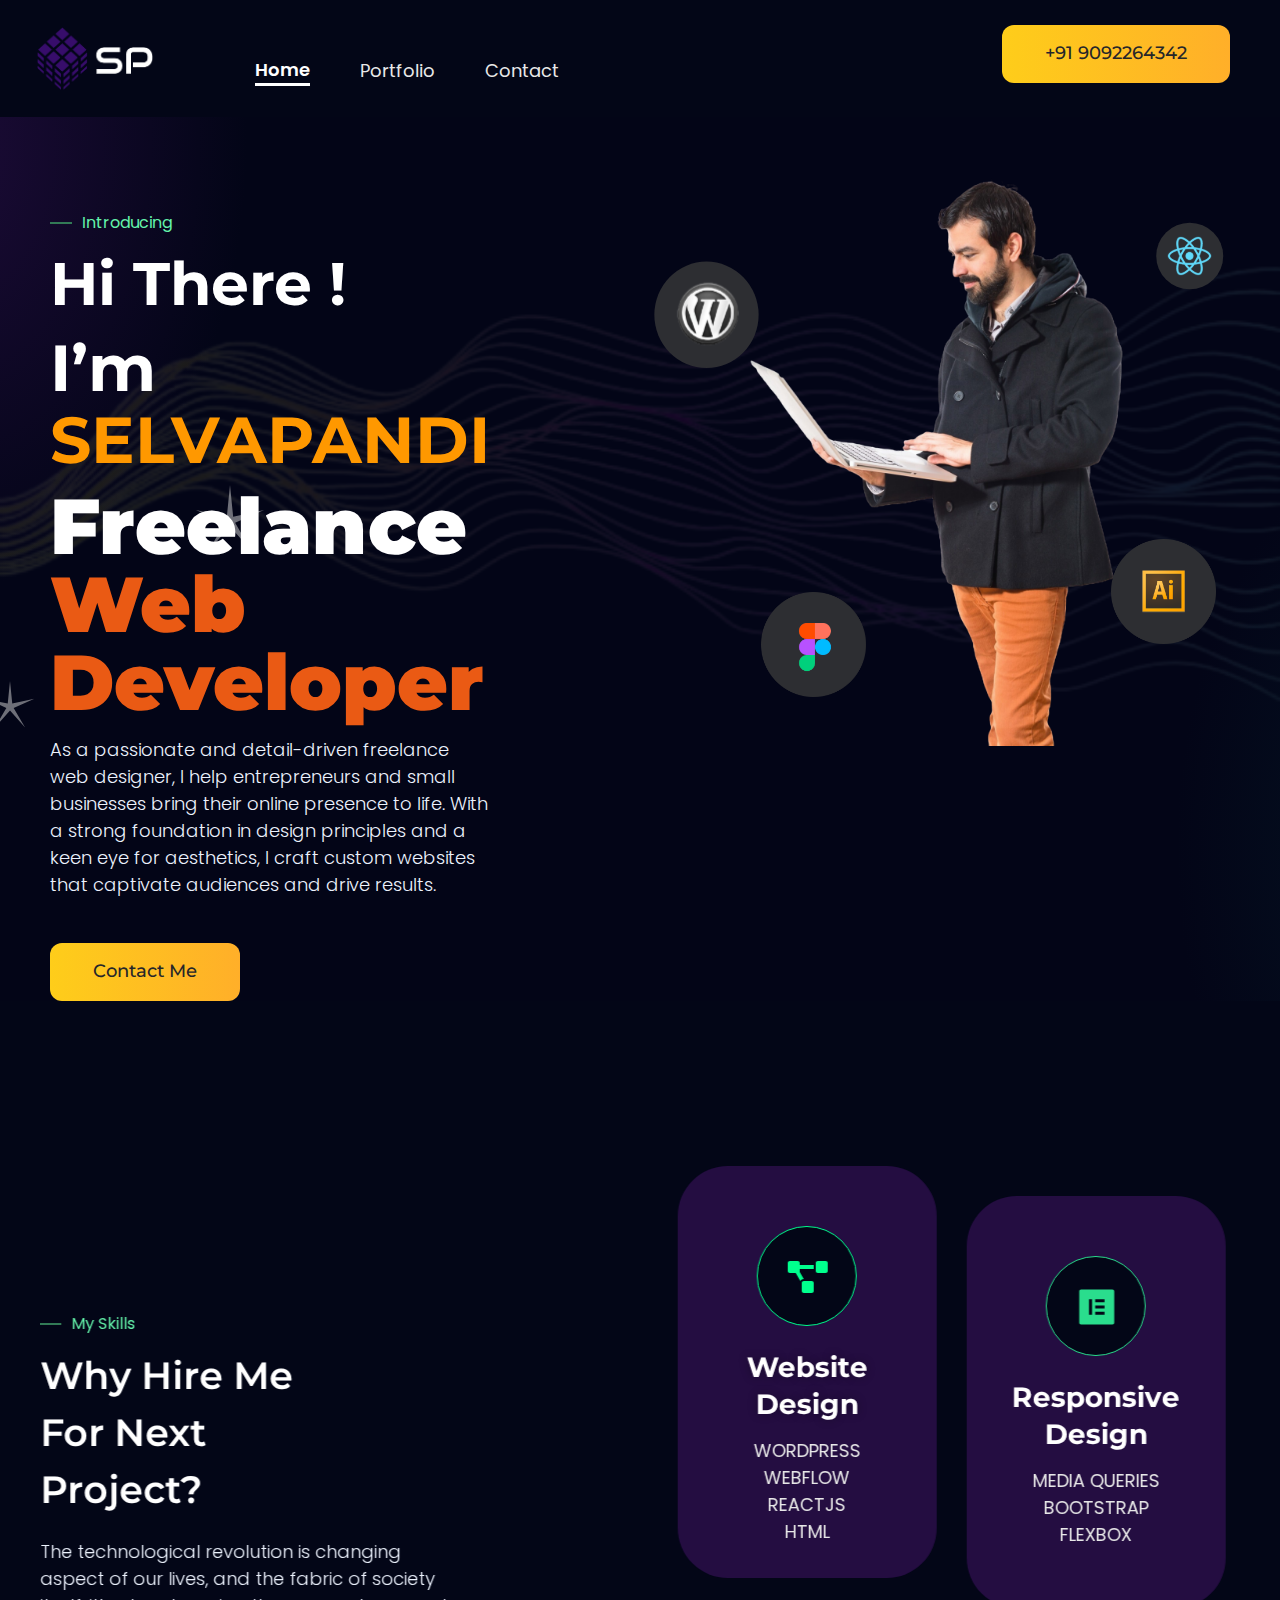
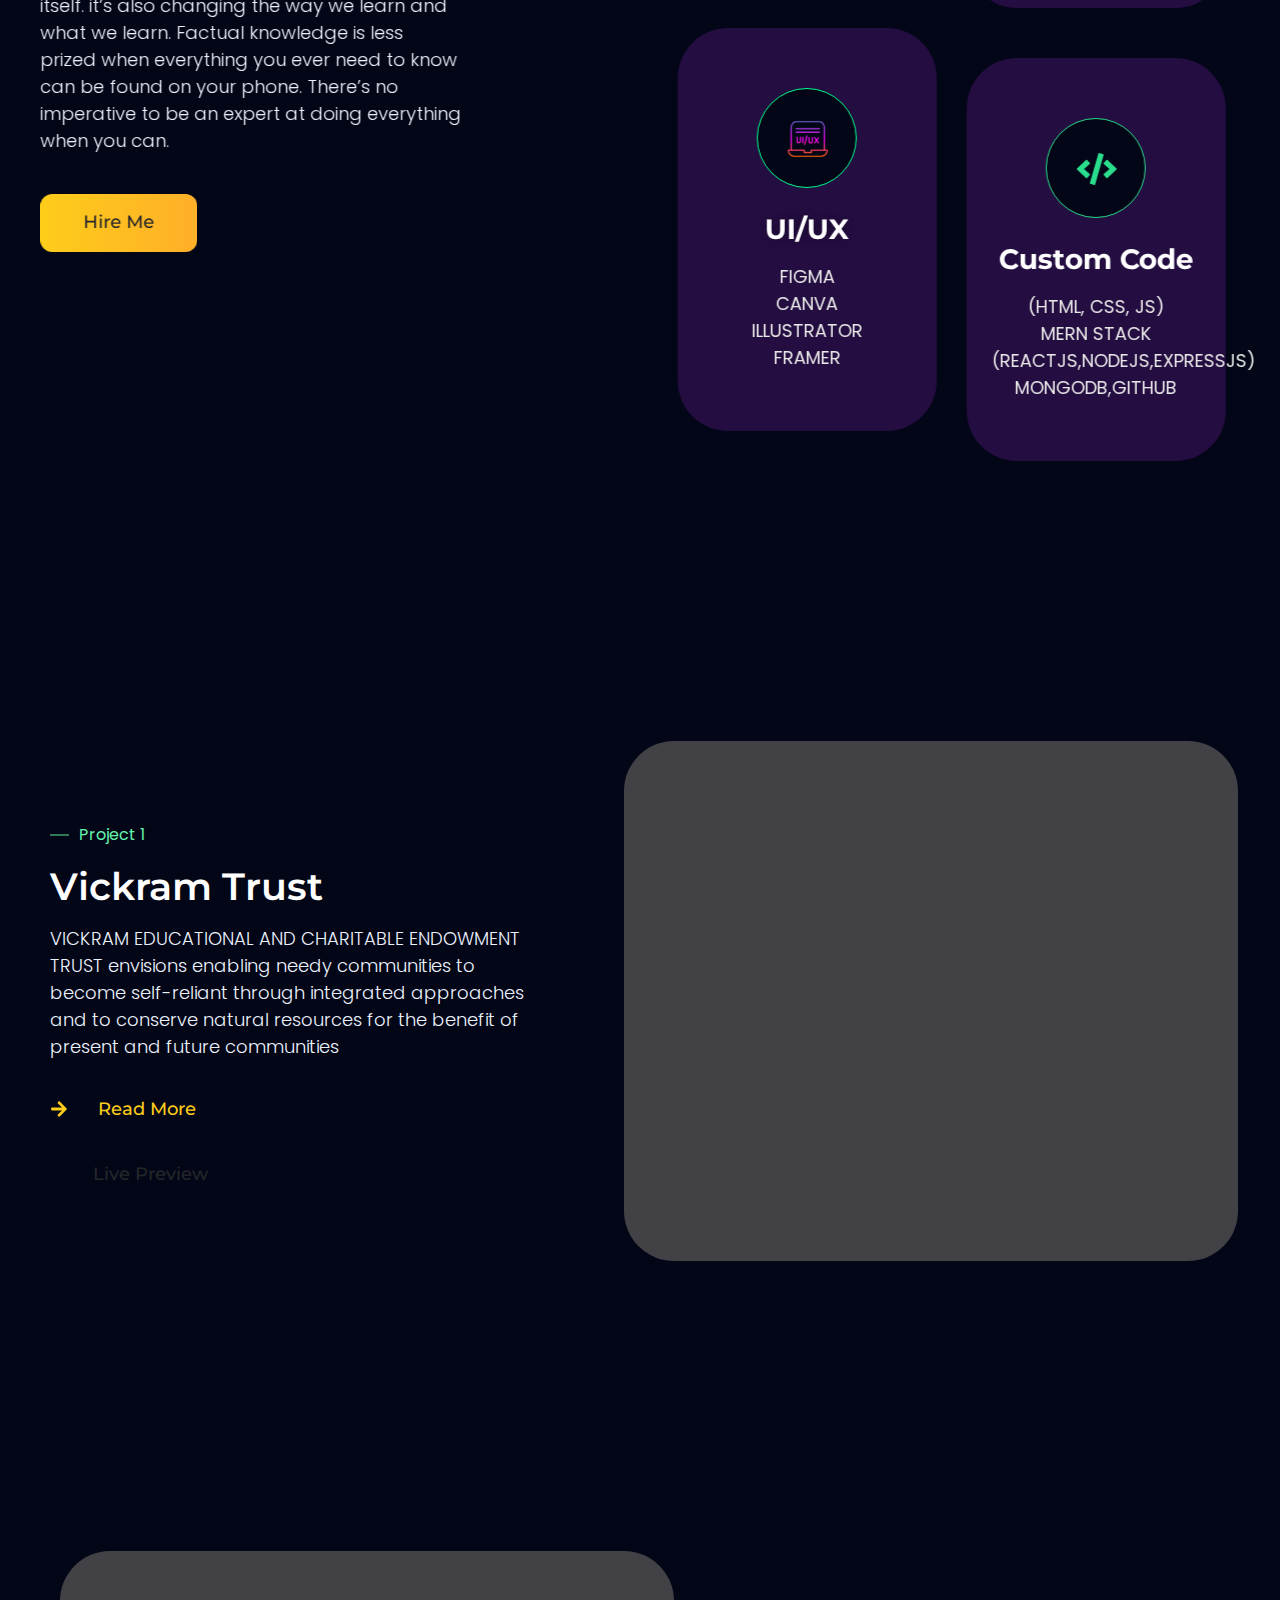
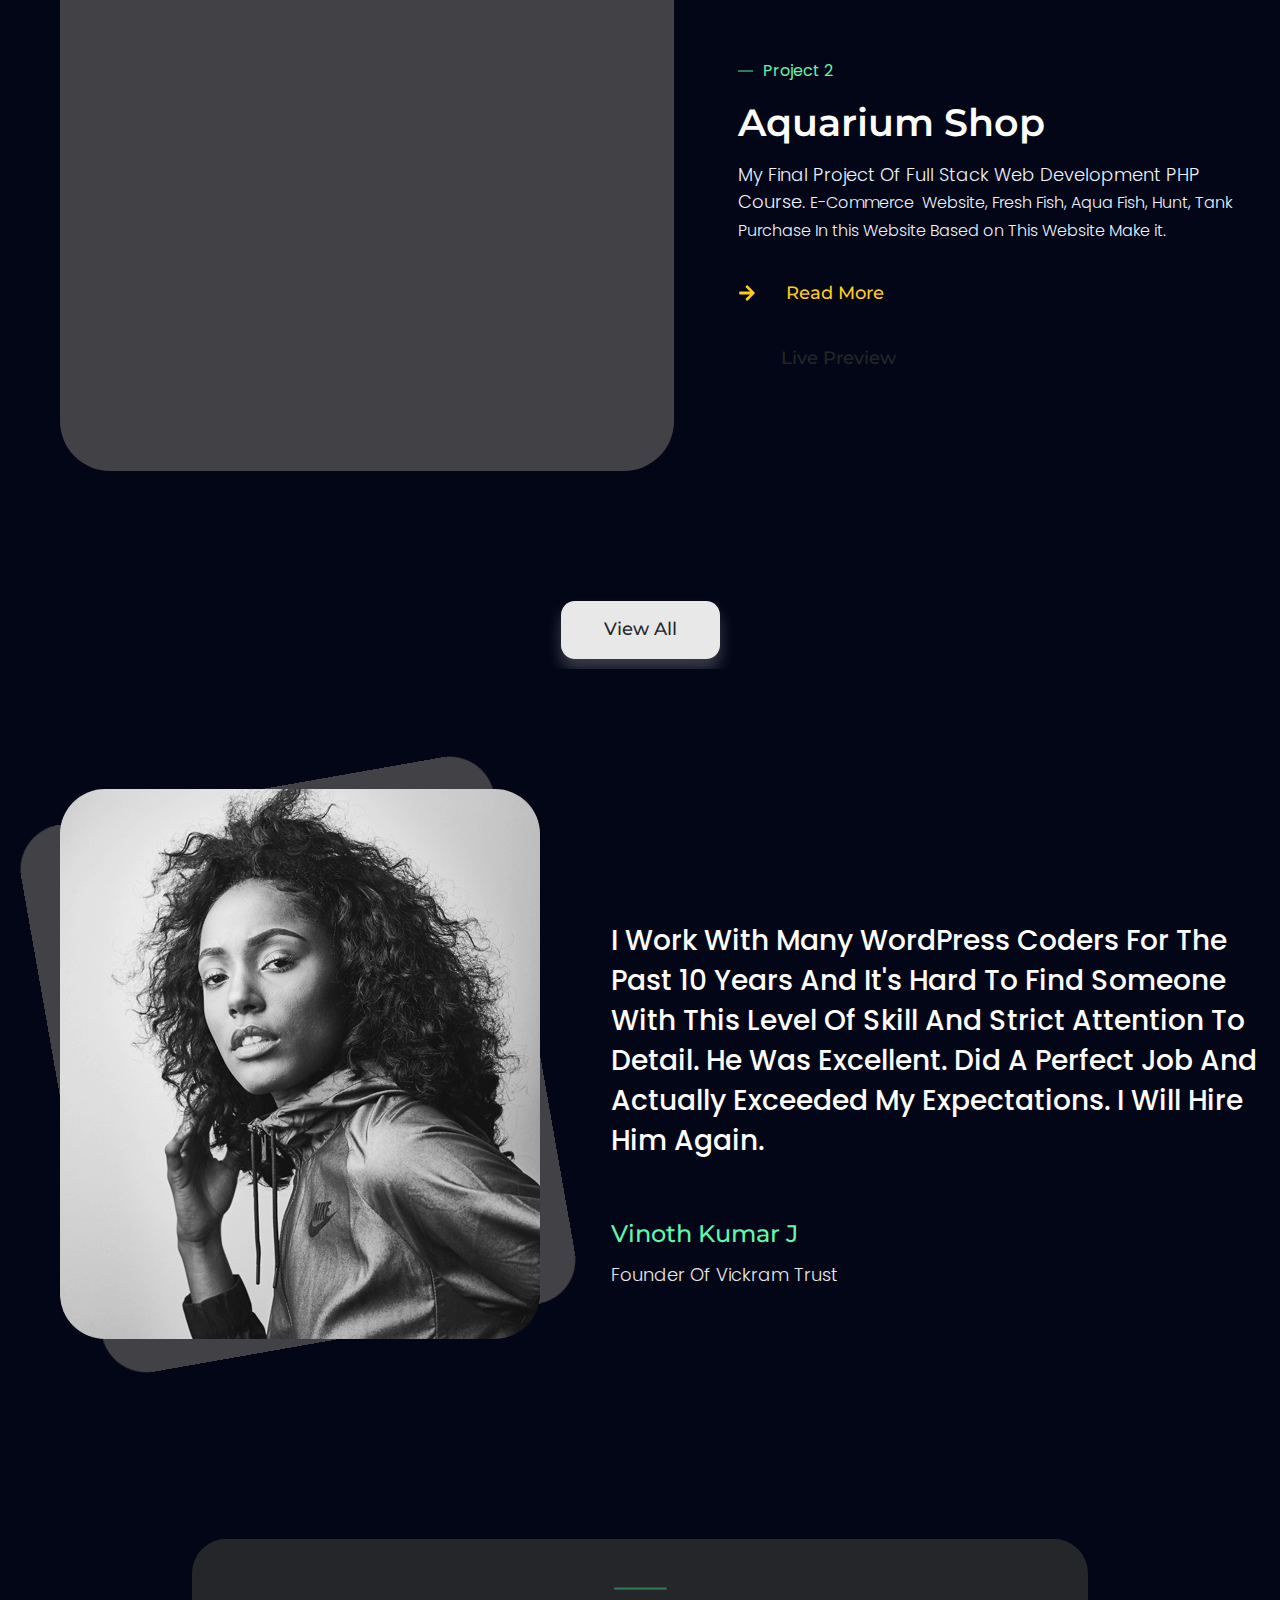
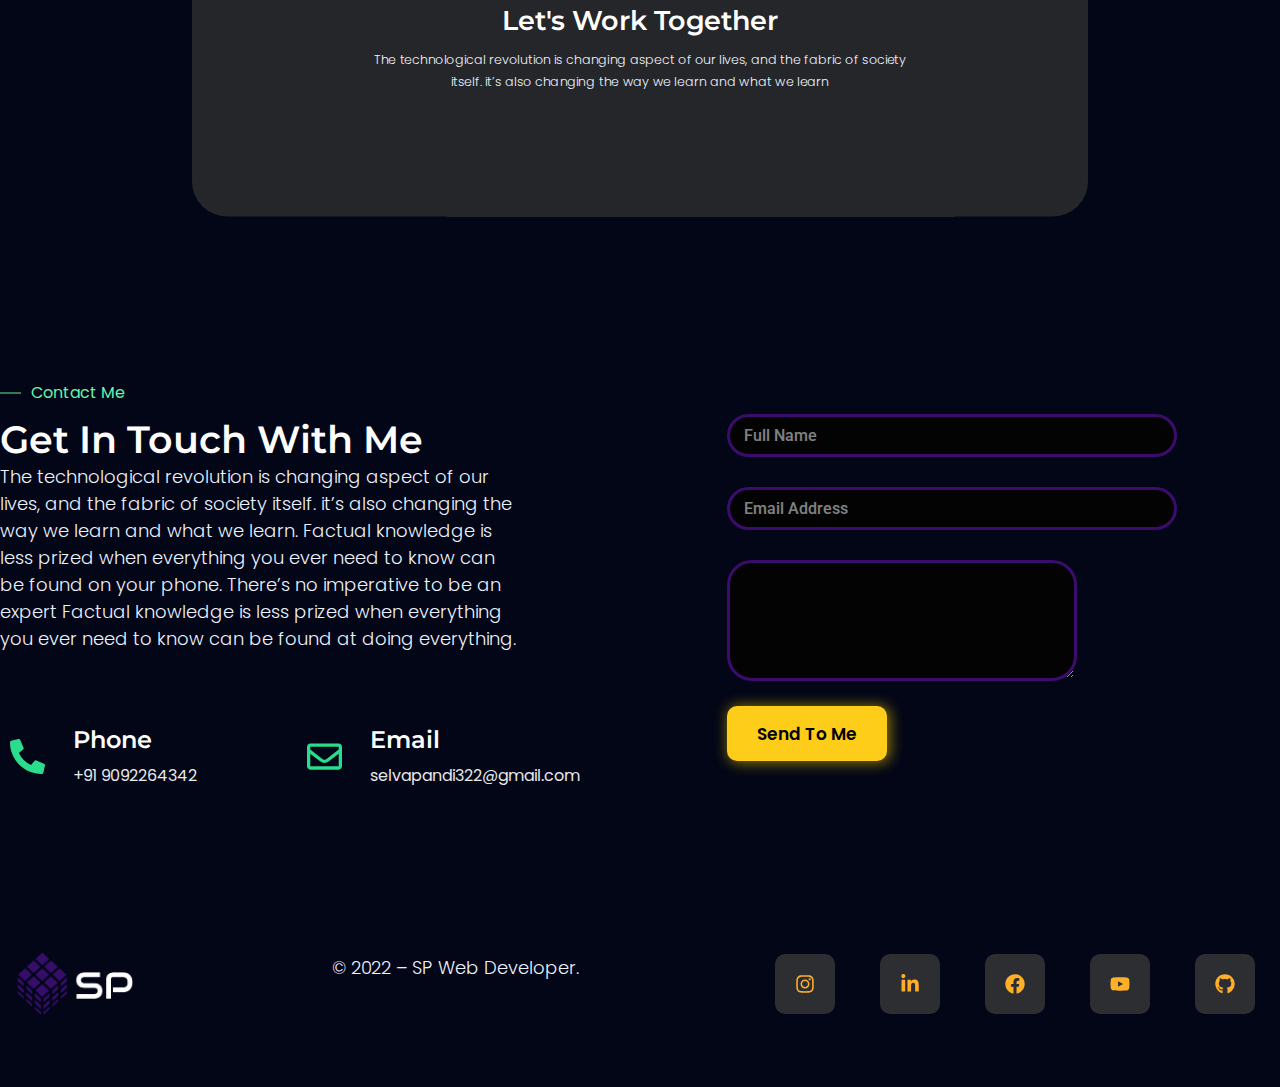
<file: index.html>
<!DOCTYPE html>
<html lang="en-US">
<head>
	<meta charset="UTF-8">
		<title>SelvapandiPortfolio</title>
<meta name="robots" content="max-image-preview:large">
<link rel="alternate" type="application/rss+xml" title="SelvapandiPortfolio &raquo; Feed" href="/feed/">
<link rel="alternate" type="application/rss+xml" title="SelvapandiPortfolio &raquo; Comments Feed" href="/comments/feed/">
<script>
window._wpemojiSettings = {"baseUrl":"https:\/\/s.w.org\/images\/core\/emoji\/15.0.3\/72x72\/","ext":".png","svgUrl":"https:\/\/s.w.org\/images\/core\/emoji\/15.0.3\/svg\/","svgExt":".svg","source":{"concatemoji":"\/wp-includes\/js\/wp-emoji-release.min.js?ver=6.6.2"}};
/*! This file is auto-generated */
!function(i,n){var o,s,e;function c(e){try{var t={supportTests:e,timestamp:(new Date).valueOf()};sessionStorage.setItem(o,JSON.stringify(t))}catch(e){}}function p(e,t,n){e.clearRect(0,0,e.canvas.width,e.canvas.height),e.fillText(t,0,0);var t=new Uint32Array(e.getImageData(0,0,e.canvas.width,e.canvas.height).data),r=(e.clearRect(0,0,e.canvas.width,e.canvas.height),e.fillText(n,0,0),new Uint32Array(e.getImageData(0,0,e.canvas.width,e.canvas.height).data));return t.every(function(e,t){return e===r[t]})}function u(e,t,n){switch(t){case"flag":return n(e,"🏳️‍⚧️","🏳️​⚧️")?!1:!n(e,"🇺🇳","🇺​🇳")&&!n(e,"🏴󠁧󠁢󠁥󠁮󠁧󠁿","🏴​󠁧​󠁢​󠁥​󠁮​󠁧​󠁿");case"emoji":return!n(e,"🐦‍⬛","🐦​⬛")}return!1}function f(e,t,n){var r="undefined"!=typeof WorkerGlobalScope&&self instanceof WorkerGlobalScope?new OffscreenCanvas(300,150):i.createElement("canvas"),a=r.getContext("2d",{willReadFrequently:!0}),o=(a.textBaseline="top",a.font="600 32px Arial",{});return e.forEach(function(e){o[e]=t(a,e,n)}),o}function t(e){var t=i.createElement("script");t.src=e,t.defer=!0,i.head.appendChild(t)}"undefined"!=typeof Promise&&(o="wpEmojiSettingsSupports",s=["flag","emoji"],n.supports={everything:!0,everythingExceptFlag:!0},e=new Promise(function(e){i.addEventListener("DOMContentLoaded",e,{once:!0})}),new Promise(function(t){var n=function(){try{var e=JSON.parse(sessionStorage.getItem(o));if("object"==typeof e&&"number"==typeof e.timestamp&&(new Date).valueOf()<e.timestamp+604800&&"object"==typeof e.supportTests)return e.supportTests}catch(e){}return null}();if(!n){if("undefined"!=typeof Worker&&"undefined"!=typeof OffscreenCanvas&&"undefined"!=typeof URL&&URL.createObjectURL&&"undefined"!=typeof Blob)try{var e="postMessage("+f.toString()+"("+[JSON.stringify(s),u.toString(),p.toString()].join(",")+"));",r=new Blob([e],{type:"text/javascript"}),a=new Worker(URL.createObjectURL(r),{name:"wpTestEmojiSupports"});return void(a.onmessage=function(e){c(n=e.data),a.terminate(),t(n)})}catch(e){}c(n=f(s,u,p))}t(n)}).then(function(e){for(var t in e)n.supports[t]=e[t],n.supports.everything=n.supports.everything&&n.supports[t],"flag"!==t&&(n.supports.everythingExceptFlag=n.supports.everythingExceptFlag&&n.supports[t]);n.supports.everythingExceptFlag=n.supports.everythingExceptFlag&&!n.supports.flag,n.DOMReady=!1,n.readyCallback=function(){n.DOMReady=!0}}).then(function(){return e}).then(function(){var e;n.supports.everything||(n.readyCallback(),(e=n.source||{}).concatemoji?t(e.concatemoji):e.wpemoji&&e.twemoji&&(t(e.twemoji),t(e.wpemoji)))}))}((window,document),window._wpemojiSettings);
</script>
<link rel="stylesheet" id="astra-theme-css-css" href="/wp-content/themes/astra/assets/css/minified/main.min.css?ver=4.8.3" media="all">
<style id="astra-theme-css-inline-css">:root{--ast-post-nav-space:0;--ast-container-default-xlg-padding:2.5em;--ast-container-default-lg-padding:2.5em;--ast-container-default-slg-padding:2em;--ast-container-default-md-padding:2.5em;--ast-container-default-sm-padding:2.5em;--ast-container-default-xs-padding:2.4em;--ast-container-default-xxs-padding:1.8em;--ast-code-block-background:#ECEFF3;--ast-comment-inputs-background:#F9FAFB;--ast-normal-container-width:1200px;--ast-narrow-container-width:750px;--ast-blog-title-font-weight:600;--ast-blog-meta-weight:600;}html{font-size:100%;}a{color:var(--ast-global-color-0);}a:hover,a:focus{color:var(--ast-global-color-1);}body,button,input,select,textarea,.ast-button,.ast-custom-button{font-family:-apple-system,BlinkMacSystemFont,Segoe UI,Roboto,Oxygen-Sans,Ubuntu,Cantarell,Helvetica Neue,sans-serif;font-weight:400;font-size:16px;font-size:1rem;line-height:var(--ast-body-line-height,1.65);}blockquote{color:var(--ast-global-color-3);}h1,.entry-content h1,h2,.entry-content h2,h3,.entry-content h3,h4,.entry-content h4,h5,.entry-content h5,h6,.entry-content h6,.site-title,.site-title a{font-weight:600;}.site-title{font-size:26px;font-size:1.625rem;display:block;}.site-header .site-description{font-size:15px;font-size:0.9375rem;display:none;}.entry-title{font-size:20px;font-size:1.25rem;}.ast-blog-single-element.ast-taxonomy-container a{font-size:14px;font-size:0.875rem;}.ast-blog-meta-container{font-size:13px;font-size:0.8125rem;}.archive .ast-article-post .ast-article-inner,.blog .ast-article-post .ast-article-inner,.archive .ast-article-post .ast-article-inner:hover,.blog .ast-article-post .ast-article-inner:hover{border-top-left-radius:6px;border-top-right-radius:6px;border-bottom-right-radius:6px;border-bottom-left-radius:6px;overflow:hidden;}h1,.entry-content h1{font-size:36px;font-size:2.25rem;font-weight:600;line-height:1.4em;}h2,.entry-content h2{font-size:30px;font-size:1.875rem;font-weight:600;line-height:1.3em;}h3,.entry-content h3{font-size:24px;font-size:1.5rem;font-weight:600;line-height:1.3em;}h4,.entry-content h4{font-size:20px;font-size:1.25rem;line-height:1.2em;font-weight:600;}h5,.entry-content h5{font-size:18px;font-size:1.125rem;line-height:1.2em;font-weight:600;}h6,.entry-content h6{font-size:16px;font-size:1rem;line-height:1.25em;font-weight:600;}::selection{background-color:var(--ast-global-color-0);color:#ffffff;}body,h1,.entry-title a,.entry-content h1,h2,.entry-content h2,h3,.entry-content h3,h4,.entry-content h4,h5,.entry-content h5,h6,.entry-content h6{color:var(--ast-global-color-3);}.tagcloud a:hover,.tagcloud a:focus,.tagcloud a.current-item{color:#ffffff;border-color:var(--ast-global-color-0);background-color:var(--ast-global-color-0);}input:focus,input[type="text"]:focus,input[type="email"]:focus,input[type="url"]:focus,input[type="password"]:focus,input[type="reset"]:focus,input[type="search"]:focus,textarea:focus{border-color:var(--ast-global-color-0);}input[type="radio"]:checked,input[type=reset],input[type="checkbox"]:checked,input[type="checkbox"]:hover:checked,input[type="checkbox"]:focus:checked,input[type=range]::-webkit-slider-thumb{border-color:var(--ast-global-color-0);background-color:var(--ast-global-color-0);box-shadow:none;}.site-footer a:hover + .post-count,.site-footer a:focus + .post-count{background:var(--ast-global-color-0);border-color:var(--ast-global-color-0);}.single .nav-links .nav-previous,.single .nav-links .nav-next{color:var(--ast-global-color-0);}.entry-meta,.entry-meta *{line-height:1.45;color:var(--ast-global-color-0);font-weight:600;}.entry-meta a:not(.ast-button):hover,.entry-meta a:not(.ast-button):hover *,.entry-meta a:not(.ast-button):focus,.entry-meta a:not(.ast-button):focus *,.page-links > .page-link,.page-links .page-link:hover,.post-navigation a:hover{color:var(--ast-global-color-1);}#cat option,.secondary .calendar_wrap thead a,.secondary .calendar_wrap thead a:visited{color:var(--ast-global-color-0);}.secondary .calendar_wrap #today,.ast-progress-val span{background:var(--ast-global-color-0);}.secondary a:hover + .post-count,.secondary a:focus + .post-count{background:var(--ast-global-color-0);border-color:var(--ast-global-color-0);}.calendar_wrap #today > a{color:#ffffff;}.page-links .page-link,.single .post-navigation a{color:var(--ast-global-color-3);}.ast-search-menu-icon .search-form button.search-submit{padding:0 4px;}.ast-search-menu-icon form.search-form{padding-right:0;}.ast-search-menu-icon.slide-search input.search-field{width:0;}.ast-header-search .ast-search-menu-icon.ast-dropdown-active .search-form,.ast-header-search .ast-search-menu-icon.ast-dropdown-active .search-field:focus{transition:all 0.2s;}.search-form input.search-field:focus{outline:none;}.ast-search-menu-icon .search-form button.search-submit:focus,.ast-theme-transparent-header .ast-header-search .ast-dropdown-active .ast-icon,.ast-theme-transparent-header .ast-inline-search .search-field:focus .ast-icon{color:var(--ast-global-color-1);}.ast-header-search .slide-search .search-form{border:2px solid var(--ast-global-color-0);}.ast-header-search .slide-search .search-field{background-color:#fff;}.ast-archive-title{color:var(--ast-global-color-2);}.widget-title{font-size:22px;font-size:1.375rem;color:var(--ast-global-color-2);}.ast-single-post .entry-content a,.ast-comment-content a:not(.ast-comment-edit-reply-wrap a){text-decoration:underline;}.ast-single-post .elementor-button-wrapper .elementor-button,.ast-single-post .entry-content .uagb-tab a,.ast-single-post .entry-content .uagb-ifb-cta a,.ast-single-post .entry-content .uabb-module-content a,.ast-single-post .entry-content .uagb-post-grid a,.ast-single-post .entry-content .uagb-timeline a,.ast-single-post .entry-content .uagb-toc__wrap a,.ast-single-post .entry-content .uagb-taxomony-box a,.ast-single-post .entry-content .woocommerce a,.entry-content .wp-block-latest-posts > li > a,.ast-single-post .entry-content .wp-block-file__button,li.ast-post-filter-single,.ast-single-post .ast-comment-content .comment-reply-link,.ast-single-post .ast-comment-content .comment-edit-link{text-decoration:none;}.ast-search-menu-icon.slide-search a:focus-visible:focus-visible,.astra-search-icon:focus-visible,#close:focus-visible,a:focus-visible,.ast-menu-toggle:focus-visible,.site .skip-link:focus-visible,.wp-block-loginout input:focus-visible,.wp-block-search.wp-block-search__button-inside .wp-block-search__inside-wrapper,.ast-header-navigation-arrow:focus-visible,.woocommerce .wc-proceed-to-checkout > .checkout-button:focus-visible,.woocommerce .woocommerce-MyAccount-navigation ul li a:focus-visible,.ast-orders-table__row .ast-orders-table__cell:focus-visible,.woocommerce .woocommerce-order-details .order-again > .button:focus-visible,.woocommerce .woocommerce-message a.button.wc-forward:focus-visible,.woocommerce #minus_qty:focus-visible,.woocommerce #plus_qty:focus-visible,a#ast-apply-coupon:focus-visible,.woocommerce .woocommerce-info a:focus-visible,.woocommerce .astra-shop-summary-wrap a:focus-visible,.woocommerce a.wc-forward:focus-visible,#ast-apply-coupon:focus-visible,.woocommerce-js .woocommerce-mini-cart-item a.remove:focus-visible,#close:focus-visible,.button.search-submit:focus-visible,#search_submit:focus,.normal-search:focus-visible,.ast-header-account-wrap:focus-visible,.woocommerce .ast-on-card-button.ast-quick-view-trigger:focus{outline-style:dotted;outline-color:inherit;outline-width:thin;}input:focus,input[type="text"]:focus,input[type="email"]:focus,input[type="url"]:focus,input[type="password"]:focus,input[type="reset"]:focus,input[type="search"]:focus,input[type="number"]:focus,textarea:focus,.wp-block-search__input:focus,[data-section="section-header-mobile-trigger"] .ast-button-wrap .ast-mobile-menu-trigger-minimal:focus,.ast-mobile-popup-drawer.active .menu-toggle-close:focus,.woocommerce-ordering select.orderby:focus,#ast-scroll-top:focus,#coupon_code:focus,.woocommerce-page #comment:focus,.woocommerce #reviews #respond input#submit:focus,.woocommerce a.add_to_cart_button:focus,.woocommerce .button.single_add_to_cart_button:focus,.woocommerce .woocommerce-cart-form button:focus,.woocommerce .woocommerce-cart-form__cart-item .quantity .qty:focus,.woocommerce .woocommerce-billing-fields .woocommerce-billing-fields__field-wrapper .woocommerce-input-wrapper > .input-text:focus,.woocommerce #order_comments:focus,.woocommerce #place_order:focus,.woocommerce .woocommerce-address-fields .woocommerce-address-fields__field-wrapper .woocommerce-input-wrapper > .input-text:focus,.woocommerce .woocommerce-MyAccount-content form button:focus,.woocommerce .woocommerce-MyAccount-content .woocommerce-EditAccountForm .woocommerce-form-row .woocommerce-Input.input-text:focus,.woocommerce .ast-woocommerce-container .woocommerce-pagination ul.page-numbers li a:focus,body #content .woocommerce form .form-row .select2-container--default .select2-selection--single:focus,#ast-coupon-code:focus,.woocommerce.woocommerce-js .quantity input[type=number]:focus,.woocommerce-js .woocommerce-mini-cart-item .quantity input[type=number]:focus,.woocommerce p#ast-coupon-trigger:focus{border-style:dotted;border-color:inherit;border-width:thin;}input{outline:none;}.ast-logo-title-inline .site-logo-img{padding-right:1em;}body .ast-oembed-container *{position:absolute;top:0;width:100%;height:100%;left:0;}body .wp-block-embed-pocket-casts .ast-oembed-container *{position:unset;}.ast-single-post-featured-section + article {margin-top: 2em;}.site-content .ast-single-post-featured-section img {width: 100%;overflow: hidden;object-fit: cover;}.ast-separate-container .site-content .ast-single-post-featured-section + article {margin-top: -80px;z-index: 9;position: relative;border-radius: 4px;}@media (min-width: 922px) {.ast-no-sidebar .site-content .ast-article-image-container--wide {margin-left: -120px;margin-right: -120px;max-width: unset;width: unset;}.ast-left-sidebar .site-content .ast-article-image-container--wide,.ast-right-sidebar .site-content .ast-article-image-container--wide {margin-left: -10px;margin-right: -10px;}.site-content .ast-article-image-container--full {margin-left: calc( -50vw + 50%);margin-right: calc( -50vw + 50%);max-width: 100vw;width: 100vw;}.ast-left-sidebar .site-content .ast-article-image-container--full,.ast-right-sidebar .site-content .ast-article-image-container--full {margin-left: -10px;margin-right: -10px;max-width: inherit;width: auto;}}.site > .ast-single-related-posts-container {margin-top: 0;}@media (min-width: 922px) {.ast-desktop .ast-container--narrow {max-width: var(--ast-narrow-container-width);margin: 0 auto;}}.ast-page-builder-template .hentry {margin: 0;}.ast-page-builder-template .site-content > .ast-container {max-width: 100%;padding: 0;}.ast-page-builder-template .site .site-content #primary {padding: 0;margin: 0;}.ast-page-builder-template .no-results {text-align: center;margin: 4em auto;}.ast-page-builder-template .ast-pagination {padding: 2em;}.ast-page-builder-template .entry-header.ast-no-title.ast-no-thumbnail {margin-top: 0;}.ast-page-builder-template .entry-header.ast-header-without-markup {margin-top: 0;margin-bottom: 0;}.ast-page-builder-template .entry-header.ast-no-title.ast-no-meta {margin-bottom: 0;}.ast-page-builder-template.single .post-navigation {padding-bottom: 2em;}.ast-page-builder-template.single-post .site-content > .ast-container {max-width: 100%;}.ast-page-builder-template .entry-header {margin-top: 2em;margin-left: auto;margin-right: auto;}.ast-page-builder-template .ast-archive-description {margin: 2em auto 0;padding-left: 20px;padding-right: 20px;}.ast-page-builder-template .ast-row {margin-left: 0;margin-right: 0;}.single.ast-page-builder-template .entry-header + .entry-content,.single.ast-page-builder-template .ast-single-entry-banner + .site-content article .entry-content {margin-bottom: 2em;}@media(min-width: 921px) {.ast-page-builder-template.archive.ast-right-sidebar .ast-row article,.ast-page-builder-template.archive.ast-left-sidebar .ast-row article {padding-left: 0;padding-right: 0;}}input[type="text"],input[type="number"],input[type="email"],input[type="url"],input[type="password"],input[type="search"],input[type=reset],input[type=tel],input[type=date],select,textarea{font-size:16px;font-style:normal;font-weight:400;line-height:24px;width:100%;padding:12px 16px;border-radius:4px;box-shadow:0px 1px 2px 0px rgba(0,0,0,0.05);color:var(--ast-form-input-text,#475569);}input[type="text"],input[type="number"],input[type="email"],input[type="url"],input[type="password"],input[type="search"],input[type=reset],input[type=tel],input[type=date],select{height:40px;}input[type="date"]{border-width:1px;border-style:solid;border-color:var(--ast-border-color);}input[type="text"]:focus,input[type="number"]:focus,input[type="email"]:focus,input[type="url"]:focus,input[type="password"]:focus,input[type="search"]:focus,input[type=reset]:focus,input[type="tel"]:focus,input[type="date"]:focus,select:focus,textarea:focus{border-color:#046BD2;box-shadow:none;outline:none;color:var(--ast-form-input-focus-text,#475569);}label,legend{color:#111827;font-size:14px;font-style:normal;font-weight:500;line-height:20px;}select{padding:6px 10px;}fieldset{padding:30px;border-radius:4px;}button,.ast-button,.button,input[type="button"],input[type="reset"],input[type="submit"]{border-radius:4px;box-shadow:0px 1px 2px 0px rgba(0,0,0,0.05);}:root{--ast-comment-inputs-background:#FFF;}::placeholder{color:var(--ast-form-field-color,#9CA3AF);}::-ms-input-placeholder{color:var(--ast-form-field-color,#9CA3AF);}@media (max-width:921.9px){#ast-desktop-header{display:none;}}@media (min-width:922px){#ast-mobile-header{display:none;}}.wp-block-buttons.aligncenter{justify-content:center;}@media (max-width:921px){.ast-theme-transparent-header #primary,.ast-theme-transparent-header #secondary{padding:0;}}@media (max-width:921px){.ast-plain-container.ast-no-sidebar #primary{padding:0;}}.ast-plain-container.ast-no-sidebar #primary{margin-top:0;margin-bottom:0;}.wp-block-button.is-style-outline .wp-block-button__link{border-color:var(--ast-global-color-0);}div.wp-block-button.is-style-outline > .wp-block-button__link:not(.has-text-color),div.wp-block-button.wp-block-button__link.is-style-outline:not(.has-text-color){color:var(--ast-global-color-0);}.wp-block-button.is-style-outline .wp-block-button__link:hover,.wp-block-buttons .wp-block-button.is-style-outline .wp-block-button__link:focus,.wp-block-buttons .wp-block-button.is-style-outline > .wp-block-button__link:not(.has-text-color):hover,.wp-block-buttons .wp-block-button.wp-block-button__link.is-style-outline:not(.has-text-color):hover{color:#ffffff;background-color:var(--ast-global-color-1);border-color:var(--ast-global-color-1);}.post-page-numbers.current .page-link,.ast-pagination .page-numbers.current{color:#ffffff;border-color:var(--ast-global-color-0);background-color:var(--ast-global-color-0);}.wp-block-buttons .wp-block-button.is-style-outline .wp-block-button__link.wp-element-button,.ast-outline-button,.wp-block-uagb-buttons-child .uagb-buttons-repeater.ast-outline-button{border-color:var(--ast-global-color-0);border-top-width:2px;border-right-width:2px;border-bottom-width:2px;border-left-width:2px;font-family:inherit;font-weight:500;font-size:16px;font-size:1rem;line-height:1em;padding-top:13px;padding-right:30px;padding-bottom:13px;padding-left:30px;}.wp-block-buttons .wp-block-button.is-style-outline > .wp-block-button__link:not(.has-text-color),.wp-block-buttons .wp-block-button.wp-block-button__link.is-style-outline:not(.has-text-color),.ast-outline-button{color:var(--ast-global-color-0);}.wp-block-button.is-style-outline .wp-block-button__link:hover,.wp-block-buttons .wp-block-button.is-style-outline .wp-block-button__link:focus,.wp-block-buttons .wp-block-button.is-style-outline > .wp-block-button__link:not(.has-text-color):hover,.wp-block-buttons .wp-block-button.wp-block-button__link.is-style-outline:not(.has-text-color):hover,.ast-outline-button:hover,.ast-outline-button:focus,.wp-block-uagb-buttons-child .uagb-buttons-repeater.ast-outline-button:hover,.wp-block-uagb-buttons-child .uagb-buttons-repeater.ast-outline-button:focus{color:#ffffff;background-color:var(--ast-global-color-1);border-color:var(--ast-global-color-1);}.ast-single-post .entry-content a.ast-outline-button,.ast-single-post .entry-content .is-style-outline>.wp-block-button__link{text-decoration:none;}.wp-block-button .wp-block-button__link.wp-element-button.is-style-outline:not(.has-background),.wp-block-button.is-style-outline>.wp-block-button__link.wp-element-button:not(.has-background),.ast-outline-button{background-color:transparent;}.uagb-buttons-repeater.ast-outline-button{border-radius:9999px;}@media (max-width:921px){.wp-block-buttons .wp-block-button.is-style-outline .wp-block-button__link.wp-element-button,.ast-outline-button,.wp-block-uagb-buttons-child .uagb-buttons-repeater.ast-outline-button{padding-top:12px;padding-right:28px;padding-bottom:12px;padding-left:28px;}}@media (max-width:544px){.wp-block-buttons .wp-block-button.is-style-outline .wp-block-button__link.wp-element-button,.ast-outline-button,.wp-block-uagb-buttons-child .uagb-buttons-repeater.ast-outline-button{padding-top:10px;padding-right:24px;padding-bottom:10px;padding-left:24px;}}.entry-content[data-ast-blocks-layout] > figure{margin-bottom:1em;}h1.widget-title{font-weight:600;}h2.widget-title{font-weight:600;}h3.widget-title{font-weight:600;} .content-area .elementor-widget-theme-post-content h1,.content-area .elementor-widget-theme-post-content h2,.content-area .elementor-widget-theme-post-content h3,.content-area .elementor-widget-theme-post-content h4,.content-area .elementor-widget-theme-post-content h5,.content-area .elementor-widget-theme-post-content h6{margin-top:1.5em;margin-bottom:calc(0.3em + 10px);}#page{display:flex;flex-direction:column;min-height:100vh;}.ast-404-layout-1 h1.page-title{color:var(--ast-global-color-2);}.single .post-navigation a{line-height:1em;height:inherit;}.error-404 .page-sub-title{font-size:1.5rem;font-weight:inherit;}.search .site-content .content-area .search-form{margin-bottom:0;}#page .site-content{flex-grow:1;}.widget{margin-bottom:1.25em;}#secondary li{line-height:1.5em;}#secondary .wp-block-group h2{margin-bottom:0.7em;}#secondary h2{font-size:1.7rem;}.ast-separate-container .ast-article-post,.ast-separate-container .ast-article-single,.ast-separate-container .comment-respond{padding:3em;}.ast-separate-container .ast-article-single .ast-article-single{padding:0;}.ast-article-single .wp-block-post-template-is-layout-grid{padding-left:0;}.ast-separate-container .comments-title,.ast-narrow-container .comments-title{padding:1.5em 2em;}.ast-page-builder-template .comment-form-textarea,.ast-comment-formwrap .ast-grid-common-col{padding:0;}.ast-comment-formwrap{padding:0;display:inline-flex;column-gap:20px;width:100%;margin-left:0;margin-right:0;}.comments-area textarea#comment:focus,.comments-area textarea#comment:active,.comments-area .ast-comment-formwrap input[type="text"]:focus,.comments-area .ast-comment-formwrap input[type="text"]:active {box-shadow:none;outline:none;}.archive.ast-page-builder-template .entry-header{margin-top:2em;}.ast-page-builder-template .ast-comment-formwrap{width:100%;}.entry-title{margin-bottom:0.6em;}.ast-archive-description p{font-size:inherit;font-weight:inherit;line-height:inherit;}.ast-separate-container .ast-comment-list li.depth-1,.hentry{margin-bottom:1.5em;}.site-content section.ast-archive-description{margin-bottom:2em;}@media (min-width:921px){.ast-left-sidebar.ast-page-builder-template #secondary,.archive.ast-right-sidebar.ast-page-builder-template .site-main{padding-left:20px;padding-right:20px;}}@media (max-width:544px){.ast-comment-formwrap.ast-row{column-gap:10px;display:inline-block;}#ast-commentform .ast-grid-common-col{position:relative;width:100%;}}@media (min-width:1201px){.ast-separate-container .ast-article-post,.ast-separate-container .ast-article-single,.ast-separate-container .ast-author-box,.ast-separate-container .ast-404-layout-1,.ast-separate-container .no-results{padding:3em;}} .content-area .elementor-widget-theme-post-content h1,.content-area .elementor-widget-theme-post-content h2,.content-area .elementor-widget-theme-post-content h3,.content-area .elementor-widget-theme-post-content h4,.content-area .elementor-widget-theme-post-content h5,.content-area .elementor-widget-theme-post-content h6{margin-top:1.5em;margin-bottom:calc(0.3em + 10px);}.elementor-loop-container .e-loop-item,.elementor-loop-container .ast-separate-container .ast-article-post,.elementor-loop-container .ast-separate-container .ast-article-single,.elementor-loop-container .ast-separate-container .comment-respond{padding:0px;}@media (max-width:921px){.ast-separate-container #primary,.ast-separate-container #secondary{padding:1.5em 0;}#primary,#secondary{padding:1.5em 0;margin:0;}.ast-left-sidebar #content > .ast-container{display:flex;flex-direction:column-reverse;width:100%;}}@media (min-width:922px){.ast-separate-container.ast-right-sidebar #primary,.ast-separate-container.ast-left-sidebar #primary{border:0;}.search-no-results.ast-separate-container #primary{margin-bottom:4em;}}.wp-block-button .wp-block-button__link{color:#ffffff;}.wp-block-button .wp-block-button__link:hover,.wp-block-button .wp-block-button__link:focus{color:#ffffff;background-color:var(--ast-global-color-1);border-color:var(--ast-global-color-1);}.elementor-widget-heading h1.elementor-heading-title{line-height:1.4em;}.elementor-widget-heading h2.elementor-heading-title{line-height:1.3em;}.elementor-widget-heading h3.elementor-heading-title{line-height:1.3em;}.elementor-widget-heading h4.elementor-heading-title{line-height:1.2em;}.elementor-widget-heading h5.elementor-heading-title{line-height:1.2em;}.elementor-widget-heading h6.elementor-heading-title{line-height:1.25em;}.wp-block-button .wp-block-button__link,.wp-block-search .wp-block-search__button,body .wp-block-file .wp-block-file__button{border-color:var(--ast-global-color-0);background-color:var(--ast-global-color-0);color:#ffffff;font-family:inherit;font-weight:500;line-height:1em;font-size:16px;font-size:1rem;padding-top:15px;padding-right:30px;padding-bottom:15px;padding-left:30px;}.ast-single-post .entry-content .wp-block-button .wp-block-button__link,.ast-single-post .entry-content .wp-block-search .wp-block-search__button,body .entry-content .wp-block-file .wp-block-file__button{text-decoration:none;}@media (max-width:921px){.wp-block-button .wp-block-button__link,.wp-block-search .wp-block-search__button,body .wp-block-file .wp-block-file__button{padding-top:14px;padding-right:28px;padding-bottom:14px;padding-left:28px;}}@media (max-width:544px){.wp-block-button .wp-block-button__link,.wp-block-search .wp-block-search__button,body .wp-block-file .wp-block-file__button{padding-top:12px;padding-right:24px;padding-bottom:12px;padding-left:24px;}}.menu-toggle,button,.ast-button,.ast-custom-button,.button,input#submit,input[type="button"],input[type="submit"],input[type="reset"],#comments .submit,.search .search-submit,form[CLASS*="wp-block-search__"].wp-block-search .wp-block-search__inside-wrapper .wp-block-search__button,body .wp-block-file .wp-block-file__button,.search .search-submit,.woocommerce-js a.button,.woocommerce button.button,.woocommerce .woocommerce-message a.button,.woocommerce #respond input#submit.alt,.woocommerce input.button.alt,.woocommerce input.button,.woocommerce input.button:disabled,.woocommerce input.button:disabled[disabled],.woocommerce input.button:disabled:hover,.woocommerce input.button:disabled[disabled]:hover,.woocommerce #respond input#submit,.woocommerce button.button.alt.disabled,.wc-block-grid__products .wc-block-grid__product .wp-block-button__link,.wc-block-grid__product-onsale,[CLASS*="wc-block"] button,.woocommerce-js .astra-cart-drawer .astra-cart-drawer-content .woocommerce-mini-cart__buttons .button:not(.checkout):not(.ast-continue-shopping),.woocommerce-js .astra-cart-drawer .astra-cart-drawer-content .woocommerce-mini-cart__buttons a.checkout,.woocommerce button.button.alt.disabled.wc-variation-selection-needed,[CLASS*="wc-block"] .wc-block-components-button{border-style:solid;border-top-width:0;border-right-width:0;border-left-width:0;border-bottom-width:0;color:#ffffff;border-color:var(--ast-global-color-0);background-color:var(--ast-global-color-0);padding-top:15px;padding-right:30px;padding-bottom:15px;padding-left:30px;font-family:inherit;font-weight:500;font-size:16px;font-size:1rem;line-height:1em;}button:focus,.menu-toggle:hover,button:hover,.ast-button:hover,.ast-custom-button:hover .button:hover,.ast-custom-button:hover ,input[type=reset]:hover,input[type=reset]:focus,input#submit:hover,input#submit:focus,input[type="button"]:hover,input[type="button"]:focus,input[type="submit"]:hover,input[type="submit"]:focus,form[CLASS*="wp-block-search__"].wp-block-search .wp-block-search__inside-wrapper .wp-block-search__button:hover,form[CLASS*="wp-block-search__"].wp-block-search .wp-block-search__inside-wrapper .wp-block-search__button:focus,body .wp-block-file .wp-block-file__button:hover,body .wp-block-file .wp-block-file__button:focus,.woocommerce-js a.button:hover,.woocommerce button.button:hover,.woocommerce .woocommerce-message a.button:hover,.woocommerce #respond input#submit:hover,.woocommerce #respond input#submit.alt:hover,.woocommerce input.button.alt:hover,.woocommerce input.button:hover,.woocommerce button.button.alt.disabled:hover,.wc-block-grid__products .wc-block-grid__product .wp-block-button__link:hover,[CLASS*="wc-block"] button:hover,.woocommerce-js .astra-cart-drawer .astra-cart-drawer-content .woocommerce-mini-cart__buttons .button:not(.checkout):not(.ast-continue-shopping):hover,.woocommerce-js .astra-cart-drawer .astra-cart-drawer-content .woocommerce-mini-cart__buttons a.checkout:hover,.woocommerce button.button.alt.disabled.wc-variation-selection-needed:hover,[CLASS*="wc-block"] .wc-block-components-button:hover,[CLASS*="wc-block"] .wc-block-components-button:focus{color:#ffffff;background-color:var(--ast-global-color-1);border-color:var(--ast-global-color-1);}form[CLASS*="wp-block-search__"].wp-block-search .wp-block-search__inside-wrapper .wp-block-search__button.has-icon{padding-top:calc(15px - 3px);padding-right:calc(30px - 3px);padding-bottom:calc(15px - 3px);padding-left:calc(30px - 3px);}@media (max-width:921px){.menu-toggle,button,.ast-button,.ast-custom-button,.button,input#submit,input[type="button"],input[type="submit"],input[type="reset"],#comments .submit,.search .search-submit,form[CLASS*="wp-block-search__"].wp-block-search .wp-block-search__inside-wrapper .wp-block-search__button,body .wp-block-file .wp-block-file__button,.search .search-submit,.woocommerce-js a.button,.woocommerce button.button,.woocommerce .woocommerce-message a.button,.woocommerce #respond input#submit.alt,.woocommerce input.button.alt,.woocommerce input.button,.woocommerce input.button:disabled,.woocommerce input.button:disabled[disabled],.woocommerce input.button:disabled:hover,.woocommerce input.button:disabled[disabled]:hover,.woocommerce #respond input#submit,.woocommerce button.button.alt.disabled,.wc-block-grid__products .wc-block-grid__product .wp-block-button__link,.wc-block-grid__product-onsale,[CLASS*="wc-block"] button,.woocommerce-js .astra-cart-drawer .astra-cart-drawer-content .woocommerce-mini-cart__buttons .button:not(.checkout):not(.ast-continue-shopping),.woocommerce-js .astra-cart-drawer .astra-cart-drawer-content .woocommerce-mini-cart__buttons a.checkout,.woocommerce button.button.alt.disabled.wc-variation-selection-needed,[CLASS*="wc-block"] .wc-block-components-button{padding-top:14px;padding-right:28px;padding-bottom:14px;padding-left:28px;}}@media (max-width:544px){.menu-toggle,button,.ast-button,.ast-custom-button,.button,input#submit,input[type="button"],input[type="submit"],input[type="reset"],#comments .submit,.search .search-submit,form[CLASS*="wp-block-search__"].wp-block-search .wp-block-search__inside-wrapper .wp-block-search__button,body .wp-block-file .wp-block-file__button,.search .search-submit,.woocommerce-js a.button,.woocommerce button.button,.woocommerce .woocommerce-message a.button,.woocommerce #respond input#submit.alt,.woocommerce input.button.alt,.woocommerce input.button,.woocommerce input.button:disabled,.woocommerce input.button:disabled[disabled],.woocommerce input.button:disabled:hover,.woocommerce input.button:disabled[disabled]:hover,.woocommerce #respond input#submit,.woocommerce button.button.alt.disabled,.wc-block-grid__products .wc-block-grid__product .wp-block-button__link,.wc-block-grid__product-onsale,[CLASS*="wc-block"] button,.woocommerce-js .astra-cart-drawer .astra-cart-drawer-content .woocommerce-mini-cart__buttons .button:not(.checkout):not(.ast-continue-shopping),.woocommerce-js .astra-cart-drawer .astra-cart-drawer-content .woocommerce-mini-cart__buttons a.checkout,.woocommerce button.button.alt.disabled.wc-variation-selection-needed,[CLASS*="wc-block"] .wc-block-components-button{padding-top:12px;padding-right:24px;padding-bottom:12px;padding-left:24px;}}@media (max-width:921px){.ast-mobile-header-stack .main-header-bar .ast-search-menu-icon{display:inline-block;}.ast-header-break-point.ast-header-custom-item-outside .ast-mobile-header-stack .main-header-bar .ast-search-icon{margin:0;}.ast-comment-avatar-wrap img{max-width:2.5em;}.ast-comment-meta{padding:0 1.8888em 1.3333em;}}@media (min-width:544px){.ast-container{max-width:100%;}}@media (max-width:544px){.ast-separate-container .ast-article-post,.ast-separate-container .ast-article-single,.ast-separate-container .comments-title,.ast-separate-container .ast-archive-description{padding:1.5em 1em;}.ast-separate-container #content .ast-container{padding-left:0.54em;padding-right:0.54em;}.ast-separate-container .ast-comment-list .bypostauthor{padding:.5em;}.ast-search-menu-icon.ast-dropdown-active .search-field{width:170px;}} #ast-mobile-header .ast-site-header-cart-li a{pointer-events:none;}.ast-separate-container{background-color:var(--ast-global-color-4);}@media (max-width:921px){.site-title{display:block;}.site-header .site-description{display:none;}h1,.entry-content h1{font-size:30px;}h2,.entry-content h2{font-size:25px;}h3,.entry-content h3{font-size:20px;}}@media (max-width:544px){.site-title{display:block;}.site-header .site-description{display:none;}h1,.entry-content h1{font-size:30px;}h2,.entry-content h2{font-size:25px;}h3,.entry-content h3{font-size:20px;}}@media (max-width:921px){html{font-size:91.2%;}}@media (max-width:544px){html{font-size:91.2%;}}@media (min-width:922px){.ast-container{max-width:1240px;}}@media (min-width:922px){.site-content .ast-container{display:flex;}}@media (max-width:921px){.site-content .ast-container{flex-direction:column;}}.entry-content h1,.entry-content h2,.entry-content h3,.entry-content h4,.entry-content h5,.entry-content h6{clear:none;}@media (min-width:922px){.main-header-menu .sub-menu .menu-item.ast-left-align-sub-menu:hover > .sub-menu,.main-header-menu .sub-menu .menu-item.ast-left-align-sub-menu.focus > .sub-menu{margin-left:-0px;}}.entry-content li > p{margin-bottom:0;}.site .comments-area{padding-bottom:2em;margin-top:2em;}.wp-block-file {display: flex;align-items: center;flex-wrap: wrap;justify-content: space-between;}.wp-block-pullquote {border: none;}.wp-block-pullquote blockquote::before {content: "\201D";font-family: "Helvetica",sans-serif;display: flex;transform: rotate( 180deg );font-size: 6rem;font-style: normal;line-height: 1;font-weight: bold;align-items: center;justify-content: center;}.has-text-align-right > blockquote::before {justify-content: flex-start;}.has-text-align-left > blockquote::before {justify-content: flex-end;}figure.wp-block-pullquote.is-style-solid-color blockquote {max-width: 100%;text-align: inherit;}:root {--wp--custom--ast-default-block-top-padding: 3em;--wp--custom--ast-default-block-right-padding: 3em;--wp--custom--ast-default-block-bottom-padding: 3em;--wp--custom--ast-default-block-left-padding: 3em;--wp--custom--ast-container-width: 1200px;--wp--custom--ast-content-width-size: 1200px;--wp--custom--ast-wide-width-size: calc(1200px + var(--wp--custom--ast-default-block-left-padding) + var(--wp--custom--ast-default-block-right-padding));}.ast-narrow-container {--wp--custom--ast-content-width-size: 750px;--wp--custom--ast-wide-width-size: 750px;}@media(max-width: 921px) {:root {--wp--custom--ast-default-block-top-padding: 3em;--wp--custom--ast-default-block-right-padding: 2em;--wp--custom--ast-default-block-bottom-padding: 3em;--wp--custom--ast-default-block-left-padding: 2em;}}@media(max-width: 544px) {:root {--wp--custom--ast-default-block-top-padding: 3em;--wp--custom--ast-default-block-right-padding: 1.5em;--wp--custom--ast-default-block-bottom-padding: 3em;--wp--custom--ast-default-block-left-padding: 1.5em;}}.entry-content > .wp-block-group,.entry-content > .wp-block-cover,.entry-content > .wp-block-columns {padding-top: var(--wp--custom--ast-default-block-top-padding);padding-right: var(--wp--custom--ast-default-block-right-padding);padding-bottom: var(--wp--custom--ast-default-block-bottom-padding);padding-left: var(--wp--custom--ast-default-block-left-padding);}.ast-plain-container.ast-no-sidebar .entry-content > .alignfull,.ast-page-builder-template .ast-no-sidebar .entry-content > .alignfull {margin-left: calc( -50vw + 50%);margin-right: calc( -50vw + 50%);max-width: 100vw;width: 100vw;}.ast-plain-container.ast-no-sidebar .entry-content .alignfull .alignfull,.ast-page-builder-template.ast-no-sidebar .entry-content .alignfull .alignfull,.ast-plain-container.ast-no-sidebar .entry-content .alignfull .alignwide,.ast-page-builder-template.ast-no-sidebar .entry-content .alignfull .alignwide,.ast-plain-container.ast-no-sidebar .entry-content .alignwide .alignfull,.ast-page-builder-template.ast-no-sidebar .entry-content .alignwide .alignfull,.ast-plain-container.ast-no-sidebar .entry-content .alignwide .alignwide,.ast-page-builder-template.ast-no-sidebar .entry-content .alignwide .alignwide,.ast-plain-container.ast-no-sidebar .entry-content .wp-block-column .alignfull,.ast-page-builder-template.ast-no-sidebar .entry-content .wp-block-column .alignfull,.ast-plain-container.ast-no-sidebar .entry-content .wp-block-column .alignwide,.ast-page-builder-template.ast-no-sidebar .entry-content .wp-block-column .alignwide {margin-left: auto;margin-right: auto;width: 100%;}[data-ast-blocks-layout] .wp-block-separator:not(.is-style-dots) {height: 0;}[data-ast-blocks-layout] .wp-block-separator {margin: 20px auto;}[data-ast-blocks-layout] .wp-block-separator:not(.is-style-wide):not(.is-style-dots) {max-width: 100px;}[data-ast-blocks-layout] .wp-block-separator.has-background {padding: 0;}.entry-content[data-ast-blocks-layout] > * {max-width: var(--wp--custom--ast-content-width-size);margin-left: auto;margin-right: auto;}.entry-content[data-ast-blocks-layout] > .alignwide {max-width: var(--wp--custom--ast-wide-width-size);}.entry-content[data-ast-blocks-layout] .alignfull {max-width: none;}.ast-full-width-layout .entry-content[data-ast-blocks-layout] .is-layout-constrained.wp-block-cover-is-layout-constrained > *,.ast-full-width-layout .entry-content[data-ast-blocks-layout] .is-layout-constrained.wp-block-group-is-layout-constrained > * {max-width: var(--wp--custom--ast-content-width-size);margin-left: auto;margin-right: auto;}.entry-content .wp-block-columns {margin-bottom: 0;}blockquote {margin: 1.5em;border-color: rgba(0,0,0,0.05);}.wp-block-quote:not(.has-text-align-right):not(.has-text-align-center) {border-left: 5px solid rgba(0,0,0,0.05);}.has-text-align-right > blockquote,blockquote.has-text-align-right {border-right: 5px solid rgba(0,0,0,0.05);}.has-text-align-left > blockquote,blockquote.has-text-align-left {border-left: 5px solid rgba(0,0,0,0.05);}.wp-block-site-tagline,.wp-block-latest-posts .read-more {margin-top: 15px;}.wp-block-loginout p label {display: block;}.wp-block-loginout p:not(.login-remember):not(.login-submit) input {width: 100%;}.wp-block-loginout input:focus {border-color: transparent;}.wp-block-loginout input:focus {outline: thin dotted;}.entry-content .wp-block-media-text .wp-block-media-text__content {padding: 0 0 0 8%;}.entry-content .wp-block-media-text.has-media-on-the-right .wp-block-media-text__content {padding: 0 8% 0 0;}.entry-content .wp-block-media-text.has-background .wp-block-media-text__content {padding: 8%;}.entry-content .wp-block-cover:not([class*="background-color"]) .wp-block-cover__inner-container,.entry-content .wp-block-cover:not([class*="background-color"]) .wp-block-cover-image-text,.entry-content .wp-block-cover:not([class*="background-color"]) .wp-block-cover-text,.entry-content .wp-block-cover-image:not([class*="background-color"]) .wp-block-cover__inner-container,.entry-content .wp-block-cover-image:not([class*="background-color"]) .wp-block-cover-image-text,.entry-content .wp-block-cover-image:not([class*="background-color"]) .wp-block-cover-text {color: var(--ast-global-color-5);}.wp-block-loginout .login-remember input {width: 1.1rem;height: 1.1rem;margin: 0 5px 4px 0;vertical-align: middle;}.wp-block-latest-posts > li > *:first-child,.wp-block-latest-posts:not(.is-grid) > li:first-child {margin-top: 0;}.entry-content .wp-block-buttons,.entry-content .wp-block-uagb-buttons {margin-bottom: 1.5em;}.wp-block-search__inside-wrapper .wp-block-search__input {padding: 0 10px;color: var(--ast-global-color-3);background: var(--ast-global-color-5);border-color: var(--ast-border-color);}.wp-block-latest-posts .read-more {margin-bottom: 1.5em;}.wp-block-search__no-button .wp-block-search__inside-wrapper .wp-block-search__input {padding-top: 5px;padding-bottom: 5px;}.wp-block-latest-posts .wp-block-latest-posts__post-date,.wp-block-latest-posts .wp-block-latest-posts__post-author {font-size: 1rem;}.wp-block-latest-posts > li > *,.wp-block-latest-posts:not(.is-grid) > li {margin-top: 12px;margin-bottom: 12px;}.ast-page-builder-template .entry-content[data-ast-blocks-layout] > *,.ast-page-builder-template .entry-content[data-ast-blocks-layout] > .alignfull > * {max-width: none;}.ast-page-builder-template .entry-content[data-ast-blocks-layout] > .alignwide > * {max-width: var(--wp--custom--ast-wide-width-size);}.ast-page-builder-template .entry-content[data-ast-blocks-layout] > .inherit-container-width > *,.ast-page-builder-template .entry-content[data-ast-blocks-layout] > * > *,.entry-content[data-ast-blocks-layout] > .wp-block-cover .wp-block-cover__inner-container {max-width: none ;margin-left: auto;margin-right: auto;}.entry-content[data-ast-blocks-layout] .wp-block-cover:not(.alignleft):not(.alignright) {width: auto;}@media(max-width: 1200px) {.ast-separate-container .entry-content > .alignfull,.ast-separate-container .entry-content[data-ast-blocks-layout] > .alignwide,.ast-plain-container .entry-content[data-ast-blocks-layout] > .alignwide,.ast-plain-container .entry-content .alignfull {margin-left: calc(-1 * min(var(--ast-container-default-xlg-padding),20px)) ;margin-right: calc(-1 * min(var(--ast-container-default-xlg-padding),20px));}}@media(min-width: 1201px) {.ast-separate-container .entry-content > .alignfull {margin-left: calc(-1 * var(--ast-container-default-xlg-padding) );margin-right: calc(-1 * var(--ast-container-default-xlg-padding) );}.ast-separate-container .entry-content[data-ast-blocks-layout] > .alignwide,.ast-plain-container .entry-content[data-ast-blocks-layout] > .alignwide {margin-left: calc(-1 * var(--wp--custom--ast-default-block-left-padding) );margin-right: calc(-1 * var(--wp--custom--ast-default-block-right-padding) );}}@media(min-width: 921px) {.ast-separate-container .entry-content .wp-block-group.alignwide:not(.inherit-container-width) > :where(:not(.alignleft):not(.alignright)),.ast-plain-container .entry-content .wp-block-group.alignwide:not(.inherit-container-width) > :where(:not(.alignleft):not(.alignright)) {max-width: calc( var(--wp--custom--ast-content-width-size) + 80px );}.ast-plain-container.ast-right-sidebar .entry-content[data-ast-blocks-layout] .alignfull,.ast-plain-container.ast-left-sidebar .entry-content[data-ast-blocks-layout] .alignfull {margin-left: -60px;margin-right: -60px;}}@media(min-width: 544px) {.entry-content > .alignleft {margin-right: 20px;}.entry-content > .alignright {margin-left: 20px;}}@media (max-width:544px){.wp-block-columns .wp-block-column:not(:last-child){margin-bottom:20px;}.wp-block-latest-posts{margin:0;}}@media( max-width: 600px ) {.entry-content .wp-block-media-text .wp-block-media-text__content,.entry-content .wp-block-media-text.has-media-on-the-right .wp-block-media-text__content {padding: 8% 0 0;}.entry-content .wp-block-media-text.has-background .wp-block-media-text__content {padding: 8%;}}.ast-page-builder-template .entry-header {padding-left: 0;}.ast-narrow-container .site-content .wp-block-uagb-image--align-full .wp-block-uagb-image__figure {max-width: 100%;margin-left: auto;margin-right: auto;}.entry-content ul,.entry-content ol {padding: revert;margin: revert;padding-left: 20px;}:root .has-ast-global-color-0-color{color:var(--ast-global-color-0);}:root .has-ast-global-color-0-background-color{background-color:var(--ast-global-color-0);}:root .wp-block-button .has-ast-global-color-0-color{color:var(--ast-global-color-0);}:root .wp-block-button .has-ast-global-color-0-background-color{background-color:var(--ast-global-color-0);}:root .has-ast-global-color-1-color{color:var(--ast-global-color-1);}:root .has-ast-global-color-1-background-color{background-color:var(--ast-global-color-1);}:root .wp-block-button .has-ast-global-color-1-color{color:var(--ast-global-color-1);}:root .wp-block-button .has-ast-global-color-1-background-color{background-color:var(--ast-global-color-1);}:root .has-ast-global-color-2-color{color:var(--ast-global-color-2);}:root .has-ast-global-color-2-background-color{background-color:var(--ast-global-color-2);}:root .wp-block-button .has-ast-global-color-2-color{color:var(--ast-global-color-2);}:root .wp-block-button .has-ast-global-color-2-background-color{background-color:var(--ast-global-color-2);}:root .has-ast-global-color-3-color{color:var(--ast-global-color-3);}:root .has-ast-global-color-3-background-color{background-color:var(--ast-global-color-3);}:root .wp-block-button .has-ast-global-color-3-color{color:var(--ast-global-color-3);}:root .wp-block-button .has-ast-global-color-3-background-color{background-color:var(--ast-global-color-3);}:root .has-ast-global-color-4-color{color:var(--ast-global-color-4);}:root .has-ast-global-color-4-background-color{background-color:var(--ast-global-color-4);}:root .wp-block-button .has-ast-global-color-4-color{color:var(--ast-global-color-4);}:root .wp-block-button .has-ast-global-color-4-background-color{background-color:var(--ast-global-color-4);}:root .has-ast-global-color-5-color{color:var(--ast-global-color-5);}:root .has-ast-global-color-5-background-color{background-color:var(--ast-global-color-5);}:root .wp-block-button .has-ast-global-color-5-color{color:var(--ast-global-color-5);}:root .wp-block-button .has-ast-global-color-5-background-color{background-color:var(--ast-global-color-5);}:root .has-ast-global-color-6-color{color:var(--ast-global-color-6);}:root .has-ast-global-color-6-background-color{background-color:var(--ast-global-color-6);}:root .wp-block-button .has-ast-global-color-6-color{color:var(--ast-global-color-6);}:root .wp-block-button .has-ast-global-color-6-background-color{background-color:var(--ast-global-color-6);}:root .has-ast-global-color-7-color{color:var(--ast-global-color-7);}:root .has-ast-global-color-7-background-color{background-color:var(--ast-global-color-7);}:root .wp-block-button .has-ast-global-color-7-color{color:var(--ast-global-color-7);}:root .wp-block-button .has-ast-global-color-7-background-color{background-color:var(--ast-global-color-7);}:root .has-ast-global-color-8-color{color:var(--ast-global-color-8);}:root .has-ast-global-color-8-background-color{background-color:var(--ast-global-color-8);}:root .wp-block-button .has-ast-global-color-8-color{color:var(--ast-global-color-8);}:root .wp-block-button .has-ast-global-color-8-background-color{background-color:var(--ast-global-color-8);}:root{--ast-global-color-0:#046bd2;--ast-global-color-1:#045cb4;--ast-global-color-2:#1e293b;--ast-global-color-3:#334155;--ast-global-color-4:#F0F5FA;--ast-global-color-5:#FFFFFF;--ast-global-color-6:#D1D5DB;--ast-global-color-7:#111111;--ast-global-color-8:#111111;}:root {--ast-border-color : var(--ast-global-color-6);}.ast-single-entry-banner {-js-display: flex;display: flex;flex-direction: column;justify-content: center;text-align: center;position: relative;background: #eeeeee;}.ast-single-entry-banner[data-banner-layout="layout-1"] {max-width: 1200px;background: inherit;padding: 20px 0;}.ast-single-entry-banner[data-banner-width-type="custom"] {margin: 0 auto;width: 100%;}.ast-single-entry-banner + .site-content .entry-header {margin-bottom: 0;}.site .ast-author-avatar {--ast-author-avatar-size: ;}a.ast-underline-text {text-decoration: underline;}.ast-container > .ast-terms-link {position: relative;display: block;}a.ast-button.ast-badge-tax {padding: 4px 8px;border-radius: 3px;font-size: inherit;}header.entry-header .entry-title{font-weight:600;font-size:32px;font-size:2rem;}header.entry-header > *:not(:last-child){margin-bottom:10px;}header.entry-header .post-thumb-img-content{text-align:center;}header.entry-header .post-thumb img,.ast-single-post-featured-section.post-thumb img{aspect-ratio:16/9;width:100%;height:100%;}.ast-archive-entry-banner {-js-display: flex;display: flex;flex-direction: column;justify-content: center;text-align: center;position: relative;background: #eeeeee;}.ast-archive-entry-banner[data-banner-width-type="custom"] {margin: 0 auto;width: 100%;}.ast-archive-entry-banner[data-banner-layout="layout-1"] {background: inherit;padding: 20px 0;text-align: left;}body.archive .ast-archive-description{max-width:1200px;width:100%;text-align:left;padding-top:3em;padding-right:3em;padding-bottom:3em;padding-left:3em;}body.archive .ast-archive-description .ast-archive-title,body.archive .ast-archive-description .ast-archive-title *{font-weight:600;font-size:32px;font-size:2rem;}body.archive .ast-archive-description > *:not(:last-child){margin-bottom:10px;}@media (max-width:921px){body.archive .ast-archive-description{text-align:left;}}@media (max-width:544px){body.archive .ast-archive-description{text-align:left;}}.ast-breadcrumbs .trail-browse,.ast-breadcrumbs .trail-items,.ast-breadcrumbs .trail-items li{display:inline-block;margin:0;padding:0;border:none;background:inherit;text-indent:0;text-decoration:none;}.ast-breadcrumbs .trail-browse{font-size:inherit;font-style:inherit;font-weight:inherit;color:inherit;}.ast-breadcrumbs .trail-items{list-style:none;}.trail-items li::after{padding:0 0.3em;content:"\00bb";}.trail-items li:last-of-type::after{display:none;}h1,.entry-content h1,h2,.entry-content h2,h3,.entry-content h3,h4,.entry-content h4,h5,.entry-content h5,h6,.entry-content h6{color:var(--ast-global-color-2);}.entry-title a{color:var(--ast-global-color-2);}@media (max-width:921px){.ast-builder-grid-row-container.ast-builder-grid-row-tablet-3-firstrow .ast-builder-grid-row > *:first-child,.ast-builder-grid-row-container.ast-builder-grid-row-tablet-3-lastrow .ast-builder-grid-row > *:last-child{grid-column:1 / -1;}}@media (max-width:544px){.ast-builder-grid-row-container.ast-builder-grid-row-mobile-3-firstrow .ast-builder-grid-row > *:first-child,.ast-builder-grid-row-container.ast-builder-grid-row-mobile-3-lastrow .ast-builder-grid-row > *:last-child{grid-column:1 / -1;}}.ast-builder-layout-element[data-section="title_tagline"]{display:flex;}@media (max-width:921px){.ast-header-break-point .ast-builder-layout-element[data-section="title_tagline"]{display:flex;}}@media (max-width:544px){.ast-header-break-point .ast-builder-layout-element[data-section="title_tagline"]{display:flex;}}.ast-builder-menu-1{font-family:inherit;font-weight:inherit;}.ast-builder-menu-1 .menu-item > .menu-link{color:var(--ast-global-color-3);}.ast-builder-menu-1 .menu-item > .ast-menu-toggle{color:var(--ast-global-color-3);}.ast-builder-menu-1 .menu-item:hover > .menu-link,.ast-builder-menu-1 .inline-on-mobile .menu-item:hover > .ast-menu-toggle{color:var(--ast-global-color-1);}.ast-builder-menu-1 .menu-item:hover > .ast-menu-toggle{color:var(--ast-global-color-1);}.ast-builder-menu-1 .menu-item.current-menu-item > .menu-link,.ast-builder-menu-1 .inline-on-mobile .menu-item.current-menu-item > .ast-menu-toggle,.ast-builder-menu-1 .current-menu-ancestor > .menu-link{color:var(--ast-global-color-1);}.ast-builder-menu-1 .menu-item.current-menu-item > .ast-menu-toggle{color:var(--ast-global-color-1);}.ast-builder-menu-1 .sub-menu,.ast-builder-menu-1 .inline-on-mobile .sub-menu{border-top-width:2px;border-bottom-width:0px;border-right-width:0px;border-left-width:0px;border-color:var(--ast-global-color-0);border-style:solid;}.ast-builder-menu-1 .sub-menu .sub-menu{top:-2px;}.ast-builder-menu-1 .main-header-menu > .menu-item > .sub-menu,.ast-builder-menu-1 .main-header-menu > .menu-item > .astra-full-megamenu-wrapper{margin-top:0px;}.ast-desktop .ast-builder-menu-1 .main-header-menu > .menu-item > .sub-menu:before,.ast-desktop .ast-builder-menu-1 .main-header-menu > .menu-item > .astra-full-megamenu-wrapper:before{height:calc( 0px + 2px + 5px );}.ast-desktop .ast-builder-menu-1 .menu-item .sub-menu .menu-link{border-style:none;}@media (max-width:921px){.ast-header-break-point .ast-builder-menu-1 .menu-item.menu-item-has-children > .ast-menu-toggle{top:0;}.ast-builder-menu-1 .inline-on-mobile .menu-item.menu-item-has-children > .ast-menu-toggle{right:-15px;}.ast-builder-menu-1 .menu-item-has-children > .menu-link:after{content:unset;}.ast-builder-menu-1 .main-header-menu > .menu-item > .sub-menu,.ast-builder-menu-1 .main-header-menu > .menu-item > .astra-full-megamenu-wrapper{margin-top:0;}}@media (max-width:544px){.ast-header-break-point .ast-builder-menu-1 .menu-item.menu-item-has-children > .ast-menu-toggle{top:0;}.ast-builder-menu-1 .main-header-menu > .menu-item > .sub-menu,.ast-builder-menu-1 .main-header-menu > .menu-item > .astra-full-megamenu-wrapper{margin-top:0;}}.ast-builder-menu-1{display:flex;}@media (max-width:921px){.ast-header-break-point .ast-builder-menu-1{display:flex;}}@media (max-width:544px){.ast-header-break-point .ast-builder-menu-1{display:flex;}}.site-below-footer-wrap{padding-top:20px;padding-bottom:20px;}.site-below-footer-wrap[data-section="section-below-footer-builder"]{background-color:var(--ast-global-color-5);min-height:60px;border-style:solid;border-width:0px;border-top-width:1px;border-top-color:#eaeaea;}.site-below-footer-wrap[data-section="section-below-footer-builder"] .ast-builder-grid-row{max-width:1200px;min-height:60px;margin-left:auto;margin-right:auto;}.site-below-footer-wrap[data-section="section-below-footer-builder"] .ast-builder-grid-row,.site-below-footer-wrap[data-section="section-below-footer-builder"] .site-footer-section{align-items:center;}.site-below-footer-wrap[data-section="section-below-footer-builder"].ast-footer-row-inline .site-footer-section{display:flex;margin-bottom:0;}.ast-builder-grid-row-full .ast-builder-grid-row{grid-template-columns:1fr;}@media (max-width:921px){.site-below-footer-wrap[data-section="section-below-footer-builder"].ast-footer-row-tablet-inline .site-footer-section{display:flex;margin-bottom:0;}.site-below-footer-wrap[data-section="section-below-footer-builder"].ast-footer-row-tablet-stack .site-footer-section{display:block;margin-bottom:10px;}.ast-builder-grid-row-container.ast-builder-grid-row-tablet-full .ast-builder-grid-row{grid-template-columns:1fr;}}@media (max-width:544px){.site-below-footer-wrap[data-section="section-below-footer-builder"].ast-footer-row-mobile-inline .site-footer-section{display:flex;margin-bottom:0;}.site-below-footer-wrap[data-section="section-below-footer-builder"].ast-footer-row-mobile-stack .site-footer-section{display:block;margin-bottom:10px;}.ast-builder-grid-row-container.ast-builder-grid-row-mobile-full .ast-builder-grid-row{grid-template-columns:1fr;}}.site-below-footer-wrap[data-section="section-below-footer-builder"]{display:grid;}@media (max-width:921px){.ast-header-break-point .site-below-footer-wrap[data-section="section-below-footer-builder"]{display:grid;}}@media (max-width:544px){.ast-header-break-point .site-below-footer-wrap[data-section="section-below-footer-builder"]{display:grid;}}.ast-footer-copyright{text-align:center;}.ast-footer-copyright {color:var(--ast-global-color-3);}@media (max-width:921px){.ast-footer-copyright{text-align:center;}}@media (max-width:544px){.ast-footer-copyright{text-align:center;}}.ast-footer-copyright {font-size:16px;font-size:1rem;}.ast-footer-copyright.ast-builder-layout-element{display:flex;}@media (max-width:921px){.ast-header-break-point .ast-footer-copyright.ast-builder-layout-element{display:flex;}}@media (max-width:544px){.ast-header-break-point .ast-footer-copyright.ast-builder-layout-element{display:flex;}}.footer-widget-area.widget-area.site-footer-focus-item{width:auto;}.elementor-widget-heading .elementor-heading-title{margin:0;}.elementor-page .ast-menu-toggle{color:unset !important;background:unset !important;}.elementor-post.elementor-grid-item.hentry{margin-bottom:0;}.woocommerce div.product .elementor-element.elementor-products-grid .related.products ul.products li.product,.elementor-element .elementor-wc-products .woocommerce[class*='columns-'] ul.products li.product{width:auto;margin:0;float:none;}.elementor-toc__list-wrapper{margin:0;}body .elementor hr{background-color:#ccc;margin:0;}.ast-left-sidebar .elementor-section.elementor-section-stretched,.ast-right-sidebar .elementor-section.elementor-section-stretched{max-width:100%;left:0 !important;}.elementor-posts-container [CLASS*="ast-width-"]{width:100%;}.elementor-template-full-width .ast-container{display:block;}.elementor-screen-only,.screen-reader-text,.screen-reader-text span,.ui-helper-hidden-accessible{top:0 !important;}@media (max-width:544px){.elementor-element .elementor-wc-products .woocommerce[class*="columns-"] ul.products li.product{width:auto;margin:0;}.elementor-element .woocommerce .woocommerce-result-count{float:none;}}.ast-header-break-point .main-header-bar{border-bottom-width:1px;}@media (min-width:922px){.main-header-bar{border-bottom-width:1px;}}.main-header-menu .menu-item, #astra-footer-menu .menu-item, .main-header-bar .ast-masthead-custom-menu-items{-js-display:flex;display:flex;-webkit-box-pack:center;-webkit-justify-content:center;-moz-box-pack:center;-ms-flex-pack:center;justify-content:center;-webkit-box-orient:vertical;-webkit-box-direction:normal;-webkit-flex-direction:column;-moz-box-orient:vertical;-moz-box-direction:normal;-ms-flex-direction:column;flex-direction:column;}.main-header-menu > .menu-item > .menu-link, #astra-footer-menu > .menu-item > .menu-link{height:100%;-webkit-box-align:center;-webkit-align-items:center;-moz-box-align:center;-ms-flex-align:center;align-items:center;-js-display:flex;display:flex;}.ast-header-break-point .main-navigation ul .menu-item .menu-link .icon-arrow:first-of-type svg{top:.2em;margin-top:0px;margin-left:0px;width:.65em;transform:translate(0, -2px) rotateZ(270deg);}.ast-mobile-popup-content .ast-submenu-expanded > .ast-menu-toggle{transform:rotateX(180deg);overflow-y:auto;}@media (min-width:922px){.ast-builder-menu .main-navigation > ul > li:last-child a{margin-right:0;}}.ast-separate-container .ast-article-inner{background-color:var(--ast-global-color-5);}@media (max-width:921px){.ast-separate-container .ast-article-inner{background-color:var(--ast-global-color-5);}}@media (max-width:544px){.ast-separate-container .ast-article-inner{background-color:var(--ast-global-color-5);}}.ast-separate-container .ast-article-single:not(.ast-related-post), .woocommerce.ast-separate-container .ast-woocommerce-container, .ast-separate-container .error-404, .ast-separate-container .no-results, .single.ast-separate-container .site-main .ast-author-meta, .ast-separate-container .related-posts-title-wrapper,.ast-separate-container .comments-count-wrapper, .ast-box-layout.ast-plain-container .site-content,.ast-padded-layout.ast-plain-container .site-content, .ast-separate-container .ast-archive-description, .ast-separate-container .comments-area{background-color:var(--ast-global-color-5);}@media (max-width:921px){.ast-separate-container .ast-article-single:not(.ast-related-post), .woocommerce.ast-separate-container .ast-woocommerce-container, .ast-separate-container .error-404, .ast-separate-container .no-results, .single.ast-separate-container .site-main .ast-author-meta, .ast-separate-container .related-posts-title-wrapper,.ast-separate-container .comments-count-wrapper, .ast-box-layout.ast-plain-container .site-content,.ast-padded-layout.ast-plain-container .site-content, .ast-separate-container .ast-archive-description{background-color:var(--ast-global-color-5);}}@media (max-width:544px){.ast-separate-container .ast-article-single:not(.ast-related-post), .woocommerce.ast-separate-container .ast-woocommerce-container, .ast-separate-container .error-404, .ast-separate-container .no-results, .single.ast-separate-container .site-main .ast-author-meta, .ast-separate-container .related-posts-title-wrapper,.ast-separate-container .comments-count-wrapper, .ast-box-layout.ast-plain-container .site-content,.ast-padded-layout.ast-plain-container .site-content, .ast-separate-container .ast-archive-description{background-color:var(--ast-global-color-5);}}.ast-separate-container.ast-two-container #secondary .widget{background-color:var(--ast-global-color-5);}@media (max-width:921px){.ast-separate-container.ast-two-container #secondary .widget{background-color:var(--ast-global-color-5);}}@media (max-width:544px){.ast-separate-container.ast-two-container #secondary .widget{background-color:var(--ast-global-color-5);}}.ast-plain-container, .ast-page-builder-template{background-color:var(--ast-global-color-5);}@media (max-width:921px){.ast-plain-container, .ast-page-builder-template{background-color:var(--ast-global-color-5);}}@media (max-width:544px){.ast-plain-container, .ast-page-builder-template{background-color:var(--ast-global-color-5);}}
		#ast-scroll-top {
			display: none;
			position: fixed;
			text-align: center;
			cursor: pointer;
			z-index: 99;
			width: 2.1em;
			height: 2.1em;
			line-height: 2.1;
			color: #ffffff;
			border-radius: 2px;
			content: "";
			outline: inherit;
		}
		@media (min-width: 769px) {
			#ast-scroll-top {
				content: "769";
			}
		}
		#ast-scroll-top .ast-icon.icon-arrow svg {
			margin-left: 0px;
			vertical-align: middle;
			transform: translate(0, -20%) rotate(180deg);
			width: 1.6em;
		}
		.ast-scroll-to-top-right {
			right: 30px;
			bottom: 30px;
		}
		.ast-scroll-to-top-left {
			left: 30px;
			bottom: 30px;
		}
	#ast-scroll-top{background-color:var(--ast-global-color-0);font-size:15px;}@media (max-width:921px){#ast-scroll-top .ast-icon.icon-arrow svg{width:1em;}}.ast-mobile-header-content > *,.ast-desktop-header-content > * {padding: 10px 0;height: auto;}.ast-mobile-header-content > *:first-child,.ast-desktop-header-content > *:first-child {padding-top: 10px;}.ast-mobile-header-content > .ast-builder-menu,.ast-desktop-header-content > .ast-builder-menu {padding-top: 0;}.ast-mobile-header-content > *:last-child,.ast-desktop-header-content > *:last-child {padding-bottom: 0;}.ast-mobile-header-content .ast-search-menu-icon.ast-inline-search label,.ast-desktop-header-content .ast-search-menu-icon.ast-inline-search label {width: 100%;}.ast-desktop-header-content .main-header-bar-navigation .ast-submenu-expanded > .ast-menu-toggle::before {transform: rotateX(180deg);}#ast-desktop-header .ast-desktop-header-content,.ast-mobile-header-content .ast-search-icon,.ast-desktop-header-content .ast-search-icon,.ast-mobile-header-wrap .ast-mobile-header-content,.ast-main-header-nav-open.ast-popup-nav-open .ast-mobile-header-wrap .ast-mobile-header-content,.ast-main-header-nav-open.ast-popup-nav-open .ast-desktop-header-content {display: none;}.ast-main-header-nav-open.ast-header-break-point #ast-desktop-header .ast-desktop-header-content,.ast-main-header-nav-open.ast-header-break-point .ast-mobile-header-wrap .ast-mobile-header-content {display: block;}.ast-desktop .ast-desktop-header-content .astra-menu-animation-slide-up > .menu-item > .sub-menu,.ast-desktop .ast-desktop-header-content .astra-menu-animation-slide-up > .menu-item .menu-item > .sub-menu,.ast-desktop .ast-desktop-header-content .astra-menu-animation-slide-down > .menu-item > .sub-menu,.ast-desktop .ast-desktop-header-content .astra-menu-animation-slide-down > .menu-item .menu-item > .sub-menu,.ast-desktop .ast-desktop-header-content .astra-menu-animation-fade > .menu-item > .sub-menu,.ast-desktop .ast-desktop-header-content .astra-menu-animation-fade > .menu-item .menu-item > .sub-menu {opacity: 1;visibility: visible;}.ast-hfb-header.ast-default-menu-enable.ast-header-break-point .ast-mobile-header-wrap .ast-mobile-header-content .main-header-bar-navigation {width: unset;margin: unset;}.ast-mobile-header-content.content-align-flex-end .main-header-bar-navigation .menu-item-has-children > .ast-menu-toggle,.ast-desktop-header-content.content-align-flex-end .main-header-bar-navigation .menu-item-has-children > .ast-menu-toggle {left: calc( 20px - 0.907em);right: auto;}.ast-mobile-header-content .ast-search-menu-icon,.ast-mobile-header-content .ast-search-menu-icon.slide-search,.ast-desktop-header-content .ast-search-menu-icon,.ast-desktop-header-content .ast-search-menu-icon.slide-search {width: 100%;position: relative;display: block;right: auto;transform: none;}.ast-mobile-header-content .ast-search-menu-icon.slide-search .search-form,.ast-mobile-header-content .ast-search-menu-icon .search-form,.ast-desktop-header-content .ast-search-menu-icon.slide-search .search-form,.ast-desktop-header-content .ast-search-menu-icon .search-form {right: 0;visibility: visible;opacity: 1;position: relative;top: auto;transform: none;padding: 0;display: block;overflow: hidden;}.ast-mobile-header-content .ast-search-menu-icon.ast-inline-search .search-field,.ast-mobile-header-content .ast-search-menu-icon .search-field,.ast-desktop-header-content .ast-search-menu-icon.ast-inline-search .search-field,.ast-desktop-header-content .ast-search-menu-icon .search-field {width: 100%;padding-right: 5.5em;}.ast-mobile-header-content .ast-search-menu-icon .search-submit,.ast-desktop-header-content .ast-search-menu-icon .search-submit {display: block;position: absolute;height: 100%;top: 0;right: 0;padding: 0 1em;border-radius: 0;}.ast-hfb-header.ast-default-menu-enable.ast-header-break-point .ast-mobile-header-wrap .ast-mobile-header-content .main-header-bar-navigation ul .sub-menu .menu-link {padding-left: 30px;}.ast-hfb-header.ast-default-menu-enable.ast-header-break-point .ast-mobile-header-wrap .ast-mobile-header-content .main-header-bar-navigation .sub-menu .menu-item .menu-item .menu-link {padding-left: 40px;}.ast-mobile-popup-drawer.active .ast-mobile-popup-inner{background-color:#ffffff;;}.ast-mobile-header-wrap .ast-mobile-header-content, .ast-desktop-header-content{background-color:#ffffff;;}.ast-mobile-popup-content > *, .ast-mobile-header-content > *, .ast-desktop-popup-content > *, .ast-desktop-header-content > *{padding-top:0px;padding-bottom:0px;}.content-align-flex-start .ast-builder-layout-element{justify-content:flex-start;}.content-align-flex-start .main-header-menu{text-align:left;}.ast-mobile-popup-drawer.active .menu-toggle-close{color:#3a3a3a;}.ast-mobile-header-wrap .ast-primary-header-bar,.ast-primary-header-bar .site-primary-header-wrap{min-height:80px;}.ast-desktop .ast-primary-header-bar .main-header-menu > .menu-item{line-height:80px;}.ast-header-break-point #masthead .ast-mobile-header-wrap .ast-primary-header-bar,.ast-header-break-point #masthead .ast-mobile-header-wrap .ast-below-header-bar,.ast-header-break-point #masthead .ast-mobile-header-wrap .ast-above-header-bar{padding-left:20px;padding-right:20px;}.ast-header-break-point .ast-primary-header-bar{border-bottom-width:1px;border-bottom-color:#eaeaea;border-bottom-style:solid;}@media (min-width:922px){.ast-primary-header-bar{border-bottom-width:1px;border-bottom-color:#eaeaea;border-bottom-style:solid;}}.ast-primary-header-bar{background-color:#ffffff;}.ast-primary-header-bar{display:block;}@media (max-width:921px){.ast-header-break-point .ast-primary-header-bar{display:grid;}}@media (max-width:544px){.ast-header-break-point .ast-primary-header-bar{display:grid;}}[data-section="section-header-mobile-trigger"] .ast-button-wrap .ast-mobile-menu-trigger-minimal{color:var(--ast-global-color-0);border:none;background:transparent;}[data-section="section-header-mobile-trigger"] .ast-button-wrap .mobile-menu-toggle-icon .ast-mobile-svg{width:20px;height:20px;fill:var(--ast-global-color-0);}[data-section="section-header-mobile-trigger"] .ast-button-wrap .mobile-menu-wrap .mobile-menu{color:var(--ast-global-color-0);}.ast-builder-menu-mobile .main-navigation .main-header-menu .menu-item > .menu-link{color:var(--ast-global-color-3);}.ast-builder-menu-mobile .main-navigation .main-header-menu .menu-item > .ast-menu-toggle{color:var(--ast-global-color-3);}.ast-builder-menu-mobile .main-navigation .menu-item:hover > .menu-link, .ast-builder-menu-mobile .main-navigation .inline-on-mobile .menu-item:hover > .ast-menu-toggle{color:var(--ast-global-color-1);}.ast-builder-menu-mobile #ast-desktop-toggle-menu .menu-item:hover > .menu-link, .ast-builder-menu-mobile .main-navigation .inline-on-mobile .menu-item:hover > .ast-menu-toggle{color:var(--ast-global-color-1);}.ast-builder-menu-mobile .main-navigation .menu-item:hover > .ast-menu-toggle{color:var(--ast-global-color-1);}.ast-builder-menu-mobile .main-navigation .menu-item.current-menu-item > .menu-link, .ast-builder-menu-mobile .main-navigation .inline-on-mobile .menu-item.current-menu-item > .ast-menu-toggle, .ast-builder-menu-mobile .main-navigation .menu-item.current-menu-ancestor > .menu-link, .ast-builder-menu-mobile .main-navigation .menu-item.current-menu-ancestor > .ast-menu-toggle{color:var(--ast-global-color-1);}.ast-builder-menu-mobile .main-navigation .menu-item.current-menu-item > .ast-menu-toggle{color:var(--ast-global-color-1);}.ast-builder-menu-mobile .main-navigation .menu-item.menu-item-has-children > .ast-menu-toggle{top:0;}.ast-builder-menu-mobile .main-navigation .menu-item-has-children > .menu-link:after{content:unset;}.ast-hfb-header .ast-builder-menu-mobile .main-header-menu, .ast-hfb-header .ast-builder-menu-mobile .main-navigation .menu-item .menu-link, .ast-hfb-header .ast-builder-menu-mobile .main-navigation .menu-item .sub-menu .menu-link{border-style:none;}.ast-builder-menu-mobile .main-navigation .menu-item.menu-item-has-children > .ast-menu-toggle{top:0;}@media (max-width:921px){.ast-builder-menu-mobile .main-navigation .main-header-menu .menu-item > .menu-link{color:var(--ast-global-color-3);}.ast-builder-menu-mobile .main-navigation .main-header-menu .menu-item > .ast-menu-toggle{color:var(--ast-global-color-3);}.ast-builder-menu-mobile .main-navigation .menu-item:hover > .menu-link, .ast-builder-menu-mobile .main-navigation .inline-on-mobile .menu-item:hover > .ast-menu-toggle{color:var(--ast-global-color-1);background:var(--ast-global-color-4);}.ast-builder-menu-mobile .main-navigation .menu-item:hover > .ast-menu-toggle{color:var(--ast-global-color-1);}.ast-builder-menu-mobile .main-navigation .menu-item.current-menu-item > .menu-link, .ast-builder-menu-mobile .main-navigation .inline-on-mobile .menu-item.current-menu-item > .ast-menu-toggle, .ast-builder-menu-mobile .main-navigation .menu-item.current-menu-ancestor > .menu-link, .ast-builder-menu-mobile .main-navigation .menu-item.current-menu-ancestor > .ast-menu-toggle{color:var(--ast-global-color-1);background:var(--ast-global-color-4);}.ast-builder-menu-mobile .main-navigation .menu-item.current-menu-item > .ast-menu-toggle{color:var(--ast-global-color-1);}.ast-builder-menu-mobile .main-navigation .menu-item.menu-item-has-children > .ast-menu-toggle{top:0;}.ast-builder-menu-mobile .main-navigation .menu-item-has-children > .menu-link:after{content:unset;}.ast-builder-menu-mobile .main-navigation .main-header-menu, .ast-builder-menu-mobile .main-navigation .main-header-menu .sub-menu{background-color:var(--ast-global-color-5);}}@media (max-width:544px){.ast-builder-menu-mobile .main-navigation .menu-item.menu-item-has-children > .ast-menu-toggle{top:0;}}.ast-builder-menu-mobile .main-navigation{display:block;}@media (max-width:921px){.ast-header-break-point .ast-builder-menu-mobile .main-navigation{display:block;}}@media (max-width:544px){.ast-header-break-point .ast-builder-menu-mobile .main-navigation{display:block;}}:root{--e-global-color-astglobalcolor0:#046bd2;--e-global-color-astglobalcolor1:#045cb4;--e-global-color-astglobalcolor2:#1e293b;--e-global-color-astglobalcolor3:#334155;--e-global-color-astglobalcolor4:#F0F5FA;--e-global-color-astglobalcolor5:#FFFFFF;--e-global-color-astglobalcolor6:#D1D5DB;--e-global-color-astglobalcolor7:#111111;--e-global-color-astglobalcolor8:#111111;}</style>
<style id="wp-emoji-styles-inline-css">img.wp-smiley, img.emoji {
		display: inline !important;
		border: none !important;
		box-shadow: none !important;
		height: 1em !important;
		width: 1em !important;
		margin: 0 0.07em !important;
		vertical-align: -0.1em !important;
		background: none !important;
		padding: 0 !important;
	}</style>
<style id="global-styles-inline-css">:root{--wp--preset--aspect-ratio--square: 1;--wp--preset--aspect-ratio--4-3: 4/3;--wp--preset--aspect-ratio--3-4: 3/4;--wp--preset--aspect-ratio--3-2: 3/2;--wp--preset--aspect-ratio--2-3: 2/3;--wp--preset--aspect-ratio--16-9: 16/9;--wp--preset--aspect-ratio--9-16: 9/16;--wp--preset--color--black: #000000;--wp--preset--color--cyan-bluish-gray: #abb8c3;--wp--preset--color--white: #ffffff;--wp--preset--color--pale-pink: #f78da7;--wp--preset--color--vivid-red: #cf2e2e;--wp--preset--color--luminous-vivid-orange: #ff6900;--wp--preset--color--luminous-vivid-amber: #fcb900;--wp--preset--color--light-green-cyan: #7bdcb5;--wp--preset--color--vivid-green-cyan: #00d084;--wp--preset--color--pale-cyan-blue: #8ed1fc;--wp--preset--color--vivid-cyan-blue: #0693e3;--wp--preset--color--vivid-purple: #9b51e0;--wp--preset--color--ast-global-color-0: var(--ast-global-color-0);--wp--preset--color--ast-global-color-1: var(--ast-global-color-1);--wp--preset--color--ast-global-color-2: var(--ast-global-color-2);--wp--preset--color--ast-global-color-3: var(--ast-global-color-3);--wp--preset--color--ast-global-color-4: var(--ast-global-color-4);--wp--preset--color--ast-global-color-5: var(--ast-global-color-5);--wp--preset--color--ast-global-color-6: var(--ast-global-color-6);--wp--preset--color--ast-global-color-7: var(--ast-global-color-7);--wp--preset--color--ast-global-color-8: var(--ast-global-color-8);--wp--preset--gradient--vivid-cyan-blue-to-vivid-purple: linear-gradient(135deg,rgba(6,147,227,1) 0%,rgb(155,81,224) 100%);--wp--preset--gradient--light-green-cyan-to-vivid-green-cyan: linear-gradient(135deg,rgb(122,220,180) 0%,rgb(0,208,130) 100%);--wp--preset--gradient--luminous-vivid-amber-to-luminous-vivid-orange: linear-gradient(135deg,rgba(252,185,0,1) 0%,rgba(255,105,0,1) 100%);--wp--preset--gradient--luminous-vivid-orange-to-vivid-red: linear-gradient(135deg,rgba(255,105,0,1) 0%,rgb(207,46,46) 100%);--wp--preset--gradient--very-light-gray-to-cyan-bluish-gray: linear-gradient(135deg,rgb(238,238,238) 0%,rgb(169,184,195) 100%);--wp--preset--gradient--cool-to-warm-spectrum: linear-gradient(135deg,rgb(74,234,220) 0%,rgb(151,120,209) 20%,rgb(207,42,186) 40%,rgb(238,44,130) 60%,rgb(251,105,98) 80%,rgb(254,248,76) 100%);--wp--preset--gradient--blush-light-purple: linear-gradient(135deg,rgb(255,206,236) 0%,rgb(152,150,240) 100%);--wp--preset--gradient--blush-bordeaux: linear-gradient(135deg,rgb(254,205,165) 0%,rgb(254,45,45) 50%,rgb(107,0,62) 100%);--wp--preset--gradient--luminous-dusk: linear-gradient(135deg,rgb(255,203,112) 0%,rgb(199,81,192) 50%,rgb(65,88,208) 100%);--wp--preset--gradient--pale-ocean: linear-gradient(135deg,rgb(255,245,203) 0%,rgb(182,227,212) 50%,rgb(51,167,181) 100%);--wp--preset--gradient--electric-grass: linear-gradient(135deg,rgb(202,248,128) 0%,rgb(113,206,126) 100%);--wp--preset--gradient--midnight: linear-gradient(135deg,rgb(2,3,129) 0%,rgb(40,116,252) 100%);--wp--preset--font-size--small: 13px;--wp--preset--font-size--medium: 20px;--wp--preset--font-size--large: 36px;--wp--preset--font-size--x-large: 42px;--wp--preset--spacing--20: 0.44rem;--wp--preset--spacing--30: 0.67rem;--wp--preset--spacing--40: 1rem;--wp--preset--spacing--50: 1.5rem;--wp--preset--spacing--60: 2.25rem;--wp--preset--spacing--70: 3.38rem;--wp--preset--spacing--80: 5.06rem;--wp--preset--shadow--natural: 6px 6px 9px rgba(0, 0, 0, 0.2);--wp--preset--shadow--deep: 12px 12px 50px rgba(0, 0, 0, 0.4);--wp--preset--shadow--sharp: 6px 6px 0px rgba(0, 0, 0, 0.2);--wp--preset--shadow--outlined: 6px 6px 0px -3px rgba(255, 255, 255, 1), 6px 6px rgba(0, 0, 0, 1);--wp--preset--shadow--crisp: 6px 6px 0px rgba(0, 0, 0, 1);}:root { --wp--style--global--content-size: var(--wp--custom--ast-content-width-size);--wp--style--global--wide-size: var(--wp--custom--ast-wide-width-size); }:where(body) { margin: 0; }.wp-site-blocks > .alignleft { float: left; margin-right: 2em; }.wp-site-blocks > .alignright { float: right; margin-left: 2em; }.wp-site-blocks > .aligncenter { justify-content: center; margin-left: auto; margin-right: auto; }:where(.wp-site-blocks) > * { margin-block-start: 24px; margin-block-end: 0; }:where(.wp-site-blocks) > :first-child { margin-block-start: 0; }:where(.wp-site-blocks) > :last-child { margin-block-end: 0; }:root { --wp--style--block-gap: 24px; }:root :where(.is-layout-flow) > :first-child{margin-block-start: 0;}:root :where(.is-layout-flow) > :last-child{margin-block-end: 0;}:root :where(.is-layout-flow) > *{margin-block-start: 24px;margin-block-end: 0;}:root :where(.is-layout-constrained) > :first-child{margin-block-start: 0;}:root :where(.is-layout-constrained) > :last-child{margin-block-end: 0;}:root :where(.is-layout-constrained) > *{margin-block-start: 24px;margin-block-end: 0;}:root :where(.is-layout-flex){gap: 24px;}:root :where(.is-layout-grid){gap: 24px;}.is-layout-flow > .alignleft{float: left;margin-inline-start: 0;margin-inline-end: 2em;}.is-layout-flow > .alignright{float: right;margin-inline-start: 2em;margin-inline-end: 0;}.is-layout-flow > .aligncenter{margin-left: auto !important;margin-right: auto !important;}.is-layout-constrained > .alignleft{float: left;margin-inline-start: 0;margin-inline-end: 2em;}.is-layout-constrained > .alignright{float: right;margin-inline-start: 2em;margin-inline-end: 0;}.is-layout-constrained > .aligncenter{margin-left: auto !important;margin-right: auto !important;}.is-layout-constrained > :where(:not(.alignleft):not(.alignright):not(.alignfull)){max-width: var(--wp--style--global--content-size);margin-left: auto !important;margin-right: auto !important;}.is-layout-constrained > .alignwide{max-width: var(--wp--style--global--wide-size);}body .is-layout-flex{display: flex;}.is-layout-flex{flex-wrap: wrap;align-items: center;}.is-layout-flex > :is(*, div){margin: 0;}body .is-layout-grid{display: grid;}.is-layout-grid > :is(*, div){margin: 0;}body{padding-top: 0px;padding-right: 0px;padding-bottom: 0px;padding-left: 0px;}a:where(:not(.wp-element-button)){text-decoration: none;}:root :where(.wp-element-button, .wp-block-button__link){background-color: #32373c;border-width: 0;color: #fff;font-family: inherit;font-size: inherit;line-height: inherit;padding: calc(0.667em + 2px) calc(1.333em + 2px);text-decoration: none;}.has-black-color{color: var(--wp--preset--color--black) !important;}.has-cyan-bluish-gray-color{color: var(--wp--preset--color--cyan-bluish-gray) !important;}.has-white-color{color: var(--wp--preset--color--white) !important;}.has-pale-pink-color{color: var(--wp--preset--color--pale-pink) !important;}.has-vivid-red-color{color: var(--wp--preset--color--vivid-red) !important;}.has-luminous-vivid-orange-color{color: var(--wp--preset--color--luminous-vivid-orange) !important;}.has-luminous-vivid-amber-color{color: var(--wp--preset--color--luminous-vivid-amber) !important;}.has-light-green-cyan-color{color: var(--wp--preset--color--light-green-cyan) !important;}.has-vivid-green-cyan-color{color: var(--wp--preset--color--vivid-green-cyan) !important;}.has-pale-cyan-blue-color{color: var(--wp--preset--color--pale-cyan-blue) !important;}.has-vivid-cyan-blue-color{color: var(--wp--preset--color--vivid-cyan-blue) !important;}.has-vivid-purple-color{color: var(--wp--preset--color--vivid-purple) !important;}.has-ast-global-color-0-color{color: var(--wp--preset--color--ast-global-color-0) !important;}.has-ast-global-color-1-color{color: var(--wp--preset--color--ast-global-color-1) !important;}.has-ast-global-color-2-color{color: var(--wp--preset--color--ast-global-color-2) !important;}.has-ast-global-color-3-color{color: var(--wp--preset--color--ast-global-color-3) !important;}.has-ast-global-color-4-color{color: var(--wp--preset--color--ast-global-color-4) !important;}.has-ast-global-color-5-color{color: var(--wp--preset--color--ast-global-color-5) !important;}.has-ast-global-color-6-color{color: var(--wp--preset--color--ast-global-color-6) !important;}.has-ast-global-color-7-color{color: var(--wp--preset--color--ast-global-color-7) !important;}.has-ast-global-color-8-color{color: var(--wp--preset--color--ast-global-color-8) !important;}.has-black-background-color{background-color: var(--wp--preset--color--black) !important;}.has-cyan-bluish-gray-background-color{background-color: var(--wp--preset--color--cyan-bluish-gray) !important;}.has-white-background-color{background-color: var(--wp--preset--color--white) !important;}.has-pale-pink-background-color{background-color: var(--wp--preset--color--pale-pink) !important;}.has-vivid-red-background-color{background-color: var(--wp--preset--color--vivid-red) !important;}.has-luminous-vivid-orange-background-color{background-color: var(--wp--preset--color--luminous-vivid-orange) !important;}.has-luminous-vivid-amber-background-color{background-color: var(--wp--preset--color--luminous-vivid-amber) !important;}.has-light-green-cyan-background-color{background-color: var(--wp--preset--color--light-green-cyan) !important;}.has-vivid-green-cyan-background-color{background-color: var(--wp--preset--color--vivid-green-cyan) !important;}.has-pale-cyan-blue-background-color{background-color: var(--wp--preset--color--pale-cyan-blue) !important;}.has-vivid-cyan-blue-background-color{background-color: var(--wp--preset--color--vivid-cyan-blue) !important;}.has-vivid-purple-background-color{background-color: var(--wp--preset--color--vivid-purple) !important;}.has-ast-global-color-0-background-color{background-color: var(--wp--preset--color--ast-global-color-0) !important;}.has-ast-global-color-1-background-color{background-color: var(--wp--preset--color--ast-global-color-1) !important;}.has-ast-global-color-2-background-color{background-color: var(--wp--preset--color--ast-global-color-2) !important;}.has-ast-global-color-3-background-color{background-color: var(--wp--preset--color--ast-global-color-3) !important;}.has-ast-global-color-4-background-color{background-color: var(--wp--preset--color--ast-global-color-4) !important;}.has-ast-global-color-5-background-color{background-color: var(--wp--preset--color--ast-global-color-5) !important;}.has-ast-global-color-6-background-color{background-color: var(--wp--preset--color--ast-global-color-6) !important;}.has-ast-global-color-7-background-color{background-color: var(--wp--preset--color--ast-global-color-7) !important;}.has-ast-global-color-8-background-color{background-color: var(--wp--preset--color--ast-global-color-8) !important;}.has-black-border-color{border-color: var(--wp--preset--color--black) !important;}.has-cyan-bluish-gray-border-color{border-color: var(--wp--preset--color--cyan-bluish-gray) !important;}.has-white-border-color{border-color: var(--wp--preset--color--white) !important;}.has-pale-pink-border-color{border-color: var(--wp--preset--color--pale-pink) !important;}.has-vivid-red-border-color{border-color: var(--wp--preset--color--vivid-red) !important;}.has-luminous-vivid-orange-border-color{border-color: var(--wp--preset--color--luminous-vivid-orange) !important;}.has-luminous-vivid-amber-border-color{border-color: var(--wp--preset--color--luminous-vivid-amber) !important;}.has-light-green-cyan-border-color{border-color: var(--wp--preset--color--light-green-cyan) !important;}.has-vivid-green-cyan-border-color{border-color: var(--wp--preset--color--vivid-green-cyan) !important;}.has-pale-cyan-blue-border-color{border-color: var(--wp--preset--color--pale-cyan-blue) !important;}.has-vivid-cyan-blue-border-color{border-color: var(--wp--preset--color--vivid-cyan-blue) !important;}.has-vivid-purple-border-color{border-color: var(--wp--preset--color--vivid-purple) !important;}.has-ast-global-color-0-border-color{border-color: var(--wp--preset--color--ast-global-color-0) !important;}.has-ast-global-color-1-border-color{border-color: var(--wp--preset--color--ast-global-color-1) !important;}.has-ast-global-color-2-border-color{border-color: var(--wp--preset--color--ast-global-color-2) !important;}.has-ast-global-color-3-border-color{border-color: var(--wp--preset--color--ast-global-color-3) !important;}.has-ast-global-color-4-border-color{border-color: var(--wp--preset--color--ast-global-color-4) !important;}.has-ast-global-color-5-border-color{border-color: var(--wp--preset--color--ast-global-color-5) !important;}.has-ast-global-color-6-border-color{border-color: var(--wp--preset--color--ast-global-color-6) !important;}.has-ast-global-color-7-border-color{border-color: var(--wp--preset--color--ast-global-color-7) !important;}.has-ast-global-color-8-border-color{border-color: var(--wp--preset--color--ast-global-color-8) !important;}.has-vivid-cyan-blue-to-vivid-purple-gradient-background{background: var(--wp--preset--gradient--vivid-cyan-blue-to-vivid-purple) !important;}.has-light-green-cyan-to-vivid-green-cyan-gradient-background{background: var(--wp--preset--gradient--light-green-cyan-to-vivid-green-cyan) !important;}.has-luminous-vivid-amber-to-luminous-vivid-orange-gradient-background{background: var(--wp--preset--gradient--luminous-vivid-amber-to-luminous-vivid-orange) !important;}.has-luminous-vivid-orange-to-vivid-red-gradient-background{background: var(--wp--preset--gradient--luminous-vivid-orange-to-vivid-red) !important;}.has-very-light-gray-to-cyan-bluish-gray-gradient-background{background: var(--wp--preset--gradient--very-light-gray-to-cyan-bluish-gray) !important;}.has-cool-to-warm-spectrum-gradient-background{background: var(--wp--preset--gradient--cool-to-warm-spectrum) !important;}.has-blush-light-purple-gradient-background{background: var(--wp--preset--gradient--blush-light-purple) !important;}.has-blush-bordeaux-gradient-background{background: var(--wp--preset--gradient--blush-bordeaux) !important;}.has-luminous-dusk-gradient-background{background: var(--wp--preset--gradient--luminous-dusk) !important;}.has-pale-ocean-gradient-background{background: var(--wp--preset--gradient--pale-ocean) !important;}.has-electric-grass-gradient-background{background: var(--wp--preset--gradient--electric-grass) !important;}.has-midnight-gradient-background{background: var(--wp--preset--gradient--midnight) !important;}.has-small-font-size{font-size: var(--wp--preset--font-size--small) !important;}.has-medium-font-size{font-size: var(--wp--preset--font-size--medium) !important;}.has-large-font-size{font-size: var(--wp--preset--font-size--large) !important;}.has-x-large-font-size{font-size: var(--wp--preset--font-size--x-large) !important;}
:root :where(.wp-block-pullquote){font-size: 1.5em;line-height: 1.6;}</style>
<link rel="stylesheet" id="elementor-frontend-css" href="/wp-content/plugins/elementor/assets/css/frontend.min.css?ver=3.24.7" media="all">
<link rel="stylesheet" id="eael-general-css" href="/wp-content/plugins/essential-addons-for-elementor-lite/assets/front-end/css/view/general.min.css?ver=6.0.7" media="all">
<link rel="stylesheet" id="eael-9-css" href="/wp-content/uploads/essential-addons-elementor/eael-9.css?ver=1729169182" media="all">
<link rel="stylesheet" id="swiper-css" href="/wp-content/plugins/elementor/assets/lib/swiper/v8/css/swiper.min.css?ver=8.4.5" media="all">
<link rel="stylesheet" id="e-swiper-css" href="/wp-content/plugins/elementor/assets/css/conditionals/e-swiper.min.css?ver=3.24.7" media="all">
<link rel="stylesheet" id="elementor-post-5-css" href="/wp-content/uploads/elementor/css/post-5.css?ver=1729172143" media="all">
<link rel="stylesheet" id="elementor-pro-css" href="/wp-content/plugins/pro-elements/assets/css/frontend.min.css?ver=3.24.4" media="all">
<link rel="stylesheet" id="elementor-global-css" href="/wp-content/uploads/elementor/css/global.css?ver=1729172144" media="all">
<link rel="stylesheet" id="wpforms-modern-full-css" href="/wp-content/plugins/wpforms-lite/assets/css/frontend/modern/wpforms-full.min.css?ver=1.9.1.4" media="all">
<link rel="stylesheet" id="elementor-post-9-css" href="/wp-content/uploads/elementor/css/post-9.css?ver=1729172145" media="all">
<link rel="stylesheet" id="google-fonts-1-css" href="https://fonts.googleapis.com/css?family=Roboto%3A100%2C100italic%2C200%2C200italic%2C300%2C300italic%2C400%2C400italic%2C500%2C500italic%2C600%2C600italic%2C700%2C700italic%2C800%2C800italic%2C900%2C900italic%7CRoboto+Slab%3A100%2C100italic%2C200%2C200italic%2C300%2C300italic%2C400%2C400italic%2C500%2C500italic%2C600%2C600italic%2C700%2C700italic%2C800%2C800italic%2C900%2C900italic%7CPoppins%3A100%2C100italic%2C200%2C200italic%2C300%2C300italic%2C400%2C400italic%2C500%2C500italic%2C600%2C600italic%2C700%2C700italic%2C800%2C800italic%2C900%2C900italic%7CMontserrat%3A100%2C100italic%2C200%2C200italic%2C300%2C300italic%2C400%2C400italic%2C500%2C500italic%2C600%2C600italic%2C700%2C700italic%2C800%2C800italic%2C900%2C900italic&#038;display=swap&#038;ver=6.6.2" media="all">
<link rel="preconnect" href="https://fonts.gstatic.com/" crossorigin>
<!--[if IE]>
<script src="http://selvapandiportfolio/wp-content/themes/astra/assets/js/minified/flexibility.min.js?ver=4.8.3" id="astra-flexibility-js"></script>
<script id="astra-flexibility-js-after">
flexibility(document.documentElement);
</script>
<![endif]-->
<script src="/wp-includes/js/jquery/jquery.min.js?ver=3.7.1" id="jquery-core-js"></script>
<script src="/wp-includes/js/jquery/jquery-migrate.min.js?ver=3.4.1" id="jquery-migrate-js"></script>
<link rel="https://api.w.org/" href="/wp-json/">
<link rel="alternate" title="JSON" type="application/json" href="/wp-json/wp/v2/pages/9">
<link rel="EditURI" type="application/rsd+xml" title="RSD" href="/xmlrpc.php?rsd">
<meta name="generator" content="WordPress 6.6.2">
<link rel="canonical" href="/">
<link rel="shortlink" href="/">
<link rel="alternate" title="oEmbed (JSON)" type="application/json+oembed" href="/wp-json/oembed/1.0/embed?url=http%3A%2F%2F%2F">
<link rel="alternate" title="oEmbed (XML)" type="text/xml+oembed" href="/wp-json/oembed/1.0/embed?url=http%3A%2F%2F%2F#038;format=xml">
<meta name="generator" content="Elementor 3.24.7; features: e_font_icon_svg, additional_custom_breakpoints, e_optimized_control_loading, e_element_cache; settings: css_print_method-external, google_font-enabled, font_display-swap">
			<style>.e-con.e-parent:nth-of-type(n+4):not(.e-lazyloaded):not(.e-no-lazyload),
				.e-con.e-parent:nth-of-type(n+4):not(.e-lazyloaded):not(.e-no-lazyload) * {
					background-image: none !important;
				}
				@media screen and (max-height: 1024px) {
					.e-con.e-parent:nth-of-type(n+3):not(.e-lazyloaded):not(.e-no-lazyload),
					.e-con.e-parent:nth-of-type(n+3):not(.e-lazyloaded):not(.e-no-lazyload) * {
						background-image: none !important;
					}
				}
				@media screen and (max-height: 640px) {
					.e-con.e-parent:nth-of-type(n+2):not(.e-lazyloaded):not(.e-no-lazyload),
					.e-con.e-parent:nth-of-type(n+2):not(.e-lazyloaded):not(.e-no-lazyload) * {
						background-image: none !important;
					}
				}</style>
			<style id="wpforms-css-vars-root">:root {
					--wpforms-field-border-radius: 3px;
--wpforms-field-border-style: solid;
--wpforms-field-border-size: 1px;
--wpforms-field-background-color: #ffffff;
--wpforms-field-border-color: rgba( 0, 0, 0, 0.25 );
--wpforms-field-border-color-spare: rgba( 0, 0, 0, 0.25 );
--wpforms-field-text-color: rgba( 0, 0, 0, 0.7 );
--wpforms-field-menu-color: #ffffff;
--wpforms-label-color: rgba( 0, 0, 0, 0.85 );
--wpforms-label-sublabel-color: rgba( 0, 0, 0, 0.55 );
--wpforms-label-error-color: #d63637;
--wpforms-button-border-radius: 3px;
--wpforms-button-border-style: none;
--wpforms-button-border-size: 1px;
--wpforms-button-background-color: #066aab;
--wpforms-button-border-color: #066aab;
--wpforms-button-text-color: #ffffff;
--wpforms-page-break-color: #066aab;
--wpforms-background-image: none;
--wpforms-background-position: center center;
--wpforms-background-repeat: no-repeat;
--wpforms-background-size: cover;
--wpforms-background-width: 100px;
--wpforms-background-height: 100px;
--wpforms-background-color: rgba( 0, 0, 0, 0 );
--wpforms-background-url: none;
--wpforms-container-padding: 0px;
--wpforms-container-border-style: none;
--wpforms-container-border-width: 1px;
--wpforms-container-border-color: #000000;
--wpforms-container-border-radius: 3px;
--wpforms-field-size-input-height: 43px;
--wpforms-field-size-input-spacing: 15px;
--wpforms-field-size-font-size: 16px;
--wpforms-field-size-line-height: 19px;
--wpforms-field-size-padding-h: 14px;
--wpforms-field-size-checkbox-size: 16px;
--wpforms-field-size-sublabel-spacing: 5px;
--wpforms-field-size-icon-size: 1;
--wpforms-label-size-font-size: 16px;
--wpforms-label-size-line-height: 19px;
--wpforms-label-size-sublabel-font-size: 14px;
--wpforms-label-size-sublabel-line-height: 17px;
--wpforms-button-size-font-size: 17px;
--wpforms-button-size-height: 41px;
--wpforms-button-size-padding-h: 15px;
--wpforms-button-size-margin-top: 10px;
--wpforms-container-shadow-size-box-shadow: none;

				}</style>	<meta name="viewport" content="width=device-width, initial-scale=1.0, viewport-fit=cover">
</head>
<body class="home page-template page-template-elementor_canvas page page-id-9 ast-desktop ast-page-builder-template ast-no-sidebar astra-4.8.3 ast-single-post ast-inherit-site-logo-transparent ast-hfb-header elementor-default elementor-template-canvas elementor-kit-5 elementor-page elementor-page-9">
			<div data-elementor-type="wp-page" data-elementor-id="9" class="elementor elementor-9" data-elementor-post-type="page">
				<div class="elementor-element elementor-element-137c1e48 e-flex e-con-boxed e-con e-parent" data-id="137c1e48" data-element_type="container" data-settings="{&quot;background_background&quot;:&quot;classic&quot;}">
					<div class="e-con-inner">
		<div class="elementor-element elementor-element-2ed9d502 e-con-full e-flex e-con e-child" data-id="2ed9d502" data-element_type="container">
				<div class="elementor-element elementor-element-4b397ed3 elementor-widget-divider--view-line_text elementor-widget-divider--element-align-right elementor-widget elementor-widget-divider" data-id="4b397ed3" data-element_type="widget" data-widget_type="divider.default">
				<div class="elementor-widget-container">
					<div class="elementor-divider">
			<span class="elementor-divider-separator">
							<span class="elementor-divider__text elementor-divider__element">
				Introducing				</span>
						</span>
		</div>
				</div>
				</div>
				<div class="elementor-element elementor-element-2ae8c46e elementor-widget__width-initial elementor-absolute elementor-widget elementor-widget-spacer" data-id="2ae8c46e" data-element_type="widget" data-settings="{&quot;_position&quot;:&quot;absolute&quot;}" data-widget_type="spacer.default">
				<div class="elementor-widget-container">
					<div class="elementor-spacer">
			<div class="elementor-spacer-inner"></div>
		</div>
				</div>
				</div>
				<div class="elementor-element elementor-element-47f8b70a elementor-widget__width-initial elementor-absolute elementor-widget elementor-widget-spacer" data-id="47f8b70a" data-element_type="widget" data-settings="{&quot;_position&quot;:&quot;absolute&quot;}" data-widget_type="spacer.default">
				<div class="elementor-widget-container">
					<div class="elementor-spacer">
			<div class="elementor-spacer-inner"></div>
		</div>
				</div>
				</div>
				<div class="elementor-element elementor-element-6cb7b0e4 elementor-widget elementor-widget-heading" data-id="6cb7b0e4" data-element_type="widget" data-widget_type="heading.default">
				<div class="elementor-widget-container">
			<h2 class="elementor-heading-title elementor-size-default">Hi There !</h2>		</div>
				</div>
				<div class="elementor-element elementor-element-7ae793b4 elementor-widget elementor-widget-heading" data-id="7ae793b4" data-element_type="widget" data-widget_type="heading.default">
				<div class="elementor-widget-container">
			<h2 class="elementor-heading-title elementor-size-default">I’m <span class="selva">SELVAPANDI</span>
</h2>		</div>
				</div>
				<div class="elementor-element elementor-element-1ce62c77 elementor-widget elementor-widget-heading" data-id="1ce62c77" data-element_type="widget" data-widget_type="heading.default">
				<div class="elementor-widget-container">
			<h2 class="elementor-heading-title elementor-size-default">
<span class="freelance">Freelance</span> <br>Web Developer</h2>		</div>
				</div>
				<div class="elementor-element elementor-element-699b9dc7 elementor-widget elementor-widget-text-editor" data-id="699b9dc7" data-element_type="widget" data-widget_type="text-editor.default">
				<div class="elementor-widget-container">
							<p>As a passionate and detail-driven freelance web designer, I help entrepreneurs and small businesses bring their online presence to life. With a strong foundation in design principles and a keen eye for aesthetics, I craft custom websites that captivate audiences and drive results.</p>						</div>
				</div>
				<div class="elementor-element elementor-element-176f51be elementor-mobile-align-center elementor-widget elementor-widget-button" data-id="176f51be" data-element_type="widget" data-widget_type="button.default">
				<div class="elementor-widget-container">
					<div class="elementor-button-wrapper">
			<a class="elementor-button elementor-button-link elementor-size-sm" href="#contactusform">
						<span class="elementor-button-content-wrapper">
									<span class="elementor-button-text">Contact Me</span>
					</span>
					</a>
		</div>
				</div>
				</div>
				<div class="elementor-element elementor-element-1ff2f927 elementor-absolute elementor-widget elementor-widget-image" data-id="1ff2f927" data-element_type="widget" data-settings="{&quot;_position&quot;:&quot;absolute&quot;}" data-widget_type="image.default">
				<div class="elementor-widget-container">
													<img decoding="async" width="79" height="74" src="/wp-content/uploads/2024/10/Star-2.svg" class="attachment-full size-full wp-image-28" alt="">													</div>
				</div>
				<div class="elementor-element elementor-element-3806ca1d elementor-absolute elementor-widget elementor-widget-image" data-id="3806ca1d" data-element_type="widget" data-settings="{&quot;_position&quot;:&quot;absolute&quot;}" data-widget_type="image.default">
				<div class="elementor-widget-container">
													<img decoding="async" width="79" height="74" src="/wp-content/uploads/2024/10/Star-2.svg" class="attachment-full size-full wp-image-28" alt="">													</div>
				</div>
				<div class="elementor-element elementor-element-7065873a elementor-absolute elementor-widget elementor-widget-image" data-id="7065873a" data-element_type="widget" data-settings="{&quot;_position&quot;:&quot;absolute&quot;}" data-widget_type="image.default">
				<div class="elementor-widget-container">
													<img decoding="async" width="79" height="74" src="/wp-content/uploads/2024/10/Star-2.svg" class="attachment-full size-full wp-image-28" alt="">													</div>
				</div>
				</div>
		<div class="elementor-element elementor-element-5dd7b85c e-con-full e-flex e-con e-child" data-id="5dd7b85c" data-element_type="container">
				<div class="elementor-element elementor-element-714c1752 elementor-absolute logo-object-bottom elementor-widget elementor-widget-image" data-id="714c1752" data-element_type="widget" data-settings="{&quot;_position&quot;:&quot;absolute&quot;}" data-widget_type="image.default">
				<div class="elementor-widget-container">
													<img fetchpriority="high" decoding="async" width="400" height="400" src="/wp-content/uploads/2024/10/Figma.png" class="attachment-full size-full wp-image-33" alt="" srcset="/wp-content/uploads/2024/10/Figma.png 400w, /wp-content/uploads/2024/10/Figma-300x300.png 300w, /wp-content/uploads/2024/10/Figma-150x150.png 150w" sizes="(max-width: 400px) 100vw, 400px">													</div>
				</div>
				<div class="elementor-element elementor-element-32b24ba7 elementor-absolute logo-object-top elementor-widget elementor-widget-image" data-id="32b24ba7" data-element_type="widget" data-settings="{&quot;_position&quot;:&quot;absolute&quot;}" data-widget_type="image.default">
				<div class="elementor-widget-container">
													<img decoding="async" width="235" height="162" src="/wp-content/uploads/2024/10/Group-218.svg" class="attachment-full size-full wp-image-37" alt="">													</div>
				</div>
				<div class="elementor-element elementor-element-5c6e6f3c elementor-absolute logo-object-top-2 elementor-widget elementor-widget-image" data-id="5c6e6f3c" data-element_type="widget" data-settings="{&quot;_position&quot;:&quot;absolute&quot;}" data-widget_type="image.default">
				<div class="elementor-widget-container">
													<img loading="lazy" decoding="async" width="151" height="220" src="/wp-content/uploads/2024/10/Group-214.svg" class="attachment-full size-full wp-image-19" alt="">													</div>
				</div>
				<div class="elementor-element elementor-element-58c4c96a elementor-absolute logo-object-bottom-2 elementor-widget elementor-widget-image" data-id="58c4c96a" data-element_type="widget" data-settings="{&quot;_position&quot;:&quot;absolute&quot;}" data-widget_type="image.default">
				<div class="elementor-widget-container">
													<img loading="lazy" decoding="async" width="400" height="400" src="/wp-content/uploads/2024/10/Illustrator.png" class="attachment-full size-full wp-image-22" alt="" srcset="/wp-content/uploads/2024/10/Illustrator.png 400w, /wp-content/uploads/2024/10/Illustrator-300x300.png 300w, /wp-content/uploads/2024/10/Illustrator-150x150.png 150w" sizes="(max-width: 400px) 100vw, 400px">													</div>
				</div>
				<div class="elementor-element elementor-element-532e11f7 elementor-widget__width-initial e-transform elementor-widget elementor-widget-image" data-id="532e11f7" data-element_type="widget" data-settings="{&quot;_transform_flipX_effect&quot;:&quot;transform&quot;}" data-widget_type="image.default">
				<div class="elementor-widget-container">
													<img loading="lazy" decoding="async" width="2000" height="2000" src="/wp-content/uploads/2024/10/man-with-laptop-white-background.png" class="attachment-full size-full wp-image-25" alt="" srcset="/wp-content/uploads/2024/10/man-with-laptop-white-background.png 2000w, /wp-content/uploads/2024/10/man-with-laptop-white-background-300x300.png 300w, /wp-content/uploads/2024/10/man-with-laptop-white-background-1024x1024.png 1024w, /wp-content/uploads/2024/10/man-with-laptop-white-background-150x150.png 150w, /wp-content/uploads/2024/10/man-with-laptop-white-background-768x768.png 768w, /wp-content/uploads/2024/10/man-with-laptop-white-background-1536x1536.png 1536w" sizes="(max-width: 2000px) 100vw, 2000px">													</div>
				</div>
				<div class="elementor-element elementor-element-2ad6875a elementor-widget__width-initial elementor-absolute elementor-widget elementor-widget-image" data-id="2ad6875a" data-element_type="widget" data-settings="{&quot;_position&quot;:&quot;absolute&quot;}" data-widget_type="image.default">
				<div class="elementor-widget-container">
													<img loading="lazy" decoding="async" width="64" height="66" src="/wp-content/uploads/2024/10/Group-211.svg" class="attachment-full size-full wp-image-36" alt="">													</div>
				</div>
				<div class="elementor-element elementor-element-1cce30c1 elementor-absolute elementor-widget elementor-widget-image" data-id="1cce30c1" data-element_type="widget" data-settings="{&quot;_position&quot;:&quot;absolute&quot;}" data-widget_type="image.default">
				<div class="elementor-widget-container">
													<img decoding="async" width="79" height="74" src="/wp-content/uploads/2024/10/Star-2.svg" class="attachment-full size-full wp-image-28" alt="">													</div>
				</div>
				</div>
		<div class="elementor-element elementor-element-79f343a6 e-con-full e-flex e-con e-child" data-id="79f343a6" data-element_type="container" data-settings="{&quot;background_background&quot;:&quot;classic&quot;,&quot;position&quot;:&quot;absolute&quot;}">
		<div class="elementor-element elementor-element-1f977600 e-con-full e-flex e-con e-child" data-id="1f977600" data-element_type="container">
				<div class="elementor-element elementor-element-3261cbde elementor-widget elementor-widget-image" data-id="3261cbde" data-element_type="widget" id="logoup" data-widget_type="image.default">
				<div class="elementor-widget-container">
														<a href="http://selvapandi/">
							<img loading="lazy" decoding="async" width="250" height="139" src="/wp-content/uploads/2024/10/logoportfolio-1.png" class="attachment-full size-full wp-image-23" alt="">								</a>
													</div>
				</div>
				<div class="elementor-element elementor-element-6a7d78d1 elementor-icon-list--layout-inline jf-menu elementor-list-item-link-full_width elementor-widget elementor-widget-icon-list" data-id="6a7d78d1" data-element_type="widget" data-widget_type="icon-list.default">
				<div class="elementor-widget-container">
					<ul class="elementor-icon-list-items elementor-inline-items">
							<li class="elementor-icon-list-item elementor-inline-item">
											<a href="http://selvapandi/">

											<span class="elementor-icon-list-text">Home</span>
											</a>
									</li>
								<li class="elementor-icon-list-item elementor-inline-item">
											<a href="/portfolio/">

											<span class="elementor-icon-list-text">Portfolio</span>
											</a>
									</li>
								<li class="elementor-icon-list-item elementor-inline-item">
											<a href="#contactusform">

											<span class="elementor-icon-list-text">Contact</span>
											</a>
									</li>
						</ul>
				</div>
				</div>
				</div>
		<div class="elementor-element elementor-element-79bde489 e-con-full e-flex e-con e-child" data-id="79bde489" data-element_type="container">
				<div class="elementor-element elementor-element-3a6beb06 elementor-widget elementor-widget-button" data-id="3a6beb06" data-element_type="widget" data-widget_type="button.default">
				<div class="elementor-widget-container">
					<div class="elementor-button-wrapper">
			<a class="elementor-button elementor-button-link elementor-size-sm" href="#contactusform">
						<span class="elementor-button-content-wrapper">
									<span class="elementor-button-text">+91 9092264342</span>
					</span>
					</a>
		</div>
				</div>
				</div>
				</div>
				</div>
					</div>
				</div>
		<div class="elementor-element elementor-element-51044b07 e-transform e-flex e-con-boxed e-con e-parent" data-id="51044b07" data-element_type="container" data-settings="{&quot;background_background&quot;:&quot;classic&quot;,&quot;_transform_flipX_effect&quot;:&quot;transform&quot;}">
					<div class="e-con-inner">
		<div class="elementor-element elementor-element-498ae5da e-con-full e-transform e-flex e-con e-child" data-id="498ae5da" data-element_type="container" data-settings="{&quot;_transform_flipX_effect&quot;:&quot;transform&quot;}">
		<div class="elementor-element elementor-element-1d5c8ec2 e-con-full e-flex e-con e-child" data-id="1d5c8ec2" data-element_type="container">
				<div class="elementor-element elementor-element-5faefbed elementor-widget__width-initial icon-card elementor-view-default elementor-position-top elementor-mobile-position-top elementor-widget elementor-widget-icon-box" data-id="5faefbed" data-element_type="widget" data-widget_type="icon-box.default">
				<div class="elementor-widget-container">
					<div class="elementor-icon-box-wrapper">

						<div class="elementor-icon-box-icon">
				<span class="elementor-icon elementor-animation-">
				<svg aria-hidden="true" class="e-font-icon-svg e-fas-project-diagram" viewbox="0 0 640 512" xmlns="http://www.w3.org/2000/svg"><path d="M384 320H256c-17.67 0-32 14.33-32 32v128c0 17.67 14.33 32 32 32h128c17.67 0 32-14.33 32-32V352c0-17.67-14.33-32-32-32zM192 32c0-17.67-14.33-32-32-32H32C14.33 0 0 14.33 0 32v128c0 17.67 14.33 32 32 32h95.72l73.16 128.04C211.98 300.98 232.4 288 256 288h.28L192 175.51V128h224V64H192V32zM608 0H480c-17.67 0-32 14.33-32 32v128c0 17.67 14.33 32 32 32h128c17.67 0 32-14.33 32-32V32c0-17.67-14.33-32-32-32z"></path></svg>				</span>
			</div>
			
						<div class="elementor-icon-box-content">

									<h3 class="elementor-icon-box-title">
						<span>
							Website Design						</span>
					</h3>
				
									<p class="elementor-icon-box-description">
						Wordpress
<br>
Webflow
<br>
ReactJs
<br>
Html					</p>
				
			</div>
			
		</div>
				</div>
				</div>
				<div class="elementor-element elementor-element-6aec3cff elementor-widget__width-initial icon-card elementor-view-default elementor-position-top elementor-mobile-position-top elementor-widget elementor-widget-icon-box" data-id="6aec3cff" data-element_type="widget" data-widget_type="icon-box.default">
				<div class="elementor-widget-container">
					<div class="elementor-icon-box-wrapper">

						<div class="elementor-icon-box-icon">
				<span class="elementor-icon elementor-animation-">
				<svg aria-hidden="true" class="e-font-icon-svg e-fab-elementor" viewbox="0 0 448 512" xmlns="http://www.w3.org/2000/svg"><path d="M425.6 32H22.4C10 32 0 42 0 54.4v403.2C0 470 10 480 22.4 480h403.2c12.4 0 22.4-10 22.4-22.4V54.4C448 42 438 32 425.6 32M164.3 355.5h-39.8v-199h39.8v199zm159.3 0H204.1v-39.8h119.5v39.8zm0-79.6H204.1v-39.8h119.5v39.8zm0-79.7H204.1v-39.8h119.5v39.8z"></path></svg>				</span>
			</div>
			
						<div class="elementor-icon-box-content">

									<h3 class="elementor-icon-box-title">
						<span>
							Responsive Design						</span>
					</h3>
				
									<p class="elementor-icon-box-description">
						media queries
<br>
Bootstrap
<br>
flexbox					</p>
				
			</div>
			
		</div>
				</div>
				</div>
				</div>
		<div class="elementor-element elementor-element-339c68ef e-flex e-con-boxed e-con e-child" data-id="339c68ef" data-element_type="container">
					<div class="e-con-inner">
				<div class="elementor-element elementor-element-f8548be elementor-widget__width-initial icon-card elementor-view-default elementor-position-top elementor-mobile-position-top elementor-widget elementor-widget-icon-box" data-id="f8548be" data-element_type="widget" data-widget_type="icon-box.default">
				<div class="elementor-widget-container">
					<div class="elementor-icon-box-wrapper">

						<div class="elementor-icon-box-icon">
				<span class="elementor-icon elementor-animation-">
				<svg xmlns="http://www.w3.org/2000/svg" xmlns:xlink="http://www.w3.org/1999/xlink" width="100" height="100" viewbox="0 0 100 100" fill="none"><rect width="100" height="100" fill="url(#pattern0_1159_61)"></rect><defs><pattern id="pattern0_1159_61" patterncontentunits="objectBoundingBox" width="1" height="1"><use xlink:href="#image0_1159_61" transform="scale(0.00195312)"></use></pattern><image id="image0_1159_61" width="512" height="512" xlink:href="[data-uri]"></image></defs></svg>				</span>
			</div>
			
						<div class="elementor-icon-box-content">

									<h3 class="elementor-icon-box-title">
						<span>
							UI/UX						</span>
					</h3>
				
									<p class="elementor-icon-box-description">
						Figma
<br>
Canva
<br>
Illustrator
<br>
framer					</p>
				
			</div>
			
		</div>
				</div>
				</div>
				<div class="elementor-element elementor-element-47ea6e3c elementor-widget__width-initial icon-card elementor-view-default elementor-position-top elementor-mobile-position-top elementor-widget elementor-widget-icon-box" data-id="47ea6e3c" data-element_type="widget" data-widget_type="icon-box.default">
				<div class="elementor-widget-container">
					<div class="elementor-icon-box-wrapper">

						<div class="elementor-icon-box-icon">
				<span class="elementor-icon elementor-animation-">
				<svg aria-hidden="true" class="e-font-icon-svg e-fas-code" viewbox="0 0 640 512" xmlns="http://www.w3.org/2000/svg"><path d="M278.9 511.5l-61-17.7c-6.4-1.8-10-8.5-8.2-14.9L346.2 8.7c1.8-6.4 8.5-10 14.9-8.2l61 17.7c6.4 1.8 10 8.5 8.2 14.9L293.8 503.3c-1.9 6.4-8.5 10.1-14.9 8.2zm-114-112.2l43.5-46.4c4.6-4.9 4.3-12.7-.8-17.2L117 256l90.6-79.7c5.1-4.5 5.5-12.3.8-17.2l-43.5-46.4c-4.5-4.8-12.1-5.1-17-.5L3.8 247.2c-5.1 4.7-5.1 12.8 0 17.5l144.1 135.1c4.9 4.6 12.5 4.4 17-.5zm327.2.6l144.1-135.1c5.1-4.7 5.1-12.8 0-17.5L492.1 112.1c-4.8-4.5-12.4-4.3-17 .5L431.6 159c-4.6 4.9-4.3 12.7.8 17.2L523 256l-90.6 79.7c-5.1 4.5-5.5 12.3-.8 17.2l43.5 46.4c4.5 4.9 12.1 5.1 17 .6z"></path></svg>				</span>
			</div>
			
						<div class="elementor-icon-box-content">

									<h3 class="elementor-icon-box-title">
						<span>
							Custom Code						</span>
					</h3>
				
									<p class="elementor-icon-box-description">
						(Html, css, js)
<br>
MERN Stack
(ReactJs,NodeJs,ExpressJs)
<br>
MongoDB,Github					</p>
				
			</div>
			
		</div>
				</div>
				</div>
					</div>
				</div>
				</div>
		<div class="elementor-element elementor-element-53bce15d e-con-full e-transform e-flex e-con e-child" data-id="53bce15d" data-element_type="container" data-settings="{&quot;_transform_flipX_effect&quot;:&quot;transform&quot;}">
				<div class="elementor-element elementor-element-71de1997 elementor-widget-divider--view-line_text elementor-widget-divider--element-align-right elementor-widget elementor-widget-divider" data-id="71de1997" data-element_type="widget" data-widget_type="divider.default">
				<div class="elementor-widget-container">
					<div class="elementor-divider">
			<span class="elementor-divider-separator">
							<span class="elementor-divider__text elementor-divider__element">
				My Skills				</span>
						</span>
		</div>
				</div>
				</div>
				<div class="elementor-element elementor-element-ac2bc85 elementor-widget elementor-widget-heading" data-id="ac2bc85" data-element_type="widget" data-widget_type="heading.default">
				<div class="elementor-widget-container">
			<h2 class="elementor-heading-title elementor-size-default">Why Hire Me For Next Project?</h2>		</div>
				</div>
				<div class="elementor-element elementor-element-10a23d1a elementor-widget elementor-widget-text-editor" data-id="10a23d1a" data-element_type="widget" data-widget_type="text-editor.default">
				<div class="elementor-widget-container">
							<p>The technological revolution is changing aspect of our lives, and the fabric of society itself. it&#8217;s also changing the way we learn and what we learn. Factual knowledge is less prized when everything you ever need to know can be found on your phone. There&#8217;s no imperative to be an expert at doing everything when you can.</p>						</div>
				</div>
				<div class="elementor-element elementor-element-1369a9ca elementor-tablet-align-center elementor-widget elementor-widget-button" data-id="1369a9ca" data-element_type="widget" data-widget_type="button.default">
				<div class="elementor-widget-container">
					<div class="elementor-button-wrapper">
			<a class="elementor-button elementor-button-link elementor-size-sm" href="#contactusform2">
						<span class="elementor-button-content-wrapper">
									<span class="elementor-button-text">Hire Me</span>
					</span>
					</a>
		</div>
				</div>
				</div>
				</div>
					</div>
				</div>
		<div class="elementor-element elementor-element-77f666b e-flex e-con-boxed e-con e-parent" data-id="77f666b" data-element_type="container" data-settings="{&quot;background_background&quot;:&quot;classic&quot;}">
					<div class="e-con-inner">
		<div class="elementor-element elementor-element-70148641 e-con-full e-flex e-con e-child" data-id="70148641" data-element_type="container">
		<div class="elementor-element elementor-element-ec8bea9 e-con-full e-flex e-con e-child" data-id="ec8bea9" data-element_type="container">
				<div class="elementor-element elementor-element-75e342b3 elementor-widget-divider--view-line_text elementor-widget-divider--element-align-right elementor-widget elementor-widget-divider" data-id="75e342b3" data-element_type="widget" data-widget_type="divider.default">
				<div class="elementor-widget-container">
					<div class="elementor-divider">
			<span class="elementor-divider-separator">
							<span class="elementor-divider__text elementor-divider__element">
				Project 1				</span>
						</span>
		</div>
				</div>
				</div>
				<div class="elementor-element elementor-element-7ebccf71 elementor-widget elementor-widget-heading" data-id="7ebccf71" data-element_type="widget" data-widget_type="heading.default">
				<div class="elementor-widget-container">
			<h2 class="elementor-heading-title elementor-size-default"><a href="https://elementor.jimfahad.com/elementor149/portfolio-1/">Vickram Trust</a></h2>		</div>
				</div>
				<div class="elementor-element elementor-element-1089d86f elementor-widget elementor-widget-text-editor" data-id="1089d86f" data-element_type="widget" data-widget_type="text-editor.default">
				<div class="elementor-widget-container">
							<p>VICKRAM EDUCATIONAL AND CHARITABLE ENDOWMENT TRUST envisions enabling needy communities to become self-reliant through integrated approaches and to conserve natural resources for the benefit of present and future communities</p>						</div>
				</div>
				<div class="elementor-element elementor-element-78d11bf2 elementor-tablet-align-center elementor-widget elementor-widget-button" data-id="78d11bf2" data-element_type="widget" data-widget_type="button.default">
				<div class="elementor-widget-container">
					<div class="elementor-button-wrapper">
			<a class="elementor-button elementor-button-link elementor-size-sm" href="http://selvapandi/portfolio/">
						<span class="elementor-button-content-wrapper">
						<span class="elementor-button-icon">
				<svg aria-hidden="true" class="e-font-icon-svg e-fas-arrow-right" viewbox="0 0 448 512" xmlns="http://www.w3.org/2000/svg"><path d="M190.5 66.9l22.2-22.2c9.4-9.4 24.6-9.4 33.9 0L441 239c9.4 9.4 9.4 24.6 0 33.9L246.6 467.3c-9.4 9.4-24.6 9.4-33.9 0l-22.2-22.2c-9.5-9.5-9.3-25 .4-34.3L311.4 296H24c-13.3 0-24-10.7-24-24v-32c0-13.3 10.7-24 24-24h287.4L190.9 101.2c-9.8-9.3-10-24.8-.4-34.3z"></path></svg>			</span>
									<span class="elementor-button-text">Read More</span>
					</span>
					</a>
		</div>
				</div>
				</div>
				<div class="elementor-element elementor-element-7ce6ea7c elementor-tablet-align-center elementor-widget elementor-widget-button" data-id="7ce6ea7c" data-element_type="widget" data-widget_type="button.default">
				<div class="elementor-widget-container">
					<div class="elementor-button-wrapper">
			<a class="elementor-button elementor-size-sm" role="button">
						<span class="elementor-button-content-wrapper">
									<span class="elementor-button-text">Live Preview</span>
					</span>
					</a>
		</div>
				</div>
				</div>
				</div>
		<div class="elementor-element elementor-element-748b6b5d e-con-full e-flex e-con e-child" data-id="748b6b5d" data-element_type="container">
				<div class="elementor-element elementor-element-1e507b58 elementor-widget elementor-widget-image" data-id="1e507b58" data-element_type="widget" data-widget_type="image.default">
				<div class="elementor-widget-container">
													<img loading="lazy" decoding="async" width="700" height="525" src="/wp-content/uploads/2024/10/StudioX-Animated-Lawyer-light-WordPress-Elementor-Prsonal-Portfolio-Responsive-template-Thumbnail.jpg" class="attachment-full size-full wp-image-29" alt="" srcset="/wp-content/uploads/2024/10/StudioX-Animated-Lawyer-light-WordPress-Elementor-Prsonal-Portfolio-Responsive-template-Thumbnail.jpg 700w, /wp-content/uploads/2024/10/StudioX-Animated-Lawyer-light-WordPress-Elementor-Prsonal-Portfolio-Responsive-template-Thumbnail-300x225.jpg 300w" sizes="(max-width: 700px) 100vw, 700px">													</div>
				</div>
				<div class="elementor-element elementor-element-4595ea7e elementor-absolute elementor-widget elementor-widget-html" data-id="4595ea7e" data-element_type="widget" data-settings="{&quot;_position&quot;:&quot;absolute&quot;}" data-widget_type="html.default">
				<div class="elementor-widget-container">
			<div class="product-object">
</div>		</div>
				</div>
				</div>
				</div>
					</div>
				</div>
		<div class="elementor-element elementor-element-3049d885 e-flex e-con-boxed e-con e-parent" data-id="3049d885" data-element_type="container" data-settings="{&quot;background_background&quot;:&quot;classic&quot;}">
					<div class="e-con-inner">
		<div class="elementor-element elementor-element-17830ab1 e-con-full e-flex e-con e-child" data-id="17830ab1" data-element_type="container">
		<div class="elementor-element elementor-element-37776b70 e-con-full e-flex e-con e-child" data-id="37776b70" data-element_type="container">
				<div class="elementor-element elementor-element-5ee149ac elementor-widget-divider--view-line_text elementor-widget-divider--element-align-right elementor-widget elementor-widget-divider" data-id="5ee149ac" data-element_type="widget" data-widget_type="divider.default">
				<div class="elementor-widget-container">
					<div class="elementor-divider">
			<span class="elementor-divider-separator">
							<span class="elementor-divider__text elementor-divider__element">
				Project 2				</span>
						</span>
		</div>
				</div>
				</div>
				<div class="elementor-element elementor-element-149dfe04 elementor-widget elementor-widget-heading" data-id="149dfe04" data-element_type="widget" data-widget_type="heading.default">
				<div class="elementor-widget-container">
			<h2 class="elementor-heading-title elementor-size-default">aquarium Shop</h2>		</div>
				</div>
				<div class="elementor-element elementor-element-306a173b elementor-widget elementor-widget-text-editor" data-id="306a173b" data-element_type="widget" data-widget_type="text-editor.default">
				<div class="elementor-widget-container">
							<p>My Final Project Of Full Stack Web Development PHP Course. <span style="font-size: 16px;">E-Commerce  Website, Fresh Fish, Aqua Fish, Hunt, Tank Purchase In this Website Based on This Website Make it.</span></p>						</div>
				</div>
				<div class="elementor-element elementor-element-cc1e8f1 elementor-tablet-align-center elementor-widget elementor-widget-button" data-id="cc1e8f1" data-element_type="widget" data-widget_type="button.default">
				<div class="elementor-widget-container">
					<div class="elementor-button-wrapper">
			<a class="elementor-button elementor-button-link elementor-size-sm" href="http://selvapandi/portfolio/">
						<span class="elementor-button-content-wrapper">
						<span class="elementor-button-icon">
				<svg aria-hidden="true" class="e-font-icon-svg e-fas-arrow-right" viewbox="0 0 448 512" xmlns="http://www.w3.org/2000/svg"><path d="M190.5 66.9l22.2-22.2c9.4-9.4 24.6-9.4 33.9 0L441 239c9.4 9.4 9.4 24.6 0 33.9L246.6 467.3c-9.4 9.4-24.6 9.4-33.9 0l-22.2-22.2c-9.5-9.5-9.3-25 .4-34.3L311.4 296H24c-13.3 0-24-10.7-24-24v-32c0-13.3 10.7-24 24-24h287.4L190.9 101.2c-9.8-9.3-10-24.8-.4-34.3z"></path></svg>			</span>
									<span class="elementor-button-text">Read More</span>
					</span>
					</a>
		</div>
				</div>
				</div>
				<div class="elementor-element elementor-element-56500380 elementor-tablet-align-center elementor-widget elementor-widget-button" data-id="56500380" data-element_type="widget" data-widget_type="button.default">
				<div class="elementor-widget-container">
					<div class="elementor-button-wrapper">
			<a class="elementor-button elementor-size-sm" role="button">
						<span class="elementor-button-content-wrapper">
									<span class="elementor-button-text">Live Preview</span>
					</span>
					</a>
		</div>
				</div>
				</div>
				</div>
		<div class="elementor-element elementor-element-15574981 e-con-full e-flex e-con e-child" data-id="15574981" data-element_type="container">
				<div class="elementor-element elementor-element-3905d180 elementor-widget elementor-widget-image" data-id="3905d180" data-element_type="widget" data-widget_type="image.default">
				<div class="elementor-widget-container">
													<img loading="lazy" decoding="async" width="1500" height="1001" src="/wp-content/uploads/2024/10/icon-app.jpg" class="attachment-full size-full wp-image-21" alt="" srcset="/wp-content/uploads/2024/10/icon-app.jpg 1500w, /wp-content/uploads/2024/10/icon-app-300x200.jpg 300w, /wp-content/uploads/2024/10/icon-app-1024x683.jpg 1024w, /wp-content/uploads/2024/10/icon-app-768x513.jpg 768w" sizes="(max-width: 1500px) 100vw, 1500px">													</div>
				</div>
				<div class="elementor-element elementor-element-66327c52 elementor-absolute elementor-widget elementor-widget-html" data-id="66327c52" data-element_type="widget" data-settings="{&quot;_position&quot;:&quot;absolute&quot;}" data-widget_type="html.default">
				<div class="elementor-widget-container">
			<div class="product-object">
</div>		</div>
				</div>
				</div>
				</div>
				<div class="elementor-element elementor-element-276013d4 elementor-widget elementor-widget-spacer" data-id="276013d4" data-element_type="widget" data-widget_type="spacer.default">
				<div class="elementor-widget-container">
					<div class="elementor-spacer">
			<div class="elementor-spacer-inner"></div>
		</div>
				</div>
				</div>
		<div class="elementor-element elementor-element-3e46aabb e-con-full e-flex e-con e-child" data-id="3e46aabb" data-element_type="container">
				<div class="elementor-element elementor-element-1ef705c5 elementor-widget elementor-widget-button" data-id="1ef705c5" data-element_type="widget" data-widget_type="button.default">
				<div class="elementor-widget-container">
					<div class="elementor-button-wrapper">
			<a class="elementor-button elementor-button-link elementor-size-sm" href="/portfolio/">
						<span class="elementor-button-content-wrapper">
									<span class="elementor-button-text">View All</span>
					</span>
					</a>
		</div>
				</div>
				</div>
				</div>
					</div>
				</div>
		<div class="elementor-element elementor-element-5d92eb06 e-flex e-con-boxed e-con e-parent" data-id="5d92eb06" data-element_type="container" data-settings="{&quot;background_background&quot;:&quot;classic&quot;}">
					<div class="e-con-inner">
		<div class="elementor-element elementor-element-661d6a84 e-con-full e-flex e-con e-child" data-id="661d6a84" data-element_type="container">
		<div class="elementor-element elementor-element-6eac9961 e-con-full e-flex e-con e-child" data-id="6eac9961" data-element_type="container">
				<div class="elementor-element elementor-element-7cf00599 elementor-widget elementor-widget-image" data-id="7cf00599" data-element_type="widget" data-widget_type="image.default">
				<div class="elementor-widget-container">
													<img loading="lazy" decoding="async" width="66" height="55" src="/wp-content/uploads/2024/10/quat.png" class="attachment-full size-full wp-image-26" alt="">													</div>
				</div>
				<div class="elementor-element elementor-element-18b12ef8 elementor-widget elementor-widget-heading" data-id="18b12ef8" data-element_type="widget" data-widget_type="heading.default">
				<div class="elementor-widget-container">
			<h4 class="elementor-heading-title elementor-size-default">I work with many WordPress coders for the past 10 years and it's hard to find someone with this level of skill and strict attention to detail. He was excellent. Did a perfect job and actually exceeded my expectations. I will hire him again.</h4>		</div>
				</div>
				<div class="elementor-element elementor-element-db6ad7c elementor-widget elementor-widget-heading" data-id="db6ad7c" data-element_type="widget" data-widget_type="heading.default">
				<div class="elementor-widget-container">
			<h5 class="elementor-heading-title elementor-size-default">Vinoth Kumar J</h5>		</div>
				</div>
				<div class="elementor-element elementor-element-7bad23de elementor-widget elementor-widget-heading" data-id="7bad23de" data-element_type="widget" data-widget_type="heading.default">
				<div class="elementor-widget-container">
			<h5 class="elementor-heading-title elementor-size-default">Founder of Vickram Trust</h5>		</div>
				</div>
				</div>
		<div class="elementor-element elementor-element-5bc875ef e-con-full e-flex e-con e-child" data-id="5bc875ef" data-element_type="container">
				<div class="elementor-element elementor-element-2f594fb1 elementor-absolute e-transform elementor-widget elementor-widget-html" data-id="2f594fb1" data-element_type="widget" data-settings="{&quot;_position&quot;:&quot;absolute&quot;,&quot;_transform_rotateZ_effect&quot;:{&quot;unit&quot;:&quot;px&quot;,&quot;size&quot;:-10,&quot;sizes&quot;:[]},&quot;_transform_rotateZ_effect_tablet&quot;:{&quot;unit&quot;:&quot;deg&quot;,&quot;size&quot;:&quot;&quot;,&quot;sizes&quot;:[]},&quot;_transform_rotateZ_effect_mobile&quot;:{&quot;unit&quot;:&quot;deg&quot;,&quot;size&quot;:&quot;&quot;,&quot;sizes&quot;:[]}}" data-widget_type="html.default">
				<div class="elementor-widget-container">
			<div class="testimonial-object">
</div>
<style>.testimonial-object{
        background: #424246;
        height: 555px;
        width: 480px;
        border-radius: 45px;
    }
@media (max-width: 767px) {
    .testimonial-object{
        background: #424246;
        height: 350px;
        width: 315px;
        border-radius: 45px;
        
    }
}</style>		</div>
				</div>
				<div class="elementor-element elementor-element-2364d890 elementor-widget elementor-widget-image" data-id="2364d890" data-element_type="widget" data-widget_type="image.default">
				<div class="elementor-widget-container">
													<img loading="lazy" decoding="async" width="480" height="550" src="/wp-content/uploads/2024/10/testi21.png" class="attachment-full size-full wp-image-30" alt="" srcset="/wp-content/uploads/2024/10/testi21.png 480w, /wp-content/uploads/2024/10/testi21-262x300.png 262w" sizes="(max-width: 480px) 100vw, 480px">													</div>
				</div>
				</div>
				</div>
					</div>
				</div>
		<div class="elementor-element elementor-element-8db9b56 e-flex e-con-boxed e-con e-parent" data-id="8db9b56" data-element_type="container" id="contactusform" data-settings="{&quot;background_background&quot;:&quot;classic&quot;}">
					<div class="e-con-inner">
		<div class="elementor-element elementor-element-507c9e1b e-con-full anim zoom e-flex e-con e-child" data-id="507c9e1b" data-element_type="container" data-settings="{&quot;background_background&quot;:&quot;classic&quot;}">
				<div class="elementor-element elementor-element-51a2111c elementor-widget-divider--view-line elementor-widget elementor-widget-divider" data-id="51a2111c" data-element_type="widget" data-widget_type="divider.default">
				<div class="elementor-widget-container">
					<div class="elementor-divider">
			<span class="elementor-divider-separator">
						</span>
		</div>
				</div>
				</div>
				<div class="elementor-element elementor-element-3dd24af4 elementor-widget elementor-widget-heading" data-id="3dd24af4" data-element_type="widget" data-widget_type="heading.default">
				<div class="elementor-widget-container">
			<h2 class="elementor-heading-title elementor-size-default">Let's Work Together</h2>		</div>
				</div>
				<div class="elementor-element elementor-element-513823ad elementor-widget elementor-widget-text-editor" data-id="513823ad" data-element_type="widget" data-widget_type="text-editor.default">
				<div class="elementor-widget-container">
							<p>The technological revolution is changing aspect of our lives, and the fabric of society itself. it&#8217;s also changing the way we learn and what we learn</p>						</div>
				</div>
				<div class="elementor-element elementor-element-24df090a elementor-align-center elementor-widget elementor-widget-button" data-id="24df090a" data-element_type="widget" data-widget_type="button.default">
				<div class="elementor-widget-container">
					<div class="elementor-button-wrapper">
			<a class="elementor-button elementor-button-link elementor-size-sm" href="#contactusform">
						<span class="elementor-button-content-wrapper">
									<span class="elementor-button-text">Contact Me</span>
					</span>
					</a>
		</div>
				</div>
				</div>
				<div class="elementor-element elementor-element-1f704a29 elementor-absolute anim fadeinleft elementor-widget elementor-widget-image" data-id="1f704a29" data-element_type="widget" data-settings="{&quot;_position&quot;:&quot;absolute&quot;}" data-widget_type="image.default">
				<div class="elementor-widget-container">
													<img loading="lazy" decoding="async" width="154" height="136" src="/wp-content/uploads/2024/10/corner-effect-2.png" class="attachment-full size-full wp-image-32" alt="">													</div>
				</div>
				<div class="elementor-element elementor-element-365d800f elementor-absolute anim fadeinright elementor-widget elementor-widget-image" data-id="365d800f" data-element_type="widget" data-settings="{&quot;_position&quot;:&quot;absolute&quot;}" data-widget_type="image.default">
				<div class="elementor-widget-container">
													<img loading="lazy" decoding="async" width="139" height="118" src="/wp-content/uploads/2024/10/corner-effect-1.png" class="attachment-full size-full wp-image-31" alt="">													</div>
				</div>
				</div>
					</div>
				</div>
		<div class="elementor-element elementor-element-93fd534 e-flex e-con-boxed e-con e-child" data-id="93fd534" data-element_type="container" id="contactusform2" data-settings="{&quot;background_background&quot;:&quot;classic&quot;}">
					<div class="e-con-inner">
		<div class="elementor-element elementor-element-45530e16 e-con-full e-flex e-con e-child" data-id="45530e16" data-element_type="container">
				<div class="elementor-element elementor-element-29cc810 elementor-widget-divider--view-line_text elementor-widget-divider--element-align-right elementor-widget elementor-widget-divider" data-id="29cc810" data-element_type="widget" data-widget_type="divider.default">
				<div class="elementor-widget-container">
					<div class="elementor-divider">
			<span class="elementor-divider-separator">
							<span class="elementor-divider__text elementor-divider__element">
				Contact Me				</span>
						</span>
		</div>
				</div>
				</div>
				<div class="elementor-element elementor-element-3dcd98cb elementor-widget elementor-widget-heading" data-id="3dcd98cb" data-element_type="widget" data-widget_type="heading.default">
				<div class="elementor-widget-container">
			<h2 class="elementor-heading-title elementor-size-default">Get in touch with me</h2>		</div>
				</div>
				<div class="elementor-element elementor-element-48f83c59 elementor-widget elementor-widget-text-editor" data-id="48f83c59" data-element_type="widget" data-widget_type="text-editor.default">
				<div class="elementor-widget-container">
							<p>The technological revolution is changing aspect of our lives, and the fabric of society itself. it&#8217;s also changing the way we learn and what we learn. Factual knowledge is less prized when everything you ever need to know can be found on your phone. There&#8217;s no imperative to be an expert Factual knowledge is less prized when everything you ever need to know can be found at doing everything.</p>						</div>
				</div>
		<div class="elementor-element elementor-element-100f1ffc e-flex e-con-boxed e-con e-child" data-id="100f1ffc" data-element_type="container">
					<div class="e-con-inner">
				<div class="elementor-element elementor-element-5d622c41 elementor-position-left elementor-widget__width-initial contact-icon-box elementor-vertical-align-middle elementor-tablet-position-left elementor-vertical-align-middle elementor-view-default elementor-mobile-position-top elementor-widget elementor-widget-icon-box" data-id="5d622c41" data-element_type="widget" data-widget_type="icon-box.default">
				<div class="elementor-widget-container">
					<div class="elementor-icon-box-wrapper">

						<div class="elementor-icon-box-icon">
				<span class="elementor-icon elementor-animation-">
				<svg aria-hidden="true" class="e-font-icon-svg e-fas-phone-alt" viewbox="0 0 512 512" xmlns="http://www.w3.org/2000/svg"><path d="M497.39 361.8l-112-48a24 24 0 0 0-28 6.9l-49.6 60.6A370.66 370.66 0 0 1 130.6 204.11l60.6-49.6a23.94 23.94 0 0 0 6.9-28l-48-112A24.16 24.16 0 0 0 122.6.61l-104 24A24 24 0 0 0 0 48c0 256.5 207.9 464 464 464a24 24 0 0 0 23.4-18.6l24-104a24.29 24.29 0 0 0-14.01-27.6z"></path></svg>				</span>
			</div>
			
						<div class="elementor-icon-box-content">

									<h3 class="elementor-icon-box-title">
						<span>
							Phone						</span>
					</h3>
				
									<p class="elementor-icon-box-description">
						+91 9092264342					</p>
				
			</div>
			
		</div>
				</div>
				</div>
				<div class="elementor-element elementor-element-3dd45588 elementor-position-left elementor-widget__width-initial contact-icon-box elementor-vertical-align-middle elementor-view-default elementor-mobile-position-top elementor-widget elementor-widget-icon-box" data-id="3dd45588" data-element_type="widget" data-widget_type="icon-box.default">
				<div class="elementor-widget-container">
					<div class="elementor-icon-box-wrapper">

						<div class="elementor-icon-box-icon">
				<span class="elementor-icon elementor-animation-">
				<svg aria-hidden="true" class="e-font-icon-svg e-far-envelope" viewbox="0 0 512 512" xmlns="http://www.w3.org/2000/svg"><path d="M464 64H48C21.49 64 0 85.49 0 112v288c0 26.51 21.49 48 48 48h416c26.51 0 48-21.49 48-48V112c0-26.51-21.49-48-48-48zm0 48v40.805c-22.422 18.259-58.168 46.651-134.587 106.49-16.841 13.247-50.201 45.072-73.413 44.701-23.208.375-56.579-31.459-73.413-44.701C106.18 199.465 70.425 171.067 48 152.805V112h416zM48 400V214.398c22.914 18.251 55.409 43.862 104.938 82.646 21.857 17.205 60.134 55.186 103.062 54.955 42.717.231 80.509-37.199 103.053-54.947 49.528-38.783 82.032-64.401 104.947-82.653V400H48z"></path></svg>				</span>
			</div>
			
						<div class="elementor-icon-box-content">

									<h3 class="elementor-icon-box-title">
						<span>
							Email						</span>
					</h3>
				
									<p class="elementor-icon-box-description">
						selvapandi322@gmail.com 
 
					</p>
				
			</div>
			
		</div>
				</div>
				</div>
					</div>
				</div>
				</div>
		<div class="elementor-element elementor-element-675b046d e-con-full e-flex e-con e-child" data-id="675b046d" data-element_type="container">
				<div class="elementor-element elementor-element-4fce424 eael-wpforms-form-button-custom elementor-widget elementor-widget-eael-wpforms" data-id="4fce424" data-element_type="widget" data-widget_type="eael-wpforms.default">
				<div class="elementor-widget-container">
			            <div class="eael-contact-form eael-wpforms eael-contact-form-align-default">
                                <div class="wpforms-container wpforms-container-full wpforms-render-modern" id="wpforms-94"><form id="wpforms-form-94" class="wpforms-validate wpforms-form wpforms-ajax-form" data-formid="94" method="post" enctype="multipart/form-data" action="/?simply_static_page=1" data-token="2218e386ba5e8a294649d5cf3b8439cb" data-token-time="1729173493">
<noscript class="wpforms-error-noscript">Please enable JavaScript in your browser to complete this form.</noscript>
<div class="wpforms-hidden" id="wpforms-error-noscript">Please enable JavaScript in your browser to complete this form.</div>
<div class="wpforms-field-container">
<div id="wpforms-94-field_1-container" class="wpforms-field wpforms-field-name" data-field-id="1">
<label class="wpforms-field-label" for="wpforms-94-field_1">Full Name <span class="wpforms-required-label" aria-hidden="true">*</span></label><input type="text" id="wpforms-94-field_1" class="wpforms-field-medium wpforms-field-required" name="wpforms[fields][1]" placeholder="Full Name" aria-errormessage="wpforms-94-field_1-error" required>
</div>
<div id="wpforms-94-field_2-container" class="wpforms-field wpforms-field-email" data-field-id="2">
<label class="wpforms-field-label" for="wpforms-94-field_2">Email <span class="wpforms-required-label" aria-hidden="true">*</span></label><input type="email" id="wpforms-94-field_2" class="wpforms-field-medium wpforms-field-required" name="wpforms[fields][2]" placeholder="Email Address" spellcheck="false" aria-errormessage="wpforms-94-field_2-error" required>
</div>		<div id="wpforms-94-field_4-container" class="wpforms-field wpforms-field-text" data-field-type="text" data-field-id="4">
			<label class="wpforms-field-label" for="wpforms-94-field_4">Name Message Full</label>
			<input type="text" id="wpforms-94-field_4" class="wpforms-field-medium" name="wpforms[fields][4]">
		</div>
		<div id="wpforms-94-field_3-container" class="wpforms-field wpforms-field-textarea" data-field-id="3">
<label class="wpforms-field-label" for="wpforms-94-field_3">Message <span class="wpforms-required-label" aria-hidden="true">*</span></label><textarea id="wpforms-94-field_3" class="wpforms-field-medium wpforms-field-required" name="wpforms[fields][3]" aria-errormessage="wpforms-94-field_3-error" required></textarea>
</div>
<script>( function() {
					const style = document.createElement( 'style' );

					style.appendChild( document.createTextNode( '#wpforms-94-field_4-container { position: absolute !important; overflow: hidden !important; display: inline !important; height: 1px !important; width: 1px !important; z-index: -1000 !important; padding: 0 !important; } #wpforms-94-field_4-container input { visibility: hidden; } #wpforms-conversational-form-page #wpforms-94-field_4-container label { counter-increment: none; }' ) );
					document.head.appendChild( style );
					document.currentScript?.remove();
				} )();</script>
</div>
<!-- .wpforms-field-container --><div class="wpforms-submit-container">
<input type="hidden" name="wpforms[id]" value="94"><input type="hidden" name="page_title" value="Home"><input type="hidden" name="page_url" value="http://selvapandiportfolio/?simply_static_page=1"><input type="hidden" name="page_id" value="9"><input type="hidden" name="wpforms[post_id]" value="9"><button type="submit" name="wpforms[submit]" id="wpforms-submit-94" class="wpforms-submit" data-alt-text="Sending..." data-submit-text="Send To Me" aria-live="assertive" value="wpforms-submit">Send To Me</button><img loading="lazy" decoding="async" src="/wp-content/plugins/wpforms-lite/assets/images/submit-spin.svg" class="wpforms-submit-spinner" style="display: none;" width="26" height="26" alt="Loading">
</div>
</form></div>  <!-- .wpforms-container -->            </div>
		</div>
				</div>
				</div>
					</div>
				</div>
		<div class="elementor-element elementor-element-ce28e6f e-flex e-con-boxed e-con e-parent" data-id="ce28e6f" data-element_type="container" data-settings="{&quot;background_background&quot;:&quot;classic&quot;}">
					<div class="e-con-inner">
		<div class="elementor-element elementor-element-35c23651 e-con-full e-flex e-con e-child" data-id="35c23651" data-element_type="container">
				<div class="elementor-element elementor-element-6f7c0443 elementor-widget elementor-widget-image" data-id="6f7c0443" data-element_type="widget" data-widget_type="image.default">
				<div class="elementor-widget-container">
														<a href="#logoup">
							<img loading="lazy" decoding="async" width="250" height="139" src="/wp-content/uploads/2024/10/logoportfolio-1.png" class="attachment-full size-full wp-image-23" alt="">								</a>
													</div>
				</div>
				<div class="elementor-element elementor-element-61f1db95 elementor-widget elementor-widget-text-editor" data-id="61f1db95" data-element_type="widget" data-widget_type="text-editor.default">
				<div class="elementor-widget-container">
							<p>© 2022 &#8211; SP Web Developer.</p>						</div>
				</div>
				<div class="elementor-element elementor-element-47848b3f elementor-shape-rounded elementor-grid-0 e-grid-align-center elementor-widget elementor-widget-social-icons" data-id="47848b3f" data-element_type="widget" data-widget_type="social-icons.default">
				<div class="elementor-widget-container">
					<div class="elementor-social-icons-wrapper elementor-grid">
							<span class="elementor-grid-item">
					<a class="elementor-icon elementor-social-icon elementor-social-icon-instagram elementor-repeater-item-bf1d8ae" target="_blank">
						<span class="elementor-screen-only">Instagram</span>
						<svg class="e-font-icon-svg e-fab-instagram" viewbox="0 0 448 512" xmlns="http://www.w3.org/2000/svg"><path d="M224.1 141c-63.6 0-114.9 51.3-114.9 114.9s51.3 114.9 114.9 114.9S339 319.5 339 255.9 287.7 141 224.1 141zm0 189.6c-41.1 0-74.7-33.5-74.7-74.7s33.5-74.7 74.7-74.7 74.7 33.5 74.7 74.7-33.6 74.7-74.7 74.7zm146.4-194.3c0 14.9-12 26.8-26.8 26.8-14.9 0-26.8-12-26.8-26.8s12-26.8 26.8-26.8 26.8 12 26.8 26.8zm76.1 27.2c-1.7-35.9-9.9-67.7-36.2-93.9-26.2-26.2-58-34.4-93.9-36.2-37-2.1-147.9-2.1-184.9 0-35.8 1.7-67.6 9.9-93.9 36.1s-34.4 58-36.2 93.9c-2.1 37-2.1 147.9 0 184.9 1.7 35.9 9.9 67.7 36.2 93.9s58 34.4 93.9 36.2c37 2.1 147.9 2.1 184.9 0 35.9-1.7 67.7-9.9 93.9-36.2 26.2-26.2 34.4-58 36.2-93.9 2.1-37 2.1-147.8 0-184.8zM398.8 388c-7.8 19.6-22.9 34.7-42.6 42.6-29.5 11.7-99.5 9-132.1 9s-102.7 2.6-132.1-9c-19.6-7.8-34.7-22.9-42.6-42.6-11.7-29.5-9-99.5-9-132.1s-2.6-102.7 9-132.1c7.8-19.6 22.9-34.7 42.6-42.6 29.5-11.7 99.5-9 132.1-9s102.7-2.6 132.1 9c19.6 7.8 34.7 22.9 42.6 42.6 11.7 29.5 9 99.5 9 132.1s2.7 102.7-9 132.1z"></path></svg>					</a>
				</span>
							<span class="elementor-grid-item">
					<a class="elementor-icon elementor-social-icon elementor-social-icon-linkedin-in elementor-repeater-item-1ec8fe9" target="_blank">
						<span class="elementor-screen-only">Linkedin-in</span>
						<svg class="e-font-icon-svg e-fab-linkedin-in" viewbox="0 0 448 512" xmlns="http://www.w3.org/2000/svg"><path d="M100.28 448H7.4V148.9h92.88zM53.79 108.1C24.09 108.1 0 83.5 0 53.8a53.79 53.79 0 0 1 107.58 0c0 29.7-24.1 54.3-53.79 54.3zM447.9 448h-92.68V302.4c0-34.7-.7-79.2-48.29-79.2-48.29 0-55.69 37.7-55.69 76.7V448h-92.78V148.9h89.08v40.8h1.3c12.4-23.5 42.69-48.3 87.88-48.3 94 0 111.28 61.9 111.28 142.3V448z"></path></svg>					</a>
				</span>
							<span class="elementor-grid-item">
					<a class="elementor-icon elementor-social-icon elementor-social-icon-facebook elementor-repeater-item-24808f7" target="_blank">
						<span class="elementor-screen-only">Facebook</span>
						<svg class="e-font-icon-svg e-fab-facebook" viewbox="0 0 512 512" xmlns="http://www.w3.org/2000/svg"><path d="M504 256C504 119 393 8 256 8S8 119 8 256c0 123.78 90.69 226.38 209.25 245V327.69h-63V256h63v-54.64c0-62.15 37-96.48 93.67-96.48 27.14 0 55.52 4.84 55.52 4.84v61h-31.28c-30.8 0-40.41 19.12-40.41 38.73V256h68.78l-11 71.69h-57.78V501C413.31 482.38 504 379.78 504 256z"></path></svg>					</a>
				</span>
							<span class="elementor-grid-item">
					<a class="elementor-icon elementor-social-icon elementor-social-icon-youtube elementor-repeater-item-6616040" target="_blank">
						<span class="elementor-screen-only">Youtube</span>
						<svg class="e-font-icon-svg e-fab-youtube" viewbox="0 0 576 512" xmlns="http://www.w3.org/2000/svg"><path d="M549.655 124.083c-6.281-23.65-24.787-42.276-48.284-48.597C458.781 64 288 64 288 64S117.22 64 74.629 75.486c-23.497 6.322-42.003 24.947-48.284 48.597-11.412 42.867-11.412 132.305-11.412 132.305s0 89.438 11.412 132.305c6.281 23.65 24.787 41.5 48.284 47.821C117.22 448 288 448 288 448s170.78 0 213.371-11.486c23.497-6.321 42.003-24.171 48.284-47.821 11.412-42.867 11.412-132.305 11.412-132.305s0-89.438-11.412-132.305zm-317.51 213.508V175.185l142.739 81.205-142.739 81.201z"></path></svg>					</a>
				</span>
							<span class="elementor-grid-item">
					<a class="elementor-icon elementor-social-icon elementor-social-icon-github elementor-repeater-item-d0611fe" target="_blank">
						<span class="elementor-screen-only">Github</span>
						<svg class="e-font-icon-svg e-fab-github" viewbox="0 0 496 512" xmlns="http://www.w3.org/2000/svg"><path d="M165.9 397.4c0 2-2.3 3.6-5.2 3.6-3.3.3-5.6-1.3-5.6-3.6 0-2 2.3-3.6 5.2-3.6 3-.3 5.6 1.3 5.6 3.6zm-31.1-4.5c-.7 2 1.3 4.3 4.3 4.9 2.6 1 5.6 0 6.2-2s-1.3-4.3-4.3-5.2c-2.6-.7-5.5.3-6.2 2.3zm44.2-1.7c-2.9.7-4.9 2.6-4.6 4.9.3 2 2.9 3.3 5.9 2.6 2.9-.7 4.9-2.6 4.6-4.6-.3-1.9-3-3.2-5.9-2.9zM244.8 8C106.1 8 0 113.3 0 252c0 110.9 69.8 205.8 169.5 239.2 12.8 2.3 17.3-5.6 17.3-12.1 0-6.2-.3-40.4-.3-61.4 0 0-70 15-84.7-29.8 0 0-11.4-29.1-27.8-36.6 0 0-22.9-15.7 1.6-15.4 0 0 24.9 2 38.6 25.8 21.9 38.6 58.6 27.5 72.9 20.9 2.3-16 8.8-27.1 16-33.7-55.9-6.2-112.3-14.3-112.3-110.5 0-27.5 7.6-41.3 23.6-58.9-2.6-6.5-11.1-33.3 2.6-67.9 20.9-6.5 69 27 69 27 20-5.6 41.5-8.5 62.8-8.5s42.8 2.9 62.8 8.5c0 0 48.1-33.6 69-27 13.7 34.7 5.2 61.4 2.6 67.9 16 17.7 25.8 31.5 25.8 58.9 0 96.5-58.9 104.2-114.8 110.5 9.2 7.9 17 22.9 17 46.4 0 33.7-.3 75.4-.3 83.6 0 6.5 4.6 14.4 17.3 12.1C428.2 457.8 496 362.9 496 252 496 113.3 383.5 8 244.8 8zM97.2 352.9c-1.3 1-1 3.3.7 5.2 1.6 1.6 3.9 2.3 5.2 1 1.3-1 1-3.3-.7-5.2-1.6-1.6-3.9-2.3-5.2-1zm-10.8-8.1c-.7 1.3.3 2.9 2.3 3.9 1.6 1 3.6.7 4.3-.7.7-1.3-.3-2.9-2.3-3.9-2-.6-3.6-.3-4.3.7zm32.4 35.6c-1.6 1.3-1 4.3 1.3 6.2 2.3 2.3 5.2 2.6 6.5 1 1.3-1.3.7-4.3-1.3-6.2-2.2-2.3-5.2-2.6-6.5-1zm-11.4-14.7c-1.6 1-1.6 3.6 0 5.9 1.6 2.3 4.3 3.3 5.6 2.3 1.6-1.3 1.6-3.9 0-6.2-1.4-2.3-4-3.3-5.6-2z"></path></svg>					</a>
				</span>
					</div>
				</div>
				</div>
				</div>
					</div>
				</div>
		<div class="elementor-element elementor-element-23358bc1 e-flex e-con-boxed e-con e-parent" data-id="23358bc1" data-element_type="container" data-settings="{&quot;background_background&quot;:&quot;classic&quot;}">
					<div class="e-con-inner">
				<div class="elementor-element elementor-element-6e79d908 elementor-widget elementor-widget-html" data-id="6e79d908" data-element_type="widget" data-widget_type="html.default">
				<div class="elementor-widget-container">
			<style>body,html{
        overflow-x: hidden !important;
    }
    
    /* MENU STYLE*/
    
    .jf-menu ul li:nth-child(1) .elementor-icon-list-text{
        border-bottom: 3px solid #fff;
    }
    .jf-menu .elementor-icon-list-text{
        transition: all 0.1s;
    }
    .jf-menu ul li:nth-child(1) .elementor-icon-list-text,.jf-menu .elementor-icon-list-text:hover{
        color: #fff !important;
        font-weight: 600 !important;
        border-bottom: 3px solid #fff;
    }
    
    /*PRODUCT OBJECT STYLE*/
    
    .product-object{
        background: #424246;
        height: 535px;
        width: 650px;
        border-radius: 50px;
        animation: product-animation 5s linear infinite; 
    }
    @keyframes product-animation{
        0%{
            transform: rotate(-10deg);
        }
        50%{
            transform: rotate(-5deg);
        }
        100%{
            transform: rotate(-10deg);
        }
    }
    
    
    /*LOGO OBJECT*/
    
    .logo-object-top{
        animation: logo-object-top 5s linear infinite;
    }
    @keyframes logo-object-top{
        0%{
            transform: translateX(-5px);
        }
        50%{
            transform: translateX(5px);
        }
        100%{
            transform: translateX(-5px);
        }
    }
    
    .logo-object-top-2{
        animation: logo-object-top-2 10s linear infinite;
    }
    @keyframes logo-object-top-2{
        0%{
            transform: translateX(-3px);
        }
        50%{
            transform: translateX(3px);
        }
        100%{
            transform: translateX(-3px);
        }
    }
    
    .logo-object-bottom{
        animation: logo-object-bottom 10s linear infinite;
    }
    @keyframes logo-object-bottom{
        0%{
            transform: translateX(-3px);
        }
        50%{
            transform: translateX(3px);
        }
        100%{
            transform: translateX(-3px);
        }
    }
    
    .logo-object-bottom-2{
        animation: logo-object-bottom-2 5s linear infinite;
    }
    @keyframes logo-object-bottom-2{
        0%{
            transform: translateX(-3px);
        }
        50%{
            transform: translateX(3px);
        }
        100%{
            transform: translateX(-3px);
        }
    }
    
    .icon-card{
        
    }
    .icon-card .elementor-icon{
        border: 1px solid #030617
        ;
        border-radius: 50%;
        height: 100px;
        width: 100px;
        padding: 30px;
        background: #030617;
    }
    .icon-card .elementor-widget-container{
        transition: all 0.5s !important;
    }
    .icon-card:hover .elementor-widget-container{
        background-image: linear-gradient(180deg, #030617
        0%, #240D41
        100%) !important;
    box-shadow: 25px 25px 30px 0 rgba(94, 0, 250, 0.15);
}
    .icon-card:hover .elementor-icon{
        background-image: linear-gradient(180deg, #030617 0%, #240D41 100%) !important;
        color: #fff !important;
    }
.anim{
    transition: all 0.5s ease-in-out;
}
.zoom{
    transform: scale(0.7);
}
.zoom.added{
    transform: scale(1);
}
.fadeinleft{
    transition: all 0.75s ease-in-out;
    opacity: 0;
    transform: translateX(-200px);
}
.fadeinleft.added{
    opacity: 1;
    transform: translateX(0);
}

.fadeinleft.added.ud.down{
    transform: translateX(0);
}
.fadeinleft.added.ud.up{
    transform: translateX(-200px);
}

.rotate{
    transition: all 0.75s ease-in-out;
    transform: rotate(-5deg);
}
.rotate.added{
    /*transform: translateX(0);*/
}

.rotate.added.ud.down{
    transform: rotate(-10deg);
}
.rotate.added.ud.up{
    transform: rotate(-5deg);
}

.fadeinright{
    transition: all 0.75s ease-in-out;
    opacity: 0;
    transform: translateX(100px);
}
.fadeinright.added{
    opacity: 1;
    transform: translateX(0);
}
.fadeinright.added.ud.down{
    transform: translateX(0);
}
.fadeinright.added.ud.up{
    transform: translateX(100px);
}
    
/*Responsive*/

@media (max-width: 1350px) {
    .product-object{
        height: 520px;
        width: 48vw;
        
    }
}
@media (max-width: 1024px) {
    .product-object {
    	height: 530px;
    	width: 650px;
    }
}

@media (max-width: 767px) {
    .icon-card .elementor-icon{
        height: 75px;
        width: 75px;
        padding: 23px;
    }
    .product-object{
        background: #424246;
        height: 350px;
        width: 330px;
        border-radius: 25px;
        
    }
}
@media (max-width: 410px) {
    .product-object{
        width: 75vw;
    }
}</style>
<script src="https://code.jquery.com/jquery-3.6.0.min.js"></script>
<script>var $ = jQuery

$.fn.isInViewport = function() {
    var elementTop = $(this).offset().top;
    var elementBottom = elementTop + $(this).outerHeight();

    var viewportTop = $(window).scrollTop();
    var viewportBottom = viewportTop + $(window).height();

    return elementBottom > viewportTop && elementTop < viewportBottom;
};

$(window).on('load resize scroll', function(){
    
$('.anim').each(function(){
    if ($(this).isInViewport()){
        $(this).addClass('added')
    }else{
        $(this).removeClass('added')
    }
})

function scrollClass(dir){
    console.log(dir)
$('.anim').each(function(){
    $(this).removeClass('up down')
    $(this).addClass(dir)
})
}

var lastScrollTop = null;
$(window).on('scroll', function(event){
   var st = $(window).scrollTop();
   
   if(lastScrollTop !== null){
   if (st > lastScrollTop){
       scrollClass('down')
   }
   if (st < lastScrollTop) {
      scrollClass('up')
   }
   }
   lastScrollTop = st;
});
    
});</script>		</div>
				</div>
					</div>
				</div>
				</div>
		        <span class="ssp-id" style="display:none">9</span>
		
<div id="ast-scroll-top" tabindex="0" class="ast-scroll-top-icon ast-scroll-to-top-right" data-on-devices="both">
	<span class="ast-icon icon-arrow"><svg class="ast-arrow-svg" xmlns="http://www.w3.org/2000/svg" xmlns:xlink="http://www.w3.org/1999/xlink" version="1.1" x="0px" y="0px" width="26px" height="16.043px" viewbox="57 35.171 26 16.043" enable-background="new 57 35.171 26 16.043" xml:space="preserve">
                <path d="M57.5,38.193l12.5,12.5l12.5-12.5l-2.5-2.5l-10,10l-10-10L57.5,38.193z"></path>
                </svg></span>	<span class="screen-reader-text">Scroll to Top</span>
</div>
			<script type="text/javascript">const lazyloadRunObserver = () => {
					const lazyloadBackgrounds = document.querySelectorAll( `.e-con.e-parent:not(.e-lazyloaded)` );
					const lazyloadBackgroundObserver = new IntersectionObserver( ( entries ) => {
						entries.forEach( ( entry ) => {
							if ( entry.isIntersecting ) {
								let lazyloadBackground = entry.target;
								if( lazyloadBackground ) {
									lazyloadBackground.classList.add( 'e-lazyloaded' );
								}
								lazyloadBackgroundObserver.unobserve( entry.target );
							}
						});
					}, { rootMargin: '200px 0px 200px 0px' } );
					lazyloadBackgrounds.forEach( ( lazyloadBackground ) => {
						lazyloadBackgroundObserver.observe( lazyloadBackground );
					} );
				};
				const events = [
					'DOMContentLoaded',
					'elementor/lazyload/observe',
				];
				events.forEach( ( event ) => {
					document.addEventListener( event, lazyloadRunObserver );
				} );</script>
			<link rel="stylesheet" id="widget-divider-css" href="/wp-content/plugins/elementor/assets/css/widget-divider.min.css?ver=3.24.7" media="all">
<link rel="stylesheet" id="widget-spacer-css" href="/wp-content/plugins/elementor/assets/css/widget-spacer.min.css?ver=3.24.7" media="all">
<link rel="stylesheet" id="widget-heading-css" href="/wp-content/plugins/elementor/assets/css/widget-heading.min.css?ver=3.24.7" media="all">
<link rel="stylesheet" id="widget-text-editor-css" href="/wp-content/plugins/elementor/assets/css/widget-text-editor.min.css?ver=3.24.7" media="all">
<link rel="stylesheet" id="widget-image-css" href="/wp-content/plugins/elementor/assets/css/widget-image.min.css?ver=3.24.7" media="all">
<link rel="stylesheet" id="widget-icon-list-css" href="/wp-content/plugins/elementor/assets/css/widget-icon-list.min.css?ver=3.24.7" media="all">
<link rel="stylesheet" id="widget-icon-box-css" href="/wp-content/plugins/elementor/assets/css/widget-icon-box.min.css?ver=3.24.7" media="all">
<link rel="stylesheet" id="widget-social-icons-css" href="/wp-content/plugins/elementor/assets/css/widget-social-icons.min.css?ver=3.24.7" media="all">
<link rel="stylesheet" id="e-apple-webkit-css" href="/wp-content/plugins/elementor/assets/css/conditionals/apple-webkit.min.css?ver=3.24.7" media="all">
<script id="astra-theme-js-js-extra">var astra = {"break_point":"921","isRtl":"","is_scroll_to_id":"1","is_scroll_to_top":"1","is_header_footer_builder_active":"1","responsive_cart_click":"flyout"};</script>
<script src="/wp-content/themes/astra/assets/js/minified/frontend.min.js?ver=4.8.3" id="astra-theme-js-js"></script>
<script src="/wp-content/plugins/simply-static-pro/assets/ssp-form-webhook-public.js?ver=1.6.0" id="ssp-form-webhook-public-js"></script>
<script id="eael-general-js-extra">var localize = {"ajaxurl":"\/wp-admin\/admin-ajax.php","nonce":"8ca065b101","i18n":{"added":"Added ","compare":"Compare","loading":"Loading..."},"eael_translate_text":{"required_text":"is a required field","invalid_text":"Invalid","billing_text":"Billing","shipping_text":"Shipping","fg_mfp_counter_text":"of"},"page_permalink":"\/","cart_redirectition":"","cart_page_url":"","el_breakpoints":{"mobile":{"label":"Mobile Portrait","value":767,"default_value":767,"direction":"max","is_enabled":true},"mobile_extra":{"label":"Mobile Landscape","value":880,"default_value":880,"direction":"max","is_enabled":false},"tablet":{"label":"Tablet Portrait","value":1024,"default_value":1024,"direction":"max","is_enabled":true},"tablet_extra":{"label":"Tablet Landscape","value":1200,"default_value":1200,"direction":"max","is_enabled":false},"laptop":{"label":"Laptop","value":1366,"default_value":1366,"direction":"max","is_enabled":false},"widescreen":{"label":"Widescreen","value":2400,"default_value":2400,"direction":"min","is_enabled":false}}};</script>
<script src="/wp-content/plugins/essential-addons-for-elementor-lite/assets/front-end/js/view/general.min.js?ver=6.0.7" id="eael-general-js"></script>
<script src="/wp-content/uploads/essential-addons-elementor/eael-9.js?ver=1729169182" id="eael-9-js"></script>
<script src="/wp-content/plugins/pro-elements/assets/js/webpack-pro.runtime.min.js?ver=3.24.4" id="elementor-pro-webpack-runtime-js"></script>
<script src="/wp-content/plugins/elementor/assets/js/webpack.runtime.min.js?ver=3.24.7" id="elementor-webpack-runtime-js"></script>
<script src="/wp-content/plugins/elementor/assets/js/frontend-modules.min.js?ver=3.24.7" id="elementor-frontend-modules-js"></script>
<script src="/wp-includes/js/dist/hooks.min.js?ver=2810c76e705dd1a53b18" id="wp-hooks-js"></script>
<script src="/wp-includes/js/dist/i18n.min.js?ver=5e580eb46a90c2b997e6" id="wp-i18n-js"></script>
<script id="wp-i18n-js-after">
wp.i18n.setLocaleData( { 'text directionltr': [ 'ltr' ] } );
</script>
<script id="elementor-pro-frontend-js-before">var ElementorProFrontendConfig = {"ajaxurl":"\/wp-admin\/admin-ajax.php","nonce":"f3309a3bfb","urls":{"assets":"\/wp-content\/plugins\/pro-elements\/assets\/","rest":"\/wp-json\/"},"settings":{"lazy_load_background_images":true},"shareButtonsNetworks":{"facebook":{"title":"Facebook","has_counter":true},"twitter":{"title":"Twitter"},"linkedin":{"title":"LinkedIn","has_counter":true},"pinterest":{"title":"Pinterest","has_counter":true},"reddit":{"title":"Reddit","has_counter":true},"vk":{"title":"VK","has_counter":true},"odnoklassniki":{"title":"OK","has_counter":true},"tumblr":{"title":"Tumblr"},"digg":{"title":"Digg"},"skype":{"title":"Skype"},"stumbleupon":{"title":"StumbleUpon","has_counter":true},"mix":{"title":"Mix"},"telegram":{"title":"Telegram"},"pocket":{"title":"Pocket","has_counter":true},"xing":{"title":"XING","has_counter":true},"whatsapp":{"title":"WhatsApp"},"email":{"title":"Email"},"print":{"title":"Print"},"x-twitter":{"title":"X"},"threads":{"title":"Threads"}},"facebook_sdk":{"lang":"en_US","app_id":""},"lottie":{"defaultAnimationUrl":"\/wp-content\/plugins\/pro-elements\/modules\/lottie\/assets\/animations\/default.json"}};</script>
<script src="/wp-content/plugins/pro-elements/assets/js/frontend.min.js?ver=3.24.4" id="elementor-pro-frontend-js"></script>
<script src="/wp-includes/js/jquery/ui/core.min.js?ver=1.13.3" id="jquery-ui-core-js"></script>
<script id="elementor-frontend-js-before">var elementorFrontendConfig = {"environmentMode":{"edit":false,"wpPreview":false,"isScriptDebug":false},"i18n":{"shareOnFacebook":"Share on Facebook","shareOnTwitter":"Share on Twitter","pinIt":"Pin it","download":"Download","downloadImage":"Download image","fullscreen":"Fullscreen","zoom":"Zoom","share":"Share","playVideo":"Play Video","previous":"Previous","next":"Next","close":"Close","a11yCarouselWrapperAriaLabel":"Carousel | Horizontal scrolling: Arrow Left & Right","a11yCarouselPrevSlideMessage":"Previous slide","a11yCarouselNextSlideMessage":"Next slide","a11yCarouselFirstSlideMessage":"This is the first slide","a11yCarouselLastSlideMessage":"This is the last slide","a11yCarouselPaginationBulletMessage":"Go to slide"},"is_rtl":false,"breakpoints":{"xs":0,"sm":480,"md":768,"lg":1025,"xl":1440,"xxl":1600},"responsive":{"breakpoints":{"mobile":{"label":"Mobile Portrait","value":767,"default_value":767,"direction":"max","is_enabled":true},"mobile_extra":{"label":"Mobile Landscape","value":880,"default_value":880,"direction":"max","is_enabled":false},"tablet":{"label":"Tablet Portrait","value":1024,"default_value":1024,"direction":"max","is_enabled":true},"tablet_extra":{"label":"Tablet Landscape","value":1200,"default_value":1200,"direction":"max","is_enabled":false},"laptop":{"label":"Laptop","value":1366,"default_value":1366,"direction":"max","is_enabled":false},"widescreen":{"label":"Widescreen","value":2400,"default_value":2400,"direction":"min","is_enabled":false}},"hasCustomBreakpoints":false},"version":"3.24.7","is_static":false,"experimentalFeatures":{"e_font_icon_svg":true,"additional_custom_breakpoints":true,"container":true,"container_grid":true,"e_swiper_latest":true,"e_nested_atomic_repeaters":true,"e_optimized_control_loading":true,"e_onboarding":true,"theme_builder_v2":true,"home_screen":true,"ai-layout":true,"nested-elements":true,"editor_v2":true,"e_element_cache":true,"link-in-bio":true,"floating-buttons":true,"display-conditions":true,"form-submissions":true},"urls":{"assets":"\/wp-content\/plugins\/elementor\/assets\/","ajaxurl":"\/wp-admin\/admin-ajax.php","uploadUrl":"\/wp-content\/uploads"},"nonces":{"floatingButtonsClickTracking":"4040a98ba5"},"swiperClass":"swiper","settings":{"page":[],"editorPreferences":[]},"kit":{"active_breakpoints":["viewport_mobile","viewport_tablet"],"global_image_lightbox":"yes","lightbox_enable_counter":"yes","lightbox_enable_fullscreen":"yes","lightbox_enable_zoom":"yes","lightbox_enable_share":"yes","lightbox_title_src":"title","lightbox_description_src":"description"},"post":{"id":9,"title":"SelvapandiPortfolio","excerpt":"","featuredImage":false}};</script>
<script src="/wp-content/plugins/elementor/assets/js/frontend.min.js?ver=3.24.7" id="elementor-frontend-js"></script>
<script src="/wp-content/plugins/pro-elements/assets/js/elements-handlers.min.js?ver=3.24.4" id="pro-elements-handlers-js"></script>
<script src="/wp-content/plugins/wpforms-lite/assets/lib/jquery.validate.min.js?ver=1.20.1" id="wpforms-validation-js"></script>
<script src="/wp-content/plugins/wpforms-lite/assets/lib/mailcheck.min.js?ver=1.1.2" id="wpforms-mailcheck-js"></script>
<script src="/wp-content/plugins/wpforms-lite/assets/lib/punycode.min.js?ver=1.0.0" id="wpforms-punycode-js"></script>
<script src="/wp-content/plugins/wpforms-lite/assets/js/share/utils.min.js?ver=1.9.1.4" id="wpforms-generic-utils-js"></script>
<script src="/wp-content/plugins/wpforms-lite/assets/js/frontend/wpforms.min.js?ver=1.9.1.4" id="wpforms-js"></script>
<script src="/wp-content/plugins/wpforms-lite/assets/js/frontend/wpforms-modern.min.js?ver=1.9.1.4" id="wpforms-modern-js"></script>
			<script>/(trident|msie)/i.test(navigator.userAgent)&&document.getElementById&&window.addEventListener&&window.addEventListener("hashchange",function(){var t,e=location.hash.substring(1);/^[A-z0-9_-]+$/.test(e)&&(t=document.getElementById(e))&&(/^(?:a|select|input|button|textarea)$/i.test(t.tagName)||(t.tabIndex=-1),t.focus())},!1);</script>
			<script type="text/javascript">
/* <![CDATA[ */
var wpforms_settings = {"val_required":"This field is required.","val_email":"Please enter a valid email address.","val_email_suggestion":"Did you mean {suggestion}?","val_email_suggestion_title":"Click to accept this suggestion.","val_email_restricted":"This email address is not allowed.","val_number":"Please enter a valid number.","val_number_positive":"Please enter a valid positive number.","val_minimum_price":"Amount entered is less than the required minimum.","val_confirm":"Field values do not match.","val_checklimit":"You have exceeded the number of allowed selections: {#}.","val_limit_characters":"{count} of {limit} max characters.","val_limit_words":"{count} of {limit} max words.","val_recaptcha_fail_msg":"Google reCAPTCHA verification failed, please try again later.","val_turnstile_fail_msg":"Cloudflare Turnstile verification failed, please try again later.","val_inputmask_incomplete":"Please fill out the field in required format.","uuid_cookie":"","locale":"en","country":"","country_list_label":"Country list","wpforms_plugin_url":"\/wp-content\/plugins\/wpforms-lite\/","gdpr":"","ajaxurl":"\/wp-admin\/admin-ajax.php","mailcheck_enabled":"1","mailcheck_domains":[],"mailcheck_toplevel_domains":["dev"],"is_ssl":"","currency_code":"USD","currency_thousands":",","currency_decimals":"2","currency_decimal":".","currency_symbol":"$","currency_symbol_pos":"left","val_requiredpayment":"Payment is required.","val_creditcard":"Please enter a valid credit card number.","css_vars":["field-border-radius","field-border-style","field-border-size","field-background-color","field-border-color","field-text-color","field-menu-color","label-color","label-sublabel-color","label-error-color","button-border-radius","button-border-style","button-border-size","button-background-color","button-border-color","button-text-color","page-break-color","background-image","background-position","background-repeat","background-size","background-width","background-height","background-color","background-url","container-padding","container-border-style","container-border-width","container-border-color","container-border-radius","field-size-input-height","field-size-input-spacing","field-size-font-size","field-size-line-height","field-size-padding-h","field-size-checkbox-size","field-size-sublabel-spacing","field-size-icon-size","label-size-font-size","label-size-line-height","label-size-sublabel-font-size","label-size-sublabel-line-height","button-size-font-size","button-size-height","button-size-padding-h","button-size-margin-top","container-shadow-size-box-shadow"],"isModernMarkupEnabled":"1","formErrorMessagePrefix":"Form error message","errorMessagePrefix":"Error message","submitBtnDisabled":"Submit button is disabled during form submission.","error_updating_token":"Error updating token. Please try again or contact support if the issue persists.","network_error":"Network error or server is unreachable. Check your connection or try again later.","token_cache_lifetime":"86400","hn_data":{"94":4}}
/* ]]> */
</script>
	</body>
</html>
</file>
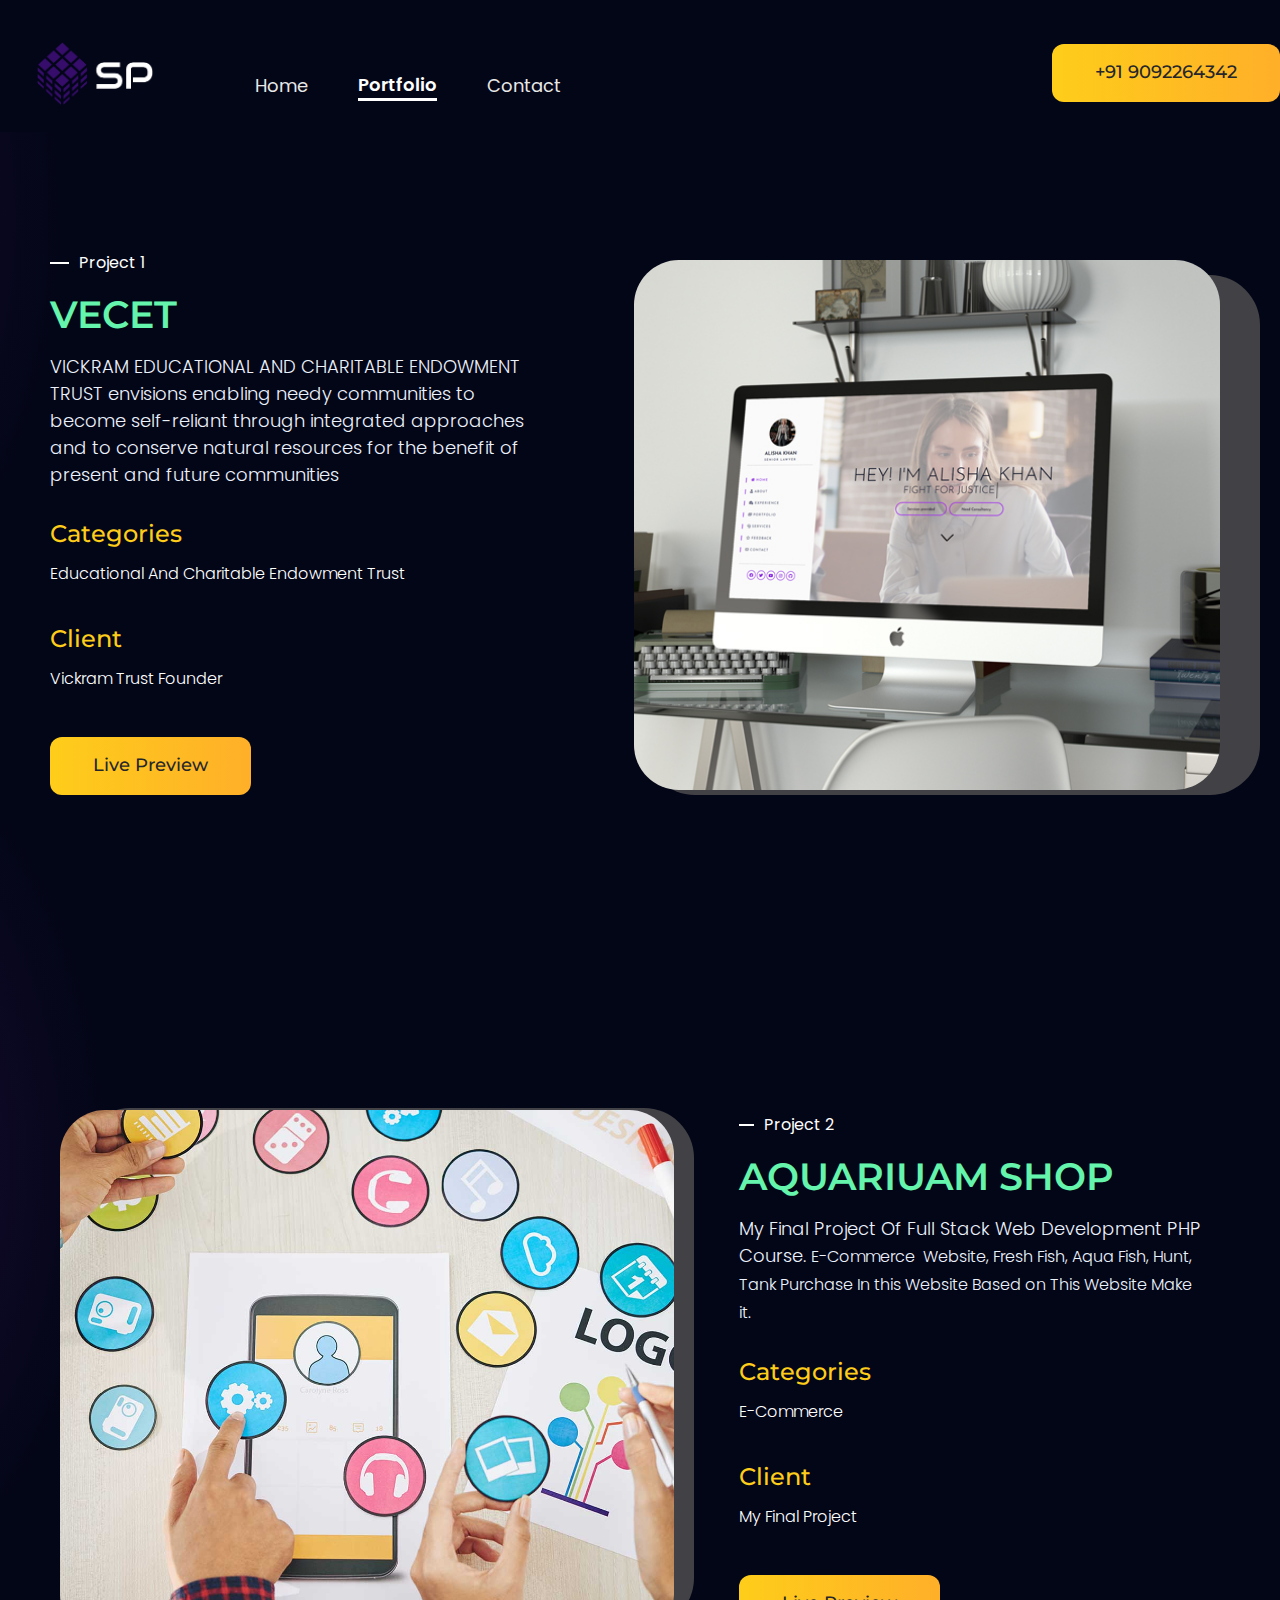
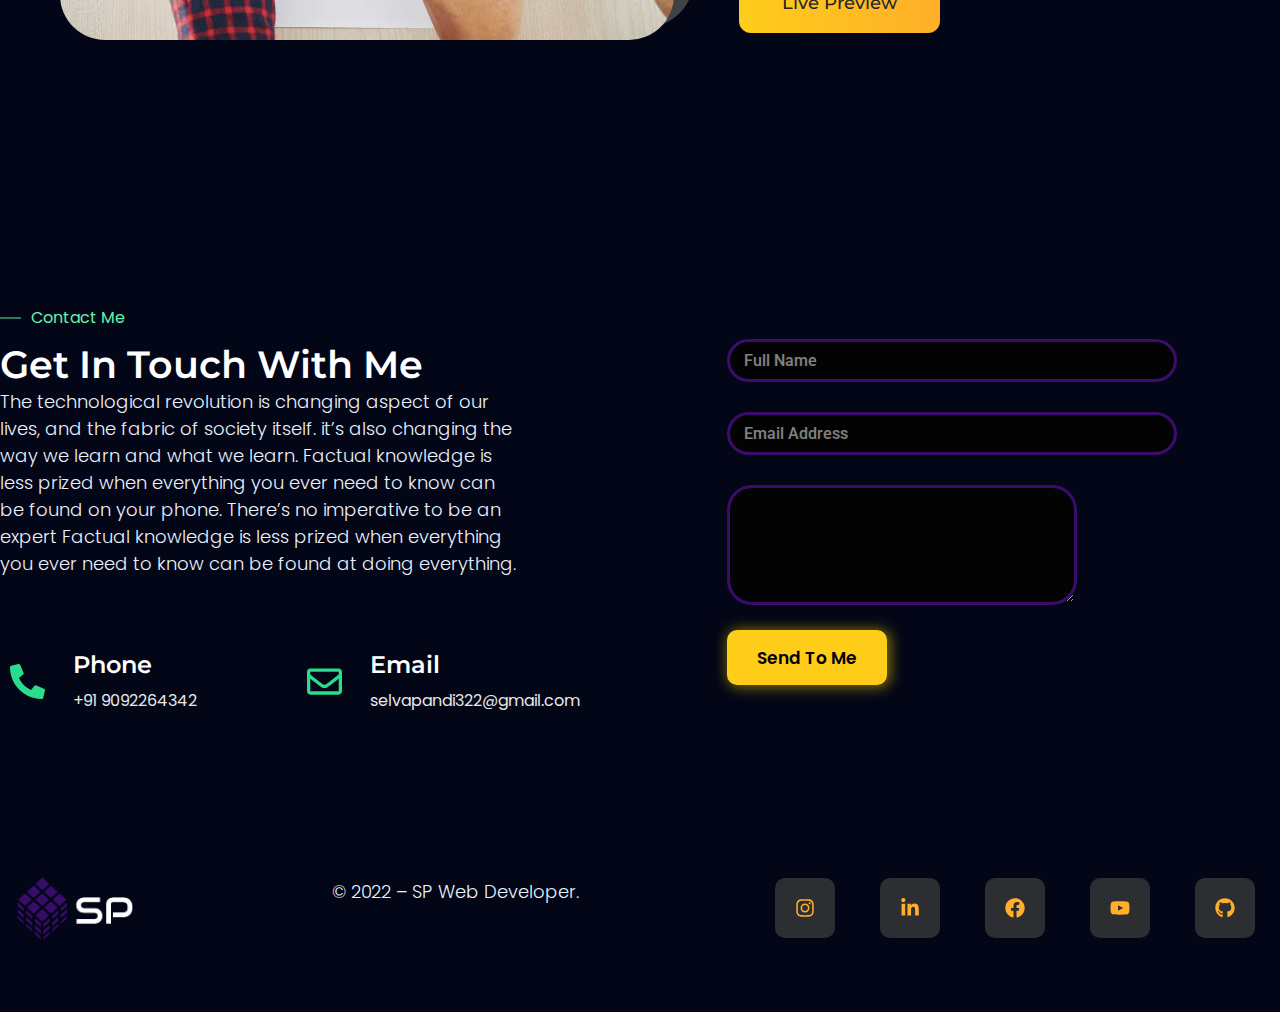
<file: portfolio/index.html>
<!DOCTYPE html>
<html lang="en-US">
<head>
	<meta charset="UTF-8">
		<title>portfolio &#8211; SelvapandiPortfolio</title>
<meta name="robots" content="max-image-preview:large">
<link rel="alternate" type="application/rss+xml" title="SelvapandiPortfolio &raquo; Feed" href="/feed/">
<link rel="alternate" type="application/rss+xml" title="SelvapandiPortfolio &raquo; Comments Feed" href="/comments/feed/">
<script>
window._wpemojiSettings = {"baseUrl":"https:\/\/s.w.org\/images\/core\/emoji\/15.0.3\/72x72\/","ext":".png","svgUrl":"https:\/\/s.w.org\/images\/core\/emoji\/15.0.3\/svg\/","svgExt":".svg","source":{"concatemoji":"\/wp-includes\/js\/wp-emoji-release.min.js?ver=6.6.2"}};
/*! This file is auto-generated */
!function(i,n){var o,s,e;function c(e){try{var t={supportTests:e,timestamp:(new Date).valueOf()};sessionStorage.setItem(o,JSON.stringify(t))}catch(e){}}function p(e,t,n){e.clearRect(0,0,e.canvas.width,e.canvas.height),e.fillText(t,0,0);var t=new Uint32Array(e.getImageData(0,0,e.canvas.width,e.canvas.height).data),r=(e.clearRect(0,0,e.canvas.width,e.canvas.height),e.fillText(n,0,0),new Uint32Array(e.getImageData(0,0,e.canvas.width,e.canvas.height).data));return t.every(function(e,t){return e===r[t]})}function u(e,t,n){switch(t){case"flag":return n(e,"🏳️‍⚧️","🏳️​⚧️")?!1:!n(e,"🇺🇳","🇺​🇳")&&!n(e,"🏴󠁧󠁢󠁥󠁮󠁧󠁿","🏴​󠁧​󠁢​󠁥​󠁮​󠁧​󠁿");case"emoji":return!n(e,"🐦‍⬛","🐦​⬛")}return!1}function f(e,t,n){var r="undefined"!=typeof WorkerGlobalScope&&self instanceof WorkerGlobalScope?new OffscreenCanvas(300,150):i.createElement("canvas"),a=r.getContext("2d",{willReadFrequently:!0}),o=(a.textBaseline="top",a.font="600 32px Arial",{});return e.forEach(function(e){o[e]=t(a,e,n)}),o}function t(e){var t=i.createElement("script");t.src=e,t.defer=!0,i.head.appendChild(t)}"undefined"!=typeof Promise&&(o="wpEmojiSettingsSupports",s=["flag","emoji"],n.supports={everything:!0,everythingExceptFlag:!0},e=new Promise(function(e){i.addEventListener("DOMContentLoaded",e,{once:!0})}),new Promise(function(t){var n=function(){try{var e=JSON.parse(sessionStorage.getItem(o));if("object"==typeof e&&"number"==typeof e.timestamp&&(new Date).valueOf()<e.timestamp+604800&&"object"==typeof e.supportTests)return e.supportTests}catch(e){}return null}();if(!n){if("undefined"!=typeof Worker&&"undefined"!=typeof OffscreenCanvas&&"undefined"!=typeof URL&&URL.createObjectURL&&"undefined"!=typeof Blob)try{var e="postMessage("+f.toString()+"("+[JSON.stringify(s),u.toString(),p.toString()].join(",")+"));",r=new Blob([e],{type:"text/javascript"}),a=new Worker(URL.createObjectURL(r),{name:"wpTestEmojiSupports"});return void(a.onmessage=function(e){c(n=e.data),a.terminate(),t(n)})}catch(e){}c(n=f(s,u,p))}t(n)}).then(function(e){for(var t in e)n.supports[t]=e[t],n.supports.everything=n.supports.everything&&n.supports[t],"flag"!==t&&(n.supports.everythingExceptFlag=n.supports.everythingExceptFlag&&n.supports[t]);n.supports.everythingExceptFlag=n.supports.everythingExceptFlag&&!n.supports.flag,n.DOMReady=!1,n.readyCallback=function(){n.DOMReady=!0}}).then(function(){return e}).then(function(){var e;n.supports.everything||(n.readyCallback(),(e=n.source||{}).concatemoji?t(e.concatemoji):e.wpemoji&&e.twemoji&&(t(e.twemoji),t(e.wpemoji)))}))}((window,document),window._wpemojiSettings);
</script>
<link rel="stylesheet" id="astra-theme-css-css" href="/wp-content/themes/astra/assets/css/minified/main.min.css?ver=4.8.3" media="all">
<style id="astra-theme-css-inline-css">:root{--ast-post-nav-space:0;--ast-container-default-xlg-padding:2.5em;--ast-container-default-lg-padding:2.5em;--ast-container-default-slg-padding:2em;--ast-container-default-md-padding:2.5em;--ast-container-default-sm-padding:2.5em;--ast-container-default-xs-padding:2.4em;--ast-container-default-xxs-padding:1.8em;--ast-code-block-background:#ECEFF3;--ast-comment-inputs-background:#F9FAFB;--ast-normal-container-width:1200px;--ast-narrow-container-width:750px;--ast-blog-title-font-weight:600;--ast-blog-meta-weight:600;}html{font-size:100%;}a{color:var(--ast-global-color-0);}a:hover,a:focus{color:var(--ast-global-color-1);}body,button,input,select,textarea,.ast-button,.ast-custom-button{font-family:-apple-system,BlinkMacSystemFont,Segoe UI,Roboto,Oxygen-Sans,Ubuntu,Cantarell,Helvetica Neue,sans-serif;font-weight:400;font-size:16px;font-size:1rem;line-height:var(--ast-body-line-height,1.65);}blockquote{color:var(--ast-global-color-3);}h1,.entry-content h1,h2,.entry-content h2,h3,.entry-content h3,h4,.entry-content h4,h5,.entry-content h5,h6,.entry-content h6,.site-title,.site-title a{font-weight:600;}.site-title{font-size:26px;font-size:1.625rem;display:block;}.site-header .site-description{font-size:15px;font-size:0.9375rem;display:none;}.entry-title{font-size:20px;font-size:1.25rem;}.ast-blog-single-element.ast-taxonomy-container a{font-size:14px;font-size:0.875rem;}.ast-blog-meta-container{font-size:13px;font-size:0.8125rem;}.archive .ast-article-post .ast-article-inner,.blog .ast-article-post .ast-article-inner,.archive .ast-article-post .ast-article-inner:hover,.blog .ast-article-post .ast-article-inner:hover{border-top-left-radius:6px;border-top-right-radius:6px;border-bottom-right-radius:6px;border-bottom-left-radius:6px;overflow:hidden;}h1,.entry-content h1{font-size:36px;font-size:2.25rem;font-weight:600;line-height:1.4em;}h2,.entry-content h2{font-size:30px;font-size:1.875rem;font-weight:600;line-height:1.3em;}h3,.entry-content h3{font-size:24px;font-size:1.5rem;font-weight:600;line-height:1.3em;}h4,.entry-content h4{font-size:20px;font-size:1.25rem;line-height:1.2em;font-weight:600;}h5,.entry-content h5{font-size:18px;font-size:1.125rem;line-height:1.2em;font-weight:600;}h6,.entry-content h6{font-size:16px;font-size:1rem;line-height:1.25em;font-weight:600;}::selection{background-color:var(--ast-global-color-0);color:#ffffff;}body,h1,.entry-title a,.entry-content h1,h2,.entry-content h2,h3,.entry-content h3,h4,.entry-content h4,h5,.entry-content h5,h6,.entry-content h6{color:var(--ast-global-color-3);}.tagcloud a:hover,.tagcloud a:focus,.tagcloud a.current-item{color:#ffffff;border-color:var(--ast-global-color-0);background-color:var(--ast-global-color-0);}input:focus,input[type="text"]:focus,input[type="email"]:focus,input[type="url"]:focus,input[type="password"]:focus,input[type="reset"]:focus,input[type="search"]:focus,textarea:focus{border-color:var(--ast-global-color-0);}input[type="radio"]:checked,input[type=reset],input[type="checkbox"]:checked,input[type="checkbox"]:hover:checked,input[type="checkbox"]:focus:checked,input[type=range]::-webkit-slider-thumb{border-color:var(--ast-global-color-0);background-color:var(--ast-global-color-0);box-shadow:none;}.site-footer a:hover + .post-count,.site-footer a:focus + .post-count{background:var(--ast-global-color-0);border-color:var(--ast-global-color-0);}.single .nav-links .nav-previous,.single .nav-links .nav-next{color:var(--ast-global-color-0);}.entry-meta,.entry-meta *{line-height:1.45;color:var(--ast-global-color-0);font-weight:600;}.entry-meta a:not(.ast-button):hover,.entry-meta a:not(.ast-button):hover *,.entry-meta a:not(.ast-button):focus,.entry-meta a:not(.ast-button):focus *,.page-links > .page-link,.page-links .page-link:hover,.post-navigation a:hover{color:var(--ast-global-color-1);}#cat option,.secondary .calendar_wrap thead a,.secondary .calendar_wrap thead a:visited{color:var(--ast-global-color-0);}.secondary .calendar_wrap #today,.ast-progress-val span{background:var(--ast-global-color-0);}.secondary a:hover + .post-count,.secondary a:focus + .post-count{background:var(--ast-global-color-0);border-color:var(--ast-global-color-0);}.calendar_wrap #today > a{color:#ffffff;}.page-links .page-link,.single .post-navigation a{color:var(--ast-global-color-3);}.ast-search-menu-icon .search-form button.search-submit{padding:0 4px;}.ast-search-menu-icon form.search-form{padding-right:0;}.ast-search-menu-icon.slide-search input.search-field{width:0;}.ast-header-search .ast-search-menu-icon.ast-dropdown-active .search-form,.ast-header-search .ast-search-menu-icon.ast-dropdown-active .search-field:focus{transition:all 0.2s;}.search-form input.search-field:focus{outline:none;}.ast-search-menu-icon .search-form button.search-submit:focus,.ast-theme-transparent-header .ast-header-search .ast-dropdown-active .ast-icon,.ast-theme-transparent-header .ast-inline-search .search-field:focus .ast-icon{color:var(--ast-global-color-1);}.ast-header-search .slide-search .search-form{border:2px solid var(--ast-global-color-0);}.ast-header-search .slide-search .search-field{background-color:#fff;}.ast-archive-title{color:var(--ast-global-color-2);}.widget-title{font-size:22px;font-size:1.375rem;color:var(--ast-global-color-2);}.ast-single-post .entry-content a,.ast-comment-content a:not(.ast-comment-edit-reply-wrap a){text-decoration:underline;}.ast-single-post .elementor-button-wrapper .elementor-button,.ast-single-post .entry-content .uagb-tab a,.ast-single-post .entry-content .uagb-ifb-cta a,.ast-single-post .entry-content .uabb-module-content a,.ast-single-post .entry-content .uagb-post-grid a,.ast-single-post .entry-content .uagb-timeline a,.ast-single-post .entry-content .uagb-toc__wrap a,.ast-single-post .entry-content .uagb-taxomony-box a,.ast-single-post .entry-content .woocommerce a,.entry-content .wp-block-latest-posts > li > a,.ast-single-post .entry-content .wp-block-file__button,li.ast-post-filter-single,.ast-single-post .ast-comment-content .comment-reply-link,.ast-single-post .ast-comment-content .comment-edit-link{text-decoration:none;}.ast-search-menu-icon.slide-search a:focus-visible:focus-visible,.astra-search-icon:focus-visible,#close:focus-visible,a:focus-visible,.ast-menu-toggle:focus-visible,.site .skip-link:focus-visible,.wp-block-loginout input:focus-visible,.wp-block-search.wp-block-search__button-inside .wp-block-search__inside-wrapper,.ast-header-navigation-arrow:focus-visible,.woocommerce .wc-proceed-to-checkout > .checkout-button:focus-visible,.woocommerce .woocommerce-MyAccount-navigation ul li a:focus-visible,.ast-orders-table__row .ast-orders-table__cell:focus-visible,.woocommerce .woocommerce-order-details .order-again > .button:focus-visible,.woocommerce .woocommerce-message a.button.wc-forward:focus-visible,.woocommerce #minus_qty:focus-visible,.woocommerce #plus_qty:focus-visible,a#ast-apply-coupon:focus-visible,.woocommerce .woocommerce-info a:focus-visible,.woocommerce .astra-shop-summary-wrap a:focus-visible,.woocommerce a.wc-forward:focus-visible,#ast-apply-coupon:focus-visible,.woocommerce-js .woocommerce-mini-cart-item a.remove:focus-visible,#close:focus-visible,.button.search-submit:focus-visible,#search_submit:focus,.normal-search:focus-visible,.ast-header-account-wrap:focus-visible,.woocommerce .ast-on-card-button.ast-quick-view-trigger:focus{outline-style:dotted;outline-color:inherit;outline-width:thin;}input:focus,input[type="text"]:focus,input[type="email"]:focus,input[type="url"]:focus,input[type="password"]:focus,input[type="reset"]:focus,input[type="search"]:focus,input[type="number"]:focus,textarea:focus,.wp-block-search__input:focus,[data-section="section-header-mobile-trigger"] .ast-button-wrap .ast-mobile-menu-trigger-minimal:focus,.ast-mobile-popup-drawer.active .menu-toggle-close:focus,.woocommerce-ordering select.orderby:focus,#ast-scroll-top:focus,#coupon_code:focus,.woocommerce-page #comment:focus,.woocommerce #reviews #respond input#submit:focus,.woocommerce a.add_to_cart_button:focus,.woocommerce .button.single_add_to_cart_button:focus,.woocommerce .woocommerce-cart-form button:focus,.woocommerce .woocommerce-cart-form__cart-item .quantity .qty:focus,.woocommerce .woocommerce-billing-fields .woocommerce-billing-fields__field-wrapper .woocommerce-input-wrapper > .input-text:focus,.woocommerce #order_comments:focus,.woocommerce #place_order:focus,.woocommerce .woocommerce-address-fields .woocommerce-address-fields__field-wrapper .woocommerce-input-wrapper > .input-text:focus,.woocommerce .woocommerce-MyAccount-content form button:focus,.woocommerce .woocommerce-MyAccount-content .woocommerce-EditAccountForm .woocommerce-form-row .woocommerce-Input.input-text:focus,.woocommerce .ast-woocommerce-container .woocommerce-pagination ul.page-numbers li a:focus,body #content .woocommerce form .form-row .select2-container--default .select2-selection--single:focus,#ast-coupon-code:focus,.woocommerce.woocommerce-js .quantity input[type=number]:focus,.woocommerce-js .woocommerce-mini-cart-item .quantity input[type=number]:focus,.woocommerce p#ast-coupon-trigger:focus{border-style:dotted;border-color:inherit;border-width:thin;}input{outline:none;}.ast-logo-title-inline .site-logo-img{padding-right:1em;}body .ast-oembed-container *{position:absolute;top:0;width:100%;height:100%;left:0;}body .wp-block-embed-pocket-casts .ast-oembed-container *{position:unset;}.ast-single-post-featured-section + article {margin-top: 2em;}.site-content .ast-single-post-featured-section img {width: 100%;overflow: hidden;object-fit: cover;}.ast-separate-container .site-content .ast-single-post-featured-section + article {margin-top: -80px;z-index: 9;position: relative;border-radius: 4px;}@media (min-width: 922px) {.ast-no-sidebar .site-content .ast-article-image-container--wide {margin-left: -120px;margin-right: -120px;max-width: unset;width: unset;}.ast-left-sidebar .site-content .ast-article-image-container--wide,.ast-right-sidebar .site-content .ast-article-image-container--wide {margin-left: -10px;margin-right: -10px;}.site-content .ast-article-image-container--full {margin-left: calc( -50vw + 50%);margin-right: calc( -50vw + 50%);max-width: 100vw;width: 100vw;}.ast-left-sidebar .site-content .ast-article-image-container--full,.ast-right-sidebar .site-content .ast-article-image-container--full {margin-left: -10px;margin-right: -10px;max-width: inherit;width: auto;}}.site > .ast-single-related-posts-container {margin-top: 0;}@media (min-width: 922px) {.ast-desktop .ast-container--narrow {max-width: var(--ast-narrow-container-width);margin: 0 auto;}}.ast-page-builder-template .hentry {margin: 0;}.ast-page-builder-template .site-content > .ast-container {max-width: 100%;padding: 0;}.ast-page-builder-template .site .site-content #primary {padding: 0;margin: 0;}.ast-page-builder-template .no-results {text-align: center;margin: 4em auto;}.ast-page-builder-template .ast-pagination {padding: 2em;}.ast-page-builder-template .entry-header.ast-no-title.ast-no-thumbnail {margin-top: 0;}.ast-page-builder-template .entry-header.ast-header-without-markup {margin-top: 0;margin-bottom: 0;}.ast-page-builder-template .entry-header.ast-no-title.ast-no-meta {margin-bottom: 0;}.ast-page-builder-template.single .post-navigation {padding-bottom: 2em;}.ast-page-builder-template.single-post .site-content > .ast-container {max-width: 100%;}.ast-page-builder-template .entry-header {margin-top: 2em;margin-left: auto;margin-right: auto;}.ast-page-builder-template .ast-archive-description {margin: 2em auto 0;padding-left: 20px;padding-right: 20px;}.ast-page-builder-template .ast-row {margin-left: 0;margin-right: 0;}.single.ast-page-builder-template .entry-header + .entry-content,.single.ast-page-builder-template .ast-single-entry-banner + .site-content article .entry-content {margin-bottom: 2em;}@media(min-width: 921px) {.ast-page-builder-template.archive.ast-right-sidebar .ast-row article,.ast-page-builder-template.archive.ast-left-sidebar .ast-row article {padding-left: 0;padding-right: 0;}}input[type="text"],input[type="number"],input[type="email"],input[type="url"],input[type="password"],input[type="search"],input[type=reset],input[type=tel],input[type=date],select,textarea{font-size:16px;font-style:normal;font-weight:400;line-height:24px;width:100%;padding:12px 16px;border-radius:4px;box-shadow:0px 1px 2px 0px rgba(0,0,0,0.05);color:var(--ast-form-input-text,#475569);}input[type="text"],input[type="number"],input[type="email"],input[type="url"],input[type="password"],input[type="search"],input[type=reset],input[type=tel],input[type=date],select{height:40px;}input[type="date"]{border-width:1px;border-style:solid;border-color:var(--ast-border-color);}input[type="text"]:focus,input[type="number"]:focus,input[type="email"]:focus,input[type="url"]:focus,input[type="password"]:focus,input[type="search"]:focus,input[type=reset]:focus,input[type="tel"]:focus,input[type="date"]:focus,select:focus,textarea:focus{border-color:#046BD2;box-shadow:none;outline:none;color:var(--ast-form-input-focus-text,#475569);}label,legend{color:#111827;font-size:14px;font-style:normal;font-weight:500;line-height:20px;}select{padding:6px 10px;}fieldset{padding:30px;border-radius:4px;}button,.ast-button,.button,input[type="button"],input[type="reset"],input[type="submit"]{border-radius:4px;box-shadow:0px 1px 2px 0px rgba(0,0,0,0.05);}:root{--ast-comment-inputs-background:#FFF;}::placeholder{color:var(--ast-form-field-color,#9CA3AF);}::-ms-input-placeholder{color:var(--ast-form-field-color,#9CA3AF);}@media (max-width:921.9px){#ast-desktop-header{display:none;}}@media (min-width:922px){#ast-mobile-header{display:none;}}.wp-block-buttons.aligncenter{justify-content:center;}@media (max-width:921px){.ast-theme-transparent-header #primary,.ast-theme-transparent-header #secondary{padding:0;}}@media (max-width:921px){.ast-plain-container.ast-no-sidebar #primary{padding:0;}}.ast-plain-container.ast-no-sidebar #primary{margin-top:0;margin-bottom:0;}.wp-block-button.is-style-outline .wp-block-button__link{border-color:var(--ast-global-color-0);}div.wp-block-button.is-style-outline > .wp-block-button__link:not(.has-text-color),div.wp-block-button.wp-block-button__link.is-style-outline:not(.has-text-color){color:var(--ast-global-color-0);}.wp-block-button.is-style-outline .wp-block-button__link:hover,.wp-block-buttons .wp-block-button.is-style-outline .wp-block-button__link:focus,.wp-block-buttons .wp-block-button.is-style-outline > .wp-block-button__link:not(.has-text-color):hover,.wp-block-buttons .wp-block-button.wp-block-button__link.is-style-outline:not(.has-text-color):hover{color:#ffffff;background-color:var(--ast-global-color-1);border-color:var(--ast-global-color-1);}.post-page-numbers.current .page-link,.ast-pagination .page-numbers.current{color:#ffffff;border-color:var(--ast-global-color-0);background-color:var(--ast-global-color-0);}.wp-block-buttons .wp-block-button.is-style-outline .wp-block-button__link.wp-element-button,.ast-outline-button,.wp-block-uagb-buttons-child .uagb-buttons-repeater.ast-outline-button{border-color:var(--ast-global-color-0);border-top-width:2px;border-right-width:2px;border-bottom-width:2px;border-left-width:2px;font-family:inherit;font-weight:500;font-size:16px;font-size:1rem;line-height:1em;padding-top:13px;padding-right:30px;padding-bottom:13px;padding-left:30px;}.wp-block-buttons .wp-block-button.is-style-outline > .wp-block-button__link:not(.has-text-color),.wp-block-buttons .wp-block-button.wp-block-button__link.is-style-outline:not(.has-text-color),.ast-outline-button{color:var(--ast-global-color-0);}.wp-block-button.is-style-outline .wp-block-button__link:hover,.wp-block-buttons .wp-block-button.is-style-outline .wp-block-button__link:focus,.wp-block-buttons .wp-block-button.is-style-outline > .wp-block-button__link:not(.has-text-color):hover,.wp-block-buttons .wp-block-button.wp-block-button__link.is-style-outline:not(.has-text-color):hover,.ast-outline-button:hover,.ast-outline-button:focus,.wp-block-uagb-buttons-child .uagb-buttons-repeater.ast-outline-button:hover,.wp-block-uagb-buttons-child .uagb-buttons-repeater.ast-outline-button:focus{color:#ffffff;background-color:var(--ast-global-color-1);border-color:var(--ast-global-color-1);}.ast-single-post .entry-content a.ast-outline-button,.ast-single-post .entry-content .is-style-outline>.wp-block-button__link{text-decoration:none;}.wp-block-button .wp-block-button__link.wp-element-button.is-style-outline:not(.has-background),.wp-block-button.is-style-outline>.wp-block-button__link.wp-element-button:not(.has-background),.ast-outline-button{background-color:transparent;}.uagb-buttons-repeater.ast-outline-button{border-radius:9999px;}@media (max-width:921px){.wp-block-buttons .wp-block-button.is-style-outline .wp-block-button__link.wp-element-button,.ast-outline-button,.wp-block-uagb-buttons-child .uagb-buttons-repeater.ast-outline-button{padding-top:12px;padding-right:28px;padding-bottom:12px;padding-left:28px;}}@media (max-width:544px){.wp-block-buttons .wp-block-button.is-style-outline .wp-block-button__link.wp-element-button,.ast-outline-button,.wp-block-uagb-buttons-child .uagb-buttons-repeater.ast-outline-button{padding-top:10px;padding-right:24px;padding-bottom:10px;padding-left:24px;}}.entry-content[data-ast-blocks-layout] > figure{margin-bottom:1em;}h1.widget-title{font-weight:600;}h2.widget-title{font-weight:600;}h3.widget-title{font-weight:600;} .content-area .elementor-widget-theme-post-content h1,.content-area .elementor-widget-theme-post-content h2,.content-area .elementor-widget-theme-post-content h3,.content-area .elementor-widget-theme-post-content h4,.content-area .elementor-widget-theme-post-content h5,.content-area .elementor-widget-theme-post-content h6{margin-top:1.5em;margin-bottom:calc(0.3em + 10px);}#page{display:flex;flex-direction:column;min-height:100vh;}.ast-404-layout-1 h1.page-title{color:var(--ast-global-color-2);}.single .post-navigation a{line-height:1em;height:inherit;}.error-404 .page-sub-title{font-size:1.5rem;font-weight:inherit;}.search .site-content .content-area .search-form{margin-bottom:0;}#page .site-content{flex-grow:1;}.widget{margin-bottom:1.25em;}#secondary li{line-height:1.5em;}#secondary .wp-block-group h2{margin-bottom:0.7em;}#secondary h2{font-size:1.7rem;}.ast-separate-container .ast-article-post,.ast-separate-container .ast-article-single,.ast-separate-container .comment-respond{padding:3em;}.ast-separate-container .ast-article-single .ast-article-single{padding:0;}.ast-article-single .wp-block-post-template-is-layout-grid{padding-left:0;}.ast-separate-container .comments-title,.ast-narrow-container .comments-title{padding:1.5em 2em;}.ast-page-builder-template .comment-form-textarea,.ast-comment-formwrap .ast-grid-common-col{padding:0;}.ast-comment-formwrap{padding:0;display:inline-flex;column-gap:20px;width:100%;margin-left:0;margin-right:0;}.comments-area textarea#comment:focus,.comments-area textarea#comment:active,.comments-area .ast-comment-formwrap input[type="text"]:focus,.comments-area .ast-comment-formwrap input[type="text"]:active {box-shadow:none;outline:none;}.archive.ast-page-builder-template .entry-header{margin-top:2em;}.ast-page-builder-template .ast-comment-formwrap{width:100%;}.entry-title{margin-bottom:0.6em;}.ast-archive-description p{font-size:inherit;font-weight:inherit;line-height:inherit;}.ast-separate-container .ast-comment-list li.depth-1,.hentry{margin-bottom:1.5em;}.site-content section.ast-archive-description{margin-bottom:2em;}@media (min-width:921px){.ast-left-sidebar.ast-page-builder-template #secondary,.archive.ast-right-sidebar.ast-page-builder-template .site-main{padding-left:20px;padding-right:20px;}}@media (max-width:544px){.ast-comment-formwrap.ast-row{column-gap:10px;display:inline-block;}#ast-commentform .ast-grid-common-col{position:relative;width:100%;}}@media (min-width:1201px){.ast-separate-container .ast-article-post,.ast-separate-container .ast-article-single,.ast-separate-container .ast-author-box,.ast-separate-container .ast-404-layout-1,.ast-separate-container .no-results{padding:3em;}} .content-area .elementor-widget-theme-post-content h1,.content-area .elementor-widget-theme-post-content h2,.content-area .elementor-widget-theme-post-content h3,.content-area .elementor-widget-theme-post-content h4,.content-area .elementor-widget-theme-post-content h5,.content-area .elementor-widget-theme-post-content h6{margin-top:1.5em;margin-bottom:calc(0.3em + 10px);}.elementor-loop-container .e-loop-item,.elementor-loop-container .ast-separate-container .ast-article-post,.elementor-loop-container .ast-separate-container .ast-article-single,.elementor-loop-container .ast-separate-container .comment-respond{padding:0px;}@media (max-width:921px){.ast-separate-container #primary,.ast-separate-container #secondary{padding:1.5em 0;}#primary,#secondary{padding:1.5em 0;margin:0;}.ast-left-sidebar #content > .ast-container{display:flex;flex-direction:column-reverse;width:100%;}}@media (min-width:922px){.ast-separate-container.ast-right-sidebar #primary,.ast-separate-container.ast-left-sidebar #primary{border:0;}.search-no-results.ast-separate-container #primary{margin-bottom:4em;}}.wp-block-button .wp-block-button__link{color:#ffffff;}.wp-block-button .wp-block-button__link:hover,.wp-block-button .wp-block-button__link:focus{color:#ffffff;background-color:var(--ast-global-color-1);border-color:var(--ast-global-color-1);}.elementor-widget-heading h1.elementor-heading-title{line-height:1.4em;}.elementor-widget-heading h2.elementor-heading-title{line-height:1.3em;}.elementor-widget-heading h3.elementor-heading-title{line-height:1.3em;}.elementor-widget-heading h4.elementor-heading-title{line-height:1.2em;}.elementor-widget-heading h5.elementor-heading-title{line-height:1.2em;}.elementor-widget-heading h6.elementor-heading-title{line-height:1.25em;}.wp-block-button .wp-block-button__link,.wp-block-search .wp-block-search__button,body .wp-block-file .wp-block-file__button{border-color:var(--ast-global-color-0);background-color:var(--ast-global-color-0);color:#ffffff;font-family:inherit;font-weight:500;line-height:1em;font-size:16px;font-size:1rem;padding-top:15px;padding-right:30px;padding-bottom:15px;padding-left:30px;}.ast-single-post .entry-content .wp-block-button .wp-block-button__link,.ast-single-post .entry-content .wp-block-search .wp-block-search__button,body .entry-content .wp-block-file .wp-block-file__button{text-decoration:none;}@media (max-width:921px){.wp-block-button .wp-block-button__link,.wp-block-search .wp-block-search__button,body .wp-block-file .wp-block-file__button{padding-top:14px;padding-right:28px;padding-bottom:14px;padding-left:28px;}}@media (max-width:544px){.wp-block-button .wp-block-button__link,.wp-block-search .wp-block-search__button,body .wp-block-file .wp-block-file__button{padding-top:12px;padding-right:24px;padding-bottom:12px;padding-left:24px;}}.menu-toggle,button,.ast-button,.ast-custom-button,.button,input#submit,input[type="button"],input[type="submit"],input[type="reset"],#comments .submit,.search .search-submit,form[CLASS*="wp-block-search__"].wp-block-search .wp-block-search__inside-wrapper .wp-block-search__button,body .wp-block-file .wp-block-file__button,.search .search-submit,.woocommerce-js a.button,.woocommerce button.button,.woocommerce .woocommerce-message a.button,.woocommerce #respond input#submit.alt,.woocommerce input.button.alt,.woocommerce input.button,.woocommerce input.button:disabled,.woocommerce input.button:disabled[disabled],.woocommerce input.button:disabled:hover,.woocommerce input.button:disabled[disabled]:hover,.woocommerce #respond input#submit,.woocommerce button.button.alt.disabled,.wc-block-grid__products .wc-block-grid__product .wp-block-button__link,.wc-block-grid__product-onsale,[CLASS*="wc-block"] button,.woocommerce-js .astra-cart-drawer .astra-cart-drawer-content .woocommerce-mini-cart__buttons .button:not(.checkout):not(.ast-continue-shopping),.woocommerce-js .astra-cart-drawer .astra-cart-drawer-content .woocommerce-mini-cart__buttons a.checkout,.woocommerce button.button.alt.disabled.wc-variation-selection-needed,[CLASS*="wc-block"] .wc-block-components-button{border-style:solid;border-top-width:0;border-right-width:0;border-left-width:0;border-bottom-width:0;color:#ffffff;border-color:var(--ast-global-color-0);background-color:var(--ast-global-color-0);padding-top:15px;padding-right:30px;padding-bottom:15px;padding-left:30px;font-family:inherit;font-weight:500;font-size:16px;font-size:1rem;line-height:1em;}button:focus,.menu-toggle:hover,button:hover,.ast-button:hover,.ast-custom-button:hover .button:hover,.ast-custom-button:hover ,input[type=reset]:hover,input[type=reset]:focus,input#submit:hover,input#submit:focus,input[type="button"]:hover,input[type="button"]:focus,input[type="submit"]:hover,input[type="submit"]:focus,form[CLASS*="wp-block-search__"].wp-block-search .wp-block-search__inside-wrapper .wp-block-search__button:hover,form[CLASS*="wp-block-search__"].wp-block-search .wp-block-search__inside-wrapper .wp-block-search__button:focus,body .wp-block-file .wp-block-file__button:hover,body .wp-block-file .wp-block-file__button:focus,.woocommerce-js a.button:hover,.woocommerce button.button:hover,.woocommerce .woocommerce-message a.button:hover,.woocommerce #respond input#submit:hover,.woocommerce #respond input#submit.alt:hover,.woocommerce input.button.alt:hover,.woocommerce input.button:hover,.woocommerce button.button.alt.disabled:hover,.wc-block-grid__products .wc-block-grid__product .wp-block-button__link:hover,[CLASS*="wc-block"] button:hover,.woocommerce-js .astra-cart-drawer .astra-cart-drawer-content .woocommerce-mini-cart__buttons .button:not(.checkout):not(.ast-continue-shopping):hover,.woocommerce-js .astra-cart-drawer .astra-cart-drawer-content .woocommerce-mini-cart__buttons a.checkout:hover,.woocommerce button.button.alt.disabled.wc-variation-selection-needed:hover,[CLASS*="wc-block"] .wc-block-components-button:hover,[CLASS*="wc-block"] .wc-block-components-button:focus{color:#ffffff;background-color:var(--ast-global-color-1);border-color:var(--ast-global-color-1);}form[CLASS*="wp-block-search__"].wp-block-search .wp-block-search__inside-wrapper .wp-block-search__button.has-icon{padding-top:calc(15px - 3px);padding-right:calc(30px - 3px);padding-bottom:calc(15px - 3px);padding-left:calc(30px - 3px);}@media (max-width:921px){.menu-toggle,button,.ast-button,.ast-custom-button,.button,input#submit,input[type="button"],input[type="submit"],input[type="reset"],#comments .submit,.search .search-submit,form[CLASS*="wp-block-search__"].wp-block-search .wp-block-search__inside-wrapper .wp-block-search__button,body .wp-block-file .wp-block-file__button,.search .search-submit,.woocommerce-js a.button,.woocommerce button.button,.woocommerce .woocommerce-message a.button,.woocommerce #respond input#submit.alt,.woocommerce input.button.alt,.woocommerce input.button,.woocommerce input.button:disabled,.woocommerce input.button:disabled[disabled],.woocommerce input.button:disabled:hover,.woocommerce input.button:disabled[disabled]:hover,.woocommerce #respond input#submit,.woocommerce button.button.alt.disabled,.wc-block-grid__products .wc-block-grid__product .wp-block-button__link,.wc-block-grid__product-onsale,[CLASS*="wc-block"] button,.woocommerce-js .astra-cart-drawer .astra-cart-drawer-content .woocommerce-mini-cart__buttons .button:not(.checkout):not(.ast-continue-shopping),.woocommerce-js .astra-cart-drawer .astra-cart-drawer-content .woocommerce-mini-cart__buttons a.checkout,.woocommerce button.button.alt.disabled.wc-variation-selection-needed,[CLASS*="wc-block"] .wc-block-components-button{padding-top:14px;padding-right:28px;padding-bottom:14px;padding-left:28px;}}@media (max-width:544px){.menu-toggle,button,.ast-button,.ast-custom-button,.button,input#submit,input[type="button"],input[type="submit"],input[type="reset"],#comments .submit,.search .search-submit,form[CLASS*="wp-block-search__"].wp-block-search .wp-block-search__inside-wrapper .wp-block-search__button,body .wp-block-file .wp-block-file__button,.search .search-submit,.woocommerce-js a.button,.woocommerce button.button,.woocommerce .woocommerce-message a.button,.woocommerce #respond input#submit.alt,.woocommerce input.button.alt,.woocommerce input.button,.woocommerce input.button:disabled,.woocommerce input.button:disabled[disabled],.woocommerce input.button:disabled:hover,.woocommerce input.button:disabled[disabled]:hover,.woocommerce #respond input#submit,.woocommerce button.button.alt.disabled,.wc-block-grid__products .wc-block-grid__product .wp-block-button__link,.wc-block-grid__product-onsale,[CLASS*="wc-block"] button,.woocommerce-js .astra-cart-drawer .astra-cart-drawer-content .woocommerce-mini-cart__buttons .button:not(.checkout):not(.ast-continue-shopping),.woocommerce-js .astra-cart-drawer .astra-cart-drawer-content .woocommerce-mini-cart__buttons a.checkout,.woocommerce button.button.alt.disabled.wc-variation-selection-needed,[CLASS*="wc-block"] .wc-block-components-button{padding-top:12px;padding-right:24px;padding-bottom:12px;padding-left:24px;}}@media (max-width:921px){.ast-mobile-header-stack .main-header-bar .ast-search-menu-icon{display:inline-block;}.ast-header-break-point.ast-header-custom-item-outside .ast-mobile-header-stack .main-header-bar .ast-search-icon{margin:0;}.ast-comment-avatar-wrap img{max-width:2.5em;}.ast-comment-meta{padding:0 1.8888em 1.3333em;}}@media (min-width:544px){.ast-container{max-width:100%;}}@media (max-width:544px){.ast-separate-container .ast-article-post,.ast-separate-container .ast-article-single,.ast-separate-container .comments-title,.ast-separate-container .ast-archive-description{padding:1.5em 1em;}.ast-separate-container #content .ast-container{padding-left:0.54em;padding-right:0.54em;}.ast-separate-container .ast-comment-list .bypostauthor{padding:.5em;}.ast-search-menu-icon.ast-dropdown-active .search-field{width:170px;}} #ast-mobile-header .ast-site-header-cart-li a{pointer-events:none;}.ast-separate-container{background-color:var(--ast-global-color-4);}@media (max-width:921px){.site-title{display:block;}.site-header .site-description{display:none;}h1,.entry-content h1{font-size:30px;}h2,.entry-content h2{font-size:25px;}h3,.entry-content h3{font-size:20px;}}@media (max-width:544px){.site-title{display:block;}.site-header .site-description{display:none;}h1,.entry-content h1{font-size:30px;}h2,.entry-content h2{font-size:25px;}h3,.entry-content h3{font-size:20px;}}@media (max-width:921px){html{font-size:91.2%;}}@media (max-width:544px){html{font-size:91.2%;}}@media (min-width:922px){.ast-container{max-width:1240px;}}@media (min-width:922px){.site-content .ast-container{display:flex;}}@media (max-width:921px){.site-content .ast-container{flex-direction:column;}}.entry-content h1,.entry-content h2,.entry-content h3,.entry-content h4,.entry-content h5,.entry-content h6{clear:none;}@media (min-width:922px){.main-header-menu .sub-menu .menu-item.ast-left-align-sub-menu:hover > .sub-menu,.main-header-menu .sub-menu .menu-item.ast-left-align-sub-menu.focus > .sub-menu{margin-left:-0px;}}.entry-content li > p{margin-bottom:0;}.site .comments-area{padding-bottom:2em;margin-top:2em;}.wp-block-file {display: flex;align-items: center;flex-wrap: wrap;justify-content: space-between;}.wp-block-pullquote {border: none;}.wp-block-pullquote blockquote::before {content: "\201D";font-family: "Helvetica",sans-serif;display: flex;transform: rotate( 180deg );font-size: 6rem;font-style: normal;line-height: 1;font-weight: bold;align-items: center;justify-content: center;}.has-text-align-right > blockquote::before {justify-content: flex-start;}.has-text-align-left > blockquote::before {justify-content: flex-end;}figure.wp-block-pullquote.is-style-solid-color blockquote {max-width: 100%;text-align: inherit;}:root {--wp--custom--ast-default-block-top-padding: 3em;--wp--custom--ast-default-block-right-padding: 3em;--wp--custom--ast-default-block-bottom-padding: 3em;--wp--custom--ast-default-block-left-padding: 3em;--wp--custom--ast-container-width: 1200px;--wp--custom--ast-content-width-size: 1200px;--wp--custom--ast-wide-width-size: calc(1200px + var(--wp--custom--ast-default-block-left-padding) + var(--wp--custom--ast-default-block-right-padding));}.ast-narrow-container {--wp--custom--ast-content-width-size: 750px;--wp--custom--ast-wide-width-size: 750px;}@media(max-width: 921px) {:root {--wp--custom--ast-default-block-top-padding: 3em;--wp--custom--ast-default-block-right-padding: 2em;--wp--custom--ast-default-block-bottom-padding: 3em;--wp--custom--ast-default-block-left-padding: 2em;}}@media(max-width: 544px) {:root {--wp--custom--ast-default-block-top-padding: 3em;--wp--custom--ast-default-block-right-padding: 1.5em;--wp--custom--ast-default-block-bottom-padding: 3em;--wp--custom--ast-default-block-left-padding: 1.5em;}}.entry-content > .wp-block-group,.entry-content > .wp-block-cover,.entry-content > .wp-block-columns {padding-top: var(--wp--custom--ast-default-block-top-padding);padding-right: var(--wp--custom--ast-default-block-right-padding);padding-bottom: var(--wp--custom--ast-default-block-bottom-padding);padding-left: var(--wp--custom--ast-default-block-left-padding);}.ast-plain-container.ast-no-sidebar .entry-content > .alignfull,.ast-page-builder-template .ast-no-sidebar .entry-content > .alignfull {margin-left: calc( -50vw + 50%);margin-right: calc( -50vw + 50%);max-width: 100vw;width: 100vw;}.ast-plain-container.ast-no-sidebar .entry-content .alignfull .alignfull,.ast-page-builder-template.ast-no-sidebar .entry-content .alignfull .alignfull,.ast-plain-container.ast-no-sidebar .entry-content .alignfull .alignwide,.ast-page-builder-template.ast-no-sidebar .entry-content .alignfull .alignwide,.ast-plain-container.ast-no-sidebar .entry-content .alignwide .alignfull,.ast-page-builder-template.ast-no-sidebar .entry-content .alignwide .alignfull,.ast-plain-container.ast-no-sidebar .entry-content .alignwide .alignwide,.ast-page-builder-template.ast-no-sidebar .entry-content .alignwide .alignwide,.ast-plain-container.ast-no-sidebar .entry-content .wp-block-column .alignfull,.ast-page-builder-template.ast-no-sidebar .entry-content .wp-block-column .alignfull,.ast-plain-container.ast-no-sidebar .entry-content .wp-block-column .alignwide,.ast-page-builder-template.ast-no-sidebar .entry-content .wp-block-column .alignwide {margin-left: auto;margin-right: auto;width: 100%;}[data-ast-blocks-layout] .wp-block-separator:not(.is-style-dots) {height: 0;}[data-ast-blocks-layout] .wp-block-separator {margin: 20px auto;}[data-ast-blocks-layout] .wp-block-separator:not(.is-style-wide):not(.is-style-dots) {max-width: 100px;}[data-ast-blocks-layout] .wp-block-separator.has-background {padding: 0;}.entry-content[data-ast-blocks-layout] > * {max-width: var(--wp--custom--ast-content-width-size);margin-left: auto;margin-right: auto;}.entry-content[data-ast-blocks-layout] > .alignwide {max-width: var(--wp--custom--ast-wide-width-size);}.entry-content[data-ast-blocks-layout] .alignfull {max-width: none;}.ast-full-width-layout .entry-content[data-ast-blocks-layout] .is-layout-constrained.wp-block-cover-is-layout-constrained > *,.ast-full-width-layout .entry-content[data-ast-blocks-layout] .is-layout-constrained.wp-block-group-is-layout-constrained > * {max-width: var(--wp--custom--ast-content-width-size);margin-left: auto;margin-right: auto;}.entry-content .wp-block-columns {margin-bottom: 0;}blockquote {margin: 1.5em;border-color: rgba(0,0,0,0.05);}.wp-block-quote:not(.has-text-align-right):not(.has-text-align-center) {border-left: 5px solid rgba(0,0,0,0.05);}.has-text-align-right > blockquote,blockquote.has-text-align-right {border-right: 5px solid rgba(0,0,0,0.05);}.has-text-align-left > blockquote,blockquote.has-text-align-left {border-left: 5px solid rgba(0,0,0,0.05);}.wp-block-site-tagline,.wp-block-latest-posts .read-more {margin-top: 15px;}.wp-block-loginout p label {display: block;}.wp-block-loginout p:not(.login-remember):not(.login-submit) input {width: 100%;}.wp-block-loginout input:focus {border-color: transparent;}.wp-block-loginout input:focus {outline: thin dotted;}.entry-content .wp-block-media-text .wp-block-media-text__content {padding: 0 0 0 8%;}.entry-content .wp-block-media-text.has-media-on-the-right .wp-block-media-text__content {padding: 0 8% 0 0;}.entry-content .wp-block-media-text.has-background .wp-block-media-text__content {padding: 8%;}.entry-content .wp-block-cover:not([class*="background-color"]) .wp-block-cover__inner-container,.entry-content .wp-block-cover:not([class*="background-color"]) .wp-block-cover-image-text,.entry-content .wp-block-cover:not([class*="background-color"]) .wp-block-cover-text,.entry-content .wp-block-cover-image:not([class*="background-color"]) .wp-block-cover__inner-container,.entry-content .wp-block-cover-image:not([class*="background-color"]) .wp-block-cover-image-text,.entry-content .wp-block-cover-image:not([class*="background-color"]) .wp-block-cover-text {color: var(--ast-global-color-5);}.wp-block-loginout .login-remember input {width: 1.1rem;height: 1.1rem;margin: 0 5px 4px 0;vertical-align: middle;}.wp-block-latest-posts > li > *:first-child,.wp-block-latest-posts:not(.is-grid) > li:first-child {margin-top: 0;}.entry-content .wp-block-buttons,.entry-content .wp-block-uagb-buttons {margin-bottom: 1.5em;}.wp-block-search__inside-wrapper .wp-block-search__input {padding: 0 10px;color: var(--ast-global-color-3);background: var(--ast-global-color-5);border-color: var(--ast-border-color);}.wp-block-latest-posts .read-more {margin-bottom: 1.5em;}.wp-block-search__no-button .wp-block-search__inside-wrapper .wp-block-search__input {padding-top: 5px;padding-bottom: 5px;}.wp-block-latest-posts .wp-block-latest-posts__post-date,.wp-block-latest-posts .wp-block-latest-posts__post-author {font-size: 1rem;}.wp-block-latest-posts > li > *,.wp-block-latest-posts:not(.is-grid) > li {margin-top: 12px;margin-bottom: 12px;}.ast-page-builder-template .entry-content[data-ast-blocks-layout] > *,.ast-page-builder-template .entry-content[data-ast-blocks-layout] > .alignfull > * {max-width: none;}.ast-page-builder-template .entry-content[data-ast-blocks-layout] > .alignwide > * {max-width: var(--wp--custom--ast-wide-width-size);}.ast-page-builder-template .entry-content[data-ast-blocks-layout] > .inherit-container-width > *,.ast-page-builder-template .entry-content[data-ast-blocks-layout] > * > *,.entry-content[data-ast-blocks-layout] > .wp-block-cover .wp-block-cover__inner-container {max-width: none ;margin-left: auto;margin-right: auto;}.entry-content[data-ast-blocks-layout] .wp-block-cover:not(.alignleft):not(.alignright) {width: auto;}@media(max-width: 1200px) {.ast-separate-container .entry-content > .alignfull,.ast-separate-container .entry-content[data-ast-blocks-layout] > .alignwide,.ast-plain-container .entry-content[data-ast-blocks-layout] > .alignwide,.ast-plain-container .entry-content .alignfull {margin-left: calc(-1 * min(var(--ast-container-default-xlg-padding),20px)) ;margin-right: calc(-1 * min(var(--ast-container-default-xlg-padding),20px));}}@media(min-width: 1201px) {.ast-separate-container .entry-content > .alignfull {margin-left: calc(-1 * var(--ast-container-default-xlg-padding) );margin-right: calc(-1 * var(--ast-container-default-xlg-padding) );}.ast-separate-container .entry-content[data-ast-blocks-layout] > .alignwide,.ast-plain-container .entry-content[data-ast-blocks-layout] > .alignwide {margin-left: calc(-1 * var(--wp--custom--ast-default-block-left-padding) );margin-right: calc(-1 * var(--wp--custom--ast-default-block-right-padding) );}}@media(min-width: 921px) {.ast-separate-container .entry-content .wp-block-group.alignwide:not(.inherit-container-width) > :where(:not(.alignleft):not(.alignright)),.ast-plain-container .entry-content .wp-block-group.alignwide:not(.inherit-container-width) > :where(:not(.alignleft):not(.alignright)) {max-width: calc( var(--wp--custom--ast-content-width-size) + 80px );}.ast-plain-container.ast-right-sidebar .entry-content[data-ast-blocks-layout] .alignfull,.ast-plain-container.ast-left-sidebar .entry-content[data-ast-blocks-layout] .alignfull {margin-left: -60px;margin-right: -60px;}}@media(min-width: 544px) {.entry-content > .alignleft {margin-right: 20px;}.entry-content > .alignright {margin-left: 20px;}}@media (max-width:544px){.wp-block-columns .wp-block-column:not(:last-child){margin-bottom:20px;}.wp-block-latest-posts{margin:0;}}@media( max-width: 600px ) {.entry-content .wp-block-media-text .wp-block-media-text__content,.entry-content .wp-block-media-text.has-media-on-the-right .wp-block-media-text__content {padding: 8% 0 0;}.entry-content .wp-block-media-text.has-background .wp-block-media-text__content {padding: 8%;}}.ast-page-builder-template .entry-header {padding-left: 0;}.ast-narrow-container .site-content .wp-block-uagb-image--align-full .wp-block-uagb-image__figure {max-width: 100%;margin-left: auto;margin-right: auto;}.entry-content ul,.entry-content ol {padding: revert;margin: revert;padding-left: 20px;}:root .has-ast-global-color-0-color{color:var(--ast-global-color-0);}:root .has-ast-global-color-0-background-color{background-color:var(--ast-global-color-0);}:root .wp-block-button .has-ast-global-color-0-color{color:var(--ast-global-color-0);}:root .wp-block-button .has-ast-global-color-0-background-color{background-color:var(--ast-global-color-0);}:root .has-ast-global-color-1-color{color:var(--ast-global-color-1);}:root .has-ast-global-color-1-background-color{background-color:var(--ast-global-color-1);}:root .wp-block-button .has-ast-global-color-1-color{color:var(--ast-global-color-1);}:root .wp-block-button .has-ast-global-color-1-background-color{background-color:var(--ast-global-color-1);}:root .has-ast-global-color-2-color{color:var(--ast-global-color-2);}:root .has-ast-global-color-2-background-color{background-color:var(--ast-global-color-2);}:root .wp-block-button .has-ast-global-color-2-color{color:var(--ast-global-color-2);}:root .wp-block-button .has-ast-global-color-2-background-color{background-color:var(--ast-global-color-2);}:root .has-ast-global-color-3-color{color:var(--ast-global-color-3);}:root .has-ast-global-color-3-background-color{background-color:var(--ast-global-color-3);}:root .wp-block-button .has-ast-global-color-3-color{color:var(--ast-global-color-3);}:root .wp-block-button .has-ast-global-color-3-background-color{background-color:var(--ast-global-color-3);}:root .has-ast-global-color-4-color{color:var(--ast-global-color-4);}:root .has-ast-global-color-4-background-color{background-color:var(--ast-global-color-4);}:root .wp-block-button .has-ast-global-color-4-color{color:var(--ast-global-color-4);}:root .wp-block-button .has-ast-global-color-4-background-color{background-color:var(--ast-global-color-4);}:root .has-ast-global-color-5-color{color:var(--ast-global-color-5);}:root .has-ast-global-color-5-background-color{background-color:var(--ast-global-color-5);}:root .wp-block-button .has-ast-global-color-5-color{color:var(--ast-global-color-5);}:root .wp-block-button .has-ast-global-color-5-background-color{background-color:var(--ast-global-color-5);}:root .has-ast-global-color-6-color{color:var(--ast-global-color-6);}:root .has-ast-global-color-6-background-color{background-color:var(--ast-global-color-6);}:root .wp-block-button .has-ast-global-color-6-color{color:var(--ast-global-color-6);}:root .wp-block-button .has-ast-global-color-6-background-color{background-color:var(--ast-global-color-6);}:root .has-ast-global-color-7-color{color:var(--ast-global-color-7);}:root .has-ast-global-color-7-background-color{background-color:var(--ast-global-color-7);}:root .wp-block-button .has-ast-global-color-7-color{color:var(--ast-global-color-7);}:root .wp-block-button .has-ast-global-color-7-background-color{background-color:var(--ast-global-color-7);}:root .has-ast-global-color-8-color{color:var(--ast-global-color-8);}:root .has-ast-global-color-8-background-color{background-color:var(--ast-global-color-8);}:root .wp-block-button .has-ast-global-color-8-color{color:var(--ast-global-color-8);}:root .wp-block-button .has-ast-global-color-8-background-color{background-color:var(--ast-global-color-8);}:root{--ast-global-color-0:#046bd2;--ast-global-color-1:#045cb4;--ast-global-color-2:#1e293b;--ast-global-color-3:#334155;--ast-global-color-4:#F0F5FA;--ast-global-color-5:#FFFFFF;--ast-global-color-6:#D1D5DB;--ast-global-color-7:#111111;--ast-global-color-8:#111111;}:root {--ast-border-color : var(--ast-global-color-6);}.ast-single-entry-banner {-js-display: flex;display: flex;flex-direction: column;justify-content: center;text-align: center;position: relative;background: #eeeeee;}.ast-single-entry-banner[data-banner-layout="layout-1"] {max-width: 1200px;background: inherit;padding: 20px 0;}.ast-single-entry-banner[data-banner-width-type="custom"] {margin: 0 auto;width: 100%;}.ast-single-entry-banner + .site-content .entry-header {margin-bottom: 0;}.site .ast-author-avatar {--ast-author-avatar-size: ;}a.ast-underline-text {text-decoration: underline;}.ast-container > .ast-terms-link {position: relative;display: block;}a.ast-button.ast-badge-tax {padding: 4px 8px;border-radius: 3px;font-size: inherit;}header.entry-header .entry-title{font-weight:600;font-size:32px;font-size:2rem;}header.entry-header > *:not(:last-child){margin-bottom:10px;}header.entry-header .post-thumb-img-content{text-align:center;}header.entry-header .post-thumb img,.ast-single-post-featured-section.post-thumb img{aspect-ratio:16/9;width:100%;height:100%;}.ast-archive-entry-banner {-js-display: flex;display: flex;flex-direction: column;justify-content: center;text-align: center;position: relative;background: #eeeeee;}.ast-archive-entry-banner[data-banner-width-type="custom"] {margin: 0 auto;width: 100%;}.ast-archive-entry-banner[data-banner-layout="layout-1"] {background: inherit;padding: 20px 0;text-align: left;}body.archive .ast-archive-description{max-width:1200px;width:100%;text-align:left;padding-top:3em;padding-right:3em;padding-bottom:3em;padding-left:3em;}body.archive .ast-archive-description .ast-archive-title,body.archive .ast-archive-description .ast-archive-title *{font-weight:600;font-size:32px;font-size:2rem;}body.archive .ast-archive-description > *:not(:last-child){margin-bottom:10px;}@media (max-width:921px){body.archive .ast-archive-description{text-align:left;}}@media (max-width:544px){body.archive .ast-archive-description{text-align:left;}}.ast-breadcrumbs .trail-browse,.ast-breadcrumbs .trail-items,.ast-breadcrumbs .trail-items li{display:inline-block;margin:0;padding:0;border:none;background:inherit;text-indent:0;text-decoration:none;}.ast-breadcrumbs .trail-browse{font-size:inherit;font-style:inherit;font-weight:inherit;color:inherit;}.ast-breadcrumbs .trail-items{list-style:none;}.trail-items li::after{padding:0 0.3em;content:"\00bb";}.trail-items li:last-of-type::after{display:none;}h1,.entry-content h1,h2,.entry-content h2,h3,.entry-content h3,h4,.entry-content h4,h5,.entry-content h5,h6,.entry-content h6{color:var(--ast-global-color-2);}.entry-title a{color:var(--ast-global-color-2);}@media (max-width:921px){.ast-builder-grid-row-container.ast-builder-grid-row-tablet-3-firstrow .ast-builder-grid-row > *:first-child,.ast-builder-grid-row-container.ast-builder-grid-row-tablet-3-lastrow .ast-builder-grid-row > *:last-child{grid-column:1 / -1;}}@media (max-width:544px){.ast-builder-grid-row-container.ast-builder-grid-row-mobile-3-firstrow .ast-builder-grid-row > *:first-child,.ast-builder-grid-row-container.ast-builder-grid-row-mobile-3-lastrow .ast-builder-grid-row > *:last-child{grid-column:1 / -1;}}.ast-builder-layout-element[data-section="title_tagline"]{display:flex;}@media (max-width:921px){.ast-header-break-point .ast-builder-layout-element[data-section="title_tagline"]{display:flex;}}@media (max-width:544px){.ast-header-break-point .ast-builder-layout-element[data-section="title_tagline"]{display:flex;}}.ast-builder-menu-1{font-family:inherit;font-weight:inherit;}.ast-builder-menu-1 .menu-item > .menu-link{color:var(--ast-global-color-3);}.ast-builder-menu-1 .menu-item > .ast-menu-toggle{color:var(--ast-global-color-3);}.ast-builder-menu-1 .menu-item:hover > .menu-link,.ast-builder-menu-1 .inline-on-mobile .menu-item:hover > .ast-menu-toggle{color:var(--ast-global-color-1);}.ast-builder-menu-1 .menu-item:hover > .ast-menu-toggle{color:var(--ast-global-color-1);}.ast-builder-menu-1 .menu-item.current-menu-item > .menu-link,.ast-builder-menu-1 .inline-on-mobile .menu-item.current-menu-item > .ast-menu-toggle,.ast-builder-menu-1 .current-menu-ancestor > .menu-link{color:var(--ast-global-color-1);}.ast-builder-menu-1 .menu-item.current-menu-item > .ast-menu-toggle{color:var(--ast-global-color-1);}.ast-builder-menu-1 .sub-menu,.ast-builder-menu-1 .inline-on-mobile .sub-menu{border-top-width:2px;border-bottom-width:0px;border-right-width:0px;border-left-width:0px;border-color:var(--ast-global-color-0);border-style:solid;}.ast-builder-menu-1 .sub-menu .sub-menu{top:-2px;}.ast-builder-menu-1 .main-header-menu > .menu-item > .sub-menu,.ast-builder-menu-1 .main-header-menu > .menu-item > .astra-full-megamenu-wrapper{margin-top:0px;}.ast-desktop .ast-builder-menu-1 .main-header-menu > .menu-item > .sub-menu:before,.ast-desktop .ast-builder-menu-1 .main-header-menu > .menu-item > .astra-full-megamenu-wrapper:before{height:calc( 0px + 2px + 5px );}.ast-desktop .ast-builder-menu-1 .menu-item .sub-menu .menu-link{border-style:none;}@media (max-width:921px){.ast-header-break-point .ast-builder-menu-1 .menu-item.menu-item-has-children > .ast-menu-toggle{top:0;}.ast-builder-menu-1 .inline-on-mobile .menu-item.menu-item-has-children > .ast-menu-toggle{right:-15px;}.ast-builder-menu-1 .menu-item-has-children > .menu-link:after{content:unset;}.ast-builder-menu-1 .main-header-menu > .menu-item > .sub-menu,.ast-builder-menu-1 .main-header-menu > .menu-item > .astra-full-megamenu-wrapper{margin-top:0;}}@media (max-width:544px){.ast-header-break-point .ast-builder-menu-1 .menu-item.menu-item-has-children > .ast-menu-toggle{top:0;}.ast-builder-menu-1 .main-header-menu > .menu-item > .sub-menu,.ast-builder-menu-1 .main-header-menu > .menu-item > .astra-full-megamenu-wrapper{margin-top:0;}}.ast-builder-menu-1{display:flex;}@media (max-width:921px){.ast-header-break-point .ast-builder-menu-1{display:flex;}}@media (max-width:544px){.ast-header-break-point .ast-builder-menu-1{display:flex;}}.site-below-footer-wrap{padding-top:20px;padding-bottom:20px;}.site-below-footer-wrap[data-section="section-below-footer-builder"]{background-color:var(--ast-global-color-5);min-height:60px;border-style:solid;border-width:0px;border-top-width:1px;border-top-color:#eaeaea;}.site-below-footer-wrap[data-section="section-below-footer-builder"] .ast-builder-grid-row{max-width:1200px;min-height:60px;margin-left:auto;margin-right:auto;}.site-below-footer-wrap[data-section="section-below-footer-builder"] .ast-builder-grid-row,.site-below-footer-wrap[data-section="section-below-footer-builder"] .site-footer-section{align-items:center;}.site-below-footer-wrap[data-section="section-below-footer-builder"].ast-footer-row-inline .site-footer-section{display:flex;margin-bottom:0;}.ast-builder-grid-row-full .ast-builder-grid-row{grid-template-columns:1fr;}@media (max-width:921px){.site-below-footer-wrap[data-section="section-below-footer-builder"].ast-footer-row-tablet-inline .site-footer-section{display:flex;margin-bottom:0;}.site-below-footer-wrap[data-section="section-below-footer-builder"].ast-footer-row-tablet-stack .site-footer-section{display:block;margin-bottom:10px;}.ast-builder-grid-row-container.ast-builder-grid-row-tablet-full .ast-builder-grid-row{grid-template-columns:1fr;}}@media (max-width:544px){.site-below-footer-wrap[data-section="section-below-footer-builder"].ast-footer-row-mobile-inline .site-footer-section{display:flex;margin-bottom:0;}.site-below-footer-wrap[data-section="section-below-footer-builder"].ast-footer-row-mobile-stack .site-footer-section{display:block;margin-bottom:10px;}.ast-builder-grid-row-container.ast-builder-grid-row-mobile-full .ast-builder-grid-row{grid-template-columns:1fr;}}.site-below-footer-wrap[data-section="section-below-footer-builder"]{display:grid;}@media (max-width:921px){.ast-header-break-point .site-below-footer-wrap[data-section="section-below-footer-builder"]{display:grid;}}@media (max-width:544px){.ast-header-break-point .site-below-footer-wrap[data-section="section-below-footer-builder"]{display:grid;}}.ast-footer-copyright{text-align:center;}.ast-footer-copyright {color:var(--ast-global-color-3);}@media (max-width:921px){.ast-footer-copyright{text-align:center;}}@media (max-width:544px){.ast-footer-copyright{text-align:center;}}.ast-footer-copyright {font-size:16px;font-size:1rem;}.ast-footer-copyright.ast-builder-layout-element{display:flex;}@media (max-width:921px){.ast-header-break-point .ast-footer-copyright.ast-builder-layout-element{display:flex;}}@media (max-width:544px){.ast-header-break-point .ast-footer-copyright.ast-builder-layout-element{display:flex;}}.footer-widget-area.widget-area.site-footer-focus-item{width:auto;}.elementor-widget-heading .elementor-heading-title{margin:0;}.elementor-page .ast-menu-toggle{color:unset !important;background:unset !important;}.elementor-post.elementor-grid-item.hentry{margin-bottom:0;}.woocommerce div.product .elementor-element.elementor-products-grid .related.products ul.products li.product,.elementor-element .elementor-wc-products .woocommerce[class*='columns-'] ul.products li.product{width:auto;margin:0;float:none;}.elementor-toc__list-wrapper{margin:0;}body .elementor hr{background-color:#ccc;margin:0;}.ast-left-sidebar .elementor-section.elementor-section-stretched,.ast-right-sidebar .elementor-section.elementor-section-stretched{max-width:100%;left:0 !important;}.elementor-posts-container [CLASS*="ast-width-"]{width:100%;}.elementor-template-full-width .ast-container{display:block;}.elementor-screen-only,.screen-reader-text,.screen-reader-text span,.ui-helper-hidden-accessible{top:0 !important;}@media (max-width:544px){.elementor-element .elementor-wc-products .woocommerce[class*="columns-"] ul.products li.product{width:auto;margin:0;}.elementor-element .woocommerce .woocommerce-result-count{float:none;}}.ast-header-break-point .main-header-bar{border-bottom-width:1px;}@media (min-width:922px){.main-header-bar{border-bottom-width:1px;}}.main-header-menu .menu-item, #astra-footer-menu .menu-item, .main-header-bar .ast-masthead-custom-menu-items{-js-display:flex;display:flex;-webkit-box-pack:center;-webkit-justify-content:center;-moz-box-pack:center;-ms-flex-pack:center;justify-content:center;-webkit-box-orient:vertical;-webkit-box-direction:normal;-webkit-flex-direction:column;-moz-box-orient:vertical;-moz-box-direction:normal;-ms-flex-direction:column;flex-direction:column;}.main-header-menu > .menu-item > .menu-link, #astra-footer-menu > .menu-item > .menu-link{height:100%;-webkit-box-align:center;-webkit-align-items:center;-moz-box-align:center;-ms-flex-align:center;align-items:center;-js-display:flex;display:flex;}.ast-header-break-point .main-navigation ul .menu-item .menu-link .icon-arrow:first-of-type svg{top:.2em;margin-top:0px;margin-left:0px;width:.65em;transform:translate(0, -2px) rotateZ(270deg);}.ast-mobile-popup-content .ast-submenu-expanded > .ast-menu-toggle{transform:rotateX(180deg);overflow-y:auto;}@media (min-width:922px){.ast-builder-menu .main-navigation > ul > li:last-child a{margin-right:0;}}.ast-separate-container .ast-article-inner{background-color:var(--ast-global-color-5);}@media (max-width:921px){.ast-separate-container .ast-article-inner{background-color:var(--ast-global-color-5);}}@media (max-width:544px){.ast-separate-container .ast-article-inner{background-color:var(--ast-global-color-5);}}.ast-separate-container .ast-article-single:not(.ast-related-post), .woocommerce.ast-separate-container .ast-woocommerce-container, .ast-separate-container .error-404, .ast-separate-container .no-results, .single.ast-separate-container .site-main .ast-author-meta, .ast-separate-container .related-posts-title-wrapper,.ast-separate-container .comments-count-wrapper, .ast-box-layout.ast-plain-container .site-content,.ast-padded-layout.ast-plain-container .site-content, .ast-separate-container .ast-archive-description, .ast-separate-container .comments-area{background-color:var(--ast-global-color-5);}@media (max-width:921px){.ast-separate-container .ast-article-single:not(.ast-related-post), .woocommerce.ast-separate-container .ast-woocommerce-container, .ast-separate-container .error-404, .ast-separate-container .no-results, .single.ast-separate-container .site-main .ast-author-meta, .ast-separate-container .related-posts-title-wrapper,.ast-separate-container .comments-count-wrapper, .ast-box-layout.ast-plain-container .site-content,.ast-padded-layout.ast-plain-container .site-content, .ast-separate-container .ast-archive-description{background-color:var(--ast-global-color-5);}}@media (max-width:544px){.ast-separate-container .ast-article-single:not(.ast-related-post), .woocommerce.ast-separate-container .ast-woocommerce-container, .ast-separate-container .error-404, .ast-separate-container .no-results, .single.ast-separate-container .site-main .ast-author-meta, .ast-separate-container .related-posts-title-wrapper,.ast-separate-container .comments-count-wrapper, .ast-box-layout.ast-plain-container .site-content,.ast-padded-layout.ast-plain-container .site-content, .ast-separate-container .ast-archive-description{background-color:var(--ast-global-color-5);}}.ast-separate-container.ast-two-container #secondary .widget{background-color:var(--ast-global-color-5);}@media (max-width:921px){.ast-separate-container.ast-two-container #secondary .widget{background-color:var(--ast-global-color-5);}}@media (max-width:544px){.ast-separate-container.ast-two-container #secondary .widget{background-color:var(--ast-global-color-5);}}.ast-plain-container, .ast-page-builder-template{background-color:var(--ast-global-color-5);}@media (max-width:921px){.ast-plain-container, .ast-page-builder-template{background-color:var(--ast-global-color-5);}}@media (max-width:544px){.ast-plain-container, .ast-page-builder-template{background-color:var(--ast-global-color-5);}}
		#ast-scroll-top {
			display: none;
			position: fixed;
			text-align: center;
			cursor: pointer;
			z-index: 99;
			width: 2.1em;
			height: 2.1em;
			line-height: 2.1;
			color: #ffffff;
			border-radius: 2px;
			content: "";
			outline: inherit;
		}
		@media (min-width: 769px) {
			#ast-scroll-top {
				content: "769";
			}
		}
		#ast-scroll-top .ast-icon.icon-arrow svg {
			margin-left: 0px;
			vertical-align: middle;
			transform: translate(0, -20%) rotate(180deg);
			width: 1.6em;
		}
		.ast-scroll-to-top-right {
			right: 30px;
			bottom: 30px;
		}
		.ast-scroll-to-top-left {
			left: 30px;
			bottom: 30px;
		}
	#ast-scroll-top{background-color:var(--ast-global-color-0);font-size:15px;}@media (max-width:921px){#ast-scroll-top .ast-icon.icon-arrow svg{width:1em;}}.ast-mobile-header-content > *,.ast-desktop-header-content > * {padding: 10px 0;height: auto;}.ast-mobile-header-content > *:first-child,.ast-desktop-header-content > *:first-child {padding-top: 10px;}.ast-mobile-header-content > .ast-builder-menu,.ast-desktop-header-content > .ast-builder-menu {padding-top: 0;}.ast-mobile-header-content > *:last-child,.ast-desktop-header-content > *:last-child {padding-bottom: 0;}.ast-mobile-header-content .ast-search-menu-icon.ast-inline-search label,.ast-desktop-header-content .ast-search-menu-icon.ast-inline-search label {width: 100%;}.ast-desktop-header-content .main-header-bar-navigation .ast-submenu-expanded > .ast-menu-toggle::before {transform: rotateX(180deg);}#ast-desktop-header .ast-desktop-header-content,.ast-mobile-header-content .ast-search-icon,.ast-desktop-header-content .ast-search-icon,.ast-mobile-header-wrap .ast-mobile-header-content,.ast-main-header-nav-open.ast-popup-nav-open .ast-mobile-header-wrap .ast-mobile-header-content,.ast-main-header-nav-open.ast-popup-nav-open .ast-desktop-header-content {display: none;}.ast-main-header-nav-open.ast-header-break-point #ast-desktop-header .ast-desktop-header-content,.ast-main-header-nav-open.ast-header-break-point .ast-mobile-header-wrap .ast-mobile-header-content {display: block;}.ast-desktop .ast-desktop-header-content .astra-menu-animation-slide-up > .menu-item > .sub-menu,.ast-desktop .ast-desktop-header-content .astra-menu-animation-slide-up > .menu-item .menu-item > .sub-menu,.ast-desktop .ast-desktop-header-content .astra-menu-animation-slide-down > .menu-item > .sub-menu,.ast-desktop .ast-desktop-header-content .astra-menu-animation-slide-down > .menu-item .menu-item > .sub-menu,.ast-desktop .ast-desktop-header-content .astra-menu-animation-fade > .menu-item > .sub-menu,.ast-desktop .ast-desktop-header-content .astra-menu-animation-fade > .menu-item .menu-item > .sub-menu {opacity: 1;visibility: visible;}.ast-hfb-header.ast-default-menu-enable.ast-header-break-point .ast-mobile-header-wrap .ast-mobile-header-content .main-header-bar-navigation {width: unset;margin: unset;}.ast-mobile-header-content.content-align-flex-end .main-header-bar-navigation .menu-item-has-children > .ast-menu-toggle,.ast-desktop-header-content.content-align-flex-end .main-header-bar-navigation .menu-item-has-children > .ast-menu-toggle {left: calc( 20px - 0.907em);right: auto;}.ast-mobile-header-content .ast-search-menu-icon,.ast-mobile-header-content .ast-search-menu-icon.slide-search,.ast-desktop-header-content .ast-search-menu-icon,.ast-desktop-header-content .ast-search-menu-icon.slide-search {width: 100%;position: relative;display: block;right: auto;transform: none;}.ast-mobile-header-content .ast-search-menu-icon.slide-search .search-form,.ast-mobile-header-content .ast-search-menu-icon .search-form,.ast-desktop-header-content .ast-search-menu-icon.slide-search .search-form,.ast-desktop-header-content .ast-search-menu-icon .search-form {right: 0;visibility: visible;opacity: 1;position: relative;top: auto;transform: none;padding: 0;display: block;overflow: hidden;}.ast-mobile-header-content .ast-search-menu-icon.ast-inline-search .search-field,.ast-mobile-header-content .ast-search-menu-icon .search-field,.ast-desktop-header-content .ast-search-menu-icon.ast-inline-search .search-field,.ast-desktop-header-content .ast-search-menu-icon .search-field {width: 100%;padding-right: 5.5em;}.ast-mobile-header-content .ast-search-menu-icon .search-submit,.ast-desktop-header-content .ast-search-menu-icon .search-submit {display: block;position: absolute;height: 100%;top: 0;right: 0;padding: 0 1em;border-radius: 0;}.ast-hfb-header.ast-default-menu-enable.ast-header-break-point .ast-mobile-header-wrap .ast-mobile-header-content .main-header-bar-navigation ul .sub-menu .menu-link {padding-left: 30px;}.ast-hfb-header.ast-default-menu-enable.ast-header-break-point .ast-mobile-header-wrap .ast-mobile-header-content .main-header-bar-navigation .sub-menu .menu-item .menu-item .menu-link {padding-left: 40px;}.ast-mobile-popup-drawer.active .ast-mobile-popup-inner{background-color:#ffffff;;}.ast-mobile-header-wrap .ast-mobile-header-content, .ast-desktop-header-content{background-color:#ffffff;;}.ast-mobile-popup-content > *, .ast-mobile-header-content > *, .ast-desktop-popup-content > *, .ast-desktop-header-content > *{padding-top:0px;padding-bottom:0px;}.content-align-flex-start .ast-builder-layout-element{justify-content:flex-start;}.content-align-flex-start .main-header-menu{text-align:left;}.ast-mobile-popup-drawer.active .menu-toggle-close{color:#3a3a3a;}.ast-mobile-header-wrap .ast-primary-header-bar,.ast-primary-header-bar .site-primary-header-wrap{min-height:80px;}.ast-desktop .ast-primary-header-bar .main-header-menu > .menu-item{line-height:80px;}.ast-header-break-point #masthead .ast-mobile-header-wrap .ast-primary-header-bar,.ast-header-break-point #masthead .ast-mobile-header-wrap .ast-below-header-bar,.ast-header-break-point #masthead .ast-mobile-header-wrap .ast-above-header-bar{padding-left:20px;padding-right:20px;}.ast-header-break-point .ast-primary-header-bar{border-bottom-width:1px;border-bottom-color:#eaeaea;border-bottom-style:solid;}@media (min-width:922px){.ast-primary-header-bar{border-bottom-width:1px;border-bottom-color:#eaeaea;border-bottom-style:solid;}}.ast-primary-header-bar{background-color:#ffffff;}.ast-primary-header-bar{display:block;}@media (max-width:921px){.ast-header-break-point .ast-primary-header-bar{display:grid;}}@media (max-width:544px){.ast-header-break-point .ast-primary-header-bar{display:grid;}}[data-section="section-header-mobile-trigger"] .ast-button-wrap .ast-mobile-menu-trigger-minimal{color:var(--ast-global-color-0);border:none;background:transparent;}[data-section="section-header-mobile-trigger"] .ast-button-wrap .mobile-menu-toggle-icon .ast-mobile-svg{width:20px;height:20px;fill:var(--ast-global-color-0);}[data-section="section-header-mobile-trigger"] .ast-button-wrap .mobile-menu-wrap .mobile-menu{color:var(--ast-global-color-0);}.ast-builder-menu-mobile .main-navigation .main-header-menu .menu-item > .menu-link{color:var(--ast-global-color-3);}.ast-builder-menu-mobile .main-navigation .main-header-menu .menu-item > .ast-menu-toggle{color:var(--ast-global-color-3);}.ast-builder-menu-mobile .main-navigation .menu-item:hover > .menu-link, .ast-builder-menu-mobile .main-navigation .inline-on-mobile .menu-item:hover > .ast-menu-toggle{color:var(--ast-global-color-1);}.ast-builder-menu-mobile #ast-desktop-toggle-menu .menu-item:hover > .menu-link, .ast-builder-menu-mobile .main-navigation .inline-on-mobile .menu-item:hover > .ast-menu-toggle{color:var(--ast-global-color-1);}.ast-builder-menu-mobile .main-navigation .menu-item:hover > .ast-menu-toggle{color:var(--ast-global-color-1);}.ast-builder-menu-mobile .main-navigation .menu-item.current-menu-item > .menu-link, .ast-builder-menu-mobile .main-navigation .inline-on-mobile .menu-item.current-menu-item > .ast-menu-toggle, .ast-builder-menu-mobile .main-navigation .menu-item.current-menu-ancestor > .menu-link, .ast-builder-menu-mobile .main-navigation .menu-item.current-menu-ancestor > .ast-menu-toggle{color:var(--ast-global-color-1);}.ast-builder-menu-mobile .main-navigation .menu-item.current-menu-item > .ast-menu-toggle{color:var(--ast-global-color-1);}.ast-builder-menu-mobile .main-navigation .menu-item.menu-item-has-children > .ast-menu-toggle{top:0;}.ast-builder-menu-mobile .main-navigation .menu-item-has-children > .menu-link:after{content:unset;}.ast-hfb-header .ast-builder-menu-mobile .main-header-menu, .ast-hfb-header .ast-builder-menu-mobile .main-navigation .menu-item .menu-link, .ast-hfb-header .ast-builder-menu-mobile .main-navigation .menu-item .sub-menu .menu-link{border-style:none;}.ast-builder-menu-mobile .main-navigation .menu-item.menu-item-has-children > .ast-menu-toggle{top:0;}@media (max-width:921px){.ast-builder-menu-mobile .main-navigation .main-header-menu .menu-item > .menu-link{color:var(--ast-global-color-3);}.ast-builder-menu-mobile .main-navigation .main-header-menu .menu-item > .ast-menu-toggle{color:var(--ast-global-color-3);}.ast-builder-menu-mobile .main-navigation .menu-item:hover > .menu-link, .ast-builder-menu-mobile .main-navigation .inline-on-mobile .menu-item:hover > .ast-menu-toggle{color:var(--ast-global-color-1);background:var(--ast-global-color-4);}.ast-builder-menu-mobile .main-navigation .menu-item:hover > .ast-menu-toggle{color:var(--ast-global-color-1);}.ast-builder-menu-mobile .main-navigation .menu-item.current-menu-item > .menu-link, .ast-builder-menu-mobile .main-navigation .inline-on-mobile .menu-item.current-menu-item > .ast-menu-toggle, .ast-builder-menu-mobile .main-navigation .menu-item.current-menu-ancestor > .menu-link, .ast-builder-menu-mobile .main-navigation .menu-item.current-menu-ancestor > .ast-menu-toggle{color:var(--ast-global-color-1);background:var(--ast-global-color-4);}.ast-builder-menu-mobile .main-navigation .menu-item.current-menu-item > .ast-menu-toggle{color:var(--ast-global-color-1);}.ast-builder-menu-mobile .main-navigation .menu-item.menu-item-has-children > .ast-menu-toggle{top:0;}.ast-builder-menu-mobile .main-navigation .menu-item-has-children > .menu-link:after{content:unset;}.ast-builder-menu-mobile .main-navigation .main-header-menu, .ast-builder-menu-mobile .main-navigation .main-header-menu .sub-menu{background-color:var(--ast-global-color-5);}}@media (max-width:544px){.ast-builder-menu-mobile .main-navigation .menu-item.menu-item-has-children > .ast-menu-toggle{top:0;}}.ast-builder-menu-mobile .main-navigation{display:block;}@media (max-width:921px){.ast-header-break-point .ast-builder-menu-mobile .main-navigation{display:block;}}@media (max-width:544px){.ast-header-break-point .ast-builder-menu-mobile .main-navigation{display:block;}}:root{--e-global-color-astglobalcolor0:#046bd2;--e-global-color-astglobalcolor1:#045cb4;--e-global-color-astglobalcolor2:#1e293b;--e-global-color-astglobalcolor3:#334155;--e-global-color-astglobalcolor4:#F0F5FA;--e-global-color-astglobalcolor5:#FFFFFF;--e-global-color-astglobalcolor6:#D1D5DB;--e-global-color-astglobalcolor7:#111111;--e-global-color-astglobalcolor8:#111111;}</style>
<style id="wp-emoji-styles-inline-css">img.wp-smiley, img.emoji {
		display: inline !important;
		border: none !important;
		box-shadow: none !important;
		height: 1em !important;
		width: 1em !important;
		margin: 0 0.07em !important;
		vertical-align: -0.1em !important;
		background: none !important;
		padding: 0 !important;
	}</style>
<style id="global-styles-inline-css">:root{--wp--preset--aspect-ratio--square: 1;--wp--preset--aspect-ratio--4-3: 4/3;--wp--preset--aspect-ratio--3-4: 3/4;--wp--preset--aspect-ratio--3-2: 3/2;--wp--preset--aspect-ratio--2-3: 2/3;--wp--preset--aspect-ratio--16-9: 16/9;--wp--preset--aspect-ratio--9-16: 9/16;--wp--preset--color--black: #000000;--wp--preset--color--cyan-bluish-gray: #abb8c3;--wp--preset--color--white: #ffffff;--wp--preset--color--pale-pink: #f78da7;--wp--preset--color--vivid-red: #cf2e2e;--wp--preset--color--luminous-vivid-orange: #ff6900;--wp--preset--color--luminous-vivid-amber: #fcb900;--wp--preset--color--light-green-cyan: #7bdcb5;--wp--preset--color--vivid-green-cyan: #00d084;--wp--preset--color--pale-cyan-blue: #8ed1fc;--wp--preset--color--vivid-cyan-blue: #0693e3;--wp--preset--color--vivid-purple: #9b51e0;--wp--preset--color--ast-global-color-0: var(--ast-global-color-0);--wp--preset--color--ast-global-color-1: var(--ast-global-color-1);--wp--preset--color--ast-global-color-2: var(--ast-global-color-2);--wp--preset--color--ast-global-color-3: var(--ast-global-color-3);--wp--preset--color--ast-global-color-4: var(--ast-global-color-4);--wp--preset--color--ast-global-color-5: var(--ast-global-color-5);--wp--preset--color--ast-global-color-6: var(--ast-global-color-6);--wp--preset--color--ast-global-color-7: var(--ast-global-color-7);--wp--preset--color--ast-global-color-8: var(--ast-global-color-8);--wp--preset--gradient--vivid-cyan-blue-to-vivid-purple: linear-gradient(135deg,rgba(6,147,227,1) 0%,rgb(155,81,224) 100%);--wp--preset--gradient--light-green-cyan-to-vivid-green-cyan: linear-gradient(135deg,rgb(122,220,180) 0%,rgb(0,208,130) 100%);--wp--preset--gradient--luminous-vivid-amber-to-luminous-vivid-orange: linear-gradient(135deg,rgba(252,185,0,1) 0%,rgba(255,105,0,1) 100%);--wp--preset--gradient--luminous-vivid-orange-to-vivid-red: linear-gradient(135deg,rgba(255,105,0,1) 0%,rgb(207,46,46) 100%);--wp--preset--gradient--very-light-gray-to-cyan-bluish-gray: linear-gradient(135deg,rgb(238,238,238) 0%,rgb(169,184,195) 100%);--wp--preset--gradient--cool-to-warm-spectrum: linear-gradient(135deg,rgb(74,234,220) 0%,rgb(151,120,209) 20%,rgb(207,42,186) 40%,rgb(238,44,130) 60%,rgb(251,105,98) 80%,rgb(254,248,76) 100%);--wp--preset--gradient--blush-light-purple: linear-gradient(135deg,rgb(255,206,236) 0%,rgb(152,150,240) 100%);--wp--preset--gradient--blush-bordeaux: linear-gradient(135deg,rgb(254,205,165) 0%,rgb(254,45,45) 50%,rgb(107,0,62) 100%);--wp--preset--gradient--luminous-dusk: linear-gradient(135deg,rgb(255,203,112) 0%,rgb(199,81,192) 50%,rgb(65,88,208) 100%);--wp--preset--gradient--pale-ocean: linear-gradient(135deg,rgb(255,245,203) 0%,rgb(182,227,212) 50%,rgb(51,167,181) 100%);--wp--preset--gradient--electric-grass: linear-gradient(135deg,rgb(202,248,128) 0%,rgb(113,206,126) 100%);--wp--preset--gradient--midnight: linear-gradient(135deg,rgb(2,3,129) 0%,rgb(40,116,252) 100%);--wp--preset--font-size--small: 13px;--wp--preset--font-size--medium: 20px;--wp--preset--font-size--large: 36px;--wp--preset--font-size--x-large: 42px;--wp--preset--spacing--20: 0.44rem;--wp--preset--spacing--30: 0.67rem;--wp--preset--spacing--40: 1rem;--wp--preset--spacing--50: 1.5rem;--wp--preset--spacing--60: 2.25rem;--wp--preset--spacing--70: 3.38rem;--wp--preset--spacing--80: 5.06rem;--wp--preset--shadow--natural: 6px 6px 9px rgba(0, 0, 0, 0.2);--wp--preset--shadow--deep: 12px 12px 50px rgba(0, 0, 0, 0.4);--wp--preset--shadow--sharp: 6px 6px 0px rgba(0, 0, 0, 0.2);--wp--preset--shadow--outlined: 6px 6px 0px -3px rgba(255, 255, 255, 1), 6px 6px rgba(0, 0, 0, 1);--wp--preset--shadow--crisp: 6px 6px 0px rgba(0, 0, 0, 1);}:root { --wp--style--global--content-size: var(--wp--custom--ast-content-width-size);--wp--style--global--wide-size: var(--wp--custom--ast-wide-width-size); }:where(body) { margin: 0; }.wp-site-blocks > .alignleft { float: left; margin-right: 2em; }.wp-site-blocks > .alignright { float: right; margin-left: 2em; }.wp-site-blocks > .aligncenter { justify-content: center; margin-left: auto; margin-right: auto; }:where(.wp-site-blocks) > * { margin-block-start: 24px; margin-block-end: 0; }:where(.wp-site-blocks) > :first-child { margin-block-start: 0; }:where(.wp-site-blocks) > :last-child { margin-block-end: 0; }:root { --wp--style--block-gap: 24px; }:root :where(.is-layout-flow) > :first-child{margin-block-start: 0;}:root :where(.is-layout-flow) > :last-child{margin-block-end: 0;}:root :where(.is-layout-flow) > *{margin-block-start: 24px;margin-block-end: 0;}:root :where(.is-layout-constrained) > :first-child{margin-block-start: 0;}:root :where(.is-layout-constrained) > :last-child{margin-block-end: 0;}:root :where(.is-layout-constrained) > *{margin-block-start: 24px;margin-block-end: 0;}:root :where(.is-layout-flex){gap: 24px;}:root :where(.is-layout-grid){gap: 24px;}.is-layout-flow > .alignleft{float: left;margin-inline-start: 0;margin-inline-end: 2em;}.is-layout-flow > .alignright{float: right;margin-inline-start: 2em;margin-inline-end: 0;}.is-layout-flow > .aligncenter{margin-left: auto !important;margin-right: auto !important;}.is-layout-constrained > .alignleft{float: left;margin-inline-start: 0;margin-inline-end: 2em;}.is-layout-constrained > .alignright{float: right;margin-inline-start: 2em;margin-inline-end: 0;}.is-layout-constrained > .aligncenter{margin-left: auto !important;margin-right: auto !important;}.is-layout-constrained > :where(:not(.alignleft):not(.alignright):not(.alignfull)){max-width: var(--wp--style--global--content-size);margin-left: auto !important;margin-right: auto !important;}.is-layout-constrained > .alignwide{max-width: var(--wp--style--global--wide-size);}body .is-layout-flex{display: flex;}.is-layout-flex{flex-wrap: wrap;align-items: center;}.is-layout-flex > :is(*, div){margin: 0;}body .is-layout-grid{display: grid;}.is-layout-grid > :is(*, div){margin: 0;}body{padding-top: 0px;padding-right: 0px;padding-bottom: 0px;padding-left: 0px;}a:where(:not(.wp-element-button)){text-decoration: none;}:root :where(.wp-element-button, .wp-block-button__link){background-color: #32373c;border-width: 0;color: #fff;font-family: inherit;font-size: inherit;line-height: inherit;padding: calc(0.667em + 2px) calc(1.333em + 2px);text-decoration: none;}.has-black-color{color: var(--wp--preset--color--black) !important;}.has-cyan-bluish-gray-color{color: var(--wp--preset--color--cyan-bluish-gray) !important;}.has-white-color{color: var(--wp--preset--color--white) !important;}.has-pale-pink-color{color: var(--wp--preset--color--pale-pink) !important;}.has-vivid-red-color{color: var(--wp--preset--color--vivid-red) !important;}.has-luminous-vivid-orange-color{color: var(--wp--preset--color--luminous-vivid-orange) !important;}.has-luminous-vivid-amber-color{color: var(--wp--preset--color--luminous-vivid-amber) !important;}.has-light-green-cyan-color{color: var(--wp--preset--color--light-green-cyan) !important;}.has-vivid-green-cyan-color{color: var(--wp--preset--color--vivid-green-cyan) !important;}.has-pale-cyan-blue-color{color: var(--wp--preset--color--pale-cyan-blue) !important;}.has-vivid-cyan-blue-color{color: var(--wp--preset--color--vivid-cyan-blue) !important;}.has-vivid-purple-color{color: var(--wp--preset--color--vivid-purple) !important;}.has-ast-global-color-0-color{color: var(--wp--preset--color--ast-global-color-0) !important;}.has-ast-global-color-1-color{color: var(--wp--preset--color--ast-global-color-1) !important;}.has-ast-global-color-2-color{color: var(--wp--preset--color--ast-global-color-2) !important;}.has-ast-global-color-3-color{color: var(--wp--preset--color--ast-global-color-3) !important;}.has-ast-global-color-4-color{color: var(--wp--preset--color--ast-global-color-4) !important;}.has-ast-global-color-5-color{color: var(--wp--preset--color--ast-global-color-5) !important;}.has-ast-global-color-6-color{color: var(--wp--preset--color--ast-global-color-6) !important;}.has-ast-global-color-7-color{color: var(--wp--preset--color--ast-global-color-7) !important;}.has-ast-global-color-8-color{color: var(--wp--preset--color--ast-global-color-8) !important;}.has-black-background-color{background-color: var(--wp--preset--color--black) !important;}.has-cyan-bluish-gray-background-color{background-color: var(--wp--preset--color--cyan-bluish-gray) !important;}.has-white-background-color{background-color: var(--wp--preset--color--white) !important;}.has-pale-pink-background-color{background-color: var(--wp--preset--color--pale-pink) !important;}.has-vivid-red-background-color{background-color: var(--wp--preset--color--vivid-red) !important;}.has-luminous-vivid-orange-background-color{background-color: var(--wp--preset--color--luminous-vivid-orange) !important;}.has-luminous-vivid-amber-background-color{background-color: var(--wp--preset--color--luminous-vivid-amber) !important;}.has-light-green-cyan-background-color{background-color: var(--wp--preset--color--light-green-cyan) !important;}.has-vivid-green-cyan-background-color{background-color: var(--wp--preset--color--vivid-green-cyan) !important;}.has-pale-cyan-blue-background-color{background-color: var(--wp--preset--color--pale-cyan-blue) !important;}.has-vivid-cyan-blue-background-color{background-color: var(--wp--preset--color--vivid-cyan-blue) !important;}.has-vivid-purple-background-color{background-color: var(--wp--preset--color--vivid-purple) !important;}.has-ast-global-color-0-background-color{background-color: var(--wp--preset--color--ast-global-color-0) !important;}.has-ast-global-color-1-background-color{background-color: var(--wp--preset--color--ast-global-color-1) !important;}.has-ast-global-color-2-background-color{background-color: var(--wp--preset--color--ast-global-color-2) !important;}.has-ast-global-color-3-background-color{background-color: var(--wp--preset--color--ast-global-color-3) !important;}.has-ast-global-color-4-background-color{background-color: var(--wp--preset--color--ast-global-color-4) !important;}.has-ast-global-color-5-background-color{background-color: var(--wp--preset--color--ast-global-color-5) !important;}.has-ast-global-color-6-background-color{background-color: var(--wp--preset--color--ast-global-color-6) !important;}.has-ast-global-color-7-background-color{background-color: var(--wp--preset--color--ast-global-color-7) !important;}.has-ast-global-color-8-background-color{background-color: var(--wp--preset--color--ast-global-color-8) !important;}.has-black-border-color{border-color: var(--wp--preset--color--black) !important;}.has-cyan-bluish-gray-border-color{border-color: var(--wp--preset--color--cyan-bluish-gray) !important;}.has-white-border-color{border-color: var(--wp--preset--color--white) !important;}.has-pale-pink-border-color{border-color: var(--wp--preset--color--pale-pink) !important;}.has-vivid-red-border-color{border-color: var(--wp--preset--color--vivid-red) !important;}.has-luminous-vivid-orange-border-color{border-color: var(--wp--preset--color--luminous-vivid-orange) !important;}.has-luminous-vivid-amber-border-color{border-color: var(--wp--preset--color--luminous-vivid-amber) !important;}.has-light-green-cyan-border-color{border-color: var(--wp--preset--color--light-green-cyan) !important;}.has-vivid-green-cyan-border-color{border-color: var(--wp--preset--color--vivid-green-cyan) !important;}.has-pale-cyan-blue-border-color{border-color: var(--wp--preset--color--pale-cyan-blue) !important;}.has-vivid-cyan-blue-border-color{border-color: var(--wp--preset--color--vivid-cyan-blue) !important;}.has-vivid-purple-border-color{border-color: var(--wp--preset--color--vivid-purple) !important;}.has-ast-global-color-0-border-color{border-color: var(--wp--preset--color--ast-global-color-0) !important;}.has-ast-global-color-1-border-color{border-color: var(--wp--preset--color--ast-global-color-1) !important;}.has-ast-global-color-2-border-color{border-color: var(--wp--preset--color--ast-global-color-2) !important;}.has-ast-global-color-3-border-color{border-color: var(--wp--preset--color--ast-global-color-3) !important;}.has-ast-global-color-4-border-color{border-color: var(--wp--preset--color--ast-global-color-4) !important;}.has-ast-global-color-5-border-color{border-color: var(--wp--preset--color--ast-global-color-5) !important;}.has-ast-global-color-6-border-color{border-color: var(--wp--preset--color--ast-global-color-6) !important;}.has-ast-global-color-7-border-color{border-color: var(--wp--preset--color--ast-global-color-7) !important;}.has-ast-global-color-8-border-color{border-color: var(--wp--preset--color--ast-global-color-8) !important;}.has-vivid-cyan-blue-to-vivid-purple-gradient-background{background: var(--wp--preset--gradient--vivid-cyan-blue-to-vivid-purple) !important;}.has-light-green-cyan-to-vivid-green-cyan-gradient-background{background: var(--wp--preset--gradient--light-green-cyan-to-vivid-green-cyan) !important;}.has-luminous-vivid-amber-to-luminous-vivid-orange-gradient-background{background: var(--wp--preset--gradient--luminous-vivid-amber-to-luminous-vivid-orange) !important;}.has-luminous-vivid-orange-to-vivid-red-gradient-background{background: var(--wp--preset--gradient--luminous-vivid-orange-to-vivid-red) !important;}.has-very-light-gray-to-cyan-bluish-gray-gradient-background{background: var(--wp--preset--gradient--very-light-gray-to-cyan-bluish-gray) !important;}.has-cool-to-warm-spectrum-gradient-background{background: var(--wp--preset--gradient--cool-to-warm-spectrum) !important;}.has-blush-light-purple-gradient-background{background: var(--wp--preset--gradient--blush-light-purple) !important;}.has-blush-bordeaux-gradient-background{background: var(--wp--preset--gradient--blush-bordeaux) !important;}.has-luminous-dusk-gradient-background{background: var(--wp--preset--gradient--luminous-dusk) !important;}.has-pale-ocean-gradient-background{background: var(--wp--preset--gradient--pale-ocean) !important;}.has-electric-grass-gradient-background{background: var(--wp--preset--gradient--electric-grass) !important;}.has-midnight-gradient-background{background: var(--wp--preset--gradient--midnight) !important;}.has-small-font-size{font-size: var(--wp--preset--font-size--small) !important;}.has-medium-font-size{font-size: var(--wp--preset--font-size--medium) !important;}.has-large-font-size{font-size: var(--wp--preset--font-size--large) !important;}.has-x-large-font-size{font-size: var(--wp--preset--font-size--x-large) !important;}
:root :where(.wp-block-pullquote){font-size: 1.5em;line-height: 1.6;}</style>
<link rel="stylesheet" id="elementor-frontend-css" href="/wp-content/plugins/elementor/assets/css/frontend.min.css?ver=3.24.7" media="all">
<link rel="stylesheet" id="eael-general-css" href="/wp-content/plugins/essential-addons-for-elementor-lite/assets/front-end/css/view/general.min.css?ver=6.0.7" media="all">
<link rel="stylesheet" id="eael-61-css" href="/wp-content/uploads/essential-addons-elementor/eael-61.css?ver=1729169221" media="all">
<link rel="stylesheet" id="swiper-css" href="/wp-content/plugins/elementor/assets/lib/swiper/v8/css/swiper.min.css?ver=8.4.5" media="all">
<link rel="stylesheet" id="e-swiper-css" href="/wp-content/plugins/elementor/assets/css/conditionals/e-swiper.min.css?ver=3.24.7" media="all">
<link rel="stylesheet" id="elementor-post-5-css" href="/wp-content/uploads/elementor/css/post-5.css?ver=1729172143" media="all">
<link rel="stylesheet" id="elementor-pro-css" href="/wp-content/plugins/pro-elements/assets/css/frontend.min.css?ver=3.24.4" media="all">
<link rel="stylesheet" id="elementor-global-css" href="/wp-content/uploads/elementor/css/global.css?ver=1729172144" media="all">
<link rel="stylesheet" id="wpforms-modern-full-css" href="/wp-content/plugins/wpforms-lite/assets/css/frontend/modern/wpforms-full.min.css?ver=1.9.1.4" media="all">
<link rel="stylesheet" id="elementor-post-61-css" href="/wp-content/uploads/elementor/css/post-61.css?ver=1729173517" media="all">
<link rel="stylesheet" id="google-fonts-1-css" href="https://fonts.googleapis.com/css?family=Roboto%3A100%2C100italic%2C200%2C200italic%2C300%2C300italic%2C400%2C400italic%2C500%2C500italic%2C600%2C600italic%2C700%2C700italic%2C800%2C800italic%2C900%2C900italic%7CRoboto+Slab%3A100%2C100italic%2C200%2C200italic%2C300%2C300italic%2C400%2C400italic%2C500%2C500italic%2C600%2C600italic%2C700%2C700italic%2C800%2C800italic%2C900%2C900italic%7CPoppins%3A100%2C100italic%2C200%2C200italic%2C300%2C300italic%2C400%2C400italic%2C500%2C500italic%2C600%2C600italic%2C700%2C700italic%2C800%2C800italic%2C900%2C900italic%7CMontserrat%3A100%2C100italic%2C200%2C200italic%2C300%2C300italic%2C400%2C400italic%2C500%2C500italic%2C600%2C600italic%2C700%2C700italic%2C800%2C800italic%2C900%2C900italic&#038;display=swap&#038;ver=6.6.2" media="all">
<link rel="preconnect" href="https://fonts.gstatic.com/" crossorigin>
<!--[if IE]>
<script src="http://selvapandiportfolio/wp-content/themes/astra/assets/js/minified/flexibility.min.js?ver=4.8.3" id="astra-flexibility-js"></script>
<script id="astra-flexibility-js-after">
flexibility(document.documentElement);
</script>
<![endif]-->
<script src="/wp-includes/js/jquery/jquery.min.js?ver=3.7.1" id="jquery-core-js"></script>
<script src="/wp-includes/js/jquery/jquery-migrate.min.js?ver=3.4.1" id="jquery-migrate-js"></script>
<link rel="https://api.w.org/" href="/wp-json/">
<link rel="alternate" title="JSON" type="application/json" href="/wp-json/wp/v2/pages/61">
<link rel="EditURI" type="application/rsd+xml" title="RSD" href="/xmlrpc.php?rsd">
<meta name="generator" content="WordPress 6.6.2">
<link rel="canonical" href="/portfolio/">
<link rel="shortlink" href="/?p=61">
<link rel="alternate" title="oEmbed (JSON)" type="application/json+oembed" href="/wp-json/oembed/1.0/embed?url=http%3A%2F%2F%2Fportfolio%2F">
<link rel="alternate" title="oEmbed (XML)" type="text/xml+oembed" href="/wp-json/oembed/1.0/embed?url=http%3A%2F%2F%2Fportfolio%2F#038;format=xml">
<meta name="generator" content="Elementor 3.24.7; features: e_font_icon_svg, additional_custom_breakpoints, e_optimized_control_loading, e_element_cache; settings: css_print_method-external, google_font-enabled, font_display-swap">
			<style>.e-con.e-parent:nth-of-type(n+4):not(.e-lazyloaded):not(.e-no-lazyload),
				.e-con.e-parent:nth-of-type(n+4):not(.e-lazyloaded):not(.e-no-lazyload) * {
					background-image: none !important;
				}
				@media screen and (max-height: 1024px) {
					.e-con.e-parent:nth-of-type(n+3):not(.e-lazyloaded):not(.e-no-lazyload),
					.e-con.e-parent:nth-of-type(n+3):not(.e-lazyloaded):not(.e-no-lazyload) * {
						background-image: none !important;
					}
				}
				@media screen and (max-height: 640px) {
					.e-con.e-parent:nth-of-type(n+2):not(.e-lazyloaded):not(.e-no-lazyload),
					.e-con.e-parent:nth-of-type(n+2):not(.e-lazyloaded):not(.e-no-lazyload) * {
						background-image: none !important;
					}
				}</style>
			<style id="wpforms-css-vars-root">:root {
					--wpforms-field-border-radius: 3px;
--wpforms-field-border-style: solid;
--wpforms-field-border-size: 1px;
--wpforms-field-background-color: #ffffff;
--wpforms-field-border-color: rgba( 0, 0, 0, 0.25 );
--wpforms-field-border-color-spare: rgba( 0, 0, 0, 0.25 );
--wpforms-field-text-color: rgba( 0, 0, 0, 0.7 );
--wpforms-field-menu-color: #ffffff;
--wpforms-label-color: rgba( 0, 0, 0, 0.85 );
--wpforms-label-sublabel-color: rgba( 0, 0, 0, 0.55 );
--wpforms-label-error-color: #d63637;
--wpforms-button-border-radius: 3px;
--wpforms-button-border-style: none;
--wpforms-button-border-size: 1px;
--wpforms-button-background-color: #066aab;
--wpforms-button-border-color: #066aab;
--wpforms-button-text-color: #ffffff;
--wpforms-page-break-color: #066aab;
--wpforms-background-image: none;
--wpforms-background-position: center center;
--wpforms-background-repeat: no-repeat;
--wpforms-background-size: cover;
--wpforms-background-width: 100px;
--wpforms-background-height: 100px;
--wpforms-background-color: rgba( 0, 0, 0, 0 );
--wpforms-background-url: none;
--wpforms-container-padding: 0px;
--wpforms-container-border-style: none;
--wpforms-container-border-width: 1px;
--wpforms-container-border-color: #000000;
--wpforms-container-border-radius: 3px;
--wpforms-field-size-input-height: 43px;
--wpforms-field-size-input-spacing: 15px;
--wpforms-field-size-font-size: 16px;
--wpforms-field-size-line-height: 19px;
--wpforms-field-size-padding-h: 14px;
--wpforms-field-size-checkbox-size: 16px;
--wpforms-field-size-sublabel-spacing: 5px;
--wpforms-field-size-icon-size: 1;
--wpforms-label-size-font-size: 16px;
--wpforms-label-size-line-height: 19px;
--wpforms-label-size-sublabel-font-size: 14px;
--wpforms-label-size-sublabel-line-height: 17px;
--wpforms-button-size-font-size: 17px;
--wpforms-button-size-height: 41px;
--wpforms-button-size-padding-h: 15px;
--wpforms-button-size-margin-top: 10px;
--wpforms-container-shadow-size-box-shadow: none;

				}</style>	<meta name="viewport" content="width=device-width, initial-scale=1.0, viewport-fit=cover">
</head>
<body class="page-template page-template-elementor_canvas page page-id-61 ast-desktop ast-page-builder-template ast-no-sidebar astra-4.8.3 ast-single-post ast-inherit-site-logo-transparent ast-hfb-header elementor-default elementor-template-canvas elementor-kit-5 elementor-page elementor-page-61">
			<div data-elementor-type="wp-page" data-elementor-id="61" class="elementor elementor-61" data-elementor-post-type="page">
				<div class="elementor-element elementor-element-5f119380 e-flex e-con-boxed e-con e-parent" data-id="5f119380" data-element_type="container" data-settings="{&quot;background_background&quot;:&quot;classic&quot;,&quot;position&quot;:&quot;absolute&quot;}">
					<div class="e-con-inner">
		<div class="elementor-element elementor-element-7e2bb033 e-con-full e-flex e-con e-child" data-id="7e2bb033" data-element_type="container">
				<div class="elementor-element elementor-element-34f84d09 elementor-widget elementor-widget-image" data-id="34f84d09" data-element_type="widget" data-widget_type="image.default">
				<div class="elementor-widget-container">
														<a href="/">
							<img decoding="async" width="250" height="139" src="/wp-content/uploads/2024/10/logoportfolio-1.png" class="attachment-full size-full wp-image-23" alt="">								</a>
													</div>
				</div>
				<div class="elementor-element elementor-element-35f8696a elementor-icon-list--layout-inline jf-menu elementor-list-item-link-full_width elementor-widget elementor-widget-icon-list" data-id="35f8696a" data-element_type="widget" data-widget_type="icon-list.default">
				<div class="elementor-widget-container">
					<ul class="elementor-icon-list-items elementor-inline-items">
							<li class="elementor-icon-list-item elementor-inline-item">
											<a href="/">

											<span class="elementor-icon-list-text">Home</span>
											</a>
									</li>
								<li class="elementor-icon-list-item elementor-inline-item">
											<a href="#">

											<span class="elementor-icon-list-text">Portfolio</span>
											</a>
									</li>
								<li class="elementor-icon-list-item elementor-inline-item">
											<a href="#contactusform2">

											<span class="elementor-icon-list-text">Contact</span>
											</a>
									</li>
						</ul>
				</div>
				</div>
				</div>
		<div class="elementor-element elementor-element-9b808fb e-con-full e-flex e-con e-child" data-id="9b808fb" data-element_type="container">
				<div class="elementor-element elementor-element-dec46fa elementor-widget elementor-widget-button" data-id="dec46fa" data-element_type="widget" data-widget_type="button.default">
				<div class="elementor-widget-container">
					<div class="elementor-button-wrapper">
			<a class="elementor-button elementor-button-link elementor-size-sm" href="#contactusform">
						<span class="elementor-button-content-wrapper">
									<span class="elementor-button-text">+91 9092264342</span>
					</span>
					</a>
		</div>
				</div>
				</div>
				</div>
					</div>
				</div>
		<div class="elementor-element elementor-element-181da5e8 e-flex e-con-boxed e-con e-parent" data-id="181da5e8" data-element_type="container" data-settings="{&quot;background_background&quot;:&quot;classic&quot;}">
					<div class="e-con-inner">
		<div class="elementor-element elementor-element-36689e9 e-con-full e-flex e-con e-child" data-id="36689e9" data-element_type="container">
		<div class="elementor-element elementor-element-5aecd06 e-con-full e-flex e-con e-child" data-id="5aecd06" data-element_type="container">
				<div class="elementor-element elementor-element-e057478 elementor-widget__width-initial elementor-absolute elementor-widget elementor-widget-spacer" data-id="e057478" data-element_type="widget" data-settings="{&quot;_position&quot;:&quot;absolute&quot;}" data-widget_type="spacer.default">
				<div class="elementor-widget-container">
					<div class="elementor-spacer">
			<div class="elementor-spacer-inner"></div>
		</div>
				</div>
				</div>
				<div class="elementor-element elementor-element-1832ad15 elementor-widget__width-initial elementor-absolute elementor-widget elementor-widget-spacer" data-id="1832ad15" data-element_type="widget" data-settings="{&quot;_position&quot;:&quot;absolute&quot;}" data-widget_type="spacer.default">
				<div class="elementor-widget-container">
					<div class="elementor-spacer">
			<div class="elementor-spacer-inner"></div>
		</div>
				</div>
				</div>
				<div class="elementor-element elementor-element-2ea590c3 elementor-widget__width-initial elementor-absolute elementor-widget elementor-widget-spacer" data-id="2ea590c3" data-element_type="widget" data-settings="{&quot;_position&quot;:&quot;absolute&quot;}" data-widget_type="spacer.default">
				<div class="elementor-widget-container">
					<div class="elementor-spacer">
			<div class="elementor-spacer-inner"></div>
		</div>
				</div>
				</div>
				<div class="elementor-element elementor-element-39e6cd57 elementor-widget-divider--view-line_text elementor-widget-divider--element-align-right elementor-widget elementor-widget-divider" data-id="39e6cd57" data-element_type="widget" data-widget_type="divider.default">
				<div class="elementor-widget-container">
					<div class="elementor-divider">
			<span class="elementor-divider-separator">
							<span class="elementor-divider__text elementor-divider__element">
				Project 1				</span>
						</span>
		</div>
				</div>
				</div>
				<div class="elementor-element elementor-element-27316e55 elementor-widget elementor-widget-heading" data-id="27316e55" data-element_type="widget" data-widget_type="heading.default">
				<div class="elementor-widget-container">
			<h2 class="elementor-heading-title elementor-size-default">VECET </h2>		</div>
				</div>
				<div class="elementor-element elementor-element-5cd1c4a7 elementor-widget elementor-widget-text-editor" data-id="5cd1c4a7" data-element_type="widget" data-widget_type="text-editor.default">
				<div class="elementor-widget-container">
							<p>VICKRAM EDUCATIONAL AND CHARITABLE ENDOWMENT TRUST envisions enabling needy communities to become self-reliant through integrated approaches and to conserve natural resources for the benefit of present and future communities</p>						</div>
				</div>
				<div class="elementor-element elementor-element-11cb9929 elementor-widget elementor-widget-heading" data-id="11cb9929" data-element_type="widget" data-widget_type="heading.default">
				<div class="elementor-widget-container">
			<h3 class="elementor-heading-title elementor-size-default">Categories</h3>		</div>
				</div>
				<div class="elementor-element elementor-element-7611f495 elementor-widget elementor-widget-text-editor" data-id="7611f495" data-element_type="widget" data-widget_type="text-editor.default">
				<div class="elementor-widget-container">
							<p>Educational and Charitable Endowment Trust</p>						</div>
				</div>
				<div class="elementor-element elementor-element-6a369dbe elementor-widget elementor-widget-heading" data-id="6a369dbe" data-element_type="widget" data-widget_type="heading.default">
				<div class="elementor-widget-container">
			<h3 class="elementor-heading-title elementor-size-default">Client</h3>		</div>
				</div>
				<div class="elementor-element elementor-element-5046b9af elementor-widget elementor-widget-text-editor" data-id="5046b9af" data-element_type="widget" data-widget_type="text-editor.default">
				<div class="elementor-widget-container">
							<p>Vickram Trust Founder</p>						</div>
				</div>
				<div class="elementor-element elementor-element-129540b2 elementor-tablet-align-center elementor-widget elementor-widget-button" data-id="129540b2" data-element_type="widget" data-widget_type="button.default">
				<div class="elementor-widget-container">
					<div class="elementor-button-wrapper">
			<a class="elementor-button elementor-size-sm" role="button">
						<span class="elementor-button-content-wrapper">
									<span class="elementor-button-text">Live Preview</span>
					</span>
					</a>
		</div>
				</div>
				</div>
				</div>
		<div class="elementor-element elementor-element-4abdc42d e-con-full e-flex e-con e-child" data-id="4abdc42d" data-element_type="container">
				<div class="elementor-element elementor-element-675d8863 elementor-widget elementor-widget-image" data-id="675d8863" data-element_type="widget" data-widget_type="image.default">
				<div class="elementor-widget-container">
													<img fetchpriority="high" decoding="async" width="700" height="525" src="/wp-content/uploads/2024/10/StudioX-Animated-Lawyer-light-WordPress-Elementor-Prsonal-Portfolio-Responsive-template-Thumbnail.jpg" class="attachment-full size-full wp-image-29" alt="" srcset="/wp-content/uploads/2024/10/StudioX-Animated-Lawyer-light-WordPress-Elementor-Prsonal-Portfolio-Responsive-template-Thumbnail.jpg 700w, /wp-content/uploads/2024/10/StudioX-Animated-Lawyer-light-WordPress-Elementor-Prsonal-Portfolio-Responsive-template-Thumbnail-300x225.jpg 300w" sizes="(max-width: 700px) 100vw, 700px">													</div>
				</div>
				<div class="elementor-element elementor-element-30996efa elementor-absolute elementor-widget__width-initial elementor-widget elementor-widget-html" data-id="30996efa" data-element_type="widget" data-settings="{&quot;_position&quot;:&quot;absolute&quot;}" data-widget_type="html.default">
				<div class="elementor-widget-container">
			<div class="product-object">
</div>		</div>
				</div>
				</div>
				</div>
					</div>
				</div>
		<div class="elementor-element elementor-element-3d21573a e-flex e-con-boxed e-con e-parent" data-id="3d21573a" data-element_type="container" data-settings="{&quot;background_background&quot;:&quot;classic&quot;}">
					<div class="e-con-inner">
		<div class="elementor-element elementor-element-2341ecff e-con-full e-flex e-con e-child" data-id="2341ecff" data-element_type="container">
		<div class="elementor-element elementor-element-76cc8ef8 e-con-full e-flex e-con e-child" data-id="76cc8ef8" data-element_type="container">
		<div class="elementor-element elementor-element-7e608f68 e-con-full e-flex e-con e-child" data-id="7e608f68" data-element_type="container">
				<div class="elementor-element elementor-element-399a3ef6 elementor-widget-divider--view-line_text elementor-widget-divider--element-align-right elementor-widget elementor-widget-divider" data-id="399a3ef6" data-element_type="widget" data-widget_type="divider.default">
				<div class="elementor-widget-container">
					<div class="elementor-divider">
			<span class="elementor-divider-separator">
							<span class="elementor-divider__text elementor-divider__element">
				Project 2				</span>
						</span>
		</div>
				</div>
				</div>
				<div class="elementor-element elementor-element-19fd457 elementor-widget elementor-widget-heading" data-id="19fd457" data-element_type="widget" data-widget_type="heading.default">
				<div class="elementor-widget-container">
			<h2 class="elementor-heading-title elementor-size-default">AQUARIUAM SHOP</h2>		</div>
				</div>
				<div class="elementor-element elementor-element-4adc77de elementor-widget elementor-widget-text-editor" data-id="4adc77de" data-element_type="widget" data-widget_type="text-editor.default">
				<div class="elementor-widget-container">
							<p>My Final Project Of Full Stack Web Development PHP Course. <span style="font-size: 16px;">E-Commerce  Website, Fresh Fish, Aqua Fish, Hunt, Tank Purchase In this Website Based on This Website Make it.</span></p>						</div>
				</div>
				<div class="elementor-element elementor-element-33c053e1 elementor-widget elementor-widget-heading" data-id="33c053e1" data-element_type="widget" data-widget_type="heading.default">
				<div class="elementor-widget-container">
			<h3 class="elementor-heading-title elementor-size-default">Categories</h3>		</div>
				</div>
				<div class="elementor-element elementor-element-6f665424 elementor-widget elementor-widget-text-editor" data-id="6f665424" data-element_type="widget" data-widget_type="text-editor.default">
				<div class="elementor-widget-container">
							<p>E-Commerce</p>						</div>
				</div>
				<div class="elementor-element elementor-element-33ba22d1 elementor-widget elementor-widget-heading" data-id="33ba22d1" data-element_type="widget" data-widget_type="heading.default">
				<div class="elementor-widget-container">
			<h3 class="elementor-heading-title elementor-size-default">Client</h3>		</div>
				</div>
				<div class="elementor-element elementor-element-44906f80 elementor-widget elementor-widget-text-editor" data-id="44906f80" data-element_type="widget" data-widget_type="text-editor.default">
				<div class="elementor-widget-container">
							<p>My Final Project</p>						</div>
				</div>
				<div class="elementor-element elementor-element-6859f792 elementor-tablet-align-center elementor-widget elementor-widget-button" data-id="6859f792" data-element_type="widget" data-widget_type="button.default">
				<div class="elementor-widget-container">
					<div class="elementor-button-wrapper">
			<a class="elementor-button elementor-size-sm" role="button">
						<span class="elementor-button-content-wrapper">
									<span class="elementor-button-text">Live Preview</span>
					</span>
					</a>
		</div>
				</div>
				</div>
				</div>
				</div>
		<div class="elementor-element elementor-element-41ced9b8 e-con-full e-flex e-con e-child" data-id="41ced9b8" data-element_type="container">
				<div class="elementor-element elementor-element-604c2c65 elementor-widget elementor-widget-image" data-id="604c2c65" data-element_type="widget" data-widget_type="image.default">
				<div class="elementor-widget-container">
													<img decoding="async" width="1500" height="1001" src="/wp-content/uploads/2024/10/icon-app.jpg" class="attachment-full size-full wp-image-21" alt="" srcset="/wp-content/uploads/2024/10/icon-app.jpg 1500w, /wp-content/uploads/2024/10/icon-app-300x200.jpg 300w, /wp-content/uploads/2024/10/icon-app-1024x683.jpg 1024w, /wp-content/uploads/2024/10/icon-app-768x513.jpg 768w" sizes="(max-width: 1500px) 100vw, 1500px">													</div>
				</div>
				<div class="elementor-element elementor-element-5e794c7f elementor-absolute elementor-widget elementor-widget-html" data-id="5e794c7f" data-element_type="widget" data-settings="{&quot;_position&quot;:&quot;absolute&quot;}" data-widget_type="html.default">
				<div class="elementor-widget-container">
			<div class="product-object">
</div>		</div>
				</div>
				</div>
				</div>
					</div>
				</div>
		<div class="elementor-element elementor-element-13995a28 e-flex e-con-boxed e-con e-child" data-id="13995a28" data-element_type="container" id="contactusform2" data-settings="{&quot;background_background&quot;:&quot;classic&quot;}">
					<div class="e-con-inner">
		<div class="elementor-element elementor-element-337076c8 e-con-full e-flex e-con e-child" data-id="337076c8" data-element_type="container">
				<div class="elementor-element elementor-element-46002530 elementor-widget-divider--view-line_text elementor-widget-divider--element-align-right elementor-widget elementor-widget-divider" data-id="46002530" data-element_type="widget" data-widget_type="divider.default">
				<div class="elementor-widget-container">
					<div class="elementor-divider">
			<span class="elementor-divider-separator">
							<span class="elementor-divider__text elementor-divider__element">
				Contact Me				</span>
						</span>
		</div>
				</div>
				</div>
				<div class="elementor-element elementor-element-14526d2a elementor-widget elementor-widget-heading" data-id="14526d2a" data-element_type="widget" data-widget_type="heading.default">
				<div class="elementor-widget-container">
			<h2 class="elementor-heading-title elementor-size-default">Get in touch with me</h2>		</div>
				</div>
				<div class="elementor-element elementor-element-3cfcf7a elementor-widget elementor-widget-text-editor" data-id="3cfcf7a" data-element_type="widget" data-widget_type="text-editor.default">
				<div class="elementor-widget-container">
							<p>The technological revolution is changing aspect of our lives, and the fabric of society itself. it&#8217;s also changing the way we learn and what we learn. Factual knowledge is less prized when everything you ever need to know can be found on your phone. There&#8217;s no imperative to be an expert Factual knowledge is less prized when everything you ever need to know can be found at doing everything.</p>						</div>
				</div>
		<div class="elementor-element elementor-element-30079bfa e-flex e-con-boxed e-con e-child" data-id="30079bfa" data-element_type="container">
					<div class="e-con-inner">
				<div class="elementor-element elementor-element-7a9d733a elementor-position-left elementor-widget__width-initial contact-icon-box elementor-vertical-align-middle elementor-tablet-position-left elementor-vertical-align-top elementor-view-default elementor-mobile-position-top elementor-widget elementor-widget-icon-box" data-id="7a9d733a" data-element_type="widget" data-widget_type="icon-box.default">
				<div class="elementor-widget-container">
					<div class="elementor-icon-box-wrapper">

						<div class="elementor-icon-box-icon">
				<span class="elementor-icon elementor-animation-">
				<svg aria-hidden="true" class="e-font-icon-svg e-fas-phone-alt" viewbox="0 0 512 512" xmlns="http://www.w3.org/2000/svg"><path d="M497.39 361.8l-112-48a24 24 0 0 0-28 6.9l-49.6 60.6A370.66 370.66 0 0 1 130.6 204.11l60.6-49.6a23.94 23.94 0 0 0 6.9-28l-48-112A24.16 24.16 0 0 0 122.6.61l-104 24A24 24 0 0 0 0 48c0 256.5 207.9 464 464 464a24 24 0 0 0 23.4-18.6l24-104a24.29 24.29 0 0 0-14.01-27.6z"></path></svg>				</span>
			</div>
			
						<div class="elementor-icon-box-content">

									<h3 class="elementor-icon-box-title">
						<span>
							Phone						</span>
					</h3>
				
									<p class="elementor-icon-box-description">
						+91 9092264342					</p>
				
			</div>
			
		</div>
				</div>
				</div>
				<div class="elementor-element elementor-element-37cae412 elementor-position-left elementor-widget__width-initial contact-icon-box elementor-vertical-align-middle elementor-view-default elementor-mobile-position-top elementor-widget elementor-widget-icon-box" data-id="37cae412" data-element_type="widget" data-widget_type="icon-box.default">
				<div class="elementor-widget-container">
					<div class="elementor-icon-box-wrapper">

						<div class="elementor-icon-box-icon">
				<span class="elementor-icon elementor-animation-">
				<svg aria-hidden="true" class="e-font-icon-svg e-far-envelope" viewbox="0 0 512 512" xmlns="http://www.w3.org/2000/svg"><path d="M464 64H48C21.49 64 0 85.49 0 112v288c0 26.51 21.49 48 48 48h416c26.51 0 48-21.49 48-48V112c0-26.51-21.49-48-48-48zm0 48v40.805c-22.422 18.259-58.168 46.651-134.587 106.49-16.841 13.247-50.201 45.072-73.413 44.701-23.208.375-56.579-31.459-73.413-44.701C106.18 199.465 70.425 171.067 48 152.805V112h416zM48 400V214.398c22.914 18.251 55.409 43.862 104.938 82.646 21.857 17.205 60.134 55.186 103.062 54.955 42.717.231 80.509-37.199 103.053-54.947 49.528-38.783 82.032-64.401 104.947-82.653V400H48z"></path></svg>				</span>
			</div>
			
						<div class="elementor-icon-box-content">

									<h3 class="elementor-icon-box-title">
						<span>
							Email						</span>
					</h3>
				
									<p class="elementor-icon-box-description">
						selvapandi322@gmail.com 
 
					</p>
				
			</div>
			
		</div>
				</div>
				</div>
					</div>
				</div>
				</div>
		<div class="elementor-element elementor-element-5a2e043e e-con-full e-flex e-con e-child" data-id="5a2e043e" data-element_type="container">
				<div class="elementor-element elementor-element-f239463 eael-wpforms-form-button-custom elementor-widget elementor-widget-eael-wpforms" data-id="f239463" data-element_type="widget" data-widget_type="eael-wpforms.default">
				<div class="elementor-widget-container">
			            <div class="eael-contact-form eael-wpforms eael-contact-form-align-default">
                                <div class="wpforms-container wpforms-container-full wpforms-render-modern" id="wpforms-94"><form id="wpforms-form-94" class="wpforms-validate wpforms-form wpforms-ajax-form" data-formid="94" method="post" enctype="multipart/form-data" action="/portfolio/?simply_static_page=877" data-token="2218e386ba5e8a294649d5cf3b8439cb" data-token-time="1729173517">
<noscript class="wpforms-error-noscript">Please enable JavaScript in your browser to complete this form.</noscript>
<div class="wpforms-hidden" id="wpforms-error-noscript">Please enable JavaScript in your browser to complete this form.</div>
<div class="wpforms-field-container">
<div id="wpforms-94-field_1-container" class="wpforms-field wpforms-field-name" data-field-id="1">
<label class="wpforms-field-label" for="wpforms-94-field_1">Full Name <span class="wpforms-required-label" aria-hidden="true">*</span></label><input type="text" id="wpforms-94-field_1" class="wpforms-field-medium wpforms-field-required" name="wpforms[fields][1]" placeholder="Full Name" aria-errormessage="wpforms-94-field_1-error" required>
</div>
<div id="wpforms-94-field_2-container" class="wpforms-field wpforms-field-email" data-field-id="2">
<label class="wpforms-field-label" for="wpforms-94-field_2">Email <span class="wpforms-required-label" aria-hidden="true">*</span></label><input type="email" id="wpforms-94-field_2" class="wpforms-field-medium wpforms-field-required" name="wpforms[fields][2]" placeholder="Email Address" spellcheck="false" aria-errormessage="wpforms-94-field_2-error" required>
</div>		<div id="wpforms-94-field_4-container" class="wpforms-field wpforms-field-text" data-field-type="text" data-field-id="4">
			<label class="wpforms-field-label" for="wpforms-94-field_4">Email Name Message</label>
			<input type="text" id="wpforms-94-field_4" class="wpforms-field-medium" name="wpforms[fields][4]">
		</div>
		<div id="wpforms-94-field_3-container" class="wpforms-field wpforms-field-textarea" data-field-id="3">
<label class="wpforms-field-label" for="wpforms-94-field_3">Message <span class="wpforms-required-label" aria-hidden="true">*</span></label><textarea id="wpforms-94-field_3" class="wpforms-field-medium wpforms-field-required" name="wpforms[fields][3]" aria-errormessage="wpforms-94-field_3-error" required></textarea>
</div>
<script>( function() {
					const style = document.createElement( 'style' );

					style.appendChild( document.createTextNode( '#wpforms-94-field_4-container { position: absolute !important; overflow: hidden !important; display: inline !important; height: 1px !important; width: 1px !important; z-index: -1000 !important; padding: 0 !important; } #wpforms-94-field_4-container input { visibility: hidden; } #wpforms-conversational-form-page #wpforms-94-field_4-container label { counter-increment: none; }' ) );
					document.head.appendChild( style );
					document.currentScript?.remove();
				} )();</script>
</div>
<!-- .wpforms-field-container --><div class="wpforms-submit-container">
<input type="hidden" name="wpforms[id]" value="94"><input type="hidden" name="page_title" value="portfolio"><input type="hidden" name="page_url" value="http://selvapandiportfolio/portfolio/?simply_static_page=877"><input type="hidden" name="page_id" value="61"><input type="hidden" name="wpforms[post_id]" value="61"><button type="submit" name="wpforms[submit]" id="wpforms-submit-94" class="wpforms-submit" data-alt-text="Sending..." data-submit-text="Send To Me" aria-live="assertive" value="wpforms-submit">Send To Me</button><img loading="lazy" decoding="async" src="/wp-content/plugins/wpforms-lite/assets/images/submit-spin.svg" class="wpforms-submit-spinner" style="display: none;" width="26" height="26" alt="Loading">
</div>
</form></div>  <!-- .wpforms-container -->            </div>
		</div>
				</div>
				</div>
					</div>
				</div>
		<div class="elementor-element elementor-element-6ee967d6 e-flex e-con-boxed e-con e-parent" data-id="6ee967d6" data-element_type="container" data-settings="{&quot;background_background&quot;:&quot;classic&quot;}">
					<div class="e-con-inner">
		<div class="elementor-element elementor-element-63ba6e8f e-con-full e-flex e-con e-child" data-id="63ba6e8f" data-element_type="container">
				<div class="elementor-element elementor-element-48dcfb24 elementor-widget elementor-widget-image" data-id="48dcfb24" data-element_type="widget" data-widget_type="image.default">
				<div class="elementor-widget-container">
														<a href="#">
							<img decoding="async" width="250" height="139" src="/wp-content/uploads/2024/10/logoportfolio-1.png" class="attachment-full size-full wp-image-23" alt="">								</a>
													</div>
				</div>
				<div class="elementor-element elementor-element-249882b8 elementor-widget elementor-widget-text-editor" data-id="249882b8" data-element_type="widget" data-widget_type="text-editor.default">
				<div class="elementor-widget-container">
							<p>© 2022 &#8211; SP Web Developer.</p>						</div>
				</div>
				<div class="elementor-element elementor-element-150b245c elementor-shape-rounded elementor-grid-0 e-grid-align-center elementor-widget elementor-widget-social-icons" data-id="150b245c" data-element_type="widget" data-widget_type="social-icons.default">
				<div class="elementor-widget-container">
					<div class="elementor-social-icons-wrapper elementor-grid">
							<span class="elementor-grid-item">
					<a class="elementor-icon elementor-social-icon elementor-social-icon-instagram elementor-animation-grow elementor-repeater-item-bf1d8ae" target="_blank">
						<span class="elementor-screen-only">Instagram</span>
						<svg class="e-font-icon-svg e-fab-instagram" viewbox="0 0 448 512" xmlns="http://www.w3.org/2000/svg"><path d="M224.1 141c-63.6 0-114.9 51.3-114.9 114.9s51.3 114.9 114.9 114.9S339 319.5 339 255.9 287.7 141 224.1 141zm0 189.6c-41.1 0-74.7-33.5-74.7-74.7s33.5-74.7 74.7-74.7 74.7 33.5 74.7 74.7-33.6 74.7-74.7 74.7zm146.4-194.3c0 14.9-12 26.8-26.8 26.8-14.9 0-26.8-12-26.8-26.8s12-26.8 26.8-26.8 26.8 12 26.8 26.8zm76.1 27.2c-1.7-35.9-9.9-67.7-36.2-93.9-26.2-26.2-58-34.4-93.9-36.2-37-2.1-147.9-2.1-184.9 0-35.8 1.7-67.6 9.9-93.9 36.1s-34.4 58-36.2 93.9c-2.1 37-2.1 147.9 0 184.9 1.7 35.9 9.9 67.7 36.2 93.9s58 34.4 93.9 36.2c37 2.1 147.9 2.1 184.9 0 35.9-1.7 67.7-9.9 93.9-36.2 26.2-26.2 34.4-58 36.2-93.9 2.1-37 2.1-147.8 0-184.8zM398.8 388c-7.8 19.6-22.9 34.7-42.6 42.6-29.5 11.7-99.5 9-132.1 9s-102.7 2.6-132.1-9c-19.6-7.8-34.7-22.9-42.6-42.6-11.7-29.5-9-99.5-9-132.1s-2.6-102.7 9-132.1c7.8-19.6 22.9-34.7 42.6-42.6 29.5-11.7 99.5-9 132.1-9s102.7-2.6 132.1 9c19.6 7.8 34.7 22.9 42.6 42.6 11.7 29.5 9 99.5 9 132.1s2.7 102.7-9 132.1z"></path></svg>					</a>
				</span>
							<span class="elementor-grid-item">
					<a class="elementor-icon elementor-social-icon elementor-social-icon-linkedin-in elementor-animation-grow elementor-repeater-item-1ec8fe9" target="_blank">
						<span class="elementor-screen-only">Linkedin-in</span>
						<svg class="e-font-icon-svg e-fab-linkedin-in" viewbox="0 0 448 512" xmlns="http://www.w3.org/2000/svg"><path d="M100.28 448H7.4V148.9h92.88zM53.79 108.1C24.09 108.1 0 83.5 0 53.8a53.79 53.79 0 0 1 107.58 0c0 29.7-24.1 54.3-53.79 54.3zM447.9 448h-92.68V302.4c0-34.7-.7-79.2-48.29-79.2-48.29 0-55.69 37.7-55.69 76.7V448h-92.78V148.9h89.08v40.8h1.3c12.4-23.5 42.69-48.3 87.88-48.3 94 0 111.28 61.9 111.28 142.3V448z"></path></svg>					</a>
				</span>
							<span class="elementor-grid-item">
					<a class="elementor-icon elementor-social-icon elementor-social-icon-facebook elementor-animation-grow elementor-repeater-item-24808f7" target="_blank">
						<span class="elementor-screen-only">Facebook</span>
						<svg class="e-font-icon-svg e-fab-facebook" viewbox="0 0 512 512" xmlns="http://www.w3.org/2000/svg"><path d="M504 256C504 119 393 8 256 8S8 119 8 256c0 123.78 90.69 226.38 209.25 245V327.69h-63V256h63v-54.64c0-62.15 37-96.48 93.67-96.48 27.14 0 55.52 4.84 55.52 4.84v61h-31.28c-30.8 0-40.41 19.12-40.41 38.73V256h68.78l-11 71.69h-57.78V501C413.31 482.38 504 379.78 504 256z"></path></svg>					</a>
				</span>
							<span class="elementor-grid-item">
					<a class="elementor-icon elementor-social-icon elementor-social-icon-youtube elementor-animation-grow elementor-repeater-item-6616040" target="_blank">
						<span class="elementor-screen-only">Youtube</span>
						<svg class="e-font-icon-svg e-fab-youtube" viewbox="0 0 576 512" xmlns="http://www.w3.org/2000/svg"><path d="M549.655 124.083c-6.281-23.65-24.787-42.276-48.284-48.597C458.781 64 288 64 288 64S117.22 64 74.629 75.486c-23.497 6.322-42.003 24.947-48.284 48.597-11.412 42.867-11.412 132.305-11.412 132.305s0 89.438 11.412 132.305c6.281 23.65 24.787 41.5 48.284 47.821C117.22 448 288 448 288 448s170.78 0 213.371-11.486c23.497-6.321 42.003-24.171 48.284-47.821 11.412-42.867 11.412-132.305 11.412-132.305s0-89.438-11.412-132.305zm-317.51 213.508V175.185l142.739 81.205-142.739 81.201z"></path></svg>					</a>
				</span>
							<span class="elementor-grid-item">
					<a class="elementor-icon elementor-social-icon elementor-social-icon-github elementor-animation-grow elementor-repeater-item-d0611fe" target="_blank">
						<span class="elementor-screen-only">Github</span>
						<svg class="e-font-icon-svg e-fab-github" viewbox="0 0 496 512" xmlns="http://www.w3.org/2000/svg"><path d="M165.9 397.4c0 2-2.3 3.6-5.2 3.6-3.3.3-5.6-1.3-5.6-3.6 0-2 2.3-3.6 5.2-3.6 3-.3 5.6 1.3 5.6 3.6zm-31.1-4.5c-.7 2 1.3 4.3 4.3 4.9 2.6 1 5.6 0 6.2-2s-1.3-4.3-4.3-5.2c-2.6-.7-5.5.3-6.2 2.3zm44.2-1.7c-2.9.7-4.9 2.6-4.6 4.9.3 2 2.9 3.3 5.9 2.6 2.9-.7 4.9-2.6 4.6-4.6-.3-1.9-3-3.2-5.9-2.9zM244.8 8C106.1 8 0 113.3 0 252c0 110.9 69.8 205.8 169.5 239.2 12.8 2.3 17.3-5.6 17.3-12.1 0-6.2-.3-40.4-.3-61.4 0 0-70 15-84.7-29.8 0 0-11.4-29.1-27.8-36.6 0 0-22.9-15.7 1.6-15.4 0 0 24.9 2 38.6 25.8 21.9 38.6 58.6 27.5 72.9 20.9 2.3-16 8.8-27.1 16-33.7-55.9-6.2-112.3-14.3-112.3-110.5 0-27.5 7.6-41.3 23.6-58.9-2.6-6.5-11.1-33.3 2.6-67.9 20.9-6.5 69 27 69 27 20-5.6 41.5-8.5 62.8-8.5s42.8 2.9 62.8 8.5c0 0 48.1-33.6 69-27 13.7 34.7 5.2 61.4 2.6 67.9 16 17.7 25.8 31.5 25.8 58.9 0 96.5-58.9 104.2-114.8 110.5 9.2 7.9 17 22.9 17 46.4 0 33.7-.3 75.4-.3 83.6 0 6.5 4.6 14.4 17.3 12.1C428.2 457.8 496 362.9 496 252 496 113.3 383.5 8 244.8 8zM97.2 352.9c-1.3 1-1 3.3.7 5.2 1.6 1.6 3.9 2.3 5.2 1 1.3-1 1-3.3-.7-5.2-1.6-1.6-3.9-2.3-5.2-1zm-10.8-8.1c-.7 1.3.3 2.9 2.3 3.9 1.6 1 3.6.7 4.3-.7.7-1.3-.3-2.9-2.3-3.9-2-.6-3.6-.3-4.3.7zm32.4 35.6c-1.6 1.3-1 4.3 1.3 6.2 2.3 2.3 5.2 2.6 6.5 1 1.3-1.3.7-4.3-1.3-6.2-2.2-2.3-5.2-2.6-6.5-1zm-11.4-14.7c-1.6 1-1.6 3.6 0 5.9 1.6 2.3 4.3 3.3 5.6 2.3 1.6-1.3 1.6-3.9 0-6.2-1.4-2.3-4-3.3-5.6-2z"></path></svg>					</a>
				</span>
					</div>
				</div>
				</div>
				</div>
					</div>
				</div>
		<div class="elementor-element elementor-element-421c8610 e-flex e-con-boxed e-con e-parent" data-id="421c8610" data-element_type="container" data-settings="{&quot;background_background&quot;:&quot;classic&quot;}">
					<div class="e-con-inner">
				<div class="elementor-element elementor-element-66d33547 elementor-widget elementor-widget-html" data-id="66d33547" data-element_type="widget" data-widget_type="html.default">
				<div class="elementor-widget-container">
			<style>body,html{
        overflow-x: hidden !important;
    }
    
    /* MENU STYLE*/
    
    .jf-menu ul li:nth-child(2) .elementor-icon-list-text{
        border-bottom: 3px solid #fff;
    }
    .jf-menu .elementor-icon-list-text{
        transition: all 0.1s;
    }
    .jf-menu ul li:nth-child(2) .elementor-icon-list-text,.jf-menu .elementor-icon-list-text:hover{
        color: #fff !important;
        font-weight: 600 !important;
        border-bottom: 3px solid #fff;
    }
    
    /*PRODUCT OBJECT STYLE*/
    
    .product-object{
        background: #424246;
        height: 535px;
        width: 650px;
        border-radius: 50px;
        animation: product-animation 5s linear infinite; 
    }
    @keyframes product-animation{
        0%{
            transform: rotate(-10deg);
        }
        50%{
            transform: rotate(-5deg);
        }
        100%{
            transform: rotate(-10deg);
        }
    }
    
    
    /*LOGO OBJECT*/
    
    .logo-object-top{
        animation: logo-object-top 5s linear infinite;
    }
    @keyframes logo-object-top{
        0%{
            margin-left: -5px;
        }
        50%{
            margin-left: 5px;
        }
        100%{
            margin-left: -5px;
        }
    }
    
    .logo-object-top-2{
        animation: logo-object-top-2 10s linear infinite;
    }
    @keyframes logo-object-top-2{
        0%{
            margin-right: -3px;
        }
        50%{
            margin-right: 3px;
        }
        100%{
            margin-right: -3px;
        }
    }
    
    .logo-object-bottom{
        animation: logo-object-bottom 10s linear infinite;
    }
    @keyframes logo-object-bottom{
        0%{
            margin-left: -3px;
        }
        50%{
            margin-left: 3px;
        }
        100%{
            margin-left: -3px;
        }
    }
    
    .logo-object-bottom-2{
        animation: logo-object-bottom-2 5s linear infinite;
    }
    @keyframes logo-object-bottom-2{
        0%{
            margin-right: -3px;
        }
        50%{
            margin-right: 3px;
        }
        100%{
            margin-right: -3px;
        }
    }
    
    
    .icon-card .elementor-icon{
        border: 1px solid #64f4ab;
        border-radius: 50%;
        height: 100px;
        width: 100px;
        padding: 30px;
        background: #2d2e32;
    }
    .icon-card .elementor-widget-container{
        transition: all 0.5s !important;
    }
    .icon-card:hover .elementor-widget-container{
        background-image: linear-gradient(180deg, #64f4ab 0%, #327a56 100%) !important;
    box-shadow: 25px 25px 30px 0 rgba(100, 244, 171, 0.15);
}
    .icon-card:hover .elementor-icon{
        background-image: linear-gradient(180deg, #327a56 0%, #64f4ab 100%) !important;
        color: #fff !important;
    }
.anim{
    transition: all 0.5s ease-in-out;
}
.zoom{
    transform: scale(0.7);
}
.zoom.added{
    transform: scale(1);
}
.fadeinleft{
    transition: all 0.75s ease-in-out;
    opacity: 0;
    transform: translateX(-200px);
}
.fadeinleft.added{
    opacity: 1;
    transform: translateX(0);
}

.fadeinleft.added.ud.down{
    transform: translateX(0);
}
.fadeinleft.added.ud.up{
    transform: translateX(-200px);
}

.rotate{
    transition: all 0.75s ease-in-out;
    transform: rotate(-5deg);
}
.rotate.added{
    /*transform: translateX(0);*/
}

.rotate.added.ud.down{
    transform: rotate(-10deg);
}
.rotate.added.ud.up{
    transform: rotate(-5deg);
}

.fadeinright{
    transition: all 0.75s ease-in-out;
    opacity: 0;
    transform: translateX(100px);
}
.fadeinright.added{
    opacity: 1;
    transform: translateX(0);
}
.fadeinright.added.ud.down{
    transform: translateX(0);
}
.fadeinright.added.ud.up{
    transform: translateX(100px);
}
    
/*Responsive*/

/*Responsive*/

@media (max-width: 1350px) {
    .product-object{
        height: 520px;
        width: 48vw;
        
    }
}
@media (max-width: 1024px) {
    .product-object {
    	height: 530px;
    	width: 650px;
    }
}

@media (max-width: 767px) {
    .product-object{
        height: 350px;
        width: 330px;
        border-radius: 25px;
        
    }
}
@media (max-width: 410px) {
    .product-object{
        width: 75vw;
    }
}</style>
<script src="https://code.jquery.com/jquery-3.6.0.min.js"></script>
<script>var $ = jQuery

$.fn.isInViewport = function() {
    var elementTop = $(this).offset().top;
    var elementBottom = elementTop + $(this).outerHeight();

    var viewportTop = $(window).scrollTop();
    var viewportBottom = viewportTop + $(window).height();

    return elementBottom > viewportTop && elementTop < viewportBottom;
};

$(window).on('load resize scroll', function(){
    
$('.anim').each(function(){
    if ($(this).isInViewport()){
        $(this).addClass('added')
    }else{
        $(this).removeClass('added')
    }
})

function scrollClass(dir){
    console.log(dir)
$('.anim').each(function(){
    $(this).removeClass('up down')
    $(this).addClass(dir)
})
}

var lastScrollTop = null;
$(window).on('scroll', function(event){
   var st = $(window).scrollTop();
   
   if(lastScrollTop !== null){
   if (st > lastScrollTop){
       scrollClass('down')
   }
   if (st < lastScrollTop) {
      scrollClass('up')
   }
   }
   lastScrollTop = st;
});
    
});</script>		</div>
				</div>
					</div>
				</div>
				</div>
		        <span class="ssp-id" style="display:none">61</span>
		
<div id="ast-scroll-top" tabindex="0" class="ast-scroll-top-icon ast-scroll-to-top-right" data-on-devices="both">
	<span class="ast-icon icon-arrow"><svg class="ast-arrow-svg" xmlns="http://www.w3.org/2000/svg" xmlns:xlink="http://www.w3.org/1999/xlink" version="1.1" x="0px" y="0px" width="26px" height="16.043px" viewbox="57 35.171 26 16.043" enable-background="new 57 35.171 26 16.043" xml:space="preserve">
                <path d="M57.5,38.193l12.5,12.5l12.5-12.5l-2.5-2.5l-10,10l-10-10L57.5,38.193z"></path>
                </svg></span>	<span class="screen-reader-text">Scroll to Top</span>
</div>
			<script type="text/javascript">const lazyloadRunObserver = () => {
					const lazyloadBackgrounds = document.querySelectorAll( `.e-con.e-parent:not(.e-lazyloaded)` );
					const lazyloadBackgroundObserver = new IntersectionObserver( ( entries ) => {
						entries.forEach( ( entry ) => {
							if ( entry.isIntersecting ) {
								let lazyloadBackground = entry.target;
								if( lazyloadBackground ) {
									lazyloadBackground.classList.add( 'e-lazyloaded' );
								}
								lazyloadBackgroundObserver.unobserve( entry.target );
							}
						});
					}, { rootMargin: '200px 0px 200px 0px' } );
					lazyloadBackgrounds.forEach( ( lazyloadBackground ) => {
						lazyloadBackgroundObserver.observe( lazyloadBackground );
					} );
				};
				const events = [
					'DOMContentLoaded',
					'elementor/lazyload/observe',
				];
				events.forEach( ( event ) => {
					document.addEventListener( event, lazyloadRunObserver );
				} );</script>
			<link rel="stylesheet" id="widget-image-css" href="/wp-content/plugins/elementor/assets/css/widget-image.min.css?ver=3.24.7" media="all">
<link rel="stylesheet" id="widget-icon-list-css" href="/wp-content/plugins/elementor/assets/css/widget-icon-list.min.css?ver=3.24.7" media="all">
<link rel="stylesheet" id="widget-spacer-css" href="/wp-content/plugins/elementor/assets/css/widget-spacer.min.css?ver=3.24.7" media="all">
<link rel="stylesheet" id="widget-divider-css" href="/wp-content/plugins/elementor/assets/css/widget-divider.min.css?ver=3.24.7" media="all">
<link rel="stylesheet" id="widget-heading-css" href="/wp-content/plugins/elementor/assets/css/widget-heading.min.css?ver=3.24.7" media="all">
<link rel="stylesheet" id="widget-text-editor-css" href="/wp-content/plugins/elementor/assets/css/widget-text-editor.min.css?ver=3.24.7" media="all">
<link rel="stylesheet" id="widget-icon-box-css" href="/wp-content/plugins/elementor/assets/css/widget-icon-box.min.css?ver=3.24.7" media="all">
<link rel="stylesheet" id="e-animation-grow-css" href="/wp-content/plugins/elementor/assets/lib/animations/styles/e-animation-grow.min.css?ver=3.24.7" media="all">
<link rel="stylesheet" id="widget-social-icons-css" href="/wp-content/plugins/elementor/assets/css/widget-social-icons.min.css?ver=3.24.7" media="all">
<link rel="stylesheet" id="e-apple-webkit-css" href="/wp-content/plugins/elementor/assets/css/conditionals/apple-webkit.min.css?ver=3.24.7" media="all">
<script id="astra-theme-js-js-extra">var astra = {"break_point":"921","isRtl":"","is_scroll_to_id":"1","is_scroll_to_top":"1","is_header_footer_builder_active":"1","responsive_cart_click":"flyout"};</script>
<script src="/wp-content/themes/astra/assets/js/minified/frontend.min.js?ver=4.8.3" id="astra-theme-js-js"></script>
<script src="/wp-content/plugins/simply-static-pro/assets/ssp-form-webhook-public.js?ver=1.6.0" id="ssp-form-webhook-public-js"></script>
<script id="eael-general-js-extra">var localize = {"ajaxurl":"\/wp-admin\/admin-ajax.php","nonce":"8ca065b101","i18n":{"added":"Added ","compare":"Compare","loading":"Loading..."},"eael_translate_text":{"required_text":"is a required field","invalid_text":"Invalid","billing_text":"Billing","shipping_text":"Shipping","fg_mfp_counter_text":"of"},"page_permalink":"\/portfolio\/","cart_redirectition":"","cart_page_url":"","el_breakpoints":{"mobile":{"label":"Mobile Portrait","value":767,"default_value":767,"direction":"max","is_enabled":true},"mobile_extra":{"label":"Mobile Landscape","value":880,"default_value":880,"direction":"max","is_enabled":false},"tablet":{"label":"Tablet Portrait","value":1024,"default_value":1024,"direction":"max","is_enabled":true},"tablet_extra":{"label":"Tablet Landscape","value":1200,"default_value":1200,"direction":"max","is_enabled":false},"laptop":{"label":"Laptop","value":1366,"default_value":1366,"direction":"max","is_enabled":false},"widescreen":{"label":"Widescreen","value":2400,"default_value":2400,"direction":"min","is_enabled":false}}};</script>
<script src="/wp-content/plugins/essential-addons-for-elementor-lite/assets/front-end/js/view/general.min.js?ver=6.0.7" id="eael-general-js"></script>
<script src="/wp-content/uploads/essential-addons-elementor/eael-61.js?ver=1729169221" id="eael-61-js"></script>
<script src="/wp-content/plugins/pro-elements/assets/js/webpack-pro.runtime.min.js?ver=3.24.4" id="elementor-pro-webpack-runtime-js"></script>
<script src="/wp-content/plugins/elementor/assets/js/webpack.runtime.min.js?ver=3.24.7" id="elementor-webpack-runtime-js"></script>
<script src="/wp-content/plugins/elementor/assets/js/frontend-modules.min.js?ver=3.24.7" id="elementor-frontend-modules-js"></script>
<script src="/wp-includes/js/dist/hooks.min.js?ver=2810c76e705dd1a53b18" id="wp-hooks-js"></script>
<script src="/wp-includes/js/dist/i18n.min.js?ver=5e580eb46a90c2b997e6" id="wp-i18n-js"></script>
<script id="wp-i18n-js-after">
wp.i18n.setLocaleData( { 'text directionltr': [ 'ltr' ] } );
</script>
<script id="elementor-pro-frontend-js-before">var ElementorProFrontendConfig = {"ajaxurl":"\/wp-admin\/admin-ajax.php","nonce":"f3309a3bfb","urls":{"assets":"\/wp-content\/plugins\/pro-elements\/assets\/","rest":"\/wp-json\/"},"settings":{"lazy_load_background_images":true},"shareButtonsNetworks":{"facebook":{"title":"Facebook","has_counter":true},"twitter":{"title":"Twitter"},"linkedin":{"title":"LinkedIn","has_counter":true},"pinterest":{"title":"Pinterest","has_counter":true},"reddit":{"title":"Reddit","has_counter":true},"vk":{"title":"VK","has_counter":true},"odnoklassniki":{"title":"OK","has_counter":true},"tumblr":{"title":"Tumblr"},"digg":{"title":"Digg"},"skype":{"title":"Skype"},"stumbleupon":{"title":"StumbleUpon","has_counter":true},"mix":{"title":"Mix"},"telegram":{"title":"Telegram"},"pocket":{"title":"Pocket","has_counter":true},"xing":{"title":"XING","has_counter":true},"whatsapp":{"title":"WhatsApp"},"email":{"title":"Email"},"print":{"title":"Print"},"x-twitter":{"title":"X"},"threads":{"title":"Threads"}},"facebook_sdk":{"lang":"en_US","app_id":""},"lottie":{"defaultAnimationUrl":"\/wp-content\/plugins\/pro-elements\/modules\/lottie\/assets\/animations\/default.json"}};</script>
<script src="/wp-content/plugins/pro-elements/assets/js/frontend.min.js?ver=3.24.4" id="elementor-pro-frontend-js"></script>
<script src="/wp-includes/js/jquery/ui/core.min.js?ver=1.13.3" id="jquery-ui-core-js"></script>
<script id="elementor-frontend-js-before">var elementorFrontendConfig = {"environmentMode":{"edit":false,"wpPreview":false,"isScriptDebug":false},"i18n":{"shareOnFacebook":"Share on Facebook","shareOnTwitter":"Share on Twitter","pinIt":"Pin it","download":"Download","downloadImage":"Download image","fullscreen":"Fullscreen","zoom":"Zoom","share":"Share","playVideo":"Play Video","previous":"Previous","next":"Next","close":"Close","a11yCarouselWrapperAriaLabel":"Carousel | Horizontal scrolling: Arrow Left & Right","a11yCarouselPrevSlideMessage":"Previous slide","a11yCarouselNextSlideMessage":"Next slide","a11yCarouselFirstSlideMessage":"This is the first slide","a11yCarouselLastSlideMessage":"This is the last slide","a11yCarouselPaginationBulletMessage":"Go to slide"},"is_rtl":false,"breakpoints":{"xs":0,"sm":480,"md":768,"lg":1025,"xl":1440,"xxl":1600},"responsive":{"breakpoints":{"mobile":{"label":"Mobile Portrait","value":767,"default_value":767,"direction":"max","is_enabled":true},"mobile_extra":{"label":"Mobile Landscape","value":880,"default_value":880,"direction":"max","is_enabled":false},"tablet":{"label":"Tablet Portrait","value":1024,"default_value":1024,"direction":"max","is_enabled":true},"tablet_extra":{"label":"Tablet Landscape","value":1200,"default_value":1200,"direction":"max","is_enabled":false},"laptop":{"label":"Laptop","value":1366,"default_value":1366,"direction":"max","is_enabled":false},"widescreen":{"label":"Widescreen","value":2400,"default_value":2400,"direction":"min","is_enabled":false}},"hasCustomBreakpoints":false},"version":"3.24.7","is_static":false,"experimentalFeatures":{"e_font_icon_svg":true,"additional_custom_breakpoints":true,"container":true,"container_grid":true,"e_swiper_latest":true,"e_nested_atomic_repeaters":true,"e_optimized_control_loading":true,"e_onboarding":true,"theme_builder_v2":true,"home_screen":true,"ai-layout":true,"nested-elements":true,"editor_v2":true,"e_element_cache":true,"link-in-bio":true,"floating-buttons":true,"display-conditions":true,"form-submissions":true},"urls":{"assets":"\/wp-content\/plugins\/elementor\/assets\/","ajaxurl":"\/wp-admin\/admin-ajax.php","uploadUrl":"\/wp-content\/uploads"},"nonces":{"floatingButtonsClickTracking":"4040a98ba5"},"swiperClass":"swiper","settings":{"page":[],"editorPreferences":[]},"kit":{"active_breakpoints":["viewport_mobile","viewport_tablet"],"global_image_lightbox":"yes","lightbox_enable_counter":"yes","lightbox_enable_fullscreen":"yes","lightbox_enable_zoom":"yes","lightbox_enable_share":"yes","lightbox_title_src":"title","lightbox_description_src":"description"},"post":{"id":61,"title":"portfolio%20%E2%80%93%20SelvapandiPortfolio","excerpt":"","featuredImage":false}};</script>
<script src="/wp-content/plugins/elementor/assets/js/frontend.min.js?ver=3.24.7" id="elementor-frontend-js"></script>
<script src="/wp-content/plugins/pro-elements/assets/js/elements-handlers.min.js?ver=3.24.4" id="pro-elements-handlers-js"></script>
<script src="/wp-content/plugins/wpforms-lite/assets/lib/jquery.validate.min.js?ver=1.20.1" id="wpforms-validation-js"></script>
<script src="/wp-content/plugins/wpforms-lite/assets/lib/mailcheck.min.js?ver=1.1.2" id="wpforms-mailcheck-js"></script>
<script src="/wp-content/plugins/wpforms-lite/assets/lib/punycode.min.js?ver=1.0.0" id="wpforms-punycode-js"></script>
<script src="/wp-content/plugins/wpforms-lite/assets/js/share/utils.min.js?ver=1.9.1.4" id="wpforms-generic-utils-js"></script>
<script src="/wp-content/plugins/wpforms-lite/assets/js/frontend/wpforms.min.js?ver=1.9.1.4" id="wpforms-js"></script>
<script src="/wp-content/plugins/wpforms-lite/assets/js/frontend/wpforms-modern.min.js?ver=1.9.1.4" id="wpforms-modern-js"></script>
			<script>/(trident|msie)/i.test(navigator.userAgent)&&document.getElementById&&window.addEventListener&&window.addEventListener("hashchange",function(){var t,e=location.hash.substring(1);/^[A-z0-9_-]+$/.test(e)&&(t=document.getElementById(e))&&(/^(?:a|select|input|button|textarea)$/i.test(t.tagName)||(t.tabIndex=-1),t.focus())},!1);</script>
			<script type="text/javascript">
/* <![CDATA[ */
var wpforms_settings = {"val_required":"This field is required.","val_email":"Please enter a valid email address.","val_email_suggestion":"Did you mean {suggestion}?","val_email_suggestion_title":"Click to accept this suggestion.","val_email_restricted":"This email address is not allowed.","val_number":"Please enter a valid number.","val_number_positive":"Please enter a valid positive number.","val_minimum_price":"Amount entered is less than the required minimum.","val_confirm":"Field values do not match.","val_checklimit":"You have exceeded the number of allowed selections: {#}.","val_limit_characters":"{count} of {limit} max characters.","val_limit_words":"{count} of {limit} max words.","val_recaptcha_fail_msg":"Google reCAPTCHA verification failed, please try again later.","val_turnstile_fail_msg":"Cloudflare Turnstile verification failed, please try again later.","val_inputmask_incomplete":"Please fill out the field in required format.","uuid_cookie":"","locale":"en","country":"","country_list_label":"Country list","wpforms_plugin_url":"\/wp-content\/plugins\/wpforms-lite\/","gdpr":"","ajaxurl":"\/wp-admin\/admin-ajax.php","mailcheck_enabled":"1","mailcheck_domains":[],"mailcheck_toplevel_domains":["dev"],"is_ssl":"","currency_code":"USD","currency_thousands":",","currency_decimals":"2","currency_decimal":".","currency_symbol":"$","currency_symbol_pos":"left","val_requiredpayment":"Payment is required.","val_creditcard":"Please enter a valid credit card number.","css_vars":["field-border-radius","field-border-style","field-border-size","field-background-color","field-border-color","field-text-color","field-menu-color","label-color","label-sublabel-color","label-error-color","button-border-radius","button-border-style","button-border-size","button-background-color","button-border-color","button-text-color","page-break-color","background-image","background-position","background-repeat","background-size","background-width","background-height","background-color","background-url","container-padding","container-border-style","container-border-width","container-border-color","container-border-radius","field-size-input-height","field-size-input-spacing","field-size-font-size","field-size-line-height","field-size-padding-h","field-size-checkbox-size","field-size-sublabel-spacing","field-size-icon-size","label-size-font-size","label-size-line-height","label-size-sublabel-font-size","label-size-sublabel-line-height","button-size-font-size","button-size-height","button-size-padding-h","button-size-margin-top","container-shadow-size-box-shadow"],"isModernMarkupEnabled":"1","formErrorMessagePrefix":"Form error message","errorMessagePrefix":"Error message","submitBtnDisabled":"Submit button is disabled during form submission.","error_updating_token":"Error updating token. Please try again or contact support if the issue persists.","network_error":"Network error or server is unreachable. Check your connection or try again later.","token_cache_lifetime":"86400","hn_data":{"94":4}}
/* ]]> */
</script>
	</body>
</html>
</file>
<file: wp-content/uploads/essential-addons-elementor/eael-9.css>
.clearfix::before,.clearfix::after{content:" ";display:table;clear:both}.eael-testimonial-slider.nav-top-left,.eael-testimonial-slider.nav-top-right,.eael-team-slider.nav-top-left,.eael-team-slider.nav-top-right,.eael-logo-carousel.nav-top-left,.eael-logo-carousel.nav-top-right,.eael-post-carousel.nav-top-left,.eael-post-carousel.nav-top-right,.eael-product-carousel.nav-top-left,.eael-product-carousel.nav-top-right{padding-top:40px}.eael-contact-form input[type=text],.eael-contact-form input[type=email],.eael-contact-form input[type=url],.eael-contact-form input[type=tel],.eael-contact-form input[type=date],.eael-contact-form input[type=number],.eael-contact-form textarea{background:#fff;box-shadow:none;-webkit-box-shadow:none;float:none;height:auto;margin:0;outline:0;width:100%}.eael-contact-form input[type=submit]{border:0;float:none;height:auto;margin:0;padding:10px 20px;width:auto;-webkit-transition:all .25s linear 0s;transition:all .25s linear 0s}.eael-contact-form.placeholder-hide input::-webkit-input-placeholder,.eael-contact-form.placeholder-hide textarea::-webkit-input-placeholder{opacity:0;visibility:hidden}.eael-contact-form.placeholder-hide input::-moz-placeholder,.eael-contact-form.placeholder-hide textarea::-moz-placeholder{opacity:0;visibility:hidden}.eael-contact-form.placeholder-hide input:-ms-input-placeholder,.eael-contact-form.placeholder-hide textarea:-ms-input-placeholder{opacity:0;visibility:hidden}.eael-contact-form.placeholder-hide input:-moz-placeholder,.eael-contact-form.placeholder-hide textarea:-moz-placeholder{opacity:0;visibility:hidden}.eael-custom-radio-checkbox input[type=checkbox],.eael-custom-radio-checkbox input[type=radio]{-webkit-appearance:none;-moz-appearance:none;border-style:solid;border-width:0;outline:none;min-width:1px;width:15px;height:15px;background:#ddd;padding:3px}.eael-custom-radio-checkbox input[type=checkbox]:before,.eael-custom-radio-checkbox input[type=radio]:before{content:"";width:100%;height:100%;padding:0;margin:0;display:block}.eael-custom-radio-checkbox input[type=checkbox]:checked:before,.eael-custom-radio-checkbox input[type=radio]:checked:before{background:#999;-webkit-transition:all .25s linear 0s;transition:all .25s linear 0s}.eael-custom-radio-checkbox input[type=radio]{border-radius:50%}.eael-custom-radio-checkbox input[type=radio]:before{border-radius:50%}.eael-post-elements-readmore-btn{font-size:12px;font-weight:500;-webkit-transition:all 300ms ease-in-out;transition:all 300ms ease-in-out;display:inline-block}.elementor-lightbox .dialog-widget-content{width:100%;height:100%}.eael-contact-form-align-left,.elementor-widget-eael-weform.eael-contact-form-align-left .eael-weform-container{margin:0 auto 0 0;display:inline-block;text-align:left}.eael-contact-form-align-center,.elementor-widget-eael-weform.eael-contact-form-align-center .eael-weform-container{float:none;margin:0 auto;display:inline-block;text-align:left}.eael-contact-form-align-right,.elementor-widget-eael-weform.eael-contact-form-align-right .eael-weform-container{margin:0 0 0 auto;display:inline-block;text-align:left}.eael-force-hide{display:none !important}.eael-d-none{display:none !important}.eael-d-block{display:block !important}.eael-h-auto{height:auto !important}.theme-martfury .elementor-wc-products .woocommerce ul.products li.product .product-inner .mf-rating .eael-star-rating.star-rating{display:none}.theme-martfury .elementor-wc-products .woocommerce ul.products li.product .product-inner .mf-rating .eael-star-rating.star-rating~.count{display:none}.sr-only{border:0 !important;clip:rect(1px, 1px, 1px, 1px) !important;clip-path:inset(50%) !important;height:1px !important;margin:-1px !important;overflow:hidden !important;padding:0 !important;position:absolute !important;width:1px !important;white-space:nowrap !important}
.eael-wpforms .wpforms-container .wpforms-form input[type=submit],.eael-wpforms .wpforms-container .wpforms-form button[type=submit],.eael-wpforms .wpforms-container .wpforms-form .wpforms-page-button{border:0}.eael-wpforms .wpforms-container .wpforms-form input[type=submit]:hover,.eael-wpforms .wpforms-container .wpforms-form button[type=submit]:hover,.eael-wpforms .wpforms-container .wpforms-form .wpforms-page-button:hover{border:0;background:none}.eael-wpforms .wpforms-container .wpforms-form input[type=checkbox],.eael-wpforms .wpforms-container .wpforms-form input[type=radio]{padding:3px}.eael-wpforms .wpforms-container .wpforms-form .wpforms-field-label{display:none}.eael-wpforms .wpforms-container .wpforms-form .wpforms-field-name .wpforms-field-row{max-width:100%}.eael-wpforms .wpforms-container .wpforms-field input:not([type=radio]):not([type=checkbox]):not([type=submit]):not([type=button]):not([type=image]):not([type=file]),.eael-wpforms .wpforms-container .wpforms-field .wpforms-field textarea,.eael-wpforms .wpforms-container .wpforms-field .wpforms-field select{max-width:100% !important;min-height:43px}.eael-wpforms-labels-yes .wpforms-container .wpforms-form .wpforms-field-label{display:block}.eael-wpforms-form-button-full-width .wpforms-submit-container .wpforms-submit{width:100%}
</file>
<file: wp-content/uploads/elementor/css/post-5.css>
.elementor-kit-5{--e-global-color-primary:#6EC1E4;--e-global-color-secondary:#54595F;--e-global-color-text:#7A7A7A;--e-global-color-accent:#61CE70;--e-global-typography-primary-font-family:"Roboto";--e-global-typography-primary-font-weight:600;--e-global-typography-secondary-font-family:"Roboto Slab";--e-global-typography-secondary-font-weight:400;--e-global-typography-text-font-family:"Roboto";--e-global-typography-text-font-weight:400;--e-global-typography-accent-font-family:"Roboto";--e-global-typography-accent-font-weight:500;}.elementor-kit-5 e-page-transition{background-color:#FFBC7D;}.elementor-section.elementor-section-boxed > .elementor-container{max-width:1140px;}.e-con{--container-max-width:1140px;}.elementor-widget:not(:last-child){margin-block-end:20px;}.elementor-element{--widgets-spacing:20px 20px;}{}h1.entry-title{display:var(--page-title-display);}@media(max-width:1024px){.elementor-section.elementor-section-boxed > .elementor-container{max-width:1024px;}.e-con{--container-max-width:1024px;}}@media(max-width:767px){.elementor-section.elementor-section-boxed > .elementor-container{max-width:767px;}.e-con{--container-max-width:767px;}}
</file>
<file: wp-content/uploads/elementor/css/global.css>
.elementor-widget-nested-tabs.elementor-widget-n-tabs > .elementor-widget-container > .e-n-tabs[data-touch-mode="false"] > .e-n-tabs-heading > .e-n-tab-title[aria-selected="false"]:hover{background:var( --e-global-color-accent );}.elementor-widget-nested-tabs.elementor-widget-n-tabs > .elementor-widget-container > .e-n-tabs > .e-n-tabs-heading > .e-n-tab-title[aria-selected="true"], .elementor-widget-nested-tabs.elementor-widget-n-tabs > .elementor-widget-container > .e-n-tabs[data-touch-mode="true"] > .e-n-tabs-heading > .e-n-tab-title[aria-selected="false"]:hover{background:var( --e-global-color-accent );}.elementor-widget-nested-tabs.elementor-widget-n-tabs > .elementor-widget-container > .e-n-tabs > .e-n-tabs-heading > :is( .e-n-tab-title > .e-n-tab-title-text, .e-n-tab-title ){font-family:var( --e-global-typography-accent-font-family ), Sans-serif;font-weight:var( --e-global-typography-accent-font-weight );}.elementor-widget-heading .elementor-heading-title{color:var( --e-global-color-primary );font-family:var( --e-global-typography-primary-font-family ), Sans-serif;font-weight:var( --e-global-typography-primary-font-weight );}.elementor-widget-image .widget-image-caption{color:var( --e-global-color-text );font-family:var( --e-global-typography-text-font-family ), Sans-serif;font-weight:var( --e-global-typography-text-font-weight );}.elementor-widget-text-editor{color:var( --e-global-color-text );font-family:var( --e-global-typography-text-font-family ), Sans-serif;font-weight:var( --e-global-typography-text-font-weight );}.elementor-widget-text-editor.elementor-drop-cap-view-stacked .elementor-drop-cap{background-color:var( --e-global-color-primary );}.elementor-widget-text-editor.elementor-drop-cap-view-framed .elementor-drop-cap, .elementor-widget-text-editor.elementor-drop-cap-view-default .elementor-drop-cap{color:var( --e-global-color-primary );border-color:var( --e-global-color-primary );}.elementor-widget-button .elementor-button{background-color:var( --e-global-color-accent );font-family:var( --e-global-typography-accent-font-family ), Sans-serif;font-weight:var( --e-global-typography-accent-font-weight );}.elementor-widget-divider{--divider-color:var( --e-global-color-secondary );}.elementor-widget-divider .elementor-divider__text{color:var( --e-global-color-secondary );font-family:var( --e-global-typography-secondary-font-family ), Sans-serif;font-weight:var( --e-global-typography-secondary-font-weight );}.elementor-widget-divider.elementor-view-stacked .elementor-icon{background-color:var( --e-global-color-secondary );}.elementor-widget-divider.elementor-view-framed .elementor-icon, .elementor-widget-divider.elementor-view-default .elementor-icon{color:var( --e-global-color-secondary );border-color:var( --e-global-color-secondary );}.elementor-widget-divider.elementor-view-framed .elementor-icon, .elementor-widget-divider.elementor-view-default .elementor-icon svg{fill:var( --e-global-color-secondary );}.elementor-widget-image-box .elementor-image-box-title{color:var( --e-global-color-primary );font-family:var( --e-global-typography-primary-font-family ), Sans-serif;font-weight:var( --e-global-typography-primary-font-weight );}.elementor-widget-image-box .elementor-image-box-description{color:var( --e-global-color-text );font-family:var( --e-global-typography-text-font-family ), Sans-serif;font-weight:var( --e-global-typography-text-font-weight );}.elementor-widget-icon.elementor-view-stacked .elementor-icon{background-color:var( --e-global-color-primary );}.elementor-widget-icon.elementor-view-framed .elementor-icon, .elementor-widget-icon.elementor-view-default .elementor-icon{color:var( --e-global-color-primary );border-color:var( --e-global-color-primary );}.elementor-widget-icon.elementor-view-framed .elementor-icon, .elementor-widget-icon.elementor-view-default .elementor-icon svg{fill:var( --e-global-color-primary );}.elementor-widget-icon-box.elementor-view-stacked .elementor-icon{background-color:var( --e-global-color-primary );}.elementor-widget-icon-box.elementor-view-framed .elementor-icon, .elementor-widget-icon-box.elementor-view-default .elementor-icon{fill:var( --e-global-color-primary );color:var( --e-global-color-primary );border-color:var( --e-global-color-primary );}.elementor-widget-icon-box .elementor-icon-box-title{color:var( --e-global-color-primary );}.elementor-widget-icon-box .elementor-icon-box-title, .elementor-widget-icon-box .elementor-icon-box-title a{font-family:var( --e-global-typography-primary-font-family ), Sans-serif;font-weight:var( --e-global-typography-primary-font-weight );}.elementor-widget-icon-box .elementor-icon-box-description{color:var( --e-global-color-text );font-family:var( --e-global-typography-text-font-family ), Sans-serif;font-weight:var( --e-global-typography-text-font-weight );}.elementor-widget-star-rating .elementor-star-rating__title{color:var( --e-global-color-text );font-family:var( --e-global-typography-text-font-family ), Sans-serif;font-weight:var( --e-global-typography-text-font-weight );}.elementor-widget-image-gallery .gallery-item .gallery-caption{font-family:var( --e-global-typography-accent-font-family ), Sans-serif;font-weight:var( --e-global-typography-accent-font-weight );}.elementor-widget-icon-list .elementor-icon-list-item:not(:last-child):after{border-color:var( --e-global-color-text );}.elementor-widget-icon-list .elementor-icon-list-icon i{color:var( --e-global-color-primary );}.elementor-widget-icon-list .elementor-icon-list-icon svg{fill:var( --e-global-color-primary );}.elementor-widget-icon-list .elementor-icon-list-item > .elementor-icon-list-text, .elementor-widget-icon-list .elementor-icon-list-item > a{font-family:var( --e-global-typography-text-font-family ), Sans-serif;font-weight:var( --e-global-typography-text-font-weight );}.elementor-widget-icon-list .elementor-icon-list-text{color:var( --e-global-color-secondary );}.elementor-widget-counter .elementor-counter-number-wrapper{color:var( --e-global-color-primary );font-family:var( --e-global-typography-primary-font-family ), Sans-serif;font-weight:var( --e-global-typography-primary-font-weight );}.elementor-widget-counter .elementor-counter-title{color:var( --e-global-color-secondary );font-family:var( --e-global-typography-secondary-font-family ), Sans-serif;font-weight:var( --e-global-typography-secondary-font-weight );}.elementor-widget-progress .elementor-progress-wrapper .elementor-progress-bar{background-color:var( --e-global-color-primary );}.elementor-widget-progress .elementor-title{color:var( --e-global-color-primary );font-family:var( --e-global-typography-text-font-family ), Sans-serif;font-weight:var( --e-global-typography-text-font-weight );}.elementor-widget-testimonial .elementor-testimonial-content{color:var( --e-global-color-text );font-family:var( --e-global-typography-text-font-family ), Sans-serif;font-weight:var( --e-global-typography-text-font-weight );}.elementor-widget-testimonial .elementor-testimonial-name{color:var( --e-global-color-primary );font-family:var( --e-global-typography-primary-font-family ), Sans-serif;font-weight:var( --e-global-typography-primary-font-weight );}.elementor-widget-testimonial .elementor-testimonial-job{color:var( --e-global-color-secondary );font-family:var( --e-global-typography-secondary-font-family ), Sans-serif;font-weight:var( --e-global-typography-secondary-font-weight );}.elementor-widget-tabs .elementor-tab-title, .elementor-widget-tabs .elementor-tab-title a{color:var( --e-global-color-primary );}.elementor-widget-tabs .elementor-tab-title.elementor-active,
					 .elementor-widget-tabs .elementor-tab-title.elementor-active a{color:var( --e-global-color-accent );}.elementor-widget-tabs .elementor-tab-title{font-family:var( --e-global-typography-primary-font-family ), Sans-serif;font-weight:var( --e-global-typography-primary-font-weight );}.elementor-widget-tabs .elementor-tab-content{color:var( --e-global-color-text );font-family:var( --e-global-typography-text-font-family ), Sans-serif;font-weight:var( --e-global-typography-text-font-weight );}.elementor-widget-accordion .elementor-accordion-icon, .elementor-widget-accordion .elementor-accordion-title{color:var( --e-global-color-primary );}.elementor-widget-accordion .elementor-accordion-icon svg{fill:var( --e-global-color-primary );}.elementor-widget-accordion .elementor-active .elementor-accordion-icon, .elementor-widget-accordion .elementor-active .elementor-accordion-title{color:var( --e-global-color-accent );}.elementor-widget-accordion .elementor-active .elementor-accordion-icon svg{fill:var( --e-global-color-accent );}.elementor-widget-accordion .elementor-accordion-title{font-family:var( --e-global-typography-primary-font-family ), Sans-serif;font-weight:var( --e-global-typography-primary-font-weight );}.elementor-widget-accordion .elementor-tab-content{color:var( --e-global-color-text );font-family:var( --e-global-typography-text-font-family ), Sans-serif;font-weight:var( --e-global-typography-text-font-weight );}.elementor-widget-toggle .elementor-toggle-title, .elementor-widget-toggle .elementor-toggle-icon{color:var( --e-global-color-primary );}.elementor-widget-toggle .elementor-toggle-icon svg{fill:var( --e-global-color-primary );}.elementor-widget-toggle .elementor-tab-title.elementor-active a, .elementor-widget-toggle .elementor-tab-title.elementor-active .elementor-toggle-icon{color:var( --e-global-color-accent );}.elementor-widget-toggle .elementor-toggle-title{font-family:var( --e-global-typography-primary-font-family ), Sans-serif;font-weight:var( --e-global-typography-primary-font-weight );}.elementor-widget-toggle .elementor-tab-content{color:var( --e-global-color-text );font-family:var( --e-global-typography-text-font-family ), Sans-serif;font-weight:var( --e-global-typography-text-font-weight );}.elementor-widget-alert .elementor-alert-title{font-family:var( --e-global-typography-primary-font-family ), Sans-serif;font-weight:var( --e-global-typography-primary-font-weight );}.elementor-widget-alert .elementor-alert-description{font-family:var( --e-global-typography-text-font-family ), Sans-serif;font-weight:var( --e-global-typography-text-font-weight );}.elementor-widget-eael-countdown .eael-countdown-digits::after{font-family:var( --e-global-typography-secondary-font-family ), Sans-serif;font-weight:var( --e-global-typography-secondary-font-weight );}.elementor-widget-eael-countdown .eael-countdown-digits{font-family:var( --e-global-typography-secondary-font-family ), Sans-serif;font-weight:var( --e-global-typography-secondary-font-weight );}.elementor-widget-eael-countdown .eael-countdown-label{font-family:var( --e-global-typography-secondary-font-family ), Sans-serif;font-weight:var( --e-global-typography-secondary-font-weight );}.elementor-widget-eael-countdown .eael-countdown-finish-message .expiry-title{font-family:var( --e-global-typography-secondary-font-family ), Sans-serif;font-weight:var( --e-global-typography-secondary-font-weight );}.eael-countdown-finish-text{font-family:var( --e-global-typography-secondary-font-family ), Sans-serif;font-weight:var( --e-global-typography-secondary-font-weight );}.elementor-widget-eael-creative-button .eael-creative-button .cretive-button-text, .elementor-widget-eael-creative-button .eael-creative-button--winona::after, .elementor-widget-eael-creative-button .eael-creative-button--rayen::before, .elementor-widget-eael-creative-button .eael-creative-button--tamaya::after, .elementor-widget-eael-creative-button .eael-creative-button--tamaya::before{font-family:var( --e-global-typography-primary-font-family ), Sans-serif;font-weight:var( --e-global-typography-primary-font-weight );}.elementor-widget-eael-dual-color-header .eael-dch-separator-wrap i{color:var( --e-global-color-primary );}.elementor-widget-eael-fancy-text .eael-fancy-text-prefix{font-family:var( --e-global-typography-primary-font-family ), Sans-serif;font-weight:var( --e-global-typography-primary-font-weight );}.elementor-widget-eael-fancy-text .eael-fancy-text-strings, .elementor-widget-eael-fancy-text .typed-cursor{font-family:var( --e-global-typography-primary-font-family ), Sans-serif;font-weight:var( --e-global-typography-primary-font-weight );}.elementor-widget-eael-fancy-text .eael-fancy-text-suffix{font-family:var( --e-global-typography-primary-font-family ), Sans-serif;font-weight:var( --e-global-typography-primary-font-weight );}.elementor-widget-eael-feature-list .connector-type-classic .connector{border-color:var( --e-global-color-primary );}.elementor-widget-eael-feature-list .connector-type-modern .eael-feature-list-item:before, .elementor-widget-eael-feature-list .connector-type-modern .eael-feature-list-item:after{border-color:var( --e-global-color-primary );}.elementor-widget-eael-feature-list .eael-feature-list-content-box .eael-feature-list-title, .elementor-widget-eael-feature-list .eael-feature-list-content-box .eael-feature-list-title > a, .elementor-widget-eael-feature-list .eael-feature-list-content-box .eael-feature-list-title:visited{color:var( --e-global-color-primary );}.elementor-widget-eael-feature-list .eael-feature-list-content-box .eael-feature-list-title, .elementor-widget-eael-feature-list .eael-feature-list-content-box .eael-feature-list-title a{font-family:var( --e-global-typography-primary-font-family ), Sans-serif;font-weight:var( --e-global-typography-primary-font-weight );}.elementor-widget-eael-feature-list .eael-feature-list-content-box .eael-feature-list-content{color:var( --e-global-color-text );font-family:var( --e-global-typography-text-font-family ), Sans-serif;font-weight:var( --e-global-typography-text-font-weight );}.elementor-widget-eael-filterable-gallery .fg-caption-head .fg-item-price{font-family:var( --e-global-typography-text-font-family ), Sans-serif;font-weight:var( --e-global-typography-text-font-weight );}.elementor-widget-eael-filterable-gallery .fg-caption-head .fg-item-ratings{font-family:var( --e-global-typography-text-font-family ), Sans-serif;font-weight:var( --e-global-typography-text-font-weight );}.elementor-widget-eael-filterable-gallery .fg-item-category span{font-family:var( --e-global-typography-text-font-family ), Sans-serif;font-weight:var( --e-global-typography-text-font-weight );}.elementor-widget-eael-filterable-gallery .fg-filter-trigger > span{font-family:var( --e-global-typography-text-font-family ), Sans-serif;font-weight:var( --e-global-typography-text-font-weight );}.elementor-widget-eael-filterable-gallery .fg-layout-3-filter-controls li.control{font-family:var( --e-global-typography-text-font-family ), Sans-serif;font-weight:var( --e-global-typography-text-font-weight );}.elementor-widget-eael-filterable-gallery .eael-gallery-load-more .eael-filterable-gallery-load-more-text{font-family:var( --e-global-typography-text-font-family ), Sans-serif;font-weight:var( --e-global-typography-text-font-weight );}.elementor-widget-eael-nft-gallery .eael-nft-gallery-load-more .eael-nft-gallery-load-more-text{font-family:var( --e-global-typography-text-font-family ), Sans-serif;font-weight:var( --e-global-typography-text-font-weight );}.elementor-widget-eael-progress-bar .eael-progressbar-title{font-family:var( --e-global-typography-primary-font-family ), Sans-serif;font-weight:var( --e-global-typography-primary-font-weight );}.elementor-widget-eael-progress-bar .eael-progressbar-line-fill.eael-has-inner-title{font-family:var( --e-global-typography-primary-font-family ), Sans-serif;font-weight:var( --e-global-typography-primary-font-weight );}.elementor-widget-eael-progress-bar .eael-progressbar-count-wrap{font-family:var( --e-global-typography-primary-font-family ), Sans-serif;font-weight:var( --e-global-typography-primary-font-weight );}.elementor-widget-eael-progress-bar .eael-progressbar-half-circle-after span{font-family:var( --e-global-typography-primary-font-family ), Sans-serif;font-weight:var( --e-global-typography-primary-font-weight );}.elementor-widget-eael-simple-menu .eael-simple-menu >li > a, .eael-simple-menu-container .eael-simple-menu-toggle-text{font-family:var( --e-global-typography-primary-font-family ), Sans-serif;font-weight:var( --e-global-typography-primary-font-weight );}.elementor-widget-eael-simple-menu .eael-simple-menu li ul li > a{font-family:var( --e-global-typography-primary-font-family ), Sans-serif;font-weight:var( --e-global-typography-primary-font-weight );}.elementor-widget-eael-wpforms .eael-contact-form-description, .elementor-widget-eael-wpforms .wpforms-description{font-family:var( --e-global-typography-accent-font-family ), Sans-serif;font-weight:var( --e-global-typography-accent-font-weight );}.elementor-widget-eael-wpforms .eael-wpforms .wpforms-field label, .elementor-widget-eael-wpforms .eael-wpforms .wpforms-field legend{font-family:var( --e-global-typography-accent-font-family ), Sans-serif;font-weight:var( --e-global-typography-accent-font-weight );}.elementor-widget-eael-wpforms .eael-wpforms .wpforms-field input:not([type=radio]):not([type=checkbox]):not([type=submit]):not([type=button]):not([type=image]):not([type=file]), .elementor-widget-eael-wpforms .eael-wpforms .wpforms-field textarea, .elementor-widget-eael-wpforms .eael-wpforms .wpforms-field select{font-family:var( --e-global-typography-accent-font-family ), Sans-serif;font-weight:var( --e-global-typography-accent-font-weight );}.elementor-widget-eael-wpforms .eael-wpforms .wpforms-submit-container .wpforms-submit{font-family:var( --e-global-typography-accent-font-family ), Sans-serif;font-weight:var( --e-global-typography-accent-font-weight );}.elementor-widget-text-path{font-family:var( --e-global-typography-text-font-family ), Sans-serif;font-weight:var( --e-global-typography-text-font-weight );}.elementor-widget-theme-site-logo .widget-image-caption{color:var( --e-global-color-text );font-family:var( --e-global-typography-text-font-family ), Sans-serif;font-weight:var( --e-global-typography-text-font-weight );}.elementor-widget-theme-site-title .elementor-heading-title{color:var( --e-global-color-primary );font-family:var( --e-global-typography-primary-font-family ), Sans-serif;font-weight:var( --e-global-typography-primary-font-weight );}.elementor-widget-theme-page-title .elementor-heading-title{color:var( --e-global-color-primary );font-family:var( --e-global-typography-primary-font-family ), Sans-serif;font-weight:var( --e-global-typography-primary-font-weight );}.elementor-widget-theme-post-title .elementor-heading-title{color:var( --e-global-color-primary );font-family:var( --e-global-typography-primary-font-family ), Sans-serif;font-weight:var( --e-global-typography-primary-font-weight );}.elementor-widget-theme-post-excerpt .elementor-widget-container{color:var( --e-global-color-text );font-family:var( --e-global-typography-text-font-family ), Sans-serif;font-weight:var( --e-global-typography-text-font-weight );}.elementor-widget-theme-post-content{color:var( --e-global-color-text );font-family:var( --e-global-typography-text-font-family ), Sans-serif;font-weight:var( --e-global-typography-text-font-weight );}.elementor-widget-theme-post-featured-image .widget-image-caption{color:var( --e-global-color-text );font-family:var( --e-global-typography-text-font-family ), Sans-serif;font-weight:var( --e-global-typography-text-font-weight );}.elementor-widget-theme-archive-title .elementor-heading-title{color:var( --e-global-color-primary );font-family:var( --e-global-typography-primary-font-family ), Sans-serif;font-weight:var( --e-global-typography-primary-font-weight );}.elementor-widget-archive-posts .elementor-button{background-color:var( --e-global-color-accent );font-family:var( --e-global-typography-accent-font-family ), Sans-serif;font-weight:var( --e-global-typography-accent-font-weight );}.elementor-widget-archive-posts .elementor-post__title, .elementor-widget-archive-posts .elementor-post__title a{color:var( --e-global-color-secondary );font-family:var( --e-global-typography-primary-font-family ), Sans-serif;font-weight:var( --e-global-typography-primary-font-weight );}.elementor-widget-archive-posts .elementor-post__meta-data{font-family:var( --e-global-typography-secondary-font-family ), Sans-serif;font-weight:var( --e-global-typography-secondary-font-weight );}.elementor-widget-archive-posts .elementor-post__excerpt p{font-family:var( --e-global-typography-text-font-family ), Sans-serif;font-weight:var( --e-global-typography-text-font-weight );}.elementor-widget-archive-posts .elementor-post__read-more{color:var( --e-global-color-accent );}.elementor-widget-archive-posts a.elementor-post__read-more{font-family:var( --e-global-typography-accent-font-family ), Sans-serif;font-weight:var( --e-global-typography-accent-font-weight );}.elementor-widget-archive-posts .elementor-post__card .elementor-post__badge{background-color:var( --e-global-color-accent );font-family:var( --e-global-typography-accent-font-family ), Sans-serif;font-weight:var( --e-global-typography-accent-font-weight );}.elementor-widget-archive-posts .elementor-pagination{font-family:var( --e-global-typography-secondary-font-family ), Sans-serif;font-weight:var( --e-global-typography-secondary-font-weight );}.elementor-widget-archive-posts .e-load-more-message{font-family:var( --e-global-typography-secondary-font-family ), Sans-serif;font-weight:var( --e-global-typography-secondary-font-weight );}.elementor-widget-archive-posts .elementor-posts-nothing-found{color:var( --e-global-color-text );font-family:var( --e-global-typography-text-font-family ), Sans-serif;font-weight:var( --e-global-typography-text-font-weight );}.elementor-widget-loop-grid .elementor-button{background-color:var( --e-global-color-accent );font-family:var( --e-global-typography-accent-font-family ), Sans-serif;font-weight:var( --e-global-typography-accent-font-weight );}.elementor-widget-loop-grid .elementor-pagination{font-family:var( --e-global-typography-secondary-font-family ), Sans-serif;font-weight:var( --e-global-typography-secondary-font-weight );}.elementor-widget-loop-grid .e-load-more-message{font-family:var( --e-global-typography-secondary-font-family ), Sans-serif;font-weight:var( --e-global-typography-secondary-font-weight );}.elementor-widget-posts .elementor-button{background-color:var( --e-global-color-accent );font-family:var( --e-global-typography-accent-font-family ), Sans-serif;font-weight:var( --e-global-typography-accent-font-weight );}.elementor-widget-posts .elementor-post__title, .elementor-widget-posts .elementor-post__title a{color:var( --e-global-color-secondary );font-family:var( --e-global-typography-primary-font-family ), Sans-serif;font-weight:var( --e-global-typography-primary-font-weight );}.elementor-widget-posts .elementor-post__meta-data{font-family:var( --e-global-typography-secondary-font-family ), Sans-serif;font-weight:var( --e-global-typography-secondary-font-weight );}.elementor-widget-posts .elementor-post__excerpt p{font-family:var( --e-global-typography-text-font-family ), Sans-serif;font-weight:var( --e-global-typography-text-font-weight );}.elementor-widget-posts .elementor-post__read-more{color:var( --e-global-color-accent );}.elementor-widget-posts a.elementor-post__read-more{font-family:var( --e-global-typography-accent-font-family ), Sans-serif;font-weight:var( --e-global-typography-accent-font-weight );}.elementor-widget-posts .elementor-post__card .elementor-post__badge{background-color:var( --e-global-color-accent );font-family:var( --e-global-typography-accent-font-family ), Sans-serif;font-weight:var( --e-global-typography-accent-font-weight );}.elementor-widget-posts .elementor-pagination{font-family:var( --e-global-typography-secondary-font-family ), Sans-serif;font-weight:var( --e-global-typography-secondary-font-weight );}.elementor-widget-posts .e-load-more-message{font-family:var( --e-global-typography-secondary-font-family ), Sans-serif;font-weight:var( --e-global-typography-secondary-font-weight );}.elementor-widget-portfolio a .elementor-portfolio-item__overlay{background-color:var( --e-global-color-accent );}.elementor-widget-portfolio .elementor-portfolio-item__title{font-family:var( --e-global-typography-primary-font-family ), Sans-serif;font-weight:var( --e-global-typography-primary-font-weight );}.elementor-widget-portfolio .elementor-portfolio__filter{color:var( --e-global-color-text );font-family:var( --e-global-typography-primary-font-family ), Sans-serif;font-weight:var( --e-global-typography-primary-font-weight );}.elementor-widget-portfolio .elementor-portfolio__filter.elementor-active{color:var( --e-global-color-primary );}.elementor-widget-gallery .elementor-gallery-item__title{font-family:var( --e-global-typography-primary-font-family ), Sans-serif;font-weight:var( --e-global-typography-primary-font-weight );}.elementor-widget-gallery .elementor-gallery-item__description{font-family:var( --e-global-typography-text-font-family ), Sans-serif;font-weight:var( --e-global-typography-text-font-weight );}.elementor-widget-gallery{--galleries-title-color-normal:var( --e-global-color-primary );--galleries-title-color-hover:var( --e-global-color-secondary );--galleries-pointer-bg-color-hover:var( --e-global-color-accent );--gallery-title-color-active:var( --e-global-color-secondary );--galleries-pointer-bg-color-active:var( --e-global-color-accent );}.elementor-widget-gallery .elementor-gallery-title{font-family:var( --e-global-typography-primary-font-family ), Sans-serif;font-weight:var( --e-global-typography-primary-font-weight );}.elementor-widget-form .elementor-field-group > label, .elementor-widget-form .elementor-field-subgroup label{color:var( --e-global-color-text );}.elementor-widget-form .elementor-field-group > label{font-family:var( --e-global-typography-text-font-family ), Sans-serif;font-weight:var( --e-global-typography-text-font-weight );}.elementor-widget-form .elementor-field-type-html{color:var( --e-global-color-text );font-family:var( --e-global-typography-text-font-family ), Sans-serif;font-weight:var( --e-global-typography-text-font-weight );}.elementor-widget-form .elementor-field-group .elementor-field{color:var( --e-global-color-text );}.elementor-widget-form .elementor-field-group .elementor-field, .elementor-widget-form .elementor-field-subgroup label{font-family:var( --e-global-typography-text-font-family ), Sans-serif;font-weight:var( --e-global-typography-text-font-weight );}.elementor-widget-form .elementor-button{font-family:var( --e-global-typography-accent-font-family ), Sans-serif;font-weight:var( --e-global-typography-accent-font-weight );}.elementor-widget-form .e-form__buttons__wrapper__button-next{background-color:var( --e-global-color-accent );}.elementor-widget-form .elementor-button[type="submit"]{background-color:var( --e-global-color-accent );}.elementor-widget-form .e-form__buttons__wrapper__button-previous{background-color:var( --e-global-color-accent );}.elementor-widget-form .elementor-message{font-family:var( --e-global-typography-text-font-family ), Sans-serif;font-weight:var( --e-global-typography-text-font-weight );}.elementor-widget-form .e-form__indicators__indicator, .elementor-widget-form .e-form__indicators__indicator__label{font-family:var( --e-global-typography-accent-font-family ), Sans-serif;font-weight:var( --e-global-typography-accent-font-weight );}.elementor-widget-form{--e-form-steps-indicator-inactive-primary-color:var( --e-global-color-text );--e-form-steps-indicator-active-primary-color:var( --e-global-color-accent );--e-form-steps-indicator-completed-primary-color:var( --e-global-color-accent );--e-form-steps-indicator-progress-color:var( --e-global-color-accent );--e-form-steps-indicator-progress-background-color:var( --e-global-color-text );--e-form-steps-indicator-progress-meter-color:var( --e-global-color-text );}.elementor-widget-form .e-form__indicators__indicator__progress__meter{font-family:var( --e-global-typography-accent-font-family ), Sans-serif;font-weight:var( --e-global-typography-accent-font-weight );}.elementor-widget-login .elementor-button{background-color:var( --e-global-color-accent );font-family:var( --e-global-typography-accent-font-family ), Sans-serif;font-weight:var( --e-global-typography-accent-font-weight );}.elementor-widget-login .elementor-field-group > a{color:var( --e-global-color-text );}.elementor-widget-login .elementor-field-group > a:hover{color:var( --e-global-color-accent );}.elementor-widget-login .elementor-form-fields-wrapper label{color:var( --e-global-color-text );font-family:var( --e-global-typography-text-font-family ), Sans-serif;font-weight:var( --e-global-typography-text-font-weight );}.elementor-widget-login .elementor-field-group .elementor-field{color:var( --e-global-color-text );}.elementor-widget-login .elementor-field-group .elementor-field, .elementor-widget-login .elementor-field-subgroup label{font-family:var( --e-global-typography-text-font-family ), Sans-serif;font-weight:var( --e-global-typography-text-font-weight );}.elementor-widget-login .elementor-widget-container .elementor-login__logged-in-message{color:var( --e-global-color-text );font-family:var( --e-global-typography-text-font-family ), Sans-serif;font-weight:var( --e-global-typography-text-font-weight );}.elementor-widget-slides .elementor-slide-heading{font-family:var( --e-global-typography-primary-font-family ), Sans-serif;font-weight:var( --e-global-typography-primary-font-weight );}.elementor-widget-slides .elementor-slide-description{font-family:var( --e-global-typography-secondary-font-family ), Sans-serif;font-weight:var( --e-global-typography-secondary-font-weight );}.elementor-widget-slides .elementor-slide-button{font-family:var( --e-global-typography-accent-font-family ), Sans-serif;font-weight:var( --e-global-typography-accent-font-weight );}.elementor-widget-nav-menu .elementor-nav-menu .elementor-item{font-family:var( --e-global-typography-primary-font-family ), Sans-serif;font-weight:var( --e-global-typography-primary-font-weight );}.elementor-widget-nav-menu .elementor-nav-menu--main .elementor-item{color:var( --e-global-color-text );fill:var( --e-global-color-text );}.elementor-widget-nav-menu .elementor-nav-menu--main .elementor-item:hover,
					.elementor-widget-nav-menu .elementor-nav-menu--main .elementor-item.elementor-item-active,
					.elementor-widget-nav-menu .elementor-nav-menu--main .elementor-item.highlighted,
					.elementor-widget-nav-menu .elementor-nav-menu--main .elementor-item:focus{color:var( --e-global-color-accent );fill:var( --e-global-color-accent );}.elementor-widget-nav-menu .elementor-nav-menu--main:not(.e--pointer-framed) .elementor-item:before,
					.elementor-widget-nav-menu .elementor-nav-menu--main:not(.e--pointer-framed) .elementor-item:after{background-color:var( --e-global-color-accent );}.elementor-widget-nav-menu .e--pointer-framed .elementor-item:before,
					.elementor-widget-nav-menu .e--pointer-framed .elementor-item:after{border-color:var( --e-global-color-accent );}.elementor-widget-nav-menu{--e-nav-menu-divider-color:var( --e-global-color-text );}.elementor-widget-nav-menu .elementor-nav-menu--dropdown .elementor-item, .elementor-widget-nav-menu .elementor-nav-menu--dropdown  .elementor-sub-item{font-family:var( --e-global-typography-accent-font-family ), Sans-serif;font-weight:var( --e-global-typography-accent-font-weight );}.elementor-widget-animated-headline .elementor-headline-dynamic-wrapper path{stroke:var( --e-global-color-accent );}.elementor-widget-animated-headline .elementor-headline-plain-text{color:var( --e-global-color-secondary );}.elementor-widget-animated-headline .elementor-headline{font-family:var( --e-global-typography-primary-font-family ), Sans-serif;font-weight:var( --e-global-typography-primary-font-weight );}.elementor-widget-animated-headline{--dynamic-text-color:var( --e-global-color-secondary );}.elementor-widget-animated-headline .elementor-headline-dynamic-text{font-family:var( --e-global-typography-primary-font-family ), Sans-serif;font-weight:var( --e-global-typography-primary-font-weight );}.elementor-widget-hotspot .widget-image-caption{color:var( --e-global-color-text );font-family:var( --e-global-typography-text-font-family ), Sans-serif;font-weight:var( --e-global-typography-text-font-weight );}.elementor-widget-hotspot{--hotspot-color:var( --e-global-color-primary );--hotspot-box-color:var( --e-global-color-secondary );--tooltip-color:var( --e-global-color-secondary );}.elementor-widget-hotspot .e-hotspot__label{font-family:var( --e-global-typography-primary-font-family ), Sans-serif;font-weight:var( --e-global-typography-primary-font-weight );}.elementor-widget-hotspot .e-hotspot__tooltip{font-family:var( --e-global-typography-secondary-font-family ), Sans-serif;font-weight:var( --e-global-typography-secondary-font-weight );}.elementor-widget-price-list .elementor-price-list-header{color:var( --e-global-color-primary );font-family:var( --e-global-typography-primary-font-family ), Sans-serif;font-weight:var( --e-global-typography-primary-font-weight );}.elementor-widget-price-list .elementor-price-list-price{color:var( --e-global-color-primary );font-family:var( --e-global-typography-primary-font-family ), Sans-serif;font-weight:var( --e-global-typography-primary-font-weight );}.elementor-widget-price-list .elementor-price-list-description{color:var( --e-global-color-text );font-family:var( --e-global-typography-text-font-family ), Sans-serif;font-weight:var( --e-global-typography-text-font-weight );}.elementor-widget-price-list .elementor-price-list-separator{border-bottom-color:var( --e-global-color-secondary );}.elementor-widget-price-table .elementor-price-table__button{background-color:var( --e-global-color-accent );font-family:var( --e-global-typography-accent-font-family ), Sans-serif;font-weight:var( --e-global-typography-accent-font-weight );}.elementor-widget-price-table{--e-price-table-header-background-color:var( --e-global-color-secondary );}.elementor-widget-price-table .elementor-price-table__heading{font-family:var( --e-global-typography-primary-font-family ), Sans-serif;font-weight:var( --e-global-typography-primary-font-weight );}.elementor-widget-price-table .elementor-price-table__subheading{font-family:var( --e-global-typography-secondary-font-family ), Sans-serif;font-weight:var( --e-global-typography-secondary-font-weight );}.elementor-widget-price-table .elementor-price-table .elementor-price-table__price{font-family:var( --e-global-typography-primary-font-family ), Sans-serif;font-weight:var( --e-global-typography-primary-font-weight );}.elementor-widget-price-table .elementor-price-table__original-price{color:var( --e-global-color-secondary );font-family:var( --e-global-typography-primary-font-family ), Sans-serif;font-weight:var( --e-global-typography-primary-font-weight );}.elementor-widget-price-table .elementor-price-table__period{color:var( --e-global-color-secondary );font-family:var( --e-global-typography-secondary-font-family ), Sans-serif;font-weight:var( --e-global-typography-secondary-font-weight );}.elementor-widget-price-table .elementor-price-table__features-list{--e-price-table-features-list-color:var( --e-global-color-text );}.elementor-widget-price-table .elementor-price-table__features-list li{font-family:var( --e-global-typography-text-font-family ), Sans-serif;font-weight:var( --e-global-typography-text-font-weight );}.elementor-widget-price-table .elementor-price-table__features-list li:before{border-top-color:var( --e-global-color-text );}.elementor-widget-price-table .elementor-price-table__additional_info{color:var( --e-global-color-text );font-family:var( --e-global-typography-text-font-family ), Sans-serif;font-weight:var( --e-global-typography-text-font-weight );}.elementor-widget-price-table .elementor-price-table__ribbon-inner{background-color:var( --e-global-color-accent );font-family:var( --e-global-typography-accent-font-family ), Sans-serif;font-weight:var( --e-global-typography-accent-font-weight );}.elementor-widget-flip-box .elementor-flip-box__front .elementor-flip-box__layer__title{font-family:var( --e-global-typography-primary-font-family ), Sans-serif;font-weight:var( --e-global-typography-primary-font-weight );}.elementor-widget-flip-box .elementor-flip-box__front .elementor-flip-box__layer__description{font-family:var( --e-global-typography-text-font-family ), Sans-serif;font-weight:var( --e-global-typography-text-font-weight );}.elementor-widget-flip-box .elementor-flip-box__back .elementor-flip-box__layer__title{font-family:var( --e-global-typography-primary-font-family ), Sans-serif;font-weight:var( --e-global-typography-primary-font-weight );}.elementor-widget-flip-box .elementor-flip-box__back .elementor-flip-box__layer__description{font-family:var( --e-global-typography-text-font-family ), Sans-serif;font-weight:var( --e-global-typography-text-font-weight );}.elementor-widget-flip-box .elementor-flip-box__button{font-family:var( --e-global-typography-accent-font-family ), Sans-serif;font-weight:var( --e-global-typography-accent-font-weight );}.elementor-widget-call-to-action .elementor-cta__title{font-family:var( --e-global-typography-primary-font-family ), Sans-serif;font-weight:var( --e-global-typography-primary-font-weight );}.elementor-widget-call-to-action .elementor-cta__description{font-family:var( --e-global-typography-text-font-family ), Sans-serif;font-weight:var( --e-global-typography-text-font-weight );}.elementor-widget-call-to-action .elementor-cta__button{font-family:var( --e-global-typography-accent-font-family ), Sans-serif;font-weight:var( --e-global-typography-accent-font-weight );}.elementor-widget-call-to-action .elementor-ribbon-inner{background-color:var( --e-global-color-accent );font-family:var( --e-global-typography-accent-font-family ), Sans-serif;font-weight:var( --e-global-typography-accent-font-weight );}.elementor-widget-media-carousel .elementor-carousel-image-overlay{font-family:var( --e-global-typography-accent-font-family ), Sans-serif;font-weight:var( --e-global-typography-accent-font-weight );}.elementor-widget-testimonial-carousel .elementor-testimonial__text{color:var( --e-global-color-text );font-family:var( --e-global-typography-text-font-family ), Sans-serif;font-weight:var( --e-global-typography-text-font-weight );}.elementor-widget-testimonial-carousel .elementor-testimonial__name{color:var( --e-global-color-text );font-family:var( --e-global-typography-primary-font-family ), Sans-serif;font-weight:var( --e-global-typography-primary-font-weight );}.elementor-widget-testimonial-carousel .elementor-testimonial__title{color:var( --e-global-color-primary );font-family:var( --e-global-typography-secondary-font-family ), Sans-serif;font-weight:var( --e-global-typography-secondary-font-weight );}.elementor-widget-reviews .elementor-testimonial__header, .elementor-widget-reviews .elementor-testimonial__name{font-family:var( --e-global-typography-primary-font-family ), Sans-serif;font-weight:var( --e-global-typography-primary-font-weight );}.elementor-widget-reviews .elementor-testimonial__text{font-family:var( --e-global-typography-text-font-family ), Sans-serif;font-weight:var( --e-global-typography-text-font-weight );}.elementor-widget-table-of-contents{--header-color:var( --e-global-color-secondary );--item-text-color:var( --e-global-color-text );--item-text-hover-color:var( --e-global-color-accent );--marker-color:var( --e-global-color-text );}.elementor-widget-table-of-contents .elementor-toc__header, .elementor-widget-table-of-contents .elementor-toc__header-title{font-family:var( --e-global-typography-primary-font-family ), Sans-serif;font-weight:var( --e-global-typography-primary-font-weight );}.elementor-widget-table-of-contents .elementor-toc__list-item{font-family:var( --e-global-typography-text-font-family ), Sans-serif;font-weight:var( --e-global-typography-text-font-weight );}.elementor-widget-countdown .elementor-countdown-item{background-color:var( --e-global-color-primary );}.elementor-widget-countdown .elementor-countdown-digits{font-family:var( --e-global-typography-text-font-family ), Sans-serif;font-weight:var( --e-global-typography-text-font-weight );}.elementor-widget-countdown .elementor-countdown-label{font-family:var( --e-global-typography-secondary-font-family ), Sans-serif;font-weight:var( --e-global-typography-secondary-font-weight );}.elementor-widget-countdown .elementor-countdown-expire--message{color:var( --e-global-color-text );font-family:var( --e-global-typography-text-font-family ), Sans-serif;font-weight:var( --e-global-typography-text-font-weight );}.elementor-widget-search-form input[type="search"].elementor-search-form__input{font-family:var( --e-global-typography-text-font-family ), Sans-serif;font-weight:var( --e-global-typography-text-font-weight );}.elementor-widget-search-form .elementor-search-form__input,
					.elementor-widget-search-form .elementor-search-form__icon,
					.elementor-widget-search-form .elementor-lightbox .dialog-lightbox-close-button,
					.elementor-widget-search-form .elementor-lightbox .dialog-lightbox-close-button:hover,
					.elementor-widget-search-form.elementor-search-form--skin-full_screen input[type="search"].elementor-search-form__input{color:var( --e-global-color-text );fill:var( --e-global-color-text );}.elementor-widget-search-form .elementor-search-form__submit{font-family:var( --e-global-typography-text-font-family ), Sans-serif;font-weight:var( --e-global-typography-text-font-weight );background-color:var( --e-global-color-secondary );}.elementor-widget-author-box .elementor-author-box__name{color:var( --e-global-color-secondary );font-family:var( --e-global-typography-primary-font-family ), Sans-serif;font-weight:var( --e-global-typography-primary-font-weight );}.elementor-widget-author-box .elementor-author-box__bio{color:var( --e-global-color-text );font-family:var( --e-global-typography-text-font-family ), Sans-serif;font-weight:var( --e-global-typography-text-font-weight );}.elementor-widget-author-box .elementor-author-box__button{color:var( --e-global-color-secondary );border-color:var( --e-global-color-secondary );font-family:var( --e-global-typography-accent-font-family ), Sans-serif;font-weight:var( --e-global-typography-accent-font-weight );}.elementor-widget-author-box .elementor-author-box__button:hover{border-color:var( --e-global-color-secondary );color:var( --e-global-color-secondary );}.elementor-widget-post-navigation span.post-navigation__prev--label{color:var( --e-global-color-text );}.elementor-widget-post-navigation span.post-navigation__next--label{color:var( --e-global-color-text );}.elementor-widget-post-navigation span.post-navigation__prev--label, .elementor-widget-post-navigation span.post-navigation__next--label{font-family:var( --e-global-typography-secondary-font-family ), Sans-serif;font-weight:var( --e-global-typography-secondary-font-weight );}.elementor-widget-post-navigation span.post-navigation__prev--title, .elementor-widget-post-navigation span.post-navigation__next--title{color:var( --e-global-color-secondary );font-family:var( --e-global-typography-secondary-font-family ), Sans-serif;font-weight:var( --e-global-typography-secondary-font-weight );}.elementor-widget-post-info .elementor-icon-list-item:not(:last-child):after{border-color:var( --e-global-color-text );}.elementor-widget-post-info .elementor-icon-list-icon i{color:var( --e-global-color-primary );}.elementor-widget-post-info .elementor-icon-list-icon svg{fill:var( --e-global-color-primary );}.elementor-widget-post-info .elementor-icon-list-text, .elementor-widget-post-info .elementor-icon-list-text a{color:var( --e-global-color-secondary );}.elementor-widget-post-info .elementor-icon-list-item{font-family:var( --e-global-typography-text-font-family ), Sans-serif;font-weight:var( --e-global-typography-text-font-weight );}.elementor-widget-sitemap .elementor-sitemap-title{color:var( --e-global-color-primary );font-family:var( --e-global-typography-primary-font-family ), Sans-serif;font-weight:var( --e-global-typography-primary-font-weight );}.elementor-widget-sitemap .elementor-sitemap-item, .elementor-widget-sitemap span.elementor-sitemap-list, .elementor-widget-sitemap .elementor-sitemap-item a{color:var( --e-global-color-text );font-family:var( --e-global-typography-text-font-family ), Sans-serif;font-weight:var( --e-global-typography-text-font-weight );}.elementor-widget-sitemap .elementor-sitemap-item{color:var( --e-global-color-text );}.elementor-widget-blockquote .elementor-blockquote__content{color:var( --e-global-color-text );}.elementor-widget-blockquote .elementor-blockquote__author{color:var( --e-global-color-secondary );}.elementor-widget-lottie{--caption-color:var( --e-global-color-text );}.elementor-widget-lottie .e-lottie__caption{font-family:var( --e-global-typography-text-font-family ), Sans-serif;font-weight:var( --e-global-typography-text-font-weight );}.elementor-widget-video-playlist .e-tabs-wrapper .e-tabs-header .e-tabs-title{color:var( --e-global-color-text );}.elementor-widget-video-playlist .e-tabs-wrapper .e-tabs-header .e-tabs-videos-count{color:var( --e-global-color-text );}.elementor-widget-video-playlist .e-tabs-wrapper .e-tabs-header .e-tabs-header-right-side i{color:var( --e-global-color-text );}.elementor-widget-video-playlist .e-tabs-wrapper .e-tabs-header .e-tabs-header-right-side svg{fill:var( --e-global-color-text );}.elementor-widget-video-playlist .e-tabs-items .e-tab-title .e-tab-title-text{color:var( --e-global-color-text );font-family:var( --e-global-typography-text-font-family ), Sans-serif;font-weight:var( --e-global-typography-text-font-weight );}.elementor-widget-video-playlist .e-tabs-items .e-tab-title .e-tab-title-text a{color:var( --e-global-color-text );}.elementor-widget-video-playlist .e-tabs-items .e-tab-title .e-tab-duration{color:var( --e-global-color-text );}.elementor-widget-video-playlist .e-tabs-items-wrapper .e-tab-title:where( .e-active, :hover ) .e-tab-title-text{color:var( --e-global-color-text );font-family:var( --e-global-typography-text-font-family ), Sans-serif;font-weight:var( --e-global-typography-text-font-weight );}.elementor-widget-video-playlist .e-tabs-items-wrapper .e-tab-title:where( .e-active, :hover ) .e-tab-title-text a{color:var( --e-global-color-text );}.elementor-widget-video-playlist .e-tabs-items-wrapper .e-tab-title:where( .e-active, :hover ) .e-tab-duration{color:var( --e-global-color-text );}.elementor-widget-video-playlist .e-tabs-items-wrapper .e-section-title{color:var( --e-global-color-text );}.elementor-widget-video-playlist .e-tabs-inner-tabs .e-inner-tabs-wrapper .e-inner-tab-title a{font-family:var( --e-global-typography-text-font-family ), Sans-serif;font-weight:var( --e-global-typography-text-font-weight );}.elementor-widget-video-playlist .e-tabs-inner-tabs .e-inner-tabs-content-wrapper .e-inner-tab-content .e-inner-tab-text{font-family:var( --e-global-typography-text-font-family ), Sans-serif;font-weight:var( --e-global-typography-text-font-weight );}.elementor-widget-video-playlist .e-tabs-inner-tabs .e-inner-tabs-content-wrapper .e-inner-tab-content button{color:var( --e-global-color-text );font-family:var( --e-global-typography-accent-font-family ), Sans-serif;font-weight:var( --e-global-typography-accent-font-weight );}.elementor-widget-video-playlist .e-tabs-inner-tabs .e-inner-tabs-content-wrapper .e-inner-tab-content button:hover{color:var( --e-global-color-text );}.elementor-widget-paypal-button .elementor-button{background-color:var( --e-global-color-accent );font-family:var( --e-global-typography-accent-font-family ), Sans-serif;font-weight:var( --e-global-typography-accent-font-weight );}.elementor-widget-paypal-button .elementor-message{font-family:var( --e-global-typography-text-font-family ), Sans-serif;font-weight:var( --e-global-typography-text-font-weight );}.elementor-widget-stripe-button .elementor-button{background-color:var( --e-global-color-accent );font-family:var( --e-global-typography-accent-font-family ), Sans-serif;font-weight:var( --e-global-typography-accent-font-weight );}.elementor-widget-stripe-button .elementor-message{font-family:var( --e-global-typography-text-font-family ), Sans-serif;font-weight:var( --e-global-typography-text-font-weight );}.elementor-widget-progress-tracker .current-progress-percentage{font-family:var( --e-global-typography-text-font-family ), Sans-serif;font-weight:var( --e-global-typography-text-font-weight );}.elementor-widget-search{--e-search-input-color:var( --e-global-color-text );}.elementor-widget-search.e-focus{--e-search-input-color:var( --e-global-color-text );}
</file>
<file: wp-content/uploads/elementor/css/post-9.css>
.elementor-9 .elementor-element.elementor-element-137c1e48{--display:flex;--min-height:100vh;--flex-direction:row;--container-widget-width:initial;--container-widget-height:100%;--container-widget-flex-grow:1;--container-widget-align-self:stretch;--flex-wrap-mobile:wrap;--background-transition:0.3s;--overlay-opacity:0.9;--padding-top:25px;--padding-bottom:0px;--padding-left:0px;--padding-right:0px;}.elementor-9 .elementor-element.elementor-element-137c1e48:not(.elementor-motion-effects-element-type-background), .elementor-9 .elementor-element.elementor-element-137c1e48 > .elementor-motion-effects-container > .elementor-motion-effects-layer{background-color:#030617;background-image:url("/wp-content/uploads/2024/10/freepicdownloader.com_-abstract-colorful-gradient-blend-wave-lines-technology-background-modern-colorful-flowing-wave-large-removebg-preview.png");background-position:center center;background-repeat:no-repeat;background-size:100% auto;}.elementor-9 .elementor-element.elementor-element-137c1e48::before, .elementor-9 .elementor-element.elementor-element-137c1e48 > .elementor-background-video-container::before, .elementor-9 .elementor-element.elementor-element-137c1e48 > .e-con-inner > .elementor-background-video-container::before, .elementor-9 .elementor-element.elementor-element-137c1e48 > .elementor-background-slideshow::before, .elementor-9 .elementor-element.elementor-element-137c1e48 > .e-con-inner > .elementor-background-slideshow::before, .elementor-9 .elementor-element.elementor-element-137c1e48 > .elementor-motion-effects-container > .elementor-motion-effects-layer::before{background-color:#030617;--background-overlay:'';}.elementor-9 .elementor-element.elementor-element-137c1e48, .elementor-9 .elementor-element.elementor-element-137c1e48::before{--border-transition:0.3s;}.elementor-9 .elementor-element.elementor-element-2ed9d502{--display:flex;--flex-direction:column;--container-widget-width:100%;--container-widget-height:initial;--container-widget-flex-grow:0;--container-widget-align-self:initial;--flex-wrap-mobile:wrap;--background-transition:0.3s;--padding-top:190px;--padding-bottom:0px;--padding-left:50px;--padding-right:0px;}.elementor-9 .elementor-element.elementor-element-2ed9d502.e-con{--flex-grow:0;--flex-shrink:0;}.elementor-9 .elementor-element.elementor-element-4b397ed3{--divider-border-style:solid;--divider-color:#327A56;--divider-border-width:2px;z-index:2;}.elementor-9 .elementor-element.elementor-element-4b397ed3 .elementor-divider-separator{width:122px;}.elementor-9 .elementor-element.elementor-element-4b397ed3 .elementor-divider{padding-block-start:0px;padding-block-end:0px;}.elementor-9 .elementor-element.elementor-element-4b397ed3 .elementor-divider__text{color:#64F4AB;font-family:"Poppins", Sans-serif;font-size:16px;font-weight:400;line-height:1em;}.elementor-9 .elementor-element.elementor-element-2ae8c46e{--spacer-size:100vh;width:var( --container-widget-width, 10000% );max-width:10000%;--container-widget-width:10000%;--container-widget-flex-grow:0;top:-331px;}.elementor-9 .elementor-element.elementor-element-2ae8c46e > .elementor-widget-container{background-color:transparent;background-image:radial-gradient(at center center, #240D41BD 0%, #F2295B00 70%);}body:not(.rtl) .elementor-9 .elementor-element.elementor-element-2ae8c46e{left:-350px;}body.rtl .elementor-9 .elementor-element.elementor-element-2ae8c46e{right:-350px;}.elementor-9 .elementor-element.elementor-element-47f8b70a{--spacer-size:100vh;width:var( --container-widget-width, 10000% );max-width:10000%;--container-widget-width:10000%;--container-widget-flex-grow:0;top:374px;}.elementor-9 .elementor-element.elementor-element-47f8b70a > .elementor-widget-container{background-color:transparent;background-image:radial-gradient(at center center, #051525 0%, #F2295B00 70%);}body:not(.rtl) .elementor-9 .elementor-element.elementor-element-47f8b70a{left:1173px;}body.rtl .elementor-9 .elementor-element.elementor-element-47f8b70a{right:1173px;}.elementor-9 .elementor-element.elementor-element-6cb7b0e4 > .elementor-widget-container{margin:0px 0px -5px 0px;}.elementor-9 .elementor-element.elementor-element-6cb7b0e4{z-index:2;}.elementor-9 .elementor-element.elementor-element-6cb7b0e4 .elementor-heading-title{color:#FFFFFF;font-family:"Montserrat", Sans-serif;font-size:60px;font-weight:700;line-height:1.1em;}.elementor-9 .elementor-element.elementor-element-7ae793b4 > .elementor-widget-container{margin:0px 0px -5px 0px;}.elementor-9 .elementor-element.elementor-element-7ae793b4{z-index:2;}.elementor-9 .elementor-element.elementor-element-7ae793b4 .elementor-heading-title{color:#FFFFFF;font-family:"Montserrat", Sans-serif;font-size:65px;font-weight:700;line-height:1.1em;}.elementor-9 .elementor-element.elementor-element-1ce62c77 > .elementor-widget-container{margin:-3px 0px -5px 0px;}.elementor-9 .elementor-element.elementor-element-1ce62c77{z-index:4;}.elementor-9 .elementor-element.elementor-element-1ce62c77 .elementor-heading-title{color:#EA5A14;font-family:"Montserrat", Sans-serif;font-size:78px;font-weight:900;line-height:1em;}.elementor-9 .elementor-element.elementor-element-699b9dc7 > .elementor-widget-container{margin:0px 0px -7px 0px;padding:0% 20% 0% 0%;}.elementor-9 .elementor-element.elementor-element-699b9dc7{z-index:2;text-align:left;color:#ECF2FD;font-family:"Poppins", Sans-serif;font-size:18px;font-weight:300;line-height:1.5em;}.elementor-9 .elementor-element.elementor-element-176f51be .elementor-button{background-color:transparent;font-family:"Montserrat", Sans-serif;font-size:18px;font-weight:500;line-height:1.5em;fill:#25262A;color:#25262A;background-image:linear-gradient(90deg, #FECD1A 0%, #FFAF29 100%);border-radius:12px 12px 12px 12px;padding:15px 43px 16px 43px;}.elementor-9 .elementor-element.elementor-element-176f51be .elementor-button:hover, .elementor-9 .elementor-element.elementor-element-176f51be .elementor-button:focus{background-color:transparent;background-image:linear-gradient(180deg, #FFAF29 0%, #FECD1A 100%);}.elementor-9 .elementor-element.elementor-element-176f51be{z-index:2;}body:not(.rtl) .elementor-9 .elementor-element.elementor-element-1ff2f927{left:195px;}body.rtl .elementor-9 .elementor-element.elementor-element-1ff2f927{right:195px;}.elementor-9 .elementor-element.elementor-element-1ff2f927{top:460px;}.elementor-9 .elementor-element.elementor-element-1ff2f927 img{width:70px;}body:not(.rtl) .elementor-9 .elementor-element.elementor-element-3806ca1d{left:689px;}body.rtl .elementor-9 .elementor-element.elementor-element-3806ca1d{right:689px;}.elementor-9 .elementor-element.elementor-element-3806ca1d{top:193px;}.elementor-9 .elementor-element.elementor-element-3806ca1d img{width:50px;}body:not(.rtl) .elementor-9 .elementor-element.elementor-element-7065873a{left:-15px;}body.rtl .elementor-9 .elementor-element.elementor-element-7065873a{right:-15px;}.elementor-9 .elementor-element.elementor-element-7065873a{top:656px;}.elementor-9 .elementor-element.elementor-element-7065873a img{width:50px;}.elementor-9 .elementor-element.elementor-element-5dd7b85c{--display:flex;--flex-direction:column;--container-widget-width:calc( ( 1 - var( --container-widget-flex-grow ) ) * 100% );--container-widget-height:initial;--container-widget-flex-grow:0;--container-widget-align-self:initial;--flex-wrap-mobile:wrap;--align-items:center;--background-transition:0.3s;--padding-top:120px;--padding-bottom:0px;--padding-left:0px;--padding-right:25px;--z-index:2;}body:not(.rtl) .elementor-9 .elementor-element.elementor-element-714c1752{left:140.765px;}body.rtl .elementor-9 .elementor-element.elementor-element-714c1752{right:140.765px;}.elementor-9 .elementor-element.elementor-element-714c1752{top:567px;z-index:3;}.elementor-9 .elementor-element.elementor-element-714c1752 img{width:105px;}body:not(.rtl) .elementor-9 .elementor-element.elementor-element-32b24ba7{left:80.738%;}body.rtl .elementor-9 .elementor-element.elementor-element-32b24ba7{right:80.738%;}.elementor-9 .elementor-element.elementor-element-32b24ba7{top:195px;z-index:3;}.elementor-9 .elementor-element.elementor-element-32b24ba7 img{width:105px;}body:not(.rtl) .elementor-9 .elementor-element.elementor-element-5c6e6f3c{right:500.573px;}body.rtl .elementor-9 .elementor-element.elementor-element-5c6e6f3c{left:500.573px;}.elementor-9 .elementor-element.elementor-element-5c6e6f3c{top:215.969px;z-index:4;}.elementor-9 .elementor-element.elementor-element-5c6e6f3c img{width:105px;}body:not(.rtl) .elementor-9 .elementor-element.elementor-element-58c4c96a{right:43.685px;}body.rtl .elementor-9 .elementor-element.elementor-element-58c4c96a{left:43.685px;}.elementor-9 .elementor-element.elementor-element-58c4c96a{top:514px;z-index:4;}.elementor-9 .elementor-element.elementor-element-58c4c96a img{width:105px;}.elementor-9 .elementor-element.elementor-element-532e11f7{width:var( --container-widget-width, 97.741% );max-width:97.741%;--container-widget-width:97.741%;--container-widget-flex-grow:0;}.elementor-9 .elementor-element.elementor-element-532e11f7 > .elementor-widget-container{--e-transform-flipX:-1;}.elementor-9 .elementor-element.elementor-element-532e11f7.elementor-element{--flex-grow:0;--flex-shrink:0;}.elementor-9 .elementor-element.elementor-element-2ad6875a{width:var( --container-widget-width, 11.694% );max-width:11.694%;--container-widget-width:11.694%;--container-widget-flex-grow:0;top:675px;}.elementor-9 .elementor-element.elementor-element-2ad6875a.elementor-element{--flex-grow:0;--flex-shrink:0;}body:not(.rtl) .elementor-9 .elementor-element.elementor-element-2ad6875a{left:697px;}body.rtl .elementor-9 .elementor-element.elementor-element-2ad6875a{right:697px;}.elementor-9 .elementor-element.elementor-element-2ad6875a img{width:50px;}body:not(.rtl) .elementor-9 .elementor-element.elementor-element-1cce30c1{left:174px;}body.rtl .elementor-9 .elementor-element.elementor-element-1cce30c1{right:174px;}.elementor-9 .elementor-element.elementor-element-1cce30c1{top:-30px;}.elementor-9 .elementor-element.elementor-element-1cce30c1 img{width:50px;}.elementor-9 .elementor-element.elementor-element-79f343a6{--display:flex;--position:absolute;--flex-direction:row;--container-widget-width:initial;--container-widget-height:100%;--container-widget-flex-grow:1;--container-widget-align-self:stretch;--flex-wrap-mobile:wrap;--background-transition:0.3s;--padding-top:25px;--padding-bottom:25px;--padding-left:0px;--padding-right:0px;top:0px;--z-index:2;}.elementor-9 .elementor-element.elementor-element-79f343a6:not(.elementor-motion-effects-element-type-background), .elementor-9 .elementor-element.elementor-element-79f343a6 > .elementor-motion-effects-container > .elementor-motion-effects-layer{background-color:#030617;}.elementor-9 .elementor-element.elementor-element-79f343a6, .elementor-9 .elementor-element.elementor-element-79f343a6::before{--border-transition:0.3s;}body:not(.rtl) .elementor-9 .elementor-element.elementor-element-79f343a6{left:0px;}body.rtl .elementor-9 .elementor-element.elementor-element-79f343a6{right:0px;}.elementor-9 .elementor-element.elementor-element-1f977600{--display:flex;--flex-direction:row;--container-widget-width:calc( ( 1 - var( --container-widget-flex-grow ) ) * 100% );--container-widget-height:100%;--container-widget-flex-grow:1;--container-widget-align-self:stretch;--flex-wrap-mobile:wrap;--align-items:flex-end;--gap:100px 100px;--background-transition:0.3s;--padding-top:0px;--padding-bottom:0px;--padding-left:35px;--padding-right:0px;}.elementor-9 .elementor-element.elementor-element-3261cbde{text-align:left;}.elementor-9 .elementor-element.elementor-element-3261cbde img{width:120px;}.elementor-9 .elementor-element.elementor-element-6a7d78d1 > .elementor-widget-container{margin:0px 0px 6px 0px;}.elementor-9 .elementor-element.elementor-element-6a7d78d1 .elementor-icon-list-items:not(.elementor-inline-items) .elementor-icon-list-item:not(:last-child){padding-bottom:calc(50px/2);}.elementor-9 .elementor-element.elementor-element-6a7d78d1 .elementor-icon-list-items:not(.elementor-inline-items) .elementor-icon-list-item:not(:first-child){margin-top:calc(50px/2);}.elementor-9 .elementor-element.elementor-element-6a7d78d1 .elementor-icon-list-items.elementor-inline-items .elementor-icon-list-item{margin-right:calc(50px/2);margin-left:calc(50px/2);}.elementor-9 .elementor-element.elementor-element-6a7d78d1 .elementor-icon-list-items.elementor-inline-items{margin-right:calc(-50px/2);margin-left:calc(-50px/2);}body.rtl .elementor-9 .elementor-element.elementor-element-6a7d78d1 .elementor-icon-list-items.elementor-inline-items .elementor-icon-list-item:after{left:calc(-50px/2);}body:not(.rtl) .elementor-9 .elementor-element.elementor-element-6a7d78d1 .elementor-icon-list-items.elementor-inline-items .elementor-icon-list-item:after{right:calc(-50px/2);}.elementor-9 .elementor-element.elementor-element-6a7d78d1 .elementor-icon-list-icon i{transition:color 0.3s;}.elementor-9 .elementor-element.elementor-element-6a7d78d1 .elementor-icon-list-icon svg{transition:fill 0.3s;}.elementor-9 .elementor-element.elementor-element-6a7d78d1{--e-icon-list-icon-size:14px;--icon-vertical-offset:0px;}.elementor-9 .elementor-element.elementor-element-6a7d78d1 .elementor-icon-list-item > .elementor-icon-list-text, .elementor-9 .elementor-element.elementor-element-6a7d78d1 .elementor-icon-list-item > a{font-family:"Poppins", Sans-serif;font-size:18px;font-weight:400;line-height:1.5em;}.elementor-9 .elementor-element.elementor-element-6a7d78d1 .elementor-icon-list-text{color:#E8E8E8;transition:color 0.3s;}.elementor-9 .elementor-element.elementor-element-79bde489{--display:flex;--flex-direction:row;--container-widget-width:initial;--container-widget-height:100%;--container-widget-flex-grow:1;--container-widget-align-self:stretch;--flex-wrap-mobile:wrap;--justify-content:flex-end;--gap:40px 40px;--background-transition:0.3s;--padding-top:0px;--padding-bottom:0px;--padding-left:0px;--padding-right:50px;}.elementor-9 .elementor-element.elementor-element-3a6beb06 .elementor-button{background-color:transparent;font-family:"Montserrat", Sans-serif;font-size:18px;font-weight:500;line-height:1.5em;fill:#25262A;color:#25262A;background-image:linear-gradient(90deg, #FECD1A 0%, #FFAF29 100%);border-radius:12px 12px 12px 12px;padding:15px 43px 16px 43px;}.elementor-9 .elementor-element.elementor-element-3a6beb06 .elementor-button:hover, .elementor-9 .elementor-element.elementor-element-3a6beb06 .elementor-button:focus{background-color:transparent;background-image:linear-gradient(180deg, #FFAF29 0%, #FECD1A 100%);}.elementor-9 .elementor-element.elementor-element-51044b07{--display:flex;--flex-direction:row;--container-widget-width:initial;--container-widget-height:100%;--container-widget-flex-grow:1;--container-widget-align-self:stretch;--flex-wrap-mobile:wrap;--gap:75px 75px;--background-transition:0.3s;--padding-top:185px;--padding-bottom:170px;--padding-left:0px;--padding-right:0px;--z-index:2;}.elementor-9 .elementor-element.elementor-element-51044b07:not(.elementor-motion-effects-element-type-background), .elementor-9 .elementor-element.elementor-element-51044b07 > .elementor-motion-effects-container > .elementor-motion-effects-layer{background-color:#030617;}.elementor-9 .elementor-element.elementor-element-51044b07.e-con{--e-con-transform-flipX:-1;}.elementor-9 .elementor-element.elementor-element-51044b07, .elementor-9 .elementor-element.elementor-element-51044b07::before{--border-transition:0.3s;}.elementor-9 .elementor-element.elementor-element-498ae5da{--display:flex;--flex-direction:row;--container-widget-width:initial;--container-widget-height:100%;--container-widget-flex-grow:1;--container-widget-align-self:stretch;--flex-wrap-mobile:wrap;--justify-content:space-between;--gap:30px 30px;--flex-wrap:wrap;--background-transition:0.3s;--padding-top:0px;--padding-bottom:0px;--padding-left:50px;--padding-right:45px;}.elementor-9 .elementor-element.elementor-element-498ae5da.e-con{--e-con-transform-flipX:-1;}.elementor-9 .elementor-element.elementor-element-1d5c8ec2{--display:flex;--flex-direction:row;--container-widget-width:initial;--container-widget-height:100%;--container-widget-flex-grow:1;--container-widget-align-self:stretch;--flex-wrap-mobile:wrap;--gap:0px 0px;--background-transition:0.3s;}.elementor-9 .elementor-element.elementor-element-5faefbed{width:var( --container-widget-width, 50% );max-width:50%;--container-widget-width:50%;--container-widget-flex-grow:0;--icon-box-icon-margin:15px;}.elementor-9 .elementor-element.elementor-element-5faefbed > .elementor-widget-container{background-color:#240D41;margin:-30px 15px 0px 0px;padding:60px 25px 60px 25px;border-radius:50px 50px 50px 50px;}.elementor-9 .elementor-element.elementor-element-5faefbed.elementor-element{--flex-grow:0;--flex-shrink:0;}.elementor-9 .elementor-element.elementor-element-5faefbed .elementor-icon-box-wrapper{text-align:center;}.elementor-9 .elementor-element.elementor-element-5faefbed .elementor-icon-box-title{margin-bottom:15px;color:#FFFFFF;-webkit-text-stroke-color:#000;stroke:#000;text-shadow:0px 0px 10px rgba(0,0,0,0.3);}.elementor-9 .elementor-element.elementor-element-5faefbed.elementor-view-stacked .elementor-icon{background-color:#00FF8D;}.elementor-9 .elementor-element.elementor-element-5faefbed.elementor-view-framed .elementor-icon, .elementor-9 .elementor-element.elementor-element-5faefbed.elementor-view-default .elementor-icon{fill:#00FF8D;color:#00FF8D;border-color:#00FF8D;}.elementor-9 .elementor-element.elementor-element-5faefbed .elementor-icon{font-size:40px;}.elementor-9 .elementor-element.elementor-element-5faefbed .elementor-icon-box-title, .elementor-9 .elementor-element.elementor-element-5faefbed .elementor-icon-box-title a{font-family:"Montserrat", Sans-serif;font-size:28px;font-weight:700;}.elementor-9 .elementor-element.elementor-element-5faefbed .elementor-icon-box-description{color:#E8E8E8;font-family:"Poppins", Sans-serif;font-size:18px;font-weight:400;text-transform:uppercase;line-height:1.5em;}.elementor-9 .elementor-element.elementor-element-6aec3cff{width:var( --container-widget-width, 50% );max-width:50%;--container-widget-width:50%;--container-widget-flex-grow:0;--icon-box-icon-margin:15px;}.elementor-9 .elementor-element.elementor-element-6aec3cff > .elementor-widget-container{background-color:#240D41;margin:0px 0px 0px 15px;padding:60px 25px 60px 25px;border-radius:50px 50px 50px 50px;}.elementor-9 .elementor-element.elementor-element-6aec3cff.elementor-element{--flex-grow:0;--flex-shrink:0;}.elementor-9 .elementor-element.elementor-element-6aec3cff .elementor-icon-box-title{margin-bottom:15px;color:#FFFFFF;}.elementor-9 .elementor-element.elementor-element-6aec3cff.elementor-view-stacked .elementor-icon{background-color:#2ADD8D;}.elementor-9 .elementor-element.elementor-element-6aec3cff.elementor-view-framed .elementor-icon, .elementor-9 .elementor-element.elementor-element-6aec3cff.elementor-view-default .elementor-icon{fill:#2ADD8D;color:#2ADD8D;border-color:#2ADD8D;}.elementor-9 .elementor-element.elementor-element-6aec3cff .elementor-icon{font-size:40px;}.elementor-9 .elementor-element.elementor-element-6aec3cff .elementor-icon-box-title, .elementor-9 .elementor-element.elementor-element-6aec3cff .elementor-icon-box-title a{font-family:"Montserrat", Sans-serif;font-size:28px;font-weight:700;}.elementor-9 .elementor-element.elementor-element-6aec3cff .elementor-icon-box-description{color:#E8E8E8;font-family:"Poppins", Sans-serif;font-size:18px;font-weight:400;text-transform:uppercase;line-height:1.5em;}.elementor-9 .elementor-element.elementor-element-339c68ef{--display:flex;--flex-direction:row;--container-widget-width:initial;--container-widget-height:100%;--container-widget-flex-grow:1;--container-widget-align-self:stretch;--flex-wrap-mobile:wrap;--gap:0px 0px;--background-transition:0.3s;}.elementor-9 .elementor-element.elementor-element-f8548be{width:var( --container-widget-width, 50% );max-width:50%;--container-widget-width:50%;--container-widget-flex-grow:0;--icon-box-icon-margin:15px;}.elementor-9 .elementor-element.elementor-element-f8548be > .elementor-widget-container{background-color:#240D41;margin:-30px 15px 0px 0px;padding:60px 25px 60px 25px;border-radius:50px 50px 50px 50px;}.elementor-9 .elementor-element.elementor-element-f8548be.elementor-element{--flex-grow:0;--flex-shrink:0;}.elementor-9 .elementor-element.elementor-element-f8548be .elementor-icon-box-wrapper{text-align:center;}.elementor-9 .elementor-element.elementor-element-f8548be .elementor-icon-box-title{margin-bottom:15px;color:#FFFFFF;-webkit-text-stroke-color:#000;stroke:#000;text-shadow:0px 0px 10px rgba(0,0,0,0.3);}.elementor-9 .elementor-element.elementor-element-f8548be.elementor-view-stacked .elementor-icon{background-color:#00FF8D;}.elementor-9 .elementor-element.elementor-element-f8548be.elementor-view-framed .elementor-icon, .elementor-9 .elementor-element.elementor-element-f8548be.elementor-view-default .elementor-icon{fill:#00FF8D;color:#00FF8D;border-color:#00FF8D;}.elementor-9 .elementor-element.elementor-element-f8548be .elementor-icon{font-size:40px;}.elementor-9 .elementor-element.elementor-element-f8548be .elementor-icon-box-title, .elementor-9 .elementor-element.elementor-element-f8548be .elementor-icon-box-title a{font-family:"Montserrat", Sans-serif;font-size:28px;font-weight:700;}.elementor-9 .elementor-element.elementor-element-f8548be .elementor-icon-box-description{color:#E8E8E8;font-family:"Poppins", Sans-serif;font-size:18px;font-weight:400;text-transform:uppercase;line-height:1.5em;}.elementor-9 .elementor-element.elementor-element-47ea6e3c{width:var( --container-widget-width, 50% );max-width:50%;--container-widget-width:50%;--container-widget-flex-grow:0;--icon-box-icon-margin:15px;}.elementor-9 .elementor-element.elementor-element-47ea6e3c > .elementor-widget-container{background-color:#240D41;margin:0px 0px 0px 15px;padding:60px 25px 60px 25px;border-radius:50px 50px 50px 50px;}.elementor-9 .elementor-element.elementor-element-47ea6e3c.elementor-element{--flex-grow:0;--flex-shrink:0;}.elementor-9 .elementor-element.elementor-element-47ea6e3c .elementor-icon-box-title{margin-bottom:15px;color:#FFFFFF;}.elementor-9 .elementor-element.elementor-element-47ea6e3c.elementor-view-stacked .elementor-icon{background-color:#2ADD8D;}.elementor-9 .elementor-element.elementor-element-47ea6e3c.elementor-view-framed .elementor-icon, .elementor-9 .elementor-element.elementor-element-47ea6e3c.elementor-view-default .elementor-icon{fill:#2ADD8D;color:#2ADD8D;border-color:#2ADD8D;}.elementor-9 .elementor-element.elementor-element-47ea6e3c .elementor-icon{font-size:40px;}.elementor-9 .elementor-element.elementor-element-47ea6e3c .elementor-icon-box-title, .elementor-9 .elementor-element.elementor-element-47ea6e3c .elementor-icon-box-title a{font-family:"Montserrat", Sans-serif;font-size:28px;font-weight:700;}.elementor-9 .elementor-element.elementor-element-47ea6e3c .elementor-icon-box-description{color:#E8E8E8;font-family:"Poppins", Sans-serif;font-size:18px;font-weight:400;text-transform:uppercase;line-height:1.5em;}.elementor-9 .elementor-element.elementor-element-53bce15d{--display:flex;--flex-direction:column;--container-widget-width:100%;--container-widget-height:initial;--container-widget-flex-grow:0;--container-widget-align-self:initial;--flex-wrap-mobile:wrap;--background-transition:0.3s;--padding-top:130px;--padding-bottom:0px;--padding-left:40px;--padding-right:50px;}.elementor-9 .elementor-element.elementor-element-53bce15d.e-con{--e-con-transform-flipX:-1;}.elementor-9 .elementor-element.elementor-element-71de1997{--divider-border-style:solid;--divider-color:#327A56;--divider-border-width:2px;}.elementor-9 .elementor-element.elementor-element-71de1997 .elementor-divider-separator{width:95px;}.elementor-9 .elementor-element.elementor-element-71de1997 .elementor-divider{padding-block-start:0px;padding-block-end:0px;}.elementor-9 .elementor-element.elementor-element-71de1997 .elementor-divider__text{color:#64F4AB;font-family:"Poppins", Sans-serif;font-size:16px;font-weight:400;line-height:1em;}.elementor-9 .elementor-element.elementor-element-ac2bc85 > .elementor-widget-container{margin:-5px 0px 0px 0px;padding:0% 30% 0% 0%;}.elementor-9 .elementor-element.elementor-element-ac2bc85 .elementor-heading-title{color:#FFFFFF;font-family:"Montserrat", Sans-serif;font-size:38px;font-weight:600;text-transform:capitalize;line-height:1.5em;}.elementor-9 .elementor-element.elementor-element-10a23d1a > .elementor-widget-container{margin:0px 0px -12px 0px;padding:0% 7% 0% 0%;}.elementor-9 .elementor-element.elementor-element-10a23d1a{color:#ECF2FD;font-family:"Poppins", Sans-serif;font-size:18px;font-weight:300;line-height:1.5em;}.elementor-9 .elementor-element.elementor-element-1369a9ca .elementor-button{background-color:transparent;font-family:"Montserrat", Sans-serif;font-size:18px;font-weight:500;line-height:1.5em;fill:#25262A;color:#25262A;background-image:linear-gradient(90deg, #FECD1A 0%, #FFAF29 100%);border-radius:12px 12px 12px 12px;padding:15px 43px 16px 43px;}.elementor-9 .elementor-element.elementor-element-1369a9ca .elementor-button:hover, .elementor-9 .elementor-element.elementor-element-1369a9ca .elementor-button:focus{background-color:transparent;background-image:linear-gradient(180deg, #FFAF29 0%, #FECD1A 100%);}.elementor-9 .elementor-element.elementor-element-77f666b{--display:flex;--gap:0px 0px;--background-transition:0.3s;--margin-top:0px;--margin-bottom:0px;--margin-left:0px;--margin-right:0px;--padding-top:100px;--padding-bottom:50px;--padding-left:0px;--padding-right:0px;}.elementor-9 .elementor-element.elementor-element-77f666b:not(.elementor-motion-effects-element-type-background), .elementor-9 .elementor-element.elementor-element-77f666b > .elementor-motion-effects-container > .elementor-motion-effects-layer{background-color:#030617;}.elementor-9 .elementor-element.elementor-element-77f666b, .elementor-9 .elementor-element.elementor-element-77f666b::before{--border-transition:0.3s;}.elementor-9 .elementor-element.elementor-element-70148641{--display:flex;--flex-direction:row;--container-widget-width:calc( ( 1 - var( --container-widget-flex-grow ) ) * 100% );--container-widget-height:100%;--container-widget-flex-grow:1;--container-widget-align-self:stretch;--flex-wrap-mobile:wrap;--align-items:center;--background-transition:0.3s;--margin-top:0px;--margin-bottom:50px;--margin-left:0px;--margin-right:0px;--padding-top:0px;--padding-bottom:0px;--padding-left:50px;--padding-right:0px;}.elementor-9 .elementor-element.elementor-element-70148641.e-con{--flex-grow:0;--flex-shrink:0;}.elementor-9 .elementor-element.elementor-element-ec8bea9{--display:flex;--flex-direction:column;--container-widget-width:100%;--container-widget-height:initial;--container-widget-flex-grow:0;--container-widget-align-self:initial;--flex-wrap-mobile:wrap;--background-transition:0.3s;--padding-top:0px;--padding-bottom:0px;--padding-left:0px;--padding-right:50px;}.elementor-9 .elementor-element.elementor-element-ec8bea9.e-con{--flex-grow:0;--flex-shrink:0;}.elementor-9 .elementor-element.elementor-element-75e342b3{--divider-border-style:solid;--divider-color:#327A56;--divider-border-width:2px;}.elementor-9 .elementor-element.elementor-element-75e342b3 .elementor-divider-separator{width:95px;}.elementor-9 .elementor-element.elementor-element-75e342b3 .elementor-divider{padding-block-start:0px;padding-block-end:0px;}.elementor-9 .elementor-element.elementor-element-75e342b3 .elementor-divider__text{color:#64F4AB;font-family:"Poppins", Sans-serif;font-size:16px;font-weight:400;line-height:1em;}.elementor-9 .elementor-element.elementor-element-7ebccf71 > .elementor-widget-container{margin:-5px 0px 0px 0px;}.elementor-9 .elementor-element.elementor-element-7ebccf71 .elementor-heading-title{color:#FFFFFF;font-family:"Montserrat", Sans-serif;font-size:38px;font-weight:600;text-transform:capitalize;line-height:1.5em;}.elementor-9 .elementor-element.elementor-element-1089d86f > .elementor-widget-container{margin:-10px 0px -12px 0px;}.elementor-9 .elementor-element.elementor-element-1089d86f{color:#ECF2FD;font-family:"Poppins", Sans-serif;font-size:18px;font-weight:300;line-height:1.5em;}.elementor-9 .elementor-element.elementor-element-78d11bf2 .elementor-button{background-color:#61CE7000;font-family:"Montserrat", Sans-serif;font-size:18px;font-weight:500;line-height:1em;fill:#FECD1A;color:#FECD1A;border-radius:-1px -1px -1px -1px;padding:0px 0px 0px 0px;}.elementor-9 .elementor-element.elementor-element-78d11bf2 .elementor-button-content-wrapper{flex-direction:row;}.elementor-9 .elementor-element.elementor-element-78d11bf2 .elementor-button .elementor-button-content-wrapper{gap:30px;}.elementor-9 .elementor-element.elementor-element-7ce6ea7c .elementor-button{background-color:transparent;font-family:"Montserrat", Sans-serif;font-size:18px;font-weight:500;line-height:1.5em;fill:#25262A;color:#25262A;background-image:linear-gradient(90deg, #FECD1A 0%, #FFAF29 100%);border-radius:12px 12px 12px 12px;padding:15px 43px 16px 43px;}.elementor-9 .elementor-element.elementor-element-7ce6ea7c .elementor-button:hover, .elementor-9 .elementor-element.elementor-element-7ce6ea7c .elementor-button:focus{background-color:transparent;background-image:linear-gradient(180deg, #FFAF29 0%, #FECD1A 100%);}.elementor-9 .elementor-element.elementor-element-748b6b5d{--display:flex;--flex-direction:column;--container-widget-width:100%;--container-widget-height:initial;--container-widget-flex-grow:0;--container-widget-align-self:initial;--flex-wrap-mobile:wrap;--background-transition:0.3s;--margin-top:0px;--margin-bottom:0px;--margin-left:0px;--margin-right:50px;}.elementor-9 .elementor-element.elementor-element-1e507b58{z-index:2;text-align:right;}.elementor-9 .elementor-element.elementor-element-1e507b58 img{width:650px;height:530px;object-fit:cover;object-position:center center;border-radius:45px 45px 45px 45px;}body:not(.rtl) .elementor-9 .elementor-element.elementor-element-4595ea7e{right:0px;}body.rtl .elementor-9 .elementor-element.elementor-element-4595ea7e{left:0px;}.elementor-9 .elementor-element.elementor-element-4595ea7e{top:0px;z-index:1;}.elementor-9 .elementor-element.elementor-element-3049d885{--display:flex;--gap:0px 0px;--background-transition:0.3s;}.elementor-9 .elementor-element.elementor-element-3049d885:not(.elementor-motion-effects-element-type-background), .elementor-9 .elementor-element.elementor-element-3049d885 > .elementor-motion-effects-container > .elementor-motion-effects-layer{background-color:#030617;}.elementor-9 .elementor-element.elementor-element-3049d885, .elementor-9 .elementor-element.elementor-element-3049d885::before{--border-transition:0.3s;}.elementor-9 .elementor-element.elementor-element-17830ab1{--display:flex;--flex-direction:row;--container-widget-width:calc( ( 1 - var( --container-widget-flex-grow ) ) * 100% );--container-widget-height:100%;--container-widget-flex-grow:1;--container-widget-align-self:stretch;--flex-wrap-mobile:wrap;--align-items:center;--background-transition:0.3s;--padding-top:150px;--padding-bottom:0px;--padding-left:0px;--padding-right:0px;--z-index:3;}.elementor-9 .elementor-element.elementor-element-37776b70{--display:flex;--flex-direction:column;--container-widget-width:100%;--container-widget-height:initial;--container-widget-flex-grow:0;--container-widget-align-self:initial;--flex-wrap-mobile:wrap;--background-transition:0.3s;--padding-top:0px;--padding-bottom:0px;--padding-left:35px;--padding-right:25px;}.elementor-9 .elementor-element.elementor-element-37776b70.e-con{--order:99999 /* order end hack */;--flex-grow:0;--flex-shrink:0;}.elementor-9 .elementor-element.elementor-element-5ee149ac{--divider-border-style:solid;--divider-color:#327A56;--divider-border-width:2px;}.elementor-9 .elementor-element.elementor-element-5ee149ac .elementor-divider-separator{width:95px;}.elementor-9 .elementor-element.elementor-element-5ee149ac .elementor-divider{padding-block-start:0px;padding-block-end:0px;}.elementor-9 .elementor-element.elementor-element-5ee149ac .elementor-divider__text{color:#64F4AB;font-family:"Poppins", Sans-serif;font-size:16px;font-weight:400;line-height:1em;}.elementor-9 .elementor-element.elementor-element-149dfe04 > .elementor-widget-container{margin:-5px 0px 0px 0px;}.elementor-9 .elementor-element.elementor-element-149dfe04 .elementor-heading-title{color:#FFFFFF;font-family:"Montserrat", Sans-serif;font-size:38px;font-weight:600;text-transform:capitalize;line-height:1.5em;}.elementor-9 .elementor-element.elementor-element-306a173b > .elementor-widget-container{margin:-10px 0px -12px 0px;}.elementor-9 .elementor-element.elementor-element-306a173b{color:#ECF2FD;font-family:"Poppins", Sans-serif;font-size:18px;font-weight:300;line-height:1.5em;}.elementor-9 .elementor-element.elementor-element-cc1e8f1 .elementor-button{background-color:#61CE7000;font-family:"Montserrat", Sans-serif;font-size:18px;font-weight:500;line-height:1em;fill:#FECD1A;color:#FECD1A;border-radius:-1px -1px -1px -1px;padding:0px 0px 0px 0px;}.elementor-9 .elementor-element.elementor-element-cc1e8f1 .elementor-button-content-wrapper{flex-direction:row;}.elementor-9 .elementor-element.elementor-element-cc1e8f1 .elementor-button .elementor-button-content-wrapper{gap:30px;}.elementor-9 .elementor-element.elementor-element-56500380 .elementor-button{background-color:transparent;font-family:"Montserrat", Sans-serif;font-size:18px;font-weight:500;line-height:1.5em;fill:#25262A;color:#25262A;background-image:linear-gradient(90deg, #FECD1A 0%, #FFAF29 100%);border-radius:12px 12px 12px 12px;padding:15px 43px 16px 43px;}.elementor-9 .elementor-element.elementor-element-56500380 .elementor-button:hover, .elementor-9 .elementor-element.elementor-element-56500380 .elementor-button:focus{background-color:transparent;background-image:linear-gradient(180deg, #FFAF29 0%, #FECD1A 100%);}.elementor-9 .elementor-element.elementor-element-15574981{--display:flex;--flex-direction:column;--container-widget-width:100%;--container-widget-height:initial;--container-widget-flex-grow:0;--container-widget-align-self:initial;--flex-wrap-mobile:wrap;--background-transition:0.3s;--margin-top:0px;--margin-bottom:0px;--margin-left:50px;--margin-right:0px;}.elementor-9 .elementor-element.elementor-element-3905d180{z-index:2;text-align:left;}.elementor-9 .elementor-element.elementor-element-3905d180 img{width:650px;height:530px;object-fit:cover;object-position:center center;border-radius:45px 45px 45px 45px;}body:not(.rtl) .elementor-9 .elementor-element.elementor-element-66327c52{left:0px;}body.rtl .elementor-9 .elementor-element.elementor-element-66327c52{right:0px;}.elementor-9 .elementor-element.elementor-element-66327c52{top:0px;z-index:1;}.elementor-9 .elementor-element.elementor-element-276013d4{--spacer-size:100px;}.elementor-9 .elementor-element.elementor-element-3e46aabb{--display:flex;--flex-direction:row;--container-widget-width:calc( ( 1 - var( --container-widget-flex-grow ) ) * 100% );--container-widget-height:100%;--container-widget-flex-grow:1;--container-widget-align-self:stretch;--flex-wrap-mobile:wrap;--justify-content:center;--align-items:center;--background-transition:0.3s;--padding-top:0px;--padding-bottom:0px;--padding-left:0px;--padding-right:0px;}.elementor-9 .elementor-element.elementor-element-1ef705c5 .elementor-button{background-color:#E8E8E8;font-family:"Montserrat", Sans-serif;font-size:18px;font-weight:500;line-height:1.5em;fill:#25262A;color:#25262A;border-radius:14px 14px 14px 14px;box-shadow:0px 10px 15px 0px rgba(232, 232, 232, 0.25);padding:15px 43px 16px 43px;}.elementor-9 .elementor-element.elementor-element-1ef705c5 .elementor-button:hover, .elementor-9 .elementor-element.elementor-element-1ef705c5 .elementor-button:focus{background-color:#25262A;color:#E8E8E8;}.elementor-9 .elementor-element.elementor-element-1ef705c5 .elementor-button:hover svg, .elementor-9 .elementor-element.elementor-element-1ef705c5 .elementor-button:focus svg{fill:#E8E8E8;}.elementor-9 .elementor-element.elementor-element-5d92eb06{--display:flex;--gap:0px 0px;--background-transition:0.3s;--padding-top:50px;--padding-bottom:50px;--padding-left:0px;--padding-right:0px;}.elementor-9 .elementor-element.elementor-element-5d92eb06:not(.elementor-motion-effects-element-type-background), .elementor-9 .elementor-element.elementor-element-5d92eb06 > .elementor-motion-effects-container > .elementor-motion-effects-layer{background-color:#030617;}.elementor-9 .elementor-element.elementor-element-5d92eb06, .elementor-9 .elementor-element.elementor-element-5d92eb06::before{--border-transition:0.3s;}.elementor-9 .elementor-element.elementor-element-661d6a84{--display:flex;--flex-direction:row;--container-widget-width:calc( ( 1 - var( --container-widget-flex-grow ) ) * 100% );--container-widget-height:100%;--container-widget-flex-grow:1;--container-widget-align-self:stretch;--flex-wrap-mobile:wrap;--align-items:center;--background-transition:0.3s;--padding-top:60px;--padding-bottom:80px;--padding-left:0px;--padding-right:0px;}.elementor-9 .elementor-element.elementor-element-6eac9961{--display:flex;--flex-direction:column;--container-widget-width:100%;--container-widget-height:initial;--container-widget-flex-grow:0;--container-widget-align-self:initial;--flex-wrap-mobile:wrap;--gap:0px 0px;--background-transition:0.3s;--padding-top:0px;--padding-bottom:0px;--padding-left:35px;--padding-right:0px;}.elementor-9 .elementor-element.elementor-element-6eac9961.e-con{--order:99999 /* order end hack */;--flex-grow:0;--flex-shrink:0;}.elementor-9 .elementor-element.elementor-element-7cf00599 > .elementor-widget-container{margin:0px 0px 27px 0px;}.elementor-9 .elementor-element.elementor-element-7cf00599{text-align:left;}.elementor-9 .elementor-element.elementor-element-18b12ef8 > .elementor-widget-container{margin:0px 0px 55px 0px;}.elementor-9 .elementor-element.elementor-element-18b12ef8 .elementor-heading-title{color:#FFFFFF;font-family:"Poppins", Sans-serif;font-size:28px;font-weight:500;text-transform:capitalize;line-height:40px;}.elementor-9 .elementor-element.elementor-element-db6ad7c > .elementor-widget-container{margin:0px 0px 14px 0px;}.elementor-9 .elementor-element.elementor-element-db6ad7c .elementor-heading-title{color:#64F4AB;font-family:"Montserrat", Sans-serif;font-size:24px;font-weight:500;text-transform:capitalize;line-height:1.5em;}.elementor-9 .elementor-element.elementor-element-7bad23de > .elementor-widget-container{margin:-5px 0px 0px 0px;}.elementor-9 .elementor-element.elementor-element-7bad23de .elementor-heading-title{color:#E8E8E8;font-family:"Poppins", Sans-serif;font-size:18px;font-weight:300;text-transform:capitalize;line-height:1.5em;}.elementor-9 .elementor-element.elementor-element-5bc875ef{--display:flex;--flex-direction:column;--container-widget-width:100%;--container-widget-height:initial;--container-widget-flex-grow:0;--container-widget-align-self:initial;--flex-wrap-mobile:wrap;--background-transition:0.3s;--margin-top:0px;--margin-bottom:0px;--margin-left:25px;--margin-right:0px;}.elementor-9 .elementor-element.elementor-element-2f594fb1 > .elementor-widget-container{--e-transform-rotateZ:-10deg;margin:0px 0px 0px 23px;}body:not(.rtl) .elementor-9 .elementor-element.elementor-element-2f594fb1{left:10.003px;}body.rtl .elementor-9 .elementor-element.elementor-element-2f594fb1{right:10.003px;}.elementor-9 .elementor-element.elementor-element-2f594fb1{top:8.994px;z-index:1;}.elementor-9 .elementor-element.elementor-element-2364d890 > .elementor-widget-container{margin:0px 0px 0px 25px;}.elementor-9 .elementor-element.elementor-element-2364d890{z-index:2;text-align:left;}.elementor-9 .elementor-element.elementor-element-2364d890 img{width:480px;height:550px;object-fit:cover;object-position:center center;border-radius:45px 45px 45px 45px;}.elementor-9 .elementor-element.elementor-element-8db9b56{--display:flex;--background-transition:0.3s;--padding-top:0px;--padding-bottom:0px;--padding-left:0px;--padding-right:0px;}.elementor-9 .elementor-element.elementor-element-8db9b56:not(.elementor-motion-effects-element-type-background), .elementor-9 .elementor-element.elementor-element-8db9b56 > .elementor-motion-effects-container > .elementor-motion-effects-layer{background-color:#030617;}.elementor-9 .elementor-element.elementor-element-8db9b56, .elementor-9 .elementor-element.elementor-element-8db9b56::before{--border-transition:0.3s;}.elementor-9 .elementor-element.elementor-element-507c9e1b{--display:flex;--background-transition:0.3s;--border-radius:50px 50px 50px 50px;--padding-top:70px;--padding-bottom:75px;--padding-left:0px;--padding-right:0px;}.elementor-9 .elementor-element.elementor-element-507c9e1b:not(.elementor-motion-effects-element-type-background), .elementor-9 .elementor-element.elementor-element-507c9e1b > .elementor-motion-effects-container > .elementor-motion-effects-layer{background-color:#25262A;}.elementor-9 .elementor-element.elementor-element-507c9e1b, .elementor-9 .elementor-element.elementor-element-507c9e1b::before{--border-transition:0.3s;}.elementor-9 .elementor-element.elementor-element-51a2111c{--divider-border-style:solid;--divider-color:#327A56;--divider-border-width:3px;}.elementor-9 .elementor-element.elementor-element-51a2111c .elementor-divider-separator{width:75px;margin:0 auto;margin-center:0;}.elementor-9 .elementor-element.elementor-element-51a2111c .elementor-divider{text-align:center;padding-block-start:0px;padding-block-end:0px;}.elementor-9 .elementor-element.elementor-element-3dd24af4 > .elementor-widget-container{margin:-5px 0px 3px 0px;}.elementor-9 .elementor-element.elementor-element-3dd24af4{text-align:center;}.elementor-9 .elementor-element.elementor-element-3dd24af4 .elementor-heading-title{color:#FFFFFF;font-family:"Montserrat", Sans-serif;font-size:38px;font-weight:600;text-transform:capitalize;line-height:1.5em;}.elementor-9 .elementor-element.elementor-element-513823ad > .elementor-widget-container{margin:-10px 0px -7px 0px;padding:0% 20% 0% 20%;}.elementor-9 .elementor-element.elementor-element-513823ad{text-align:center;color:#ECF2FD;font-family:"Poppins", Sans-serif;font-size:18px;font-weight:300;line-height:1.7em;}.elementor-9 .elementor-element.elementor-element-24df090a .elementor-button{background-color:transparent;font-family:"Montserrat", Sans-serif;font-size:18px;font-weight:500;line-height:1.5em;fill:#25262A;color:#25262A;background-image:linear-gradient(90deg, #FECD1A 0%, #FFAF29 100%);border-radius:12px 12px 12px 12px;padding:15px 43px 16px 43px;}.elementor-9 .elementor-element.elementor-element-24df090a .elementor-button:hover, .elementor-9 .elementor-element.elementor-element-24df090a .elementor-button:focus{background-color:transparent;background-image:linear-gradient(180deg, #FFAF29 0%, #FECD1A 100%);}body:not(.rtl) .elementor-9 .elementor-element.elementor-element-1f704a29{left:0px;}body.rtl .elementor-9 .elementor-element.elementor-element-1f704a29{right:0px;}.elementor-9 .elementor-element.elementor-element-1f704a29{top:0px;}body:not(.rtl) .elementor-9 .elementor-element.elementor-element-365d800f{right:0px;}body.rtl .elementor-9 .elementor-element.elementor-element-365d800f{left:0px;}.elementor-9 .elementor-element.elementor-element-365d800f{bottom:0px;}.elementor-9 .elementor-element.elementor-element-93fd534{--display:flex;--flex-direction:row;--container-widget-width:initial;--container-widget-height:100%;--container-widget-flex-grow:1;--container-widget-align-self:stretch;--flex-wrap-mobile:wrap;--background-transition:0.3s;--margin-top:0px;--margin-bottom:0px;--margin-left:0px;--margin-right:0px;--padding-top:100px;--padding-bottom:100px;--padding-left:0px;--padding-right:0px;}.elementor-9 .elementor-element.elementor-element-93fd534:not(.elementor-motion-effects-element-type-background), .elementor-9 .elementor-element.elementor-element-93fd534 > .elementor-motion-effects-container > .elementor-motion-effects-layer{background-color:#030617;}.elementor-9 .elementor-element.elementor-element-93fd534, .elementor-9 .elementor-element.elementor-element-93fd534::before{--border-transition:0.3s;}.elementor-9 .elementor-element.elementor-element-45530e16{--display:flex;--background-transition:0.3s;--padding-top:0%;--padding-bottom:0%;--padding-left:0%;--padding-right:8%;}.elementor-9 .elementor-element.elementor-element-29cc810{--divider-border-style:solid;--divider-color:#327A56;--divider-border-width:2px;}.elementor-9 .elementor-element.elementor-element-29cc810 > .elementor-widget-container{padding:10px 0px 0px 0px;}.elementor-9 .elementor-element.elementor-element-29cc810 .elementor-divider-separator{width:125px;margin:0 auto;margin-left:0;}.elementor-9 .elementor-element.elementor-element-29cc810 .elementor-divider{text-align:left;padding-block-start:0px;padding-block-end:0px;}.elementor-9 .elementor-element.elementor-element-29cc810 .elementor-divider__text{color:#64F4AB;font-family:"Poppins", Sans-serif;font-size:16px;font-weight:400;line-height:1em;}.elementor-9 .elementor-element.elementor-element-3dcd98cb > .elementor-widget-container{margin:-10px 0px -15px 0px;}.elementor-9 .elementor-element.elementor-element-3dcd98cb{text-align:left;}.elementor-9 .elementor-element.elementor-element-3dcd98cb .elementor-heading-title{color:#FFFFFF;font-family:"Montserrat", Sans-serif;font-size:38px;font-weight:600;text-transform:capitalize;line-height:1.5em;}.elementor-9 .elementor-element.elementor-element-48f83c59 > .elementor-widget-container{margin:-10px 0px 40px 0px;padding:0px 35px 0px 0px;}.elementor-9 .elementor-element.elementor-element-48f83c59{text-align:left;color:#ECF2FD;font-family:"Poppins", Sans-serif;font-size:18px;font-weight:300;line-height:1.5em;}.elementor-9 .elementor-element.elementor-element-100f1ffc{--display:flex;--flex-direction:row;--container-widget-width:initial;--container-widget-height:100%;--container-widget-flex-grow:1;--container-widget-align-self:stretch;--flex-wrap-mobile:wrap;--background-transition:0.3s;}.elementor-9 .elementor-element.elementor-element-5d622c41{width:var( --container-widget-width, 50% );max-width:50%;--container-widget-width:50%;--container-widget-flex-grow:0;--icon-box-icon-margin:28px;}.elementor-9 .elementor-element.elementor-element-5d622c41 > .elementor-widget-container{margin:0px 10px 0px 0px;border-radius:50px 50px 50px 50px;}.elementor-9 .elementor-element.elementor-element-5d622c41.elementor-element{--flex-grow:0;--flex-shrink:0;}.elementor-9 .elementor-element.elementor-element-5d622c41 .elementor-icon-box-wrapper{text-align:left;}.elementor-9 .elementor-element.elementor-element-5d622c41 .elementor-icon-box-title{margin-bottom:4px;color:#FFFFFF;}.elementor-9 .elementor-element.elementor-element-5d622c41.elementor-view-stacked .elementor-icon{background-color:#2ADD8D;}.elementor-9 .elementor-element.elementor-element-5d622c41.elementor-view-framed .elementor-icon, .elementor-9 .elementor-element.elementor-element-5d622c41.elementor-view-default .elementor-icon{fill:#2ADD8D;color:#2ADD8D;border-color:#2ADD8D;}.elementor-9 .elementor-element.elementor-element-5d622c41 .elementor-icon{font-size:35px;}.elementor-9 .elementor-element.elementor-element-5d622c41 .elementor-icon-box-title, .elementor-9 .elementor-element.elementor-element-5d622c41 .elementor-icon-box-title a{font-family:"Montserrat", Sans-serif;font-size:24px;font-weight:600;line-height:1.5em;}.elementor-9 .elementor-element.elementor-element-5d622c41 .elementor-icon-box-description{color:#E8E8E8;font-family:"Poppins", Sans-serif;font-size:16px;font-weight:400;line-height:28px;}.elementor-9 .elementor-element.elementor-element-3dd45588{width:var( --container-widget-width, 50% );max-width:50%;--container-widget-width:50%;--container-widget-flex-grow:0;--icon-box-icon-margin:28px;}.elementor-9 .elementor-element.elementor-element-3dd45588 > .elementor-widget-container{margin:0px 0px 0px 10px;border-radius:50px 50px 50px 50px;}.elementor-9 .elementor-element.elementor-element-3dd45588.elementor-element{--flex-grow:0;--flex-shrink:0;}.elementor-9 .elementor-element.elementor-element-3dd45588 .elementor-icon-box-wrapper{text-align:left;}.elementor-9 .elementor-element.elementor-element-3dd45588 .elementor-icon-box-title{margin-bottom:4px;color:#FFFFFF;}.elementor-9 .elementor-element.elementor-element-3dd45588.elementor-view-stacked .elementor-icon{background-color:#2ADD8D;}.elementor-9 .elementor-element.elementor-element-3dd45588.elementor-view-framed .elementor-icon, .elementor-9 .elementor-element.elementor-element-3dd45588.elementor-view-default .elementor-icon{fill:#2ADD8D;color:#2ADD8D;border-color:#2ADD8D;}.elementor-9 .elementor-element.elementor-element-3dd45588 .elementor-icon{font-size:35px;}.elementor-9 .elementor-element.elementor-element-3dd45588 .elementor-icon-box-title, .elementor-9 .elementor-element.elementor-element-3dd45588 .elementor-icon-box-title a{font-family:"Montserrat", Sans-serif;font-size:24px;font-weight:600;line-height:1.5em;}.elementor-9 .elementor-element.elementor-element-3dd45588 .elementor-icon-box-description{color:#E8E8E8;font-family:"Poppins", Sans-serif;font-size:16px;font-weight:400;line-height:28px;}.elementor-9 .elementor-element.elementor-element-675b046d{--display:flex;--background-transition:0.3s;--padding-top:0px;--padding-bottom:0px;--padding-left:0px;--padding-right:0px;}.elementor-9 .elementor-element.elementor-element-4fce424 .eael-wpforms label.wpforms-error{display:block !important;color:#FFFFFF;}.elementor-9 .elementor-element.elementor-element-4fce424 .eael-contact-form{background:#00000000;padding:0px 50px 0px 50px;border-radius:0px 0px 0px 0px;}.elementor-9 .elementor-element.elementor-element-4fce424 .eael-wpforms .wpforms-field input:not([type=radio]):not([type=checkbox]):not([type=submit]):not([type=button]):not([type=image]):not([type=file]), .elementor-9 .elementor-element.elementor-element-4fce424 .eael-wpforms .wpforms-field textarea, .elementor-9 .elementor-element.elementor-element-4fce424 .eael-wpforms .wpforms-field select{text-align:left;background-color:#030303;color:#FFFFFF;border-style:solid;border-width:3px 3px 3px 3px;border-color:#3c0c6c;border-radius:25px 25px 25px 25px;text-indent:0px;font-family:"Roboto", Sans-serif;font-weight:500;}.elementor-9 .elementor-element.elementor-element-4fce424 .eael-wpforms .wpforms-field input:not([type=radio]):not([type=checkbox]):not([type=submit]):not([type=button]):not([type=image]):not([type=file]), .elementor-9 .elementor-element.elementor-element-4fce424 .eael-wpforms .wpforms-field select{width:450px;height:30px;}.elementor-9 .elementor-element.elementor-element-4fce424 .eael-wpforms .wpforms-field textarea{width:350px;}.elementor-9 .elementor-element.elementor-element-4fce424 .eael-wpforms .wpforms-field input:focus, .elementor-9 .elementor-element.elementor-element-4fce424 .eael-wpforms .wpforms-field textarea:focus{border-style:solid;border-width:3px 3px 3px 3px;border-color:#0EFE00;box-shadow:0px 0px 10px 0px rgba(0,0,0,0.5);}.elementor-9 .elementor-element.elementor-element-4fce424 .eael-wpforms .wpforms-field input::-webkit-input-placeholder, .elementor-9 .elementor-element.elementor-element-4fce424 .eael-wpforms .wpforms-field textarea::-webkit-input-placeholder{color:#FFFFFF;}.elementor-9 .elementor-element.elementor-element-4fce424 .eael-wpforms .wpforms-submit-container{text-align:left;margin-top:10px;}.elementor-9 .elementor-element.elementor-element-4fce424 .eael-wpforms .wpforms-submit-container .wpforms-submit{display:inline-block;background-color:#FECD1A;color:#000000;border-radius:10px 10px 10px 10px;padding:20px 30px 35px 30px;font-family:"Poppins", Sans-serif;font-weight:600;text-transform:capitalize;box-shadow:2px 1px 14px 1px rgba(145.2388732910156, 123.88846064749188, 4.73065463930953, 0.97);}.elementor-9 .elementor-element.elementor-element-4fce424 .eael-wpforms .wpforms-submit-container .wpforms-submit:hover, 
                    .elementor-9 .elementor-element.elementor-element-4fce424 .eael-wpforms .wpforms-container-full .wpforms-submit-container .wpforms-form button[type=submit]:hover{background:#240D41 !important;}.elementor-9 .elementor-element.elementor-element-4fce424 .eael-wpforms .wpforms-submit-container .wpforms-submit:hover{color:#FFFFFF;}.elementor-9 .elementor-element.elementor-element-4fce424 .eael-wpforms input.wpforms-error, .elementor-9 .elementor-element.elementor-element-4fce424 .eael-wpforms textarea.wpforms-error{border-color:#000000;border-width:1px;}.elementor-9 .elementor-element.elementor-element-ce28e6f{--display:flex;--flex-direction:row;--container-widget-width:initial;--container-widget-height:100%;--container-widget-flex-grow:1;--container-widget-align-self:stretch;--flex-wrap-mobile:wrap;--background-transition:0.3s;--padding-top:50px;--padding-bottom:50px;--padding-left:0px;--padding-right:0px;}.elementor-9 .elementor-element.elementor-element-ce28e6f:not(.elementor-motion-effects-element-type-background), .elementor-9 .elementor-element.elementor-element-ce28e6f > .elementor-motion-effects-container > .elementor-motion-effects-layer{background-color:#030617;}.elementor-9 .elementor-element.elementor-element-ce28e6f, .elementor-9 .elementor-element.elementor-element-ce28e6f::before{--border-transition:0.3s;}.elementor-9 .elementor-element.elementor-element-35c23651{--display:flex;--flex-direction:row;--container-widget-width:calc( ( 1 - var( --container-widget-flex-grow ) ) * 100% );--container-widget-height:100%;--container-widget-flex-grow:1;--container-widget-align-self:stretch;--flex-wrap-mobile:wrap;--justify-content:space-between;--align-items:center;--gap:100px 100px;--background-transition:0.3s;--padding-top:0px;--padding-bottom:0px;--padding-left:15px;--padding-right:25px;}.elementor-9 .elementor-element.elementor-element-6f7c0443{text-align:left;}.elementor-9 .elementor-element.elementor-element-6f7c0443 img{width:120px;}.elementor-9 .elementor-element.elementor-element-61f1db95{text-align:center;color:#ECF2FD;font-family:"Poppins", Sans-serif;font-size:18px;font-weight:300;line-height:1.7em;}.elementor-9 .elementor-element.elementor-element-47848b3f{--grid-template-columns:repeat(0, auto);--icon-size:20px;--grid-column-gap:45px;--grid-row-gap:0px;}.elementor-9 .elementor-element.elementor-element-47848b3f .elementor-widget-container{text-align:center;}.elementor-9 .elementor-element.elementor-element-47848b3f .elementor-social-icon{background-color:#2D2E32;--icon-padding:1em;}.elementor-9 .elementor-element.elementor-element-47848b3f .elementor-social-icon i{color:#FFAF29;}.elementor-9 .elementor-element.elementor-element-47848b3f .elementor-social-icon svg{fill:#FFAF29;}.elementor-9 .elementor-element.elementor-element-47848b3f .elementor-icon{border-radius:10px 10px 10px 10px;}.elementor-9 .elementor-element.elementor-element-47848b3f .elementor-social-icon:hover{background-color:#FECD1A;}.elementor-9 .elementor-element.elementor-element-47848b3f .elementor-social-icon:hover i{color:#2D2E32;}.elementor-9 .elementor-element.elementor-element-47848b3f .elementor-social-icon:hover svg{fill:#2D2E32;}.elementor-9 .elementor-element.elementor-element-23358bc1{--display:flex;--background-transition:0.3s;}.elementor-9 .elementor-element.elementor-element-23358bc1:not(.elementor-motion-effects-element-type-background), .elementor-9 .elementor-element.elementor-element-23358bc1 > .elementor-motion-effects-container > .elementor-motion-effects-layer{background-color:#030617;}.elementor-9 .elementor-element.elementor-element-23358bc1, .elementor-9 .elementor-element.elementor-element-23358bc1::before{--border-transition:0.3s;}@media(max-width:1024px){.elementor-9 .elementor-element.elementor-element-137c1e48{--flex-direction:column;--container-widget-width:100%;--container-widget-height:initial;--container-widget-flex-grow:0;--container-widget-align-self:initial;--flex-wrap-mobile:wrap;}.elementor-9 .elementor-element.elementor-element-2ed9d502{--padding-top:135px;--padding-bottom:0px;--padding-left:25px;--padding-right:25px;}body:not(.rtl) .elementor-9 .elementor-element.elementor-element-2ae8c46e{left:-391px;}body.rtl .elementor-9 .elementor-element.elementor-element-2ae8c46e{right:-391px;}.elementor-9 .elementor-element.elementor-element-2ae8c46e{top:-292.994px;}.elementor-9 .elementor-element.elementor-element-6cb7b0e4 .elementor-heading-title{font-size:85px;}.elementor-9 .elementor-element.elementor-element-7ae793b4 .elementor-heading-title{font-size:85px;}.elementor-9 .elementor-element.elementor-element-1ce62c77 .elementor-heading-title{font-size:65px;}.elementor-9 .elementor-element.elementor-element-699b9dc7 > .elementor-widget-container{margin:-10px 0px -7px 0px;}body:not(.rtl) .elementor-9 .elementor-element.elementor-element-3806ca1d{left:669.986px;}body.rtl .elementor-9 .elementor-element.elementor-element-3806ca1d{right:669.986px;}.elementor-9 .elementor-element.elementor-element-3806ca1d{top:89.989px;}.elementor-9 .elementor-element.elementor-element-5dd7b85c{--padding-top:100px;--padding-bottom:0px;--padding-left:20px;--padding-right:20px;}body:not(.rtl) .elementor-9 .elementor-element.elementor-element-714c1752{left:20.402%;}body.rtl .elementor-9 .elementor-element.elementor-element-714c1752{right:20.402%;}.elementor-9 .elementor-element.elementor-element-714c1752{top:520.989px;}body:not(.rtl) .elementor-9 .elementor-element.elementor-element-32b24ba7{left:27.235%;}body.rtl .elementor-9 .elementor-element.elementor-element-32b24ba7{right:27.235%;}.elementor-9 .elementor-element.elementor-element-32b24ba7{top:207px;}body:not(.rtl) .elementor-9 .elementor-element.elementor-element-5c6e6f3c{right:8.813%;}body.rtl .elementor-9 .elementor-element.elementor-element-5c6e6f3c{left:8.813%;}.elementor-9 .elementor-element.elementor-element-5c6e6f3c{top:123.918px;}body:not(.rtl) .elementor-9 .elementor-element.elementor-element-58c4c96a{right:8.105%;}body.rtl .elementor-9 .elementor-element.elementor-element-58c4c96a{left:8.105%;}.elementor-9 .elementor-element.elementor-element-58c4c96a{top:528.98px;}body:not(.rtl) .elementor-9 .elementor-element.elementor-element-2ad6875a{left:594.986px;}body.rtl .elementor-9 .elementor-element.elementor-element-2ad6875a{right:594.986px;}.elementor-9 .elementor-element.elementor-element-2ad6875a{top:664.989px;}.elementor-9 .elementor-element.elementor-element-79f343a6{--flex-direction:row;--container-widget-width:initial;--container-widget-height:100%;--container-widget-flex-grow:1;--container-widget-align-self:stretch;--flex-wrap-mobile:wrap;}.elementor-9 .elementor-element.elementor-element-1f977600{--gap:0px 0px;--padding-top:0px;--padding-bottom:0px;--padding-left:15px;--padding-right:0px;}.elementor-9 .elementor-element.elementor-element-3261cbde > .elementor-widget-container{margin:0px 50px 0px 0px;}.elementor-9 .elementor-element.elementor-element-3261cbde img{max-width:135px;}.elementor-9 .elementor-element.elementor-element-6a7d78d1 .elementor-icon-list-items:not(.elementor-inline-items) .elementor-icon-list-item:not(:last-child){padding-bottom:calc(35px/2);}.elementor-9 .elementor-element.elementor-element-6a7d78d1 .elementor-icon-list-items:not(.elementor-inline-items) .elementor-icon-list-item:not(:first-child){margin-top:calc(35px/2);}.elementor-9 .elementor-element.elementor-element-6a7d78d1 .elementor-icon-list-items.elementor-inline-items .elementor-icon-list-item{margin-right:calc(35px/2);margin-left:calc(35px/2);}.elementor-9 .elementor-element.elementor-element-6a7d78d1 .elementor-icon-list-items.elementor-inline-items{margin-right:calc(-35px/2);margin-left:calc(-35px/2);}body.rtl .elementor-9 .elementor-element.elementor-element-6a7d78d1 .elementor-icon-list-items.elementor-inline-items .elementor-icon-list-item:after{left:calc(-35px/2);}body:not(.rtl) .elementor-9 .elementor-element.elementor-element-6a7d78d1 .elementor-icon-list-items.elementor-inline-items .elementor-icon-list-item:after{right:calc(-35px/2);}.elementor-9 .elementor-element.elementor-element-6a7d78d1 .elementor-icon-list-item > .elementor-icon-list-text, .elementor-9 .elementor-element.elementor-element-6a7d78d1 .elementor-icon-list-item > a{font-size:16px;}.elementor-9 .elementor-element.elementor-element-79bde489{--gap:20px 20px;--padding-top:0px;--padding-bottom:0px;--padding-left:0px;--padding-right:25px;}.elementor-9 .elementor-element.elementor-element-3a6beb06 .elementor-button{font-size:16px;padding:13px 25px 13px 25px;}.elementor-9 .elementor-element.elementor-element-51044b07{--flex-direction:column;--container-widget-width:100%;--container-widget-height:initial;--container-widget-flex-grow:0;--container-widget-align-self:initial;--flex-wrap-mobile:wrap;--padding-top:130px;--padding-bottom:135px;--padding-left:0px;--padding-right:0px;}.elementor-9 .elementor-element.elementor-element-498ae5da{--padding-top:0px;--padding-bottom:0px;--padding-left:25px;--padding-right:25px;}.elementor-9 .elementor-element.elementor-element-53bce15d{--padding-top:0px;--padding-bottom:70px;--padding-left:25px;--padding-right:25px;}.elementor-9 .elementor-element.elementor-element-53bce15d.e-con{--order:-99999 /* order start hack */;}.elementor-9 .elementor-element.elementor-element-71de1997 .elementor-divider{text-align:center;}.elementor-9 .elementor-element.elementor-element-71de1997 .elementor-divider-separator{margin:0 auto;margin-center:0;}.elementor-9 .elementor-element.elementor-element-ac2bc85 > .elementor-widget-container{padding:0% 0% 0% 0%;}.elementor-9 .elementor-element.elementor-element-ac2bc85{text-align:center;}.elementor-9 .elementor-element.elementor-element-10a23d1a > .elementor-widget-container{margin:0px 0px 0px 0px;padding:0% 0% 0% 0%;}.elementor-9 .elementor-element.elementor-element-10a23d1a{text-align:center;}.elementor-9 .elementor-element.elementor-element-70148641{--flex-direction:column;--container-widget-width:100%;--container-widget-height:initial;--container-widget-flex-grow:0;--container-widget-align-self:initial;--flex-wrap-mobile:wrap;--padding-top:0px;--padding-bottom:0px;--padding-left:25px;--padding-right:25px;}.elementor-9 .elementor-element.elementor-element-ec8bea9{--margin-top:0px;--margin-bottom:45px;--margin-left:0px;--margin-right:0px;}.elementor-9 .elementor-element.elementor-element-75e342b3 .elementor-divider{text-align:center;}.elementor-9 .elementor-element.elementor-element-75e342b3 .elementor-divider-separator{margin:0 auto;margin-center:0;}.elementor-9 .elementor-element.elementor-element-7ebccf71{text-align:center;}.elementor-9 .elementor-element.elementor-element-1089d86f > .elementor-widget-container{margin:0px 0px 0px 0px;}.elementor-9 .elementor-element.elementor-element-1089d86f{text-align:center;}.elementor-9 .elementor-element.elementor-element-748b6b5d{--margin-top:0px;--margin-bottom:0px;--margin-left:0px;--margin-right:0px;--padding-top:0px;--padding-bottom:0px;--padding-left:0px;--padding-right:0px;}.elementor-9 .elementor-element.elementor-element-748b6b5d.e-con{--align-self:flex-start;}.elementor-9 .elementor-element.elementor-element-1e507b58 > .elementor-widget-container{margin:0px 0px 0px 25px;}.elementor-9 .elementor-element.elementor-element-1e507b58.elementor-element{--align-self:flex-start;}.elementor-9 .elementor-element.elementor-element-1e507b58{text-align:center;}.elementor-9 .elementor-element.elementor-element-4595ea7e > .elementor-widget-container{margin:0px 0px 0px 25px;}.elementor-9 .elementor-element.elementor-element-17830ab1{--flex-direction:column;--container-widget-width:100%;--container-widget-height:initial;--container-widget-flex-grow:0;--container-widget-align-self:initial;--flex-wrap-mobile:wrap;--padding-top:180px;--padding-bottom:0px;--padding-left:0px;--padding-right:0px;}.elementor-9 .elementor-element.elementor-element-37776b70{--margin-top:0px;--margin-bottom:45px;--margin-left:0px;--margin-right:0px;--padding-top:0px;--padding-bottom:0px;--padding-left:25px;--padding-right:45px;}.elementor-9 .elementor-element.elementor-element-5ee149ac .elementor-divider{text-align:center;}.elementor-9 .elementor-element.elementor-element-5ee149ac .elementor-divider-separator{margin:0 auto;margin-center:0;}.elementor-9 .elementor-element.elementor-element-149dfe04{text-align:center;}.elementor-9 .elementor-element.elementor-element-306a173b > .elementor-widget-container{margin:0px 0px 0px 0px;}.elementor-9 .elementor-element.elementor-element-306a173b{text-align:center;}.elementor-9 .elementor-element.elementor-element-15574981{--margin-top:0px;--margin-bottom:0px;--margin-left:0px;--margin-right:0px;--padding-top:0px;--padding-bottom:0px;--padding-left:25px;--padding-right:0px;}.elementor-9 .elementor-element.elementor-element-15574981.e-con{--align-self:flex-start;--order:99999 /* order end hack */;}.elementor-9 .elementor-element.elementor-element-3905d180 > .elementor-widget-container{margin:0px 0px 0px 25px;}.elementor-9 .elementor-element.elementor-element-66327c52 > .elementor-widget-container{margin:0px 0px 0px 55px;}.elementor-9 .elementor-element.elementor-element-661d6a84{--flex-direction:column;--container-widget-width:100%;--container-widget-height:initial;--container-widget-flex-grow:0;--container-widget-align-self:initial;--flex-wrap-mobile:wrap;--padding-top:60px;--padding-bottom:20px;--padding-left:0px;--padding-right:0px;}.elementor-9 .elementor-element.elementor-element-6eac9961{--margin-top:0px;--margin-bottom:45px;--margin-left:0px;--margin-right:0px;--padding-top:0px;--padding-bottom:0px;--padding-left:25px;--padding-right:45px;}.elementor-9 .elementor-element.elementor-element-7cf00599 > .elementor-widget-container{margin:0px 0px 20px 0px;}.elementor-9 .elementor-element.elementor-element-7cf00599 img{max-width:50px;}.elementor-9 .elementor-element.elementor-element-18b12ef8 > .elementor-widget-container{margin:0px 20px 30px 0px;}.elementor-9 .elementor-element.elementor-element-18b12ef8{text-align:center;}.elementor-9 .elementor-element.elementor-element-18b12ef8 .elementor-heading-title{font-size:24px;}.elementor-9 .elementor-element.elementor-element-db6ad7c > .elementor-widget-container{margin:0px 0px 10px 0px;}.elementor-9 .elementor-element.elementor-element-db6ad7c{text-align:center;}.elementor-9 .elementor-element.elementor-element-7bad23de{text-align:center;}.elementor-9 .elementor-element.elementor-element-5bc875ef{--margin-top:0px;--margin-bottom:0px;--margin-left:0px;--margin-right:0px;--padding-top:0px;--padding-bottom:0px;--padding-left:25px;--padding-right:0px;}.elementor-9 .elementor-element.elementor-element-5bc875ef.e-con{--align-self:flex-start;}.elementor-9 .elementor-element.elementor-element-2f594fb1 > .elementor-widget-container{margin:0px 0px 0px 55px;}body:not(.rtl) .elementor-9 .elementor-element.elementor-element-2f594fb1{left:11.974px;}body.rtl .elementor-9 .elementor-element.elementor-element-2f594fb1{right:11.974px;}.elementor-9 .elementor-element.elementor-element-2f594fb1{top:6.977px;}.elementor-9 .elementor-element.elementor-element-2364d890 > .elementor-widget-container{margin:0px 0px 50px 25px;}.elementor-9 .elementor-element.elementor-element-2364d890 img{width:600px;}.elementor-9 .elementor-element.elementor-element-8db9b56{--padding-top:90px;--padding-bottom:100px;--padding-left:25px;--padding-right:25px;}.elementor-9 .elementor-element.elementor-element-513823ad > .elementor-widget-container{padding:0% 5% 0% 5%;}.elementor-9 .elementor-element.elementor-element-93fd534{--flex-direction:column;--container-widget-width:100%;--container-widget-height:initial;--container-widget-flex-grow:0;--container-widget-align-self:initial;--flex-wrap-mobile:wrap;--padding-top:160px;--padding-bottom:80px;--padding-left:0px;--padding-right:0px;}.elementor-9 .elementor-element.elementor-element-45530e16{--padding-top:0px;--padding-bottom:75px;--padding-left:0px;--padding-right:0px;}.elementor-9 .elementor-element.elementor-element-29cc810 .elementor-divider{text-align:center;}.elementor-9 .elementor-element.elementor-element-29cc810 .elementor-divider-separator{margin:0 auto;margin-center:0;}.elementor-9 .elementor-element.elementor-element-3dcd98cb{text-align:center;}.elementor-9 .elementor-element.elementor-element-48f83c59 > .elementor-widget-container{margin:0px 0px 0px 0px;padding:0px 30px 0px 30px;}.elementor-9 .elementor-element.elementor-element-48f83c59{text-align:center;}.elementor-9 .elementor-element.elementor-element-100f1ffc{--flex-direction:row;--container-widget-width:initial;--container-widget-height:100%;--container-widget-flex-grow:1;--container-widget-align-self:stretch;--flex-wrap-mobile:wrap;--gap:0px 0px;}.elementor-9 .elementor-element.elementor-element-5d622c41{--container-widget-width:50%;--container-widget-flex-grow:0;width:var( --container-widget-width, 50% );max-width:50%;}.elementor-9 .elementor-element.elementor-element-3dd45588{--container-widget-width:50%;--container-widget-flex-grow:0;width:var( --container-widget-width, 50% );max-width:50%;}.elementor-9 .elementor-element.elementor-element-3dd45588 .elementor-icon-box-wrapper{text-align:left;}.elementor-9 .elementor-element.elementor-element-675b046d{--padding-top:0px;--padding-bottom:0px;--padding-left:0px;--padding-right:0px;}.elementor-9 .elementor-element.elementor-element-35c23651{--flex-direction:column;--container-widget-width:calc( ( 1 - var( --container-widget-flex-grow ) ) * 100% );--container-widget-height:initial;--container-widget-flex-grow:0;--container-widget-align-self:initial;--flex-wrap-mobile:wrap;--justify-content:flex-end;--align-items:center;--gap:10px 10px;}}@media(max-width:767px){.elementor-9 .elementor-element.elementor-element-2ed9d502{--padding-top:225px;--padding-bottom:0px;--padding-left:25px;--padding-right:25px;}.elementor-9 .elementor-element.elementor-element-6cb7b0e4 .elementor-heading-title{font-size:30px;}.elementor-9 .elementor-element.elementor-element-7ae793b4 .elementor-heading-title{font-size:30px;}.elementor-9 .elementor-element.elementor-element-1ce62c77 .elementor-heading-title{font-size:35px;}.elementor-9 .elementor-element.elementor-element-699b9dc7 > .elementor-widget-container{margin:0px 0px 0px 0px;padding:0% 0% 0% 0%;}.elementor-9 .elementor-element.elementor-element-699b9dc7{text-align:left;font-size:15px;}.elementor-9 .elementor-element.elementor-element-176f51be .elementor-button{font-size:16px;padding:13px 25px 13px 25px;}body:not(.rtl) .elementor-9 .elementor-element.elementor-element-7065873a{left:314px;}body.rtl .elementor-9 .elementor-element.elementor-element-7065873a{right:314px;}.elementor-9 .elementor-element.elementor-element-7065873a{top:718.994px;}.elementor-9 .elementor-element.elementor-element-5dd7b85c{--padding-top:95px;--padding-bottom:0px;--padding-left:0px;--padding-right:0px;}body:not(.rtl) .elementor-9 .elementor-element.elementor-element-714c1752{left:39.825%;}body.rtl .elementor-9 .elementor-element.elementor-element-714c1752{right:39.825%;}.elementor-9 .elementor-element.elementor-element-714c1752{top:43.969px;}.elementor-9 .elementor-element.elementor-element-714c1752 img{max-width:60px;}body:not(.rtl) .elementor-9 .elementor-element.elementor-element-32b24ba7{left:8.411%;}body.rtl .elementor-9 .elementor-element.elementor-element-32b24ba7{right:8.411%;}.elementor-9 .elementor-element.elementor-element-32b24ba7{top:58px;}.elementor-9 .elementor-element.elementor-element-32b24ba7 img{max-width:60px;}body:not(.rtl) .elementor-9 .elementor-element.elementor-element-5c6e6f3c{right:53.486%;}body.rtl .elementor-9 .elementor-element.elementor-element-5c6e6f3c{left:53.486%;}.elementor-9 .elementor-element.elementor-element-5c6e6f3c{top:122.922px;}.elementor-9 .elementor-element.elementor-element-5c6e6f3c img{max-width:60px;}body:not(.rtl) .elementor-9 .elementor-element.elementor-element-58c4c96a{right:19.672%;}body.rtl .elementor-9 .elementor-element.elementor-element-58c4c96a{left:19.672%;}.elementor-9 .elementor-element.elementor-element-58c4c96a{top:60.869px;}.elementor-9 .elementor-element.elementor-element-58c4c96a img{max-width:60px;}body:not(.rtl) .elementor-9 .elementor-element.elementor-element-1cce30c1{left:41.991px;}body.rtl .elementor-9 .elementor-element.elementor-element-1cce30c1{right:41.991px;}.elementor-9 .elementor-element.elementor-element-1cce30c1{top:338px;}.elementor-9 .elementor-element.elementor-element-1f977600{--flex-direction:column;--container-widget-width:calc( ( 1 - var( --container-widget-flex-grow ) ) * 100% );--container-widget-height:initial;--container-widget-flex-grow:0;--container-widget-align-self:initial;--flex-wrap-mobile:wrap;--align-items:center;}.elementor-9 .elementor-element.elementor-element-3261cbde > .elementor-widget-container{margin:0px 0px 15px 0px;}.elementor-9 .elementor-element.elementor-element-79bde489{--justify-content:center;--padding-top:0px;--padding-bottom:0px;--padding-left:0px;--padding-right:0px;}.elementor-9 .elementor-element.elementor-element-51044b07{--padding-top:100px;--padding-bottom:120px;--padding-left:0px;--padding-right:0px;}.elementor-9 .elementor-element.elementor-element-498ae5da{--gap:20px 20px;}.elementor-9 .elementor-element.elementor-element-1d5c8ec2{--flex-direction:column;--container-widget-width:100%;--container-widget-height:initial;--container-widget-flex-grow:0;--container-widget-align-self:initial;--flex-wrap-mobile:wrap;--gap:30px 30px;}.elementor-9 .elementor-element.elementor-element-5faefbed > .elementor-widget-container{margin:0px 0px 20px 0px;padding:50px 25px 50px 25px;border-radius:35px 35px 35px 35px;}.elementor-9 .elementor-element.elementor-element-5faefbed{--container-widget-width:100%;--container-widget-flex-grow:0;width:var( --container-widget-width, 100% );max-width:100%;}.elementor-9 .elementor-element.elementor-element-5faefbed .elementor-icon{font-size:30px;}.elementor-9 .elementor-element.elementor-element-5faefbed .elementor-icon-box-title, .elementor-9 .elementor-element.elementor-element-5faefbed .elementor-icon-box-title a{font-size:24px;}.elementor-9 .elementor-element.elementor-element-5faefbed .elementor-icon-box-description{font-size:16px;}.elementor-9 .elementor-element.elementor-element-6aec3cff > .elementor-widget-container{margin:0px 0px 0px 0px;padding:50px 25px 50px 25px;border-radius:35px 35px 35px 35px;}.elementor-9 .elementor-element.elementor-element-6aec3cff{--container-widget-width:100%;--container-widget-flex-grow:0;width:var( --container-widget-width, 100% );max-width:100%;}.elementor-9 .elementor-element.elementor-element-6aec3cff .elementor-icon{font-size:30px;}.elementor-9 .elementor-element.elementor-element-6aec3cff .elementor-icon-box-title, .elementor-9 .elementor-element.elementor-element-6aec3cff .elementor-icon-box-title a{font-size:24px;}.elementor-9 .elementor-element.elementor-element-6aec3cff .elementor-icon-box-description{font-size:16px;}.elementor-9 .elementor-element.elementor-element-339c68ef{--flex-direction:column;--container-widget-width:100%;--container-widget-height:initial;--container-widget-flex-grow:0;--container-widget-align-self:initial;--flex-wrap-mobile:wrap;--gap:20px 20px;}.elementor-9 .elementor-element.elementor-element-f8548be > .elementor-widget-container{margin:0px 0px 20px 0px;padding:50px 25px 50px 25px;border-radius:35px 35px 35px 35px;}.elementor-9 .elementor-element.elementor-element-f8548be{--container-widget-width:100%;--container-widget-flex-grow:0;width:var( --container-widget-width, 100% );max-width:100%;}.elementor-9 .elementor-element.elementor-element-f8548be .elementor-icon{font-size:30px;}.elementor-9 .elementor-element.elementor-element-f8548be .elementor-icon-box-title, .elementor-9 .elementor-element.elementor-element-f8548be .elementor-icon-box-title a{font-size:24px;}.elementor-9 .elementor-element.elementor-element-f8548be .elementor-icon-box-description{font-size:16px;}.elementor-9 .elementor-element.elementor-element-47ea6e3c > .elementor-widget-container{margin:0px 0px 0px 0px;padding:50px 25px 50px 25px;border-radius:35px 35px 35px 35px;}.elementor-9 .elementor-element.elementor-element-47ea6e3c{--container-widget-width:100%;--container-widget-flex-grow:0;width:var( --container-widget-width, 100% );max-width:100%;}.elementor-9 .elementor-element.elementor-element-47ea6e3c .elementor-icon{font-size:30px;}.elementor-9 .elementor-element.elementor-element-47ea6e3c .elementor-icon-box-title, .elementor-9 .elementor-element.elementor-element-47ea6e3c .elementor-icon-box-title a{font-size:24px;}.elementor-9 .elementor-element.elementor-element-47ea6e3c .elementor-icon-box-description{font-size:16px;}.elementor-9 .elementor-element.elementor-element-53bce15d{--margin-top:0px;--margin-bottom:20px;--margin-left:0px;--margin-right:0px;}.elementor-9 .elementor-element.elementor-element-ac2bc85 > .elementor-widget-container{padding:0% 0% 0% 0%;}.elementor-9 .elementor-element.elementor-element-ac2bc85 .elementor-heading-title{font-size:32px;}.elementor-9 .elementor-element.elementor-element-10a23d1a > .elementor-widget-container{padding:0% 0% 0% 0%;}.elementor-9 .elementor-element.elementor-element-1369a9ca .elementor-button{font-size:16px;padding:13px 25px 13px 25px;}.elementor-9 .elementor-element.elementor-element-70148641{--padding-top:0px;--padding-bottom:0px;--padding-left:0px;--padding-right:0px;}.elementor-9 .elementor-element.elementor-element-ec8bea9{--padding-top:0px;--padding-bottom:0px;--padding-left:20px;--padding-right:20px;}.elementor-9 .elementor-element.elementor-element-7ebccf71 .elementor-heading-title{font-size:32px;}.elementor-9 .elementor-element.elementor-element-7ce6ea7c .elementor-button{font-size:16px;padding:13px 25px 13px 25px;}.elementor-9 .elementor-element.elementor-element-748b6b5d{--width:350px;}.elementor-9 .elementor-element.elementor-element-1e507b58 > .elementor-widget-container{margin:0px 0px 0px 20px;padding:0px 0px 0px 0px;}.elementor-9 .elementor-element.elementor-element-1e507b58 img{width:320px;height:350px;}body:not(.rtl) .elementor-9 .elementor-element.elementor-element-4595ea7e{right:32px;}body.rtl .elementor-9 .elementor-element.elementor-element-4595ea7e{left:32px;}.elementor-9 .elementor-element.elementor-element-4595ea7e{top:-2.994px;}.elementor-9 .elementor-element.elementor-element-17830ab1{--padding-top:100px;--padding-bottom:0px;--padding-left:0px;--padding-right:0px;}.elementor-9 .elementor-element.elementor-element-37776b70{--width:100%;--margin-top:0px;--margin-bottom:0px;--margin-left:0px;--margin-right:100px;--padding-top:0px;--padding-bottom:0px;--padding-left:0px;--padding-right:0px;}.elementor-9 .elementor-element.elementor-element-149dfe04 .elementor-heading-title{font-size:32px;}.elementor-9 .elementor-element.elementor-element-56500380 .elementor-button{font-size:16px;padding:13px 25px 13px 25px;}.elementor-9 .elementor-element.elementor-element-15574981{--width:400px;--margin-top:0px;--margin-bottom:0px;--margin-left:0px;--margin-right:0px;--padding-top:0px;--padding-bottom:0px;--padding-left:025px;--padding-right:25px;}.elementor-9 .elementor-element.elementor-element-3905d180 > .elementor-widget-container{margin:0px 60px 0px 0px;}.elementor-9 .elementor-element.elementor-element-3905d180 img{height:350px;border-radius:30px 30px 30px 30px;}.elementor-9 .elementor-element.elementor-element-66327c52 > .elementor-widget-container{margin:0px 0px 0px 40px;padding:0px 0px 0px 0px;}.elementor-9 .elementor-element.elementor-element-661d6a84{--padding-top:100px;--padding-bottom:40px;--padding-left:0px;--padding-right:0px;}.elementor-9 .elementor-element.elementor-element-6eac9961{--width:100%;--margin-top:0px;--margin-bottom:0px;--margin-left:0px;--margin-right:100px;--padding-top:0px;--padding-bottom:0px;--padding-left:20px;--padding-right:20px;}.elementor-9 .elementor-element.elementor-element-7cf00599 img{width:43px;}.elementor-9 .elementor-element.elementor-element-18b12ef8 > .elementor-widget-container{margin:0px 0px 15px 0px;}.elementor-9 .elementor-element.elementor-element-18b12ef8 .elementor-heading-title{font-size:22px;line-height:1.5em;}.elementor-9 .elementor-element.elementor-element-db6ad7c .elementor-heading-title{font-size:22px;}.elementor-9 .elementor-element.elementor-element-7bad23de .elementor-heading-title{font-size:16px;}.elementor-9 .elementor-element.elementor-element-5bc875ef{--width:450px;--margin-top:0px;--margin-bottom:20px;--margin-left:0px;--margin-right:0px;--padding-top:0px;--padding-bottom:0px;--padding-left:25px;--padding-right:25px;}.elementor-9 .elementor-element.elementor-element-2f594fb1 > .elementor-widget-container{margin:0px 0px 0px 40px;padding:0px 0px 0px 0px;}body:not(.rtl) .elementor-9 .elementor-element.elementor-element-2f594fb1{left:-20.997px;}body.rtl .elementor-9 .elementor-element.elementor-element-2f594fb1{right:-20.997px;}.elementor-9 .elementor-element.elementor-element-2f594fb1{top:5.98px;}.elementor-9 .elementor-element.elementor-element-2364d890 > .elementor-widget-container{margin:0px 0px 0px 0px;}.elementor-9 .elementor-element.elementor-element-2364d890 img{width:300px;height:350px;border-radius:30px 30px 30px 30px;}.elementor-9 .elementor-element.elementor-element-8db9b56{--padding-top:50px;--padding-bottom:80px;--padding-left:25px;--padding-right:25px;}.elementor-9 .elementor-element.elementor-element-507c9e1b{--padding-top:60px;--padding-bottom:60px;--padding-left:15px;--padding-right:15px;}.elementor-9 .elementor-element.elementor-element-3dd24af4 .elementor-heading-title{font-size:32px;}.elementor-9 .elementor-element.elementor-element-513823ad > .elementor-widget-container{margin:-15px 0px -15px 0px;padding:0% 0% 0% 0%;}.elementor-9 .elementor-element.elementor-element-24df090a .elementor-button{font-size:16px;padding:13px 25px 13px 25px;}.elementor-9 .elementor-element.elementor-element-1f704a29 img{max-width:100px;}.elementor-9 .elementor-element.elementor-element-365d800f img{max-width:100px;}.elementor-9 .elementor-element.elementor-element-93fd534{--content-width:100%;--padding-top:260px;--padding-bottom:55px;--padding-left:0px;--padding-right:0px;}.elementor-9 .elementor-element.elementor-element-45530e16{--padding-top:0px;--padding-bottom:35px;--padding-left:20px;--padding-right:20px;}.elementor-9 .elementor-element.elementor-element-3dcd98cb > .elementor-widget-container{margin:-10px 0px -10px 0px;}.elementor-9 .elementor-element.elementor-element-3dcd98cb .elementor-heading-title{font-size:32px;}.elementor-9 .elementor-element.elementor-element-48f83c59 > .elementor-widget-container{padding:0px 0px 0px 0px;}.elementor-9 .elementor-element.elementor-element-48f83c59{font-size:15px;}.elementor-9 .elementor-element.elementor-element-5d622c41 > .elementor-widget-container{margin:0px 0px 25px 0px;padding:25px 20px 20px 20px;border-radius:25px 25px 25px 25px;}.elementor-9 .elementor-element.elementor-element-5d622c41{--container-widget-width:100%;--container-widget-flex-grow:0;width:var( --container-widget-width, 100% );max-width:100%;--icon-box-icon-margin:20px;}.elementor-9 .elementor-element.elementor-element-5d622c41 .elementor-icon-box-wrapper{text-align:center;}.elementor-9 .elementor-element.elementor-element-5d622c41 .elementor-icon{font-size:26px;}.elementor-9 .elementor-element.elementor-element-5d622c41 .elementor-icon-box-title, .elementor-9 .elementor-element.elementor-element-5d622c41 .elementor-icon-box-title a{font-size:24px;}.elementor-9 .elementor-element.elementor-element-5d622c41 .elementor-icon-box-description{font-size:16px;}.elementor-9 .elementor-element.elementor-element-3dd45588 > .elementor-widget-container{margin:0px 0px 0px 0px;padding:25px 20px 20px 20px;border-radius:25px 25px 25px 25px;}.elementor-9 .elementor-element.elementor-element-3dd45588{--container-widget-width:100%;--container-widget-flex-grow:0;width:var( --container-widget-width, 100% );max-width:100%;--icon-box-icon-margin:20px;}.elementor-9 .elementor-element.elementor-element-3dd45588 .elementor-icon-box-wrapper{text-align:center;}.elementor-9 .elementor-element.elementor-element-3dd45588 .elementor-icon{font-size:30px;}.elementor-9 .elementor-element.elementor-element-3dd45588 .elementor-icon-box-title, .elementor-9 .elementor-element.elementor-element-3dd45588 .elementor-icon-box-title a{font-size:24px;}.elementor-9 .elementor-element.elementor-element-3dd45588 .elementor-icon-box-description{font-size:16px;}.elementor-9 .elementor-element.elementor-element-ce28e6f{--padding-top:45px;--padding-bottom:45px;--padding-left:0px;--padding-right:0px;}.elementor-9 .elementor-element.elementor-element-61f1db95 > .elementor-widget-container{margin:-5px 0px 0px 0px;}.elementor-9 .elementor-element.elementor-element-61f1db95{font-size:16px;}.elementor-9 .elementor-element.elementor-element-47848b3f{--icon-size:12px;--grid-column-gap:10px;}}@media(min-width:768px){.elementor-9 .elementor-element.elementor-element-137c1e48{--content-width:1650px;}.elementor-9 .elementor-element.elementor-element-2ed9d502{--width:46.865%;}.elementor-9 .elementor-element.elementor-element-5dd7b85c{--width:50%;}.elementor-9 .elementor-element.elementor-element-51044b07{--content-width:1650px;}.elementor-9 .elementor-element.elementor-element-498ae5da{--width:55%;}.elementor-9 .elementor-element.elementor-element-1d5c8ec2{--width:100%;}.elementor-9 .elementor-element.elementor-element-53bce15d{--width:45%;}.elementor-9 .elementor-element.elementor-element-77f666b{--content-width:1400px;}.elementor-9 .elementor-element.elementor-element-ec8bea9{--width:45%;}.elementor-9 .elementor-element.elementor-element-748b6b5d{--width:55%;}.elementor-9 .elementor-element.elementor-element-3049d885{--content-width:1400px;}.elementor-9 .elementor-element.elementor-element-17830ab1{--width:100%;}.elementor-9 .elementor-element.elementor-element-37776b70{--width:45%;}.elementor-9 .elementor-element.elementor-element-15574981{--width:55%;}.elementor-9 .elementor-element.elementor-element-5d92eb06{--content-width:1370px;}.elementor-9 .elementor-element.elementor-element-6eac9961{--width:55%;}.elementor-9 .elementor-element.elementor-element-5bc875ef{--width:45%;}.elementor-9 .elementor-element.elementor-element-8db9b56{--content-width:1335px;}.elementor-9 .elementor-element.elementor-element-93fd534{--content-width:1500px;}.elementor-9 .elementor-element.elementor-element-ce28e6f{--content-width:1650px;}}@media(max-width:1024px) and (min-width:768px){.elementor-9 .elementor-element.elementor-element-2ed9d502{--width:100%;}.elementor-9 .elementor-element.elementor-element-5dd7b85c{--width:100%;}.elementor-9 .elementor-element.elementor-element-1f977600{--width:65%;}.elementor-9 .elementor-element.elementor-element-79bde489{--width:35%;}.elementor-9 .elementor-element.elementor-element-51044b07{--content-width:750px;}.elementor-9 .elementor-element.elementor-element-498ae5da{--width:100%;}.elementor-9 .elementor-element.elementor-element-53bce15d{--width:100%;}.elementor-9 .elementor-element.elementor-element-77f666b{--content-width:750px;}.elementor-9 .elementor-element.elementor-element-ec8bea9{--width:100%;}.elementor-9 .elementor-element.elementor-element-748b6b5d{--width:680px;}.elementor-9 .elementor-element.elementor-element-3049d885{--content-width:750px;}.elementor-9 .elementor-element.elementor-element-37776b70{--width:100%;}.elementor-9 .elementor-element.elementor-element-15574981{--width:700px;}.elementor-9 .elementor-element.elementor-element-5d92eb06{--content-width:750px;}.elementor-9 .elementor-element.elementor-element-6eac9961{--width:100%;}.elementor-9 .elementor-element.elementor-element-5bc875ef{--width:700px;}.elementor-9 .elementor-element.elementor-element-8db9b56{--content-width:750px;}.elementor-9 .elementor-element.elementor-element-93fd534{--content-width:750px;}}/* Start custom CSS for heading, class: .elementor-element-7ae793b4 */.selva{
    color: #FF9800;
}/* End custom CSS */
/* Start custom CSS for heading, class: .elementor-element-1ce62c77 */.freelance{
    color: #fff
    ;
}/* End custom CSS */
/* Start custom CSS for container, class: .elementor-element-79f343a6 */.elementor-9 .elementor-element.elementor-element-79f343a6{
    right: 0;
}/* End custom CSS */
/* Start custom CSS for image, class: .elementor-element-1e507b58 */.elementor-9 .elementor-element.elementor-element-1e507b58 img{
    object-fit: cover;
}/* End custom CSS */
/* Start custom CSS for image, class: .elementor-element-3905d180 */.elementor-9 .elementor-element.elementor-element-3905d180 img{
    object-fit: cover;
}/* End custom CSS */
/* Start custom CSS for button, class: .elementor-element-1ef705c5 */.elementor-9 .elementor-element.elementor-element-1ef705c5 a.elementor-button:hover{
    box-shadow: 0px 10px 15px 0px rgba(0,0,0,0.1);
}/* End custom CSS */
/* Start custom CSS for image, class: .elementor-element-2364d890 */.elementor-9 .elementor-element.elementor-element-2364d890 img{
    object-fit: cover;
}/* End custom CSS */
</file>
<file: wp-content/uploads/essential-addons-elementor/eael-61.css>
.clearfix::before,.clearfix::after{content:" ";display:table;clear:both}.eael-testimonial-slider.nav-top-left,.eael-testimonial-slider.nav-top-right,.eael-team-slider.nav-top-left,.eael-team-slider.nav-top-right,.eael-logo-carousel.nav-top-left,.eael-logo-carousel.nav-top-right,.eael-post-carousel.nav-top-left,.eael-post-carousel.nav-top-right,.eael-product-carousel.nav-top-left,.eael-product-carousel.nav-top-right{padding-top:40px}.eael-contact-form input[type=text],.eael-contact-form input[type=email],.eael-contact-form input[type=url],.eael-contact-form input[type=tel],.eael-contact-form input[type=date],.eael-contact-form input[type=number],.eael-contact-form textarea{background:#fff;box-shadow:none;-webkit-box-shadow:none;float:none;height:auto;margin:0;outline:0;width:100%}.eael-contact-form input[type=submit]{border:0;float:none;height:auto;margin:0;padding:10px 20px;width:auto;-webkit-transition:all .25s linear 0s;transition:all .25s linear 0s}.eael-contact-form.placeholder-hide input::-webkit-input-placeholder,.eael-contact-form.placeholder-hide textarea::-webkit-input-placeholder{opacity:0;visibility:hidden}.eael-contact-form.placeholder-hide input::-moz-placeholder,.eael-contact-form.placeholder-hide textarea::-moz-placeholder{opacity:0;visibility:hidden}.eael-contact-form.placeholder-hide input:-ms-input-placeholder,.eael-contact-form.placeholder-hide textarea:-ms-input-placeholder{opacity:0;visibility:hidden}.eael-contact-form.placeholder-hide input:-moz-placeholder,.eael-contact-form.placeholder-hide textarea:-moz-placeholder{opacity:0;visibility:hidden}.eael-custom-radio-checkbox input[type=checkbox],.eael-custom-radio-checkbox input[type=radio]{-webkit-appearance:none;-moz-appearance:none;border-style:solid;border-width:0;outline:none;min-width:1px;width:15px;height:15px;background:#ddd;padding:3px}.eael-custom-radio-checkbox input[type=checkbox]:before,.eael-custom-radio-checkbox input[type=radio]:before{content:"";width:100%;height:100%;padding:0;margin:0;display:block}.eael-custom-radio-checkbox input[type=checkbox]:checked:before,.eael-custom-radio-checkbox input[type=radio]:checked:before{background:#999;-webkit-transition:all .25s linear 0s;transition:all .25s linear 0s}.eael-custom-radio-checkbox input[type=radio]{border-radius:50%}.eael-custom-radio-checkbox input[type=radio]:before{border-radius:50%}.eael-post-elements-readmore-btn{font-size:12px;font-weight:500;-webkit-transition:all 300ms ease-in-out;transition:all 300ms ease-in-out;display:inline-block}.elementor-lightbox .dialog-widget-content{width:100%;height:100%}.eael-contact-form-align-left,.elementor-widget-eael-weform.eael-contact-form-align-left .eael-weform-container{margin:0 auto 0 0;display:inline-block;text-align:left}.eael-contact-form-align-center,.elementor-widget-eael-weform.eael-contact-form-align-center .eael-weform-container{float:none;margin:0 auto;display:inline-block;text-align:left}.eael-contact-form-align-right,.elementor-widget-eael-weform.eael-contact-form-align-right .eael-weform-container{margin:0 0 0 auto;display:inline-block;text-align:left}.eael-force-hide{display:none !important}.eael-d-none{display:none !important}.eael-d-block{display:block !important}.eael-h-auto{height:auto !important}.theme-martfury .elementor-wc-products .woocommerce ul.products li.product .product-inner .mf-rating .eael-star-rating.star-rating{display:none}.theme-martfury .elementor-wc-products .woocommerce ul.products li.product .product-inner .mf-rating .eael-star-rating.star-rating~.count{display:none}.sr-only{border:0 !important;clip:rect(1px, 1px, 1px, 1px) !important;clip-path:inset(50%) !important;height:1px !important;margin:-1px !important;overflow:hidden !important;padding:0 !important;position:absolute !important;width:1px !important;white-space:nowrap !important}
.eael-wpforms .wpforms-container .wpforms-form input[type=submit],.eael-wpforms .wpforms-container .wpforms-form button[type=submit],.eael-wpforms .wpforms-container .wpforms-form .wpforms-page-button{border:0}.eael-wpforms .wpforms-container .wpforms-form input[type=submit]:hover,.eael-wpforms .wpforms-container .wpforms-form button[type=submit]:hover,.eael-wpforms .wpforms-container .wpforms-form .wpforms-page-button:hover{border:0;background:none}.eael-wpforms .wpforms-container .wpforms-form input[type=checkbox],.eael-wpforms .wpforms-container .wpforms-form input[type=radio]{padding:3px}.eael-wpforms .wpforms-container .wpforms-form .wpforms-field-label{display:none}.eael-wpforms .wpforms-container .wpforms-form .wpforms-field-name .wpforms-field-row{max-width:100%}.eael-wpforms .wpforms-container .wpforms-field input:not([type=radio]):not([type=checkbox]):not([type=submit]):not([type=button]):not([type=image]):not([type=file]),.eael-wpforms .wpforms-container .wpforms-field .wpforms-field textarea,.eael-wpforms .wpforms-container .wpforms-field .wpforms-field select{max-width:100% !important;min-height:43px}.eael-wpforms-labels-yes .wpforms-container .wpforms-form .wpforms-field-label{display:block}.eael-wpforms-form-button-full-width .wpforms-submit-container .wpforms-submit{width:100%}
</file>
<file: wp-content/uploads/elementor/css/post-61.css>
.elementor-61 .elementor-element.elementor-element-5f119380{--display:flex;--position:absolute;--flex-direction:row;--container-widget-width:initial;--container-widget-height:100%;--container-widget-flex-grow:1;--container-widget-align-self:stretch;--flex-wrap-mobile:wrap;--background-transition:0.3s;--padding-top:40px;--padding-bottom:25px;--padding-left:0px;--padding-right:0px;top:0px;--z-index:2;}.elementor-61 .elementor-element.elementor-element-5f119380:not(.elementor-motion-effects-element-type-background), .elementor-61 .elementor-element.elementor-element-5f119380 > .elementor-motion-effects-container > .elementor-motion-effects-layer{background-color:#030617;}.elementor-61 .elementor-element.elementor-element-5f119380, .elementor-61 .elementor-element.elementor-element-5f119380::before{--border-transition:0.3s;}body:not(.rtl) .elementor-61 .elementor-element.elementor-element-5f119380{left:0px;}body.rtl .elementor-61 .elementor-element.elementor-element-5f119380{right:0px;}.elementor-61 .elementor-element.elementor-element-7e2bb033{--display:flex;--flex-direction:row;--container-widget-width:calc( ( 1 - var( --container-widget-flex-grow ) ) * 100% );--container-widget-height:100%;--container-widget-flex-grow:1;--container-widget-align-self:stretch;--flex-wrap-mobile:wrap;--justify-content:flex-start;--align-items:flex-end;--gap:100px 100px;--background-transition:0.3s;--padding-top:0px;--padding-bottom:0px;--padding-left:35px;--padding-right:0px;}.elementor-61 .elementor-element.elementor-element-34f84d09{text-align:left;}.elementor-61 .elementor-element.elementor-element-34f84d09 img{width:120px;}.elementor-61 .elementor-element.elementor-element-35f8696a > .elementor-widget-container{margin:0px 0px 6px 0px;}.elementor-61 .elementor-element.elementor-element-35f8696a .elementor-icon-list-items:not(.elementor-inline-items) .elementor-icon-list-item:not(:last-child){padding-bottom:calc(50px/2);}.elementor-61 .elementor-element.elementor-element-35f8696a .elementor-icon-list-items:not(.elementor-inline-items) .elementor-icon-list-item:not(:first-child){margin-top:calc(50px/2);}.elementor-61 .elementor-element.elementor-element-35f8696a .elementor-icon-list-items.elementor-inline-items .elementor-icon-list-item{margin-right:calc(50px/2);margin-left:calc(50px/2);}.elementor-61 .elementor-element.elementor-element-35f8696a .elementor-icon-list-items.elementor-inline-items{margin-right:calc(-50px/2);margin-left:calc(-50px/2);}body.rtl .elementor-61 .elementor-element.elementor-element-35f8696a .elementor-icon-list-items.elementor-inline-items .elementor-icon-list-item:after{left:calc(-50px/2);}body:not(.rtl) .elementor-61 .elementor-element.elementor-element-35f8696a .elementor-icon-list-items.elementor-inline-items .elementor-icon-list-item:after{right:calc(-50px/2);}.elementor-61 .elementor-element.elementor-element-35f8696a .elementor-icon-list-icon i{transition:color 0.3s;}.elementor-61 .elementor-element.elementor-element-35f8696a .elementor-icon-list-icon svg{transition:fill 0.3s;}.elementor-61 .elementor-element.elementor-element-35f8696a{--e-icon-list-icon-size:14px;--icon-vertical-offset:0px;}.elementor-61 .elementor-element.elementor-element-35f8696a .elementor-icon-list-item > .elementor-icon-list-text, .elementor-61 .elementor-element.elementor-element-35f8696a .elementor-icon-list-item > a{font-family:"Poppins", Sans-serif;font-size:18px;font-weight:400;line-height:1.5em;}.elementor-61 .elementor-element.elementor-element-35f8696a .elementor-icon-list-text{color:#E8E8E8;transition:color 0.3s;}.elementor-61 .elementor-element.elementor-element-9b808fb{--display:flex;--flex-direction:row;--container-widget-width:calc( ( 1 - var( --container-widget-flex-grow ) ) * 100% );--container-widget-height:100%;--container-widget-flex-grow:1;--container-widget-align-self:stretch;--flex-wrap-mobile:wrap;--justify-content:flex-end;--align-items:flex-end;--gap:100px 100px;--background-transition:0.3s;--padding-top:0px;--padding-bottom:0px;--padding-left:35px;--padding-right:0px;}.elementor-61 .elementor-element.elementor-element-9b808fb.e-con{--align-self:center;--order:99999 /* order end hack */;}.elementor-61 .elementor-element.elementor-element-dec46fa .elementor-button{background-color:transparent;font-family:"Montserrat", Sans-serif;font-size:18px;font-weight:500;line-height:1.5em;fill:#25262A;color:#25262A;background-image:linear-gradient(90deg, #FECD1A 0%, #FFAF29 100%);border-radius:12px 12px 12px 12px;padding:15px 43px 16px 43px;}.elementor-61 .elementor-element.elementor-element-dec46fa .elementor-button:hover, .elementor-61 .elementor-element.elementor-element-dec46fa .elementor-button:focus{background-color:transparent;background-image:linear-gradient(180deg, #FFAF29 0%, #FECD1A 100%);}.elementor-61 .elementor-element.elementor-element-181da5e8{--display:flex;--gap:0px 0px;--background-transition:0.3s;--padding-top:250px;--padding-bottom:50px;--padding-left:0px;--padding-right:0px;}.elementor-61 .elementor-element.elementor-element-181da5e8:not(.elementor-motion-effects-element-type-background), .elementor-61 .elementor-element.elementor-element-181da5e8 > .elementor-motion-effects-container > .elementor-motion-effects-layer{background-color:#030617;}.elementor-61 .elementor-element.elementor-element-181da5e8, .elementor-61 .elementor-element.elementor-element-181da5e8::before{--border-transition:0.3s;}.elementor-61 .elementor-element.elementor-element-36689e9{--display:flex;--flex-direction:row;--container-widget-width:calc( ( 1 - var( --container-widget-flex-grow ) ) * 100% );--container-widget-height:100%;--container-widget-flex-grow:1;--container-widget-align-self:stretch;--flex-wrap-mobile:wrap;--align-items:center;--background-transition:0.3s;--margin-top:0px;--margin-bottom:50px;--margin-left:0px;--margin-right:0px;--padding-top:0px;--padding-bottom:0px;--padding-left:50px;--padding-right:0px;}.elementor-61 .elementor-element.elementor-element-36689e9.e-con{--flex-grow:0;--flex-shrink:0;}.elementor-61 .elementor-element.elementor-element-5aecd06{--display:flex;--flex-direction:column;--container-widget-width:100%;--container-widget-height:initial;--container-widget-flex-grow:0;--container-widget-align-self:initial;--flex-wrap-mobile:wrap;--background-transition:0.3s;--padding-top:0px;--padding-bottom:0px;--padding-left:0px;--padding-right:50px;}.elementor-61 .elementor-element.elementor-element-5aecd06.e-con{--flex-grow:0;--flex-shrink:0;}.elementor-61 .elementor-element.elementor-element-e057478{--spacer-size:100vh;width:var( --container-widget-width, 10000% );max-width:10000%;--container-widget-width:10000%;--container-widget-flex-grow:0;top:-486.977px;}.elementor-61 .elementor-element.elementor-element-e057478 > .elementor-widget-container{background-color:transparent;background-image:radial-gradient(at center center, #240D41BD 0%, #F2295B00 70%);}body:not(.rtl) .elementor-61 .elementor-element.elementor-element-e057478{left:-537px;}body.rtl .elementor-61 .elementor-element.elementor-element-e057478{right:-537px;}.elementor-61 .elementor-element.elementor-element-1832ad15{--spacer-size:100vh;width:var( --container-widget-width, 10000% );max-width:10000%;--container-widget-width:10000%;--container-widget-flex-grow:0;top:456.989px;}.elementor-61 .elementor-element.elementor-element-1832ad15 > .elementor-widget-container{background-color:transparent;background-image:radial-gradient(at center center, #240D41BD 0%, #F2295B00 70%);}body:not(.rtl) .elementor-61 .elementor-element.elementor-element-1832ad15{left:-490.98px;}body.rtl .elementor-61 .elementor-element.elementor-element-1832ad15{right:-490.98px;}.elementor-61 .elementor-element.elementor-element-2ea590c3{--spacer-size:100vh;width:var( --container-widget-width, 10000% );max-width:10000%;--container-widget-width:10000%;--container-widget-flex-grow:0;top:129.014px;}.elementor-61 .elementor-element.elementor-element-2ea590c3 > .elementor-widget-container{background-color:transparent;background-image:radial-gradient(at center center, #002B57 0%, #F2295B00 70%);}body:not(.rtl) .elementor-61 .elementor-element.elementor-element-2ea590c3{left:1252.989px;}body.rtl .elementor-61 .elementor-element.elementor-element-2ea590c3{right:1252.989px;}.elementor-61 .elementor-element.elementor-element-39e6cd57{--divider-border-style:solid;--divider-color:#FFFFFF;--divider-border-width:2px;z-index:2;}.elementor-61 .elementor-element.elementor-element-39e6cd57 .elementor-divider-separator{width:95px;}.elementor-61 .elementor-element.elementor-element-39e6cd57 .elementor-divider{padding-block-start:0px;padding-block-end:0px;}.elementor-61 .elementor-element.elementor-element-39e6cd57 .elementor-divider__text{color:#FFFFFF;font-family:"Poppins", Sans-serif;font-size:16px;font-weight:400;line-height:1em;}.elementor-61 .elementor-element.elementor-element-27316e55 > .elementor-widget-container{margin:-5px 0px 0px 0px;}.elementor-61 .elementor-element.elementor-element-27316e55{z-index:2;}.elementor-61 .elementor-element.elementor-element-27316e55 .elementor-heading-title{color:#64F4AB;font-family:"Montserrat", Sans-serif;font-size:38px;font-weight:600;text-transform:capitalize;line-height:1.5em;}.elementor-61 .elementor-element.elementor-element-5cd1c4a7 > .elementor-widget-container{margin:-10px 0px -12px 0px;}.elementor-61 .elementor-element.elementor-element-5cd1c4a7{z-index:2;color:#ECF2FD;font-family:"Poppins", Sans-serif;font-size:18px;font-weight:300;line-height:1.5em;}.elementor-61 .elementor-element.elementor-element-11cb9929 > .elementor-widget-container{margin:-5px 0px 0px 0px;}.elementor-61 .elementor-element.elementor-element-11cb9929{z-index:2;}.elementor-61 .elementor-element.elementor-element-11cb9929 .elementor-heading-title{color:#FECD1A;font-family:"Montserrat", Sans-serif;font-size:24px;font-weight:500;text-transform:capitalize;line-height:1em;}.elementor-61 .elementor-element.elementor-element-7611f495 > .elementor-widget-container{margin:0px 0px 30px 0px;}.elementor-61 .elementor-element.elementor-element-7611f495{z-index:2;color:#FFFFFF;font-family:"Poppins", Sans-serif;font-size:16px;font-weight:300;text-transform:capitalize;line-height:1em;}.elementor-61 .elementor-element.elementor-element-6a369dbe > .elementor-widget-container{margin:-5px 0px 0px 0px;}.elementor-61 .elementor-element.elementor-element-6a369dbe{z-index:2;}.elementor-61 .elementor-element.elementor-element-6a369dbe .elementor-heading-title{color:#FECD1A;font-family:"Montserrat", Sans-serif;font-size:24px;font-weight:500;text-transform:capitalize;line-height:1em;}.elementor-61 .elementor-element.elementor-element-5046b9af > .elementor-widget-container{margin:0px 0px 30px 0px;}.elementor-61 .elementor-element.elementor-element-5046b9af{z-index:2;color:#FFFFFF;font-family:"Poppins", Sans-serif;font-size:16px;font-weight:300;line-height:1em;}.elementor-61 .elementor-element.elementor-element-129540b2 .elementor-button{background-color:transparent;font-family:"Montserrat", Sans-serif;font-size:18px;font-weight:500;line-height:1.5em;fill:#25262A;color:#25262A;background-image:linear-gradient(90deg, #FECD1A 0%, #FFAF29 100%);border-radius:12px 12px 12px 12px;padding:15px 43px 16px 43px;}.elementor-61 .elementor-element.elementor-element-129540b2 .elementor-button:hover, .elementor-61 .elementor-element.elementor-element-129540b2 .elementor-button:focus{background-color:transparent;background-image:linear-gradient(180deg, #FFAF29 0%, #FECD1A 100%);}.elementor-61 .elementor-element.elementor-element-4abdc42d{--display:flex;--flex-direction:column;--container-widget-width:100%;--container-widget-height:initial;--container-widget-flex-grow:0;--container-widget-align-self:initial;--flex-wrap-mobile:wrap;--background-transition:0.3s;--margin-top:0px;--margin-bottom:0px;--margin-left:0px;--margin-right:50px;}.elementor-61 .elementor-element.elementor-element-675d8863{z-index:2;text-align:right;}.elementor-61 .elementor-element.elementor-element-675d8863 img{width:650px;height:530px;object-fit:cover;object-position:center center;border-radius:45px 45px 45px 45px;}.elementor-61 .elementor-element.elementor-element-30996efa{width:var( --container-widget-width, 103.602% );max-width:103.602%;--container-widget-width:103.602%;--container-widget-flex-grow:0;top:24.98px;z-index:1;}.elementor-61 .elementor-element.elementor-element-30996efa.elementor-element{--flex-grow:0;--flex-shrink:0;}body:not(.rtl) .elementor-61 .elementor-element.elementor-element-30996efa{right:-21.992px;}body.rtl .elementor-61 .elementor-element.elementor-element-30996efa{left:-21.992px;}.elementor-61 .elementor-element.elementor-element-3d21573a{--display:flex;--gap:0px 0px;--background-transition:0.3s;--padding-top:0px;--padding-bottom:50px;--padding-left:0px;--padding-right:0px;}.elementor-61 .elementor-element.elementor-element-3d21573a:not(.elementor-motion-effects-element-type-background), .elementor-61 .elementor-element.elementor-element-3d21573a > .elementor-motion-effects-container > .elementor-motion-effects-layer{background-color:#030617;}.elementor-61 .elementor-element.elementor-element-3d21573a, .elementor-61 .elementor-element.elementor-element-3d21573a::before{--border-transition:0.3s;}.elementor-61 .elementor-element.elementor-element-2341ecff{--display:flex;--flex-direction:row;--container-widget-width:calc( ( 1 - var( --container-widget-flex-grow ) ) * 100% );--container-widget-height:100%;--container-widget-flex-grow:1;--container-widget-align-self:stretch;--flex-wrap-mobile:wrap;--align-items:center;--background-transition:0.3s;--padding-top:200px;--padding-bottom:100px;--padding-left:0px;--padding-right:0px;}.elementor-61 .elementor-element.elementor-element-76cc8ef8{--display:flex;--flex-direction:column;--container-widget-width:100%;--container-widget-height:initial;--container-widget-flex-grow:0;--container-widget-align-self:initial;--flex-wrap-mobile:wrap;--background-transition:0.3s;--padding-top:0px;--padding-bottom:0px;--padding-left:35px;--padding-right:25px;}.elementor-61 .elementor-element.elementor-element-76cc8ef8.e-con{--order:99999 /* order end hack */;--flex-grow:0;--flex-shrink:0;}.elementor-61 .elementor-element.elementor-element-7e608f68{--display:flex;--flex-direction:column;--container-widget-width:100%;--container-widget-height:initial;--container-widget-flex-grow:0;--container-widget-align-self:initial;--flex-wrap-mobile:wrap;--background-transition:0.3s;--padding-top:0px;--padding-bottom:0px;--padding-left:0px;--padding-right:50px;}.elementor-61 .elementor-element.elementor-element-7e608f68.e-con{--flex-grow:0;--flex-shrink:0;}.elementor-61 .elementor-element.elementor-element-399a3ef6{--divider-border-style:solid;--divider-color:#FFFFFF;--divider-border-width:2px;}.elementor-61 .elementor-element.elementor-element-399a3ef6 .elementor-divider-separator{width:95px;}.elementor-61 .elementor-element.elementor-element-399a3ef6 .elementor-divider{padding-block-start:0px;padding-block-end:0px;}.elementor-61 .elementor-element.elementor-element-399a3ef6 .elementor-divider__text{color:#FFFFFF;font-family:"Poppins", Sans-serif;font-size:16px;font-weight:400;line-height:1em;}.elementor-61 .elementor-element.elementor-element-19fd457 > .elementor-widget-container{margin:-5px 0px 0px 0px;}.elementor-61 .elementor-element.elementor-element-19fd457 .elementor-heading-title{color:#64F4AB;font-family:"Montserrat", Sans-serif;font-size:38px;font-weight:600;text-transform:capitalize;line-height:1.5em;}.elementor-61 .elementor-element.elementor-element-4adc77de > .elementor-widget-container{margin:-10px 0px -12px 0px;}.elementor-61 .elementor-element.elementor-element-4adc77de{color:#ECF2FD;font-family:"Poppins", Sans-serif;font-size:18px;font-weight:300;line-height:1.5em;}.elementor-61 .elementor-element.elementor-element-33c053e1 > .elementor-widget-container{margin:-5px 0px 0px 0px;}.elementor-61 .elementor-element.elementor-element-33c053e1 .elementor-heading-title{color:#FECD1A;font-family:"Montserrat", Sans-serif;font-size:24px;font-weight:500;text-transform:capitalize;line-height:1em;}.elementor-61 .elementor-element.elementor-element-6f665424 > .elementor-widget-container{margin:0px 0px 30px 0px;}.elementor-61 .elementor-element.elementor-element-6f665424{color:#FFFFFF;font-family:"Poppins", Sans-serif;font-size:16px;font-weight:300;text-transform:capitalize;line-height:1em;}.elementor-61 .elementor-element.elementor-element-33ba22d1 > .elementor-widget-container{margin:-5px 0px 0px 0px;}.elementor-61 .elementor-element.elementor-element-33ba22d1 .elementor-heading-title{color:#FECD1A;font-family:"Montserrat", Sans-serif;font-size:24px;font-weight:500;text-transform:capitalize;line-height:1em;}.elementor-61 .elementor-element.elementor-element-44906f80 > .elementor-widget-container{margin:0px 0px 30px 0px;}.elementor-61 .elementor-element.elementor-element-44906f80{color:#FFFFFF;font-family:"Poppins", Sans-serif;font-size:16px;font-weight:300;line-height:1em;}.elementor-61 .elementor-element.elementor-element-6859f792 .elementor-button{background-color:transparent;font-family:"Montserrat", Sans-serif;font-size:18px;font-weight:500;line-height:1.5em;fill:#25262A;color:#25262A;background-image:linear-gradient(90deg, #FECD1A 0%, #FFAF29 100%);border-radius:12px 12px 12px 12px;padding:15px 43px 16px 43px;}.elementor-61 .elementor-element.elementor-element-6859f792 .elementor-button:hover, .elementor-61 .elementor-element.elementor-element-6859f792 .elementor-button:focus{background-color:transparent;background-image:linear-gradient(180deg, #FFAF29 0%, #FECD1A 100%);}.elementor-61 .elementor-element.elementor-element-41ced9b8{--display:flex;--flex-direction:column;--container-widget-width:100%;--container-widget-height:initial;--container-widget-flex-grow:0;--container-widget-align-self:initial;--flex-wrap-mobile:wrap;--background-transition:0.3s;--margin-top:0px;--margin-bottom:0px;--margin-left:50px;--margin-right:0px;}.elementor-61 .elementor-element.elementor-element-604c2c65{z-index:2;text-align:right;}.elementor-61 .elementor-element.elementor-element-604c2c65 img{width:650px;height:530px;object-fit:cover;object-position:center center;border-radius:45px 45px 45px 45px;}body:not(.rtl) .elementor-61 .elementor-element.elementor-element-5e794c7f{left:30px;}body.rtl .elementor-61 .elementor-element.elementor-element-5e794c7f{right:30px;}.elementor-61 .elementor-element.elementor-element-5e794c7f{top:8px;z-index:1;}.elementor-61 .elementor-element.elementor-element-13995a28{--display:flex;--flex-direction:row;--container-widget-width:initial;--container-widget-height:100%;--container-widget-flex-grow:1;--container-widget-align-self:stretch;--flex-wrap-mobile:wrap;--background-transition:0.3s;--margin-top:0px;--margin-bottom:0px;--margin-left:0px;--margin-right:0px;--padding-top:100px;--padding-bottom:100px;--padding-left:0px;--padding-right:0px;}.elementor-61 .elementor-element.elementor-element-13995a28:not(.elementor-motion-effects-element-type-background), .elementor-61 .elementor-element.elementor-element-13995a28 > .elementor-motion-effects-container > .elementor-motion-effects-layer{background-color:#030617;}.elementor-61 .elementor-element.elementor-element-13995a28, .elementor-61 .elementor-element.elementor-element-13995a28::before{--border-transition:0.3s;}.elementor-61 .elementor-element.elementor-element-337076c8{--display:flex;--background-transition:0.3s;--padding-top:0%;--padding-bottom:0%;--padding-left:0%;--padding-right:8%;}.elementor-61 .elementor-element.elementor-element-46002530{--divider-border-style:solid;--divider-color:#327A56;--divider-border-width:2px;}.elementor-61 .elementor-element.elementor-element-46002530 > .elementor-widget-container{padding:10px 0px 0px 0px;}.elementor-61 .elementor-element.elementor-element-46002530 .elementor-divider-separator{width:125px;margin:0 auto;margin-left:0;}.elementor-61 .elementor-element.elementor-element-46002530 .elementor-divider{text-align:left;padding-block-start:0px;padding-block-end:0px;}.elementor-61 .elementor-element.elementor-element-46002530 .elementor-divider__text{color:#64F4AB;font-family:"Poppins", Sans-serif;font-size:16px;font-weight:400;line-height:1em;}.elementor-61 .elementor-element.elementor-element-14526d2a > .elementor-widget-container{margin:-10px 0px -15px 0px;}.elementor-61 .elementor-element.elementor-element-14526d2a{text-align:left;}.elementor-61 .elementor-element.elementor-element-14526d2a .elementor-heading-title{color:#FFFFFF;font-family:"Montserrat", Sans-serif;font-size:38px;font-weight:600;text-transform:capitalize;line-height:1.5em;}.elementor-61 .elementor-element.elementor-element-3cfcf7a > .elementor-widget-container{margin:-10px 0px 40px 0px;padding:0px 35px 0px 0px;}.elementor-61 .elementor-element.elementor-element-3cfcf7a{text-align:left;color:#ECF2FD;font-family:"Poppins", Sans-serif;font-size:18px;font-weight:300;line-height:1.5em;}.elementor-61 .elementor-element.elementor-element-30079bfa{--display:flex;--flex-direction:row;--container-widget-width:initial;--container-widget-height:100%;--container-widget-flex-grow:1;--container-widget-align-self:stretch;--flex-wrap-mobile:wrap;--background-transition:0.3s;}.elementor-61 .elementor-element.elementor-element-7a9d733a{width:var( --container-widget-width, 50% );max-width:50%;--container-widget-width:50%;--container-widget-flex-grow:0;--icon-box-icon-margin:28px;}.elementor-61 .elementor-element.elementor-element-7a9d733a > .elementor-widget-container{margin:0px 10px 0px 0px;border-radius:50px 50px 50px 50px;}.elementor-61 .elementor-element.elementor-element-7a9d733a.elementor-element{--flex-grow:0;--flex-shrink:0;}.elementor-61 .elementor-element.elementor-element-7a9d733a .elementor-icon-box-wrapper{text-align:left;}.elementor-61 .elementor-element.elementor-element-7a9d733a .elementor-icon-box-title{margin-bottom:4px;color:#FFFFFF;}.elementor-61 .elementor-element.elementor-element-7a9d733a.elementor-view-stacked .elementor-icon{background-color:#2ADD8D;}.elementor-61 .elementor-element.elementor-element-7a9d733a.elementor-view-framed .elementor-icon, .elementor-61 .elementor-element.elementor-element-7a9d733a.elementor-view-default .elementor-icon{fill:#2ADD8D;color:#2ADD8D;border-color:#2ADD8D;}.elementor-61 .elementor-element.elementor-element-7a9d733a .elementor-icon{font-size:35px;}.elementor-61 .elementor-element.elementor-element-7a9d733a .elementor-icon-box-title, .elementor-61 .elementor-element.elementor-element-7a9d733a .elementor-icon-box-title a{font-family:"Montserrat", Sans-serif;font-size:24px;font-weight:600;line-height:1.5em;}.elementor-61 .elementor-element.elementor-element-7a9d733a .elementor-icon-box-description{color:#E8E8E8;font-family:"Poppins", Sans-serif;font-size:16px;font-weight:400;line-height:28px;}.elementor-61 .elementor-element.elementor-element-37cae412{width:var( --container-widget-width, 50% );max-width:50%;--container-widget-width:50%;--container-widget-flex-grow:0;--icon-box-icon-margin:28px;}.elementor-61 .elementor-element.elementor-element-37cae412 > .elementor-widget-container{margin:0px 0px 0px 10px;border-radius:50px 50px 50px 50px;}.elementor-61 .elementor-element.elementor-element-37cae412.elementor-element{--flex-grow:0;--flex-shrink:0;}.elementor-61 .elementor-element.elementor-element-37cae412 .elementor-icon-box-wrapper{text-align:left;}.elementor-61 .elementor-element.elementor-element-37cae412 .elementor-icon-box-title{margin-bottom:4px;color:#FFFFFF;}.elementor-61 .elementor-element.elementor-element-37cae412.elementor-view-stacked .elementor-icon{background-color:#2ADD8D;}.elementor-61 .elementor-element.elementor-element-37cae412.elementor-view-framed .elementor-icon, .elementor-61 .elementor-element.elementor-element-37cae412.elementor-view-default .elementor-icon{fill:#2ADD8D;color:#2ADD8D;border-color:#2ADD8D;}.elementor-61 .elementor-element.elementor-element-37cae412 .elementor-icon{font-size:35px;}.elementor-61 .elementor-element.elementor-element-37cae412 .elementor-icon-box-title, .elementor-61 .elementor-element.elementor-element-37cae412 .elementor-icon-box-title a{font-family:"Montserrat", Sans-serif;font-size:24px;font-weight:600;line-height:1.5em;}.elementor-61 .elementor-element.elementor-element-37cae412 .elementor-icon-box-description{color:#E8E8E8;font-family:"Poppins", Sans-serif;font-size:16px;font-weight:400;line-height:28px;}.elementor-61 .elementor-element.elementor-element-5a2e043e{--display:flex;--background-transition:0.3s;--padding-top:0px;--padding-bottom:0px;--padding-left:0px;--padding-right:0px;}.elementor-61 .elementor-element.elementor-element-f239463 .eael-wpforms label.wpforms-error{display:block !important;color:#FFFFFF;}.elementor-61 .elementor-element.elementor-element-f239463 .eael-contact-form{background:#00000000;padding:0px 50px 0px 50px;border-radius:0px 0px 0px 0px;}.elementor-61 .elementor-element.elementor-element-f239463 .eael-wpforms .wpforms-field input:not([type=radio]):not([type=checkbox]):not([type=submit]):not([type=button]):not([type=image]):not([type=file]), .elementor-61 .elementor-element.elementor-element-f239463 .eael-wpforms .wpforms-field textarea, .elementor-61 .elementor-element.elementor-element-f239463 .eael-wpforms .wpforms-field select{text-align:left;background-color:#030303;color:#FFFFFF;border-style:solid;border-width:3px 3px 3px 3px;border-color:#3c0c6c;border-radius:25px 25px 25px 25px;text-indent:0px;font-family:"Roboto", Sans-serif;font-weight:500;}.elementor-61 .elementor-element.elementor-element-f239463 .eael-wpforms .wpforms-field input:not([type=radio]):not([type=checkbox]):not([type=submit]):not([type=button]):not([type=image]):not([type=file]), .elementor-61 .elementor-element.elementor-element-f239463 .eael-wpforms .wpforms-field select{width:450px;height:30px;}.elementor-61 .elementor-element.elementor-element-f239463 .eael-wpforms .wpforms-field textarea{width:350px;}.elementor-61 .elementor-element.elementor-element-f239463 .eael-wpforms .wpforms-field input:focus, .elementor-61 .elementor-element.elementor-element-f239463 .eael-wpforms .wpforms-field textarea:focus{border-style:solid;border-width:3px 3px 3px 3px;border-color:#0EFE00;box-shadow:0px 0px 10px 0px rgba(0,0,0,0.5);}.elementor-61 .elementor-element.elementor-element-f239463 .eael-wpforms .wpforms-field input::-webkit-input-placeholder, .elementor-61 .elementor-element.elementor-element-f239463 .eael-wpforms .wpforms-field textarea::-webkit-input-placeholder{color:#FFFFFF;}.elementor-61 .elementor-element.elementor-element-f239463 .eael-wpforms .wpforms-submit-container{text-align:left;margin-top:10px;}.elementor-61 .elementor-element.elementor-element-f239463 .eael-wpforms .wpforms-submit-container .wpforms-submit{display:inline-block;background-color:#FECD1A;color:#000000;border-radius:10px 10px 10px 10px;padding:20px 30px 35px 30px;font-family:"Poppins", Sans-serif;font-weight:600;text-transform:capitalize;box-shadow:2px 1px 14px 1px rgba(145.2388732910156, 123.88846064749188, 4.73065463930953, 0.97);}.elementor-61 .elementor-element.elementor-element-f239463 .eael-wpforms .wpforms-submit-container .wpforms-submit:hover, 
                    .elementor-61 .elementor-element.elementor-element-f239463 .eael-wpforms .wpforms-container-full .wpforms-submit-container .wpforms-form button[type=submit]:hover{background:#240D41 !important;}.elementor-61 .elementor-element.elementor-element-f239463 .eael-wpforms .wpforms-submit-container .wpforms-submit:hover{color:#FFFFFF;}.elementor-61 .elementor-element.elementor-element-f239463 .eael-wpforms input.wpforms-error, .elementor-61 .elementor-element.elementor-element-f239463 .eael-wpforms textarea.wpforms-error{border-color:#000000;border-width:1px;}.elementor-61 .elementor-element.elementor-element-6ee967d6{--display:flex;--flex-direction:row;--container-widget-width:initial;--container-widget-height:100%;--container-widget-flex-grow:1;--container-widget-align-self:stretch;--flex-wrap-mobile:wrap;--background-transition:0.3s;--padding-top:50px;--padding-bottom:50px;--padding-left:0px;--padding-right:0px;--z-index:4;}.elementor-61 .elementor-element.elementor-element-6ee967d6:not(.elementor-motion-effects-element-type-background), .elementor-61 .elementor-element.elementor-element-6ee967d6 > .elementor-motion-effects-container > .elementor-motion-effects-layer{background-color:#030617;}.elementor-61 .elementor-element.elementor-element-6ee967d6, .elementor-61 .elementor-element.elementor-element-6ee967d6::before{--border-transition:0.3s;}.elementor-61 .elementor-element.elementor-element-63ba6e8f{--display:flex;--flex-direction:row;--container-widget-width:calc( ( 1 - var( --container-widget-flex-grow ) ) * 100% );--container-widget-height:100%;--container-widget-flex-grow:1;--container-widget-align-self:stretch;--flex-wrap-mobile:wrap;--justify-content:space-between;--align-items:center;--gap:100px 100px;--background-transition:0.3s;--padding-top:0px;--padding-bottom:0px;--padding-left:15px;--padding-right:25px;}.elementor-61 .elementor-element.elementor-element-48dcfb24{text-align:left;}.elementor-61 .elementor-element.elementor-element-48dcfb24 img{width:120px;}.elementor-61 .elementor-element.elementor-element-249882b8{text-align:center;color:#ECF2FD;font-family:"Poppins", Sans-serif;font-size:18px;font-weight:300;line-height:1.7em;}.elementor-61 .elementor-element.elementor-element-150b245c{--grid-template-columns:repeat(0, auto);--icon-size:20px;--grid-column-gap:45px;--grid-row-gap:0px;}.elementor-61 .elementor-element.elementor-element-150b245c .elementor-widget-container{text-align:center;}.elementor-61 .elementor-element.elementor-element-150b245c .elementor-social-icon{background-color:#2D2E32;--icon-padding:1em;}.elementor-61 .elementor-element.elementor-element-150b245c .elementor-social-icon i{color:#FFAF29;}.elementor-61 .elementor-element.elementor-element-150b245c .elementor-social-icon svg{fill:#FFAF29;}.elementor-61 .elementor-element.elementor-element-150b245c .elementor-icon{border-radius:10px 10px 10px 10px;}.elementor-61 .elementor-element.elementor-element-150b245c .elementor-social-icon:hover{background-color:#FECD1A;}.elementor-61 .elementor-element.elementor-element-150b245c .elementor-social-icon:hover i{color:#000000;}.elementor-61 .elementor-element.elementor-element-150b245c .elementor-social-icon:hover svg{fill:#000000;}.elementor-61 .elementor-element.elementor-element-421c8610{--display:flex;--background-transition:0.3s;}.elementor-61 .elementor-element.elementor-element-421c8610:not(.elementor-motion-effects-element-type-background), .elementor-61 .elementor-element.elementor-element-421c8610 > .elementor-motion-effects-container > .elementor-motion-effects-layer{background-color:#030617;}.elementor-61 .elementor-element.elementor-element-421c8610, .elementor-61 .elementor-element.elementor-element-421c8610::before{--border-transition:0.3s;}@media(max-width:1024px){.elementor-61 .elementor-element.elementor-element-5f119380{--flex-direction:row;--container-widget-width:initial;--container-widget-height:100%;--container-widget-flex-grow:1;--container-widget-align-self:stretch;--flex-wrap-mobile:wrap;}.elementor-61 .elementor-element.elementor-element-7e2bb033{--flex-direction:row;--container-widget-width:calc( ( 1 - var( --container-widget-flex-grow ) ) * 100% );--container-widget-height:100%;--container-widget-flex-grow:1;--container-widget-align-self:stretch;--flex-wrap-mobile:wrap;--align-items:flex-end;--gap:0px 0px;--padding-top:0px;--padding-bottom:0px;--padding-left:35px;--padding-right:0px;}.elementor-61 .elementor-element.elementor-element-34f84d09 > .elementor-widget-container{margin:0px 50px 0px 0px;}.elementor-61 .elementor-element.elementor-element-34f84d09 img{max-width:135px;}.elementor-61 .elementor-element.elementor-element-35f8696a .elementor-icon-list-items:not(.elementor-inline-items) .elementor-icon-list-item:not(:last-child){padding-bottom:calc(35px/2);}.elementor-61 .elementor-element.elementor-element-35f8696a .elementor-icon-list-items:not(.elementor-inline-items) .elementor-icon-list-item:not(:first-child){margin-top:calc(35px/2);}.elementor-61 .elementor-element.elementor-element-35f8696a .elementor-icon-list-items.elementor-inline-items .elementor-icon-list-item{margin-right:calc(35px/2);margin-left:calc(35px/2);}.elementor-61 .elementor-element.elementor-element-35f8696a .elementor-icon-list-items.elementor-inline-items{margin-right:calc(-35px/2);margin-left:calc(-35px/2);}body.rtl .elementor-61 .elementor-element.elementor-element-35f8696a .elementor-icon-list-items.elementor-inline-items .elementor-icon-list-item:after{left:calc(-35px/2);}body:not(.rtl) .elementor-61 .elementor-element.elementor-element-35f8696a .elementor-icon-list-items.elementor-inline-items .elementor-icon-list-item:after{right:calc(-35px/2);}.elementor-61 .elementor-element.elementor-element-35f8696a .elementor-icon-list-item > .elementor-icon-list-text, .elementor-61 .elementor-element.elementor-element-35f8696a .elementor-icon-list-item > a{font-size:16px;}.elementor-61 .elementor-element.elementor-element-9b808fb{--flex-direction:row;--container-widget-width:calc( ( 1 - var( --container-widget-flex-grow ) ) * 100% );--container-widget-height:100%;--container-widget-flex-grow:1;--container-widget-align-self:stretch;--flex-wrap-mobile:wrap;--align-items:flex-end;--gap:0px 0px;--padding-top:0px;--padding-bottom:0px;--padding-left:35px;--padding-right:0px;}.elementor-61 .elementor-element.elementor-element-dec46fa .elementor-button{font-size:16px;padding:13px 25px 13px 25px;}.elementor-61 .elementor-element.elementor-element-181da5e8{--padding-top:200px;--padding-bottom:100px;--padding-left:0px;--padding-right:0px;}.elementor-61 .elementor-element.elementor-element-36689e9{--flex-direction:column;--container-widget-width:100%;--container-widget-height:initial;--container-widget-flex-grow:0;--container-widget-align-self:initial;--flex-wrap-mobile:wrap;--padding-top:0px;--padding-bottom:0px;--padding-left:25px;--padding-right:25px;}.elementor-61 .elementor-element.elementor-element-5aecd06{--margin-top:0px;--margin-bottom:45px;--margin-left:0px;--margin-right:0px;}body:not(.rtl) .elementor-61 .elementor-element.elementor-element-e057478{left:-594.977px;}body.rtl .elementor-61 .elementor-element.elementor-element-e057478{right:-594.977px;}.elementor-61 .elementor-element.elementor-element-e057478{top:-463.96px;}body:not(.rtl) .elementor-61 .elementor-element.elementor-element-1832ad15{left:-567.966px;}body.rtl .elementor-61 .elementor-element.elementor-element-1832ad15{right:-567.966px;}.elementor-61 .elementor-element.elementor-element-1832ad15{top:504.989px;}.elementor-61 .elementor-element.elementor-element-39e6cd57.elementor-element{--align-self:flex-start;}.elementor-61 .elementor-element.elementor-element-39e6cd57 .elementor-divider{text-align:center;}.elementor-61 .elementor-element.elementor-element-39e6cd57 .elementor-divider-separator{margin:0 auto;margin-center:0;}.elementor-61 .elementor-element.elementor-element-27316e55{text-align:center;}.elementor-61 .elementor-element.elementor-element-5cd1c4a7 > .elementor-widget-container{margin:0px 0px -15px 0px;}.elementor-61 .elementor-element.elementor-element-5cd1c4a7{text-align:center;}.elementor-61 .elementor-element.elementor-element-11cb9929{text-align:center;}.elementor-61 .elementor-element.elementor-element-7611f495 > .elementor-widget-container{margin:0px 0px 0px 0px;}.elementor-61 .elementor-element.elementor-element-7611f495{text-align:center;}.elementor-61 .elementor-element.elementor-element-6a369dbe{text-align:center;}.elementor-61 .elementor-element.elementor-element-5046b9af > .elementor-widget-container{margin:0px 0px 0px 0px;}.elementor-61 .elementor-element.elementor-element-5046b9af{text-align:center;}.elementor-61 .elementor-element.elementor-element-4abdc42d{--margin-top:0px;--margin-bottom:0px;--margin-left:0px;--margin-right:0px;--padding-top:0px;--padding-bottom:0px;--padding-left:0px;--padding-right:0px;}.elementor-61 .elementor-element.elementor-element-4abdc42d.e-con{--align-self:flex-start;}.elementor-61 .elementor-element.elementor-element-675d8863 > .elementor-widget-container{margin:0px 0px 0px 25px;}.elementor-61 .elementor-element.elementor-element-675d8863.elementor-element{--align-self:flex-start;}.elementor-61 .elementor-element.elementor-element-675d8863{text-align:center;}.elementor-61 .elementor-element.elementor-element-30996efa > .elementor-widget-container{margin:0px 0px 0px 25px;}body:not(.rtl) .elementor-61 .elementor-element.elementor-element-30996efa{right:7px;}body.rtl .elementor-61 .elementor-element.elementor-element-30996efa{left:7px;}.elementor-61 .elementor-element.elementor-element-30996efa{top:1px;}.elementor-61 .elementor-element.elementor-element-3d21573a{--padding-top:50px;--padding-bottom:100px;--padding-left:0px;--padding-right:0px;}.elementor-61 .elementor-element.elementor-element-2341ecff{--flex-direction:column;--container-widget-width:100%;--container-widget-height:initial;--container-widget-flex-grow:0;--container-widget-align-self:initial;--flex-wrap-mobile:wrap;--padding-top:120px;--padding-bottom:50px;--padding-left:0px;--padding-right:0px;}.elementor-61 .elementor-element.elementor-element-76cc8ef8{--margin-top:0px;--margin-bottom:45px;--margin-left:0px;--margin-right:0px;--padding-top:0px;--padding-bottom:0px;--padding-left:25px;--padding-right:45px;}.elementor-61 .elementor-element.elementor-element-7e608f68{--margin-top:0px;--margin-bottom:45px;--margin-left:0px;--margin-right:0px;}.elementor-61 .elementor-element.elementor-element-399a3ef6 .elementor-divider{text-align:center;}.elementor-61 .elementor-element.elementor-element-399a3ef6 .elementor-divider-separator{margin:0 auto;margin-center:0;}.elementor-61 .elementor-element.elementor-element-19fd457{text-align:center;}.elementor-61 .elementor-element.elementor-element-4adc77de > .elementor-widget-container{margin:0px 0px 0px 0px;}.elementor-61 .elementor-element.elementor-element-4adc77de{text-align:center;font-size:17px;}.elementor-61 .elementor-element.elementor-element-33c053e1{text-align:center;}.elementor-61 .elementor-element.elementor-element-6f665424 > .elementor-widget-container{margin:0px 0px 0px 0px;}.elementor-61 .elementor-element.elementor-element-6f665424{text-align:center;}.elementor-61 .elementor-element.elementor-element-33ba22d1{text-align:center;}.elementor-61 .elementor-element.elementor-element-44906f80 > .elementor-widget-container{margin:0px 0px 0px 0px;}.elementor-61 .elementor-element.elementor-element-44906f80{text-align:center;}.elementor-61 .elementor-element.elementor-element-41ced9b8{--margin-top:0px;--margin-bottom:0px;--margin-left:0px;--margin-right:0px;--padding-top:0px;--padding-bottom:0px;--padding-left:25px;--padding-right:0px;}.elementor-61 .elementor-element.elementor-element-41ced9b8.e-con{--align-self:flex-start;--order:99999 /* order end hack */;}.elementor-61 .elementor-element.elementor-element-604c2c65 > .elementor-widget-container{margin:0px 0px 0px 25px;}.elementor-61 .elementor-element.elementor-element-604c2c65.elementor-element{--align-self:flex-start;}.elementor-61 .elementor-element.elementor-element-604c2c65{text-align:center;}.elementor-61 .elementor-element.elementor-element-5e794c7f > .elementor-widget-container{margin:0px 0px 0px 55px;}body:not(.rtl) .elementor-61 .elementor-element.elementor-element-5e794c7f{left:-14px;}body.rtl .elementor-61 .elementor-element.elementor-element-5e794c7f{right:-14px;}.elementor-61 .elementor-element.elementor-element-5e794c7f{top:0px;}.elementor-61 .elementor-element.elementor-element-13995a28{--flex-direction:column;--container-widget-width:100%;--container-widget-height:initial;--container-widget-flex-grow:0;--container-widget-align-self:initial;--flex-wrap-mobile:wrap;--padding-top:160px;--padding-bottom:80px;--padding-left:0px;--padding-right:0px;}.elementor-61 .elementor-element.elementor-element-337076c8{--padding-top:0px;--padding-bottom:75px;--padding-left:0px;--padding-right:0px;}.elementor-61 .elementor-element.elementor-element-46002530 .elementor-divider{text-align:center;}.elementor-61 .elementor-element.elementor-element-46002530 .elementor-divider-separator{margin:0 auto;margin-center:0;}.elementor-61 .elementor-element.elementor-element-14526d2a{text-align:center;}.elementor-61 .elementor-element.elementor-element-3cfcf7a > .elementor-widget-container{margin:0px 0px 0px 0px;padding:0px 30px 0px 30px;}.elementor-61 .elementor-element.elementor-element-3cfcf7a{text-align:center;}.elementor-61 .elementor-element.elementor-element-30079bfa{--gap:0px 0px;}.elementor-61 .elementor-element.elementor-element-7a9d733a{--container-widget-width:50%;--container-widget-flex-grow:0;width:var( --container-widget-width, 50% );max-width:50%;}.elementor-61 .elementor-element.elementor-element-7a9d733a .elementor-icon-box-wrapper{text-align:left;}.elementor-61 .elementor-element.elementor-element-37cae412{--container-widget-width:50%;--container-widget-flex-grow:0;width:var( --container-widget-width, 50% );max-width:50%;}.elementor-61 .elementor-element.elementor-element-37cae412 .elementor-icon-box-wrapper{text-align:left;}.elementor-61 .elementor-element.elementor-element-5a2e043e{--flex-direction:column;--container-widget-width:calc( ( 1 - var( --container-widget-flex-grow ) ) * 100% );--container-widget-height:initial;--container-widget-flex-grow:0;--container-widget-align-self:initial;--flex-wrap-mobile:wrap;--align-items:center;--padding-top:0px;--padding-bottom:0px;--padding-left:0px;--padding-right:0px;}.elementor-61 .elementor-element.elementor-element-f239463.elementor-element{--align-self:center;}.elementor-61 .elementor-element.elementor-element-f239463 .eael-wpforms .wpforms-field input:not([type=radio]):not([type=checkbox]):not([type=submit]):not([type=button]):not([type=image]):not([type=file]), .elementor-61 .elementor-element.elementor-element-f239463 .eael-wpforms .wpforms-field textarea, .elementor-61 .elementor-element.elementor-element-f239463 .eael-wpforms .wpforms-field select{text-align:left;}.elementor-61 .elementor-element.elementor-element-f239463 .eael-wpforms .wpforms-field input:not([type=radio]):not([type=checkbox]):not([type=submit]):not([type=button]):not([type=image]):not([type=file]), .elementor-61 .elementor-element.elementor-element-f239463 .eael-wpforms .wpforms-field select{width:450px;}.elementor-61 .elementor-element.elementor-element-f239463 .eael-wpforms .wpforms-field textarea{width:350px;}.elementor-61 .elementor-element.elementor-element-63ba6e8f{--flex-direction:column;--container-widget-width:calc( ( 1 - var( --container-widget-flex-grow ) ) * 100% );--container-widget-height:initial;--container-widget-flex-grow:0;--container-widget-align-self:initial;--flex-wrap-mobile:wrap;--justify-content:flex-end;--align-items:center;--gap:10px 10px;}}@media(max-width:767px){.elementor-61 .elementor-element.elementor-element-7e2bb033{--flex-direction:column;--container-widget-width:calc( ( 1 - var( --container-widget-flex-grow ) ) * 100% );--container-widget-height:initial;--container-widget-flex-grow:0;--container-widget-align-self:initial;--flex-wrap-mobile:wrap;--justify-content:center;--align-items:center;--margin-top:0px;--margin-bottom:0px;--margin-left:15px;--margin-right:15px;}.elementor-61 .elementor-element.elementor-element-34f84d09 > .elementor-widget-container{margin:0px 0px 15px 0px;}.elementor-61 .elementor-element.elementor-element-34f84d09.elementor-element{--align-self:center;--order:-99999 /* order start hack */;}.elementor-61 .elementor-element.elementor-element-34f84d09{text-align:center;}.elementor-61 .elementor-element.elementor-element-35f8696a.elementor-element{--align-self:center;}.elementor-61 .elementor-element.elementor-element-9b808fb{--flex-direction:column;--container-widget-width:calc( ( 1 - var( --container-widget-flex-grow ) ) * 100% );--container-widget-height:initial;--container-widget-flex-grow:0;--container-widget-align-self:initial;--flex-wrap-mobile:wrap;--justify-content:center;--align-items:center;--margin-top:0px;--margin-bottom:0px;--margin-left:15px;--margin-right:15px;}.elementor-61 .elementor-element.elementor-element-181da5e8{--padding-top:280px;--padding-bottom:100px;--padding-left:0px;--padding-right:0px;}.elementor-61 .elementor-element.elementor-element-36689e9{--margin-top:0px;--margin-bottom:0px;--margin-left:0px;--margin-right:0px;--padding-top:0px;--padding-bottom:0px;--padding-left:15px;--padding-right:15px;}.elementor-61 .elementor-element.elementor-element-5aecd06{--margin-top:0px;--margin-bottom:0px;--margin-left:0px;--margin-right:150px;--padding-top:0px;--padding-bottom:0px;--padding-left:0px;--padding-right:0px;}.elementor-61 .elementor-element.elementor-element-27316e55 .elementor-heading-title{font-size:32px;}.elementor-61 .elementor-element.elementor-element-11cb9929 .elementor-heading-title{font-size:22px;}.elementor-61 .elementor-element.elementor-element-6a369dbe .elementor-heading-title{font-size:22px;}.elementor-61 .elementor-element.elementor-element-129540b2 .elementor-button{font-size:16px;padding:13px 25px 13px 25px;}.elementor-61 .elementor-element.elementor-element-4abdc42d{--width:300px;--margin-top:0px;--margin-bottom:0px;--margin-left:0px;--margin-right:50px;}.elementor-61 .elementor-element.elementor-element-675d8863{text-align:center;}.elementor-61 .elementor-element.elementor-element-675d8863 img{width:320px;height:350px;border-radius:25px 25px 25px 25px;}body:not(.rtl) .elementor-61 .elementor-element.elementor-element-30996efa{right:8.997px;}body.rtl .elementor-61 .elementor-element.elementor-element-30996efa{left:8.997px;}.elementor-61 .elementor-element.elementor-element-30996efa{top:-1.997px;}.elementor-61 .elementor-element.elementor-element-2341ecff{--padding-top:70px;--padding-bottom:50px;--padding-left:0px;--padding-right:0px;}.elementor-61 .elementor-element.elementor-element-76cc8ef8{--width:100%;--padding-top:0px;--padding-bottom:0px;--padding-left:15px;--padding-right:15px;}.elementor-61 .elementor-element.elementor-element-7e608f68{--margin-top:0px;--margin-bottom:0px;--margin-left:0px;--margin-right:150px;--padding-top:0px;--padding-bottom:0px;--padding-left:0px;--padding-right:0px;}.elementor-61 .elementor-element.elementor-element-19fd457 .elementor-heading-title{font-size:32px;}.elementor-61 .elementor-element.elementor-element-33c053e1 .elementor-heading-title{font-size:22px;}.elementor-61 .elementor-element.elementor-element-33ba22d1 .elementor-heading-title{font-size:22px;}.elementor-61 .elementor-element.elementor-element-6859f792 .elementor-button{font-size:16px;padding:13px 25px 13px 25px;}.elementor-61 .elementor-element.elementor-element-41ced9b8{--width:300px;--margin-top:0px;--margin-bottom:0px;--margin-left:20px;--margin-right:0px;--padding-top:0px;--padding-bottom:0px;--padding-left:0px;--padding-right:0px;}.elementor-61 .elementor-element.elementor-element-604c2c65{text-align:center;}.elementor-61 .elementor-element.elementor-element-604c2c65 img{width:320px;height:350px;border-radius:25px 25px 25px 25px;}.elementor-61 .elementor-element.elementor-element-5e794c7f > .elementor-widget-container{margin:0px 0px 0px 40px;padding:0px 0px 0px 0px;}body:not(.rtl) .elementor-61 .elementor-element.elementor-element-5e794c7f{left:-18.991px;}body.rtl .elementor-61 .elementor-element.elementor-element-5e794c7f{right:-18.991px;}.elementor-61 .elementor-element.elementor-element-5e794c7f{top:1px;}.elementor-61 .elementor-element.elementor-element-13995a28{--content-width:100%;--padding-top:260px;--padding-bottom:55px;--padding-left:0px;--padding-right:0px;}.elementor-61 .elementor-element.elementor-element-337076c8{--padding-top:0px;--padding-bottom:35px;--padding-left:20px;--padding-right:20px;}.elementor-61 .elementor-element.elementor-element-14526d2a > .elementor-widget-container{margin:-10px 0px -10px 0px;}.elementor-61 .elementor-element.elementor-element-14526d2a .elementor-heading-title{font-size:32px;}.elementor-61 .elementor-element.elementor-element-3cfcf7a > .elementor-widget-container{padding:0px 0px 0px 0px;}.elementor-61 .elementor-element.elementor-element-3cfcf7a{font-size:15px;}.elementor-61 .elementor-element.elementor-element-7a9d733a > .elementor-widget-container{margin:0px 0px 25px 0px;padding:25px 20px 20px 20px;border-radius:25px 25px 25px 25px;}.elementor-61 .elementor-element.elementor-element-7a9d733a{--container-widget-width:100%;--container-widget-flex-grow:0;width:var( --container-widget-width, 100% );max-width:100%;--icon-box-icon-margin:20px;}.elementor-61 .elementor-element.elementor-element-7a9d733a .elementor-icon-box-wrapper{text-align:center;}.elementor-61 .elementor-element.elementor-element-7a9d733a .elementor-icon{font-size:26px;}.elementor-61 .elementor-element.elementor-element-7a9d733a .elementor-icon-box-title, .elementor-61 .elementor-element.elementor-element-7a9d733a .elementor-icon-box-title a{font-size:24px;}.elementor-61 .elementor-element.elementor-element-7a9d733a .elementor-icon-box-description{font-size:16px;}.elementor-61 .elementor-element.elementor-element-37cae412 > .elementor-widget-container{margin:0px 0px 0px 0px;padding:25px 20px 20px 20px;border-radius:25px 25px 25px 25px;}.elementor-61 .elementor-element.elementor-element-37cae412{--container-widget-width:100%;--container-widget-flex-grow:0;width:var( --container-widget-width, 100% );max-width:100%;--icon-box-icon-margin:20px;}.elementor-61 .elementor-element.elementor-element-37cae412 .elementor-icon-box-wrapper{text-align:center;}.elementor-61 .elementor-element.elementor-element-37cae412 .elementor-icon{font-size:30px;}.elementor-61 .elementor-element.elementor-element-37cae412 .elementor-icon-box-title, .elementor-61 .elementor-element.elementor-element-37cae412 .elementor-icon-box-title a{font-size:24px;}.elementor-61 .elementor-element.elementor-element-37cae412 .elementor-icon-box-description{font-size:16px;}.elementor-61 .elementor-element.elementor-element-f239463 .eael-wpforms .wpforms-field input:not([type=radio]):not([type=checkbox]):not([type=submit]):not([type=button]):not([type=image]):not([type=file]), .elementor-61 .elementor-element.elementor-element-f239463 .eael-wpforms .wpforms-field select{width:500px;}.elementor-61 .elementor-element.elementor-element-6ee967d6{--padding-top:45px;--padding-bottom:45px;--padding-left:0px;--padding-right:0px;}.elementor-61 .elementor-element.elementor-element-249882b8 > .elementor-widget-container{margin:-5px 0px 0px 0px;}.elementor-61 .elementor-element.elementor-element-249882b8{font-size:16px;}.elementor-61 .elementor-element.elementor-element-150b245c{--icon-size:16px;--grid-column-gap:15px;}.elementor-61 .elementor-element.elementor-element-150b245c .elementor-icon{border-radius:100px 100px 100px 100px;}}@media(min-width:768px){.elementor-61 .elementor-element.elementor-element-5f119380{--content-width:1650px;}.elementor-61 .elementor-element.elementor-element-181da5e8{--content-width:1400px;}.elementor-61 .elementor-element.elementor-element-5aecd06{--width:45%;}.elementor-61 .elementor-element.elementor-element-4abdc42d{--width:55%;}.elementor-61 .elementor-element.elementor-element-3d21573a{--content-width:1400px;}.elementor-61 .elementor-element.elementor-element-76cc8ef8{--width:45%;}.elementor-61 .elementor-element.elementor-element-7e608f68{--width:100%;}.elementor-61 .elementor-element.elementor-element-41ced9b8{--width:55%;}.elementor-61 .elementor-element.elementor-element-13995a28{--content-width:1500px;}.elementor-61 .elementor-element.elementor-element-6ee967d6{--content-width:1650px;}}@media(max-width:1024px) and (min-width:768px){.elementor-61 .elementor-element.elementor-element-7e2bb033{--width:65%;}.elementor-61 .elementor-element.elementor-element-9b808fb{--width:35%;}.elementor-61 .elementor-element.elementor-element-181da5e8{--content-width:750px;}.elementor-61 .elementor-element.elementor-element-5aecd06{--width:100%;}.elementor-61 .elementor-element.elementor-element-4abdc42d{--width:680px;}.elementor-61 .elementor-element.elementor-element-3d21573a{--content-width:850px;}.elementor-61 .elementor-element.elementor-element-76cc8ef8{--width:100%;}.elementor-61 .elementor-element.elementor-element-7e608f68{--width:100%;}.elementor-61 .elementor-element.elementor-element-41ced9b8{--width:702px;}.elementor-61 .elementor-element.elementor-element-13995a28{--content-width:750px;}}/* Start custom CSS for container, class: .elementor-element-5f119380 */.elementor-61 .elementor-element.elementor-element-5f119380{
    right: 0;
}/* End custom CSS */
/* Start custom CSS for image, class: .elementor-element-675d8863 */.elementor-61 .elementor-element.elementor-element-675d8863 img{
    object-fit: cover;
}/* End custom CSS */
/* Start custom CSS for image, class: .elementor-element-604c2c65 */.elementor-61 .elementor-element.elementor-element-604c2c65 img{
    object-fit: cover;
}/* End custom CSS */
</file>
<file: wp-content/themes/astra/assets/css/minified/main.min.css>
@charset "UTF-8";address,blockquote,body,dd,dl,dt,fieldset,figure,h1,h2,h3,h4,h5,h6,hr,html,iframe,legend,li,ol,p,pre,textarea,ul{border:0;font-size:100%;font-style:inherit;font-weight:inherit;margin:0;outline:0;padding:0;vertical-align:baseline}html{-webkit-text-size-adjust:100%;-ms-text-size-adjust:100%}body{margin:0}main,nav{display:block}progress{display:inline-block;vertical-align:baseline}a{background-color:transparent}a:active{outline:0}a,a:focus,a:hover,a:visited{text-decoration:none}abbr[title]{border-bottom:1px dotted}b,strong{font-weight:700}dfn{font-style:italic}mark{background:#ff0;color:#000}small{font-size:80%}sub,sup{font-size:75%;line-height:0;position:relative;vertical-align:baseline}sup{top:-.5em}sub{bottom:-.25em}img{border:0}svg:not(:root){overflow:hidden}figure{margin:0}hr{box-sizing:content-box;height:0}pre{overflow:auto}code,kbd,pre,samp{font-size:1em}button,input,optgroup,select,textarea{color:inherit;font:inherit;margin:0}button{overflow:visible}button,select{text-transform:none}button,html input[type=button],input[type=reset],input[type=submit]{-webkit-appearance:button;cursor:pointer}button[disabled],html input[disabled]{cursor:default}button::-moz-focus-inner,input::-moz-focus-inner{border:0;padding:0}input{line-height:normal}input[type=checkbox],input[type=radio]{box-sizing:border-box;padding:0}input[type=number]::-webkit-inner-spin-button,input[type=number]::-webkit-outer-spin-button{height:auto}input[type=search]{-webkit-appearance:textfield;box-sizing:content-box}#comments .submit,.search .search-submit{padding:10px 15px;border-radius:2px;line-height:1.85714285714286;border:0}.archive .no-results .ast-search-submit,.search .site-main .ast-search-submit{display:none}input[type=search]::-webkit-search-cancel-button,input[type=search]::-webkit-search-decoration{-webkit-appearance:none}fieldset{border:1px solid var(--ast-border-color);margin:0 0;padding:.35em .625em .75em}legend{border:0;padding:0}fieldset legend{margin-bottom:1.5em;padding:0 .5em}textarea{overflow:auto}optgroup{font-weight:700}table{border-collapse:collapse;border-spacing:0}td,th{padding:0}/*!
 * Bootstrap v4.0.0-alpha.2 (https://getbootstrap.com)
 */.ast-container{max-width:100%}.ast-container,.ast-container-fluid{margin-left:auto;margin-right:auto;padding-left:20px;padding-right:20px}.ast-row{margin-left:-20px;margin-right:-20px}@media (min-width:768px) and (max-width:921px){.blog-layout-2 .ast-width-md-6,.blog-layout-3 .ast-width-md-6{float:none;width:100%}}@media (min-width:769px) and (max-width:921px){.blog-layout-2,.blog-layout-3{flex-direction:unset}}@media (max-width:768px){.blog-layout-3{flex-direction:column}}.ast-grid-common-col{position:relative;min-height:1px;padding-left:20px;padding-right:20px}.ast-float{float:left}@media (max-width:992px){.ast-width-sm-25{width:25%}.ast-width-md-50{width:50%}}@media (max-width:768px){.ast-width-md-25{width:25%}}.ast-full-width{width:100%}.ast-width-50{width:50%}@media (min-width:768px){.ast-width-md-4{width:33.3333333333%}.ast-width-md-16{width:16.6666666667%}.ast-width-md-6{width:50%;float:left}.ast-width-md-3{width:25%}.ast-width-md-66{width:66.6666666667%}}@media (min-width:769px){.ast-width-md-20{width:20%}}@media (min-width:992px){.ast-width-lg-33{width:33.3333333333%}.ast-width-lg-16{width:16.6666666667%}.ast-width-lg-50{width:50%}.ast-width-lg-66{width:66.6666666667%}}h1,h2,h3,h4,h5,h6{clear:both}.entry-content h1,h1{color:#808285;font-size:2em;line-height:1.2}.entry-content h2,h2{color:#808285;font-size:1.7em;line-height:1.3}.entry-content h3,h3{color:#808285;font-size:1.5em;line-height:1.4}.entry-content h4,h4{color:#808285;line-height:1.5;font-size:1.3em}.entry-content h5,h5{color:#808285;line-height:1.6;font-size:1.2em}.entry-content h6,h6{color:#808285;line-height:1.7;font-size:1.1em}html{box-sizing:border-box}*,:after,:before{box-sizing:inherit}body{color:#808285;background:#fff;font-style:normal}ol,ul{margin:0 0 1.5em 3em}ul{list-style:disc}ol{list-style:decimal}li>ol,li>ul{margin-bottom:0;margin-left:1.5em}dt{font-weight:600}dd{margin:0 1.5em 1em}b,strong{font-weight:700}cite,dfn,em,i{font-style:italic}blockquote,q{quotes:"" ""}blockquote:after,blockquote:before,q:after,q:before{content:""}blockquote{border-left:5px solid var(--ast-border-color);padding:20px;font-size:1.2em;font-style:italic;margin:0 0 1.5em;position:relative}address{margin:0 0 1.5em}address,cite{font-style:italic}abbr,acronym{border-bottom:1px dotted #666;cursor:help}pre{background:var(--ast-code-block-background);font-family:"Courier 10 Pitch",Courier,monospace;margin-bottom:1.6em;overflow:auto;max-width:100%;padding:1.6em}code,kbd,tt,var{font:15px Monaco,Consolas,"Andale Mono","DejaVu Sans Mono",monospace}img{height:auto;max-width:100%}hr{background-color:#ccc;border:0;height:1px;margin-bottom:1.5em}.ast-button,.button,button,input,select,textarea{color:#808285;font-weight:400;font-size:100%;margin:0;vertical-align:baseline}button,input{line-height:normal}.normal-search{margin-right:-5px}big{font-size:125%}ins,mark{background:0 0;text-decoration:none}table,td,th{border:1px solid var(--ast-border-color)}table{border-collapse:separate;border-spacing:0;border-width:1px 0 0 1px;margin:0 0 1.5em;width:100%}th{font-weight:600}td,th{padding:.7em 1em;border-width:0 1px 1px 0}.ast-button,.button,button,input[type=button],input[type=reset],input[type=submit]{border:1px solid;border-color:var(--ast-border-color);border-radius:2px;background:#e6e6e6;padding:.6em 1em .4em;color:#fff}.ast-button:focus,.ast-button:hover,.button:focus,.button:hover,button:focus,button:hover,input[type=button]:focus,input[type=button]:hover,input[type=reset]:focus,input[type=reset]:hover,input[type=submit]:focus,input[type=submit]:hover{color:#fff;border-color:var(--ast-border-color)}.ast-button:active,.ast-button:focus,.button:active,.button:focus,button:active,button:focus,input[type=button]:active,input[type=button]:focus,input[type=reset]:active,input[type=reset]:focus,input[type=submit]:active,input[type=submit]:focus{border-color:var(--ast-border-color);outline:0}input[type=email],input[type=password],input[type=search],input[type=tel],input[type=text],input[type=url],textarea{color:#666;border:1px solid var(--ast-border-color);border-radius:2px;-webkit-appearance:none}input[type=email]:focus,input[type=password]:focus,input[type=search]:focus,input[type=tel]:focus,input[type=text]:focus,input[type=url]:focus,textarea:focus{color:#111}textarea{padding-left:3px;width:100%}a{color:#4169e1}a:focus,a:hover{color:#191970}a:focus{outline:thin dotted}a:hover{outline:0}.screen-reader-text{border:0;clip:rect(1px,1px,1px,1px);height:1px;margin:-1px;overflow:hidden;padding:0;position:absolute;width:1px;word-wrap:normal!important}.screen-reader-text:focus{background-color:#f1f1f1;border-radius:2px;box-shadow:0 0 2px 2px rgba(0,0,0,.6);clip:auto!important;color:#21759b;display:block;font-size:12.25px;font-size:.875rem;height:auto;left:5px;line-height:normal;padding:15px 23px 14px;text-decoration:none;top:5px;width:auto;z-index:100000}.alignleft{display:inline;float:left;margin-right:1.5em}.alignright{display:inline;float:right;margin-left:1.5em}.aligncenter{clear:both;text-align:center;display:block;margin-left:auto;margin-right:auto}.entry-content[data-ast-blocks-layout]>embed,.entry-content[data-ast-blocks-layout]>iframe,.entry-content[data-ast-blocks-layout]>object,embed,iframe,object{max-width:100%}.wp-caption{margin-bottom:1.5em;max-width:100%}.wp-caption img[class*=wp-image-]{display:block;margin-left:auto;margin-right:auto}.wp-caption .wp-caption-text{margin:.8075em 0}.wp-caption-text{text-align:center}::selection{color:#fff;background:#0274be}body{-webkit-font-smoothing:antialiased;-moz-osx-font-smoothing:grayscale}body:not(.logged-in){position:relative}#page{position:relative}a,a:focus{text-decoration:none}.secondary a *,.site-footer a *,.site-header a *,a{transition:all .2s linear}.capitalize{text-transform:uppercase}img{vertical-align:middle}.entry-content h1,.entry-content h2,.entry-content h3,.entry-content h4,.entry-content h5,.entry-content h6{margin-bottom:20px}p{margin-bottom:1.75em}blockquote{margin:1.5em 1em 1.5em 3em;font-size:1.1em;line-height:inherit;position:relative}.ast-button,.button,input[type=button],input[type=submit]{border-radius:0;padding:18px 30px;border:0;box-shadow:none;text-shadow:none}.ast-button:hover,.button:hover,input[type=button]:hover,input[type=submit]:hover{box-shadow:none}.ast-button:active,.ast-button:focus,.button:active,.button:focus,input[type=button]:active,input[type=button]:focus,input[type=submit]:active,input[type=submit]:focus{box-shadow:none}.site-title{font-weight:400}.site-description,.site-title{margin-bottom:0}.site-description a,.site-description:focus a,.site-description:hover a,.site-title a,.site-title:focus a,.site-title:hover a{transition:all .2s linear}.site-title a,.site-title a:focus,.site-title a:hover,.site-title a:visited{color:#222}.site-description a,.site-description a:focus,.site-description a:hover,.site-description a:visited{color:#999}.search-form .search-field{outline:0}.ast-search-menu-icon{position:relative;z-index:3}.site .skip-link{background-color:#f1f1f1;box-shadow:0 0 1px 1px rgba(0,0,0,.2);color:#21759b;display:block;font-family:Montserrat,"Helvetica Neue",sans-serif;font-size:14px;font-weight:700;left:-9999em;outline:0;padding:15px 23px 14px;text-decoration:none;text-transform:none;top:-9999em}.site .skip-link:focus{clip:auto;height:auto;left:6px;top:7px;width:auto;z-index:100000;outline:thin dotted}.logged-in .site .skip-link{box-shadow:0 0 2px 2px rgba(0,0,0,.2);font-family:"Open Sans",sans-serif}input,select{line-height:1}.ast-button,.ast-custom-button,body,button,input[type=button],input[type=submit],textarea{line-height:1.85714285714286}.site-title a{line-height:1.2}.site-header .site-description{line-height:1.5}.ast-single-post .entry-title,.ast-single-post .entry-title a{line-height:1.2}.entry-title,.entry-title a{font-weight:var(--ast-blog-title-font-weight,normal)}.ast-oembed-container{position:relative;padding-top:56.25%;height:0;overflow:hidden;max-width:100%;height:auto}.ast-oembed-container embed,.ast-oembed-container iframe,.ast-oembed-container object{position:absolute;top:0;left:0;width:100%;height:100%}.ast-hidden{display:none!important}body{background-color:#fff}#page{display:block}#primary,#secondary{width:100%}#primary{margin:4em 0}.ast-separate-container{background-color:#f5f5f5}.ast-separate-container #primary{padding:4em 0;margin:0;border:0}.ast-separate-container .site-main>.ast-row{margin-left:0;margin-right:0}.ast-separate-container .ast-article-post,.ast-separate-container .ast-article-single:not(.ast-related-post){background-color:#fff}.ast-separate-container .ast-article-post,.ast-separate-container .ast-article-single{border-bottom:1px solid var(--ast-border-color);margin:0;padding:5.34em 6.67em}.ast-separate-container .blog-layout-1{padding:0;border-bottom:0}.ast-separate-container .ast-article-single{border-bottom:0}@media (max-width:1200px){.ast-separate-container .ast-article-post,.ast-separate-container .ast-article-single{margin:0;padding:3.34em 2.4em}}@media (min-width:993px){.ast-separate-container #primary,.ast-separate-container.ast-left-sidebar #primary,.ast-separate-container.ast-right-sidebar #primary{margin:4em 0;padding:0}.ast-right-sidebar #primary{padding-right:60px}.ast-left-sidebar #primary{padding-left:60px}}@media (max-width:992px){.ast-separate-container #primary,.ast-separate-container.ast-left-sidebar #primary,.ast-separate-container.ast-right-sidebar #primary{padding-left:0;padding-right:0}.ast-right-sidebar #primary{padding-right:30px}.ast-left-sidebar #primary{padding-left:30px}}.ast-search-icon .astra-search-icon{font-size:1.3em}.main-navigation{height:100%;-js-display:inline-flex;display:inline-flex}.main-navigation ul{list-style:none;margin:0;padding-left:0;position:relative}.main-header-menu .menu-link,.main-header-menu>a{text-decoration:none;padding:0 1em;display:inline-block;transition:all .2s linear}.main-header-menu .menu-item{position:relative}.main-header-menu .menu-item.focus>.sub-menu,.main-header-menu .menu-item:hover>.sub-menu,.main-header-menu .menu-item>.sub-menu.toggled-on{right:auto;left:0;visibility:visible}.main-header-menu .menu-item.focus>.sub-menu .sub-menu.toggled-on,.main-header-menu .menu-item:hover>.sub-menu .sub-menu.toggled-on,.main-header-menu .menu-item>.sub-menu.toggled-on .sub-menu.toggled-on{left:100%;right:auto;visibility:visible}.main-header-menu .ast-left-align-sub-menu.focus>.sub-menu,.main-header-menu .ast-left-align-sub-menu:hover>.sub-menu{right:0;left:auto}@media (min-width:769px){.main-header-menu .ast-sub-menu-goes-outside.focus>.sub-menu,.main-header-menu .ast-sub-menu-goes-outside:hover>.sub-menu{left:-100%}.main-header-menu .ast-left-align-sub-menu .sub-menu .menu-item.focus>.sub-menu,.main-header-menu .ast-left-align-sub-menu .sub-menu .menu-item:hover>.sub-menu{left:-100%}}.main-header-menu .sub-menu{width:240px;background:#fff;left:-999em;position:absolute;top:100%;z-index:99999;visibility:hidden}@media (min-width:769px){.main-header-menu .sub-menu .menu-item.focus>.sub-menu,.main-header-menu .sub-menu .menu-item:hover>.sub-menu{left:100%;right:auto}.main-header-menu .sub-menu .ast-left-align-sub-menu.focus>.sub-menu,.main-header-menu .sub-menu .ast-left-align-sub-menu:focus * .sub-menu,.main-header-menu .sub-menu .ast-left-align-sub-menu:hover * .sub-menu,.main-header-menu .sub-menu .ast-left-align-sub-menu:hover>.sub-menu{left:-100%}.main-header-menu .sub-menu .main-header-menu .ast-sub-menu-goes-outside.focus>.sub-menu,.main-header-menu .sub-menu .main-header-menu .ast-sub-menu-goes-outside:hover>.sub-menu{left:-100%}}.main-header-menu .sub-menu .menu-link{padding:.9em 1em;display:block;word-wrap:break-word}.main-header-menu .sub-menu .menu-item:not(.menu-item-has-children) .menu-link .icon-arrow:first-of-type{display:none}#ast-desktop-header .main-header-menu .sub-menu .menu-item.menu-item-has-children>.menu-link .icon-arrow{display:none}#ast-desktop-header .main-header-menu .sub-menu .menu-item.menu-item-has-children>.menu-link .ast-header-navigation-arrow{position:absolute;right:.6em;top:50%;transform:translate(0,-50%) rotate(270deg)}#ast-desktop-header .main-header-menu .sub-menu .menu-item.menu-item-has-children>.menu-link .ast-header-navigation-arrow .icon-arrow{display:block}#ast-desktop-header .main-header-menu .sub-menu .menu-item.menu-item-has-children>.menu-link .ast-header-navigation-arrow .icon-arrow svg{margin:0}#ast-desktop-header .account-main-navigation .sub-menu .menu-item.menu-item-has-children>.menu-link .ast-header-navigation-arrow{transform:translate(0,-50%) rotate(360deg)}.main-header-menu .sub-menu .sub-menu{top:0}.submenu-with-border .sub-menu{border-width:1px;border-style:solid}.submenu-with-border .sub-menu .menu-link{border-width:0 0 1px;border-style:solid}.submenu-with-border .sub-menu .sub-menu{top:-2px}.ast-desktop .submenu-with-border .sub-menu>.menu-item:last-child>.menu-link{border-bottom-style:none}.ast-header-break-point .main-navigation{padding-left:0}.ast-header-break-point .main-navigation ul .menu-item .menu-link{padding:0 20px;display:inline-block;width:100%;border:0;border-bottom-width:1px;border-style:solid;border-color:var(--ast-border-color)}.ast-header-break-point .main-navigation ul .menu-item .menu-link .icon-arrow:first-of-type{margin-right:5px}.ast-header-break-point .main-navigation ul .sub-menu .menu-item:not(.menu-item-has-children) .menu-link .icon-arrow:first-of-type{display:inline}.ast-header-break-point .main-navigation .sub-menu .menu-item .menu-link{padding-left:30px}.ast-header-break-point .main-navigation .sub-menu .menu-item .menu-item .menu-link{padding-left:40px}.ast-header-break-point .main-navigation .sub-menu .menu-item .menu-item .menu-item .menu-link{padding-left:50px}.ast-header-break-point .main-navigation .sub-menu .menu-item .menu-item .menu-item .menu-item .menu-link{padding-left:60px}.ast-header-break-point .main-header-menu{background-color:#f9f9f9;border-top-width:0}.ast-header-break-point .main-header-menu .sub-menu{background-color:#f9f9f9;position:static;opacity:1;visibility:visible;border:0;width:auto}.ast-header-break-point .main-header-menu .sub-menu .ast-left-align-sub-menu.focus>.sub-menu,.ast-header-break-point .main-header-menu .sub-menu .ast-left-align-sub-menu:hover>.sub-menu{left:0}.ast-header-break-point .main-header-menu .ast-sub-menu-goes-outside.focus>.sub-menu,.ast-header-break-point .main-header-menu .ast-sub-menu-goes-outside:hover>.sub-menu{left:0}.ast-header-break-point .submenu-with-border .sub-menu{border:0}.ast-header-break-point .dropdown-menu-toggle{display:none}.ast-mobile-menu-buttons{display:none}.ast-button-wrap{display:inline-block}.ast-button-wrap button{box-shadow:none;border:none}.ast-button-wrap .menu-toggle{padding:0;width:2.2em;height:2.1em;font-size:1.5em;font-weight:400;border-radius:2px;-webkit-font-smoothing:antialiased;-moz-osx-font-smoothing:grayscale;border-radius:2px;vertical-align:middle;line-height:1.85714285714286}.ast-button-wrap .menu-toggle.main-header-menu-toggle{padding:0 .5em;width:auto;text-align:center}.ast-button-wrap .menu-toggle.main-header-menu-toggle .mobile-menu{font-size:15px;font-size:1rem;font-weight:600}.ast-button-wrap .menu-toggle .menu-toggle-icon{font-style:normal;display:inline-block;vertical-align:middle;line-height:2.05}.ast-button-wrap .menu-toggle .menu-toggle-icon:before{content:"\e5d2";font-family:Astra;text-decoration:inherit}.ast-button-wrap .menu-toggle .icon-menu-bars svg:nth-child(2){display:none}.ast-button-wrap .menu-toggle.toggled .menu-toggle-icon:before{content:"\e5cd"}.ast-button-wrap .menu-toggle.toggled .icon-menu-bars svg:first-child{display:none}.ast-button-wrap .menu-toggle.toggled .icon-menu-bars svg:nth-child(2){display:block}.ast-button-wrap .menu-toggle .mobile-menu-wrap{display:inline-block}.ast-button-wrap .menu-toggle:focus{outline:thin dotted}.header-main-layout-1 .ast-main-header-bar-alignment{margin-left:auto}.site-navigation{height:100%}.site-header .menu-link *{transition:none}.ast-icon.icon-arrow svg{height:.6em;width:.6em;position:relative;margin-left:10px}.ast-icon.icon-search svg{height:1em;width:.9em;margin-top:3px;margin-right:2px}.ast-header-break-point .user-select{clear:both}.ast-header-break-point .ast-mobile-menu-buttons{display:block;align-self:center}.ast-header-break-point .main-header-bar-navigation{flex:auto}.ast-header-break-point .ast-main-header-bar-alignment{display:block;width:100%;flex:auto;order:4}.ast-header-break-point .ast-icon.icon-arrow svg{height:.85em;width:.95em;position:relative;margin-left:10px}.site-main .comment-navigation,.site-main .post-navigation,.site-main .posts-navigation{margin:0 0 1.5em;overflow:hidden}.comment-navigation .nav-previous,.post-navigation .nav-previous,.posts-navigation .nav-previous{position:relative;text-align:left}.comment-navigation .nav-next,.post-navigation .nav-next,.posts-navigation .nav-next{grid-column-start:2;text-align:right}.ast-icon svg{fill:currentColor}.post-navigation a{background:0 0;font-size:1.06666rem;font-size:1rem;padding:0 var(--ast-post-nav-space,1.5em);height:2.33333em;line-height:calc(2.33333em - 3px)}.sticky{display:block}.hentry{margin:0 0 1.5em}.byline{display:none}.group-blog .byline,.single .byline{display:inline}.page-links{clear:both;margin-top:1em}.page-links a{display:inline-block}.page-links a .page-link{border-color:var(--ast-border-color);background:0 0}.page-links .page-link{padding:0;margin:0 0 .3em .3em;border:2px solid var(--ast-border-color);color:#000;background:0 0;font-size:.8em;width:2.5em;height:2.5em;line-height:calc( 2.5em - 4px);display:inline-block;text-align:center;transition:all .2s linear}.page-links .page-link:focus,.page-links .page-link:hover{color:#000}@media (max-width:768px){.page-links .page-link{margin-bottom:6px}}.entry-content>:last-child,.entry-summary>:last-child,.page-content>:last-child{margin-bottom:0}.wp-block-separator:not(.is-style-wide):not(.is-style-dots){margin:20px auto}.bypostauthor{display:block}body{overflow-x:hidden}.widget-title{font-weight:400;margin-bottom:1em;line-height:1.5}.widget{margin:0 0 2.8em 0}.widget:last-child{margin-bottom:0}.widget select{max-width:100%}.widget ul{margin:0;list-style-type:none}.no-widget-text{margin-bottom:0}.widget_nav_menu ul ul.sub-menu{margin-top:.25em}.widget_nav_menu ul ul.sub-menu li{padding-left:20px}.widget_nav_menu ul ul.sub-menu a:after{left:-20px}.widget_nav_menu ul ul.sub-menu ul a:after{left:-40px}.widget_nav_menu ul ul.sub-menu ul ul a:after{left:-60px}.widget_nav_menu li{transition:all .2s linear}#secondary .wp-block-search__input{line-height:1}#secondary .wp-block-search__button{padding:.7em 1em}.widget_search .search-form{position:relative;padding:0;background:initial;color:inherit}.widget_search .search-form>label{position:relative}.widget_search .search-form i{color:#3a3a3a}.widget_search .search-form button{position:absolute;top:0;right:15px;border:none;padding:0;cursor:pointer;background:0 0}.widget_search .search-form input[type=submit],.widget_search .search-form input[type=submit]:focus,.widget_search .search-form input[type=submit]:hover{padding:13px 20px;border-radius:2px;border:none;top:0;right:0;position:absolute;color:transparent;background:0 0;max-width:45px;z-index:2}.widget_search .search-form .search-field{background:#fafafa;border-width:1px;border-color:var(--ast-border-color);border-radius:2px}.widget_search .search-field,.widget_search .search-field:focus{width:100%;padding:12px 45px 12px 15px}.widget_archive ul.children,.widget_categories ul.children,.widget_pages ul.children{position:relative;margin-top:5px;width:100%}.widget_archive ul.children li,.widget_categories ul.children li,.widget_pages ul.children li{padding-left:20px}.widget_archive li ul.children a:after,.widget_categories li ul.children a:after,.widget_pages li ul.children a:after{left:-20px}.widget_archive li ul.children ul a:after,.widget_categories li ul.children ul a:after,.widget_pages li ul.children ul a:after{left:-40px}.widget_tag_cloud .tagcloud{margin-top:10px;display:inline-block}.widget_tag_cloud .tagcloud a{border:1px solid var(--ast-border-color);padding:.5em .9em;display:inline-block;margin-bottom:4px;font-size:14px;margin-right:4px;line-height:1.5;transition:all .2s linear}.widget_calendar table,.widget_calendar td,.widget_calendar th{padding:0;text-align:center}.widget_calendar table,.widget_calendar th{border:none}.widget_calendar td{border-right:none;border-left:none}.widget_calendar caption{line-height:2.7em}.widget_calendar thead{line-height:2.5em}.widget_calendar thead a{color:#0274be;font-size:1rem;vertical-align:middle}.widget_calendar thead td{vertical-align:middle;font-weight:700}.widget_calendar thead>tr>th{line-height:2.5em;border-bottom:2px solid var(--ast-border-color);border-top:2px solid var(--ast-border-color)}.widget_calendar tbody{line-height:2.1em;text-align:center}.widget_calendar tbody>tr>td{width:14.2857%}.widget_calendar tbody>tr:first-child>td{padding-top:3px}.widget_calendar #today{color:#0274be;font-weight:700;border-bottom:2px solid #0274be}.ast-builder-grid-row{display:grid;grid-template-columns:auto auto;align-items:center;grid-column-gap:20px;overflow-wrap:anywhere}.ast-builder-grid-row>.site-header-section{flex-wrap:nowrap}.ast-builder-footer-grid-columns{grid-column-gap:50px}.ast-builder-grid-row.ast-grid-center-col-layout{grid-template-columns:1fr auto 1fr}.ast-builder-layout-element{align-items:center}.ast-builder-grid-row.ast-grid-center-col-layout-only{-js-display:flex;display:flex;height:100%;justify-content:center}.ast-builder-grid-row.ast-grid-center-col-layout-only .ast-grid-section-center{flex-grow:1}.site-header-section{height:100%;min-height:0;align-items:center}.site-header-section>*{padding:0 10px}.site-header-section>div:first-child{padding-left:0}.site-header-section>div:last-child{padding-right:0}.site-header-section .ast-builder-menu{align-items:center}.ast-builder-layout-element.ast-header-search{height:auto}.ast-grid-right-center-section{justify-content:flex-start;flex-grow:1}.ast-grid-right-section{justify-content:flex-end}.ast-grid-right-section .ast-site-identity>:first-child{text-align:right}.ast-grid-right-section .ast-grid-right-center-section .ast-site-identity>:first-child{text-align:left}.ast-grid-left-center-section{justify-content:flex-end;flex-grow:1}.elementor-nav-menu .ast-icon,.et_pb_menu__wrap .ast-icon,.fl-widget .menu-item .ast-icon{display:none}.ast-logo-title-inline .ast-site-identity{padding:1em 0;-js-display:inline-flex;display:inline-flex;vertical-align:middle;align-items:center;transition:all .2s linear}.ast-grid-section-center{justify-content:center}.ast-grid-section-center .ast-site-identity>:first-child{text-align:center}.ast-builder-social-element{line-height:1;color:#3a3a3a;background:0 0;vertical-align:middle;transition:all 10ms;margin-left:6px;margin-right:6px;justify-content:center;align-items:center}.ast-builder-social-element:hover{color:#0274be}.ast-builder-social-element .social-item-label{padding-left:6px}.ast-social-stack-desktop .ast-builder-social-element,.ast-social-stack-mobile .ast-builder-social-element,.ast-social-stack-tablet .ast-builder-social-element{margin-top:6px;margin-bottom:6px}.ahfb-svg-iconset{-js-display:inline-flex;display:inline-flex;align-self:center}.ahfb-svg-iconset svg{width:17px;height:17px;transition:none}.ahfb-svg-iconset svg>*{transition:none}.ast-footer-copyright p{margin-bottom:0}.ast-builder-grid-row-container{display:grid;align-content:center}.main-header-bar .main-header-bar-navigation{height:100%}.ast-nav-menu .sub-menu{line-height:1.45}.ast-builder-menu .main-navigation{padding:0}.ast-builder-menu .main-navigation>ul{align-self:center}.ast-footer-copyright,.ast-footer-social-wrap,.site-footer-focus-item{width:100%}#astra-footer-menu{margin:0;list-style:none;background:inherit}#astra-footer-menu>ul{margin:0;list-style:none;background:inherit}.ast-header-break-point #ast-mobile-header{display:block}.ast-header-break-point .main-header-bar-navigation{line-height:3}.ast-header-break-point .main-header-bar-navigation .menu-item-has-children>.ast-menu-toggle{display:inline-block;position:absolute;font-size:inherit;top:0;right:20px;cursor:pointer;-webkit-font-smoothing:antialiased;-moz-osx-font-smoothing:grayscale;padding:0 .907em;font-weight:400;line-height:inherit}.ast-header-break-point .main-header-bar-navigation .menu-item-has-children>.ast-menu-toggle>.ast-icon.icon-arrow{pointer-events:none}.ast-header-break-point .main-header-bar-navigation .menu-item-has-children .sub-menu{display:none}.ast-header-break-point .ast-mobile-header-wrap .ast-above-header-wrap .main-header-bar-navigation .ast-submenu-expanded>.ast-menu-toggle::before,.ast-header-break-point .ast-mobile-header-wrap .ast-main-header-wrap .main-header-bar-navigation .ast-submenu-expanded>.ast-menu-toggle::before{transform:rotateX(180deg)}.ast-header-break-point .ast-nav-menu .sub-menu{line-height:3}.site-footer-section{justify-content:center}.site-footer-section>*{margin-bottom:10px}.site-footer-section>:last-child{margin-bottom:0}.site-primary-footer-wrap{padding-top:45px;padding-bottom:45px}.site-above-footer-wrap,.site-below-footer-wrap{padding-top:20px;padding-bottom:20px}.ast-hfb-header.ast-header-break-point .main-header-bar-navigation{width:100%;margin:0}.ast-hfb-header .menu-toggle.toggled .ast-mobile-svg{display:none}.ast-hfb-header .menu-toggle.toggled .ast-close-svg{display:block}.menu-toggle .ast-close-svg{display:none}.ast-mobile-header-wrap .menu-toggle .mobile-menu-toggle-icon{-js-display:inline-flex;display:inline-flex;align-self:center}.ast-mobile-header-wrap .menu-toggle .mobile-menu-wrap{-js-display:inline-flex;display:inline-flex;align-self:center;margin-left:.4em}.ast-mobile-header-wrap .ast-button-wrap .menu-toggle.main-header-menu-toggle{-js-display:flex;display:flex;align-items:center;width:auto;height:auto}.menu-toggle .mobile-menu-toggle-icon{-js-display:inline-flex;display:inline-flex;align-self:center}.menu-toggle .mobile-menu-wrap{-js-display:inline-flex;display:inline-flex;align-self:center;margin-left:.4em}.ast-hfb-header .ast-button-wrap .menu-toggle .mobile-menu-wrap{align-items:center;-js-display:flex;display:flex}.ast-button-wrap .menu-toggle.main-header-menu-toggle{padding:.5em;align-items:center;-js-display:flex;display:flex}.ast-search-menu-icon.ast-inline-search .search-field{width:100%;padding:.6em;padding-right:5.5em}.ast-header-account-type-extend-text-profile-type{-js-display:flex;display:flex;gap:10px;align-items:center}@media (min-width:769px){.footer-nav-wrap .astra-footer-horizontal-menu li{margin:0}.footer-nav-wrap .astra-footer-horizontal-menu li:first-child a{padding-left:0}.footer-nav-wrap .astra-footer-horizontal-menu li:last-child a{padding-right:0}.footer-nav-wrap .astra-footer-horizontal-menu a{padding:0 .5em}}.site-header{z-index:99;position:relative}.main-header-container{position:relative}.main-header-bar-wrap{position:relative}.main-header-bar{background-color:#fff;border-bottom-color:var(--ast-border-color);border-bottom-style:solid}.ast-header-break-point .main-header-bar{border:0}.ast-header-break-point .main-header-bar{border-bottom-color:var(--ast-border-color);border-bottom-style:solid}.main-header-bar{margin-left:auto;margin-right:auto}.ast-desktop .main-header-menu.ast-menu-shadow .sub-menu{box-shadow:0 4px 10px -2px rgba(0,0,0,.1)}.ast-header-custom-item-inside .button-custom-menu-item .menu-link{display:none}.ast-header-custom-item-inside.ast-header-break-point .button-custom-menu-item{padding-left:0;padding-right:0;margin-top:0;margin-bottom:0}.ast-header-custom-item-inside.ast-header-break-point .button-custom-menu-item .ast-custom-button-link{display:none}.ast-header-custom-item-inside.ast-header-break-point .button-custom-menu-item .menu-link{display:block}.ast-theme-transparent-header .post-password-form{margin-top:100px}.site-branding{line-height:1;align-self:center}.ast-menu-toggle{display:none;background:0 0;color:inherit;border-style:dotted;border-color:transparent}.ast-menu-toggle:focus,.ast-menu-toggle:hover{background:0 0;border-color:inherit;color:inherit}.ast-menu-toggle:focus{outline:thin dotted}.ast-main-header-nav-open .main-header-bar{padding-bottom:0}.main-header-bar{z-index:4;position:relative}.main-header-bar .main-header-bar-navigation:empty{padding:0}.main-header-bar .main-header-bar-navigation .sub-menu{line-height:1.45}.main-header-bar .main-header-bar-navigation .menu-item-has-children>.menu-link:after{line-height:normal}.custom-mobile-logo-link{display:none}.ast-site-identity{padding:1em 0}.ast-header-break-point .site-header .main-header-bar-wrap .site-branding{flex:1;align-self:center}.ast-header-break-point .ast-site-identity{width:100%}.ast-header-break-point .main-header-bar{display:block;line-height:3}.ast-header-break-point .main-header-bar .main-header-bar-navigation{line-height:3}.ast-header-break-point .main-header-bar .main-header-bar-navigation .sub-menu{line-height:3}.ast-header-break-point .main-header-bar .main-header-bar-navigation .menu-item-has-children .sub-menu{display:none}.ast-header-break-point .main-header-bar .main-header-bar-navigation .menu-item-has-children>.ast-menu-toggle{display:inline-block;position:absolute;font-size:inherit;top:-1px;right:20px;cursor:pointer;-webkit-font-smoothing:antialiased;-moz-osx-font-smoothing:grayscale;padding:0 .907em;font-weight:400;line-height:inherit;transition:all .2s}.ast-header-break-point .main-header-bar .main-header-bar-navigation .ast-submenu-expanded>.ast-menu-toggle::before{transform:rotateX(180deg)}.ast-header-break-point .main-header-bar .main-header-bar-navigation .main-header-menu{border-top-width:0}.ast-header-break-point .main-navigation{display:block;width:100%}.ast-header-break-point .main-navigation ul ul{left:auto;right:auto}.ast-header-break-point .main-navigation .stack-on-mobile li{width:100%}.ast-header-break-point .main-navigation .widget{margin-bottom:1em}.ast-header-break-point .main-navigation .widget li{width:auto}.ast-header-break-point .main-navigation .widget:last-child{margin-bottom:0}.ast-header-break-point .main-header-bar-navigation{width:calc(100% + 40px);margin:0 -20px}.ast-header-break-point .main-header-menu ul ul{top:0}.ast-header-break-point .ast-builder-menu{width:100%}.ast-header-break-point .ast-mobile-header-wrap .ast-flex.stack-on-mobile{flex-wrap:wrap}.ast-desktop .main-header-menu>.menu-item .sub-menu:before{position:absolute;content:'';top:0;left:0;width:100%;transform:translateY(-100%)}input[type=email],input[type=number],input[type=password],input[type=reset],input[type=search],input[type=tel],input[type=text],input[type=url],select,textarea{color:#666;padding:.75em;height:auto;border-width:1px;border-style:solid;border-color:var(--ast-border-color);border-radius:2px;background:var(--ast-comment-inputs-background);box-shadow:none;box-sizing:border-box;transition:all .2s linear}input[type=email]:focus,input[type=password]:focus,input[type=reset]:focus,input[type=search]:focus,input[type=tel]:focus,input[type=text]:focus,input[type=url]:focus,select:focus,textarea:focus{background-color:#fff;border-color:var(--ast-border-color);box-shadow:none}input[type=button],input[type=button]:focus,input[type=button]:hover,input[type=reset],input[type=reset]:focus,input[type=reset]:hover,input[type=submit],input[type=submit]:focus,input[type=submit]:hover{box-shadow:none}textarea{width:100%}input[type=search]:focus{outline:thin dotted}input[type=range]{-webkit-appearance:none;width:100%;margin:5.7px 0;padding:0;border:none}input[type=range]:focus{outline:0}input[type=range]::-webkit-slider-runnable-track{width:100%;height:8.6px;cursor:pointer;box-shadow:2.6px 2.6px .4px #ccc,0 0 2.6px #d9d9d9;background:rgba(255,255,255,.2);border-radius:13.6px;border:0 solid #fff}input[type=range]::-webkit-slider-thumb{box-shadow:0 0 0 rgba(255,221,0,.37),0 0 0 rgba(255,224,26,.37);border:7.9px solid #0274be;height:20px;width:20px;border-radius:50px;background:#0274be;cursor:pointer;-webkit-appearance:none;margin-top:-5.7px}input[type=range]:focus::-webkit-slider-runnable-track{background:rgba(255,255,255,.2)}input[type=range]::-moz-range-track{width:100%;height:8.6px;cursor:pointer;box-shadow:2.6px 2.6px .4px #ccc,0 0 2.6px #d9d9d9;background:rgba(255,255,255,.2);border-radius:13.6px;border:0 solid #fff}input[type=range]::-moz-range-thumb{box-shadow:0 0 0 rgba(255,221,0,.37),0 0 0 rgba(255,224,26,.37);border:7.9px solid #0274be;height:20px;width:20px;border-radius:50px;background:#0274be;cursor:pointer}input[type=range]::-ms-track{width:100%;height:8.6px;cursor:pointer;background:0 0;border-color:transparent;color:transparent}input[type=range]::-ms-fill-lower{background:rgba(199,199,199,.2);border:0 solid #fff;border-radius:27.2px;box-shadow:2.6px 2.6px .4px #ccc,0 0 2.6px #d9d9d9}input[type=range]::-ms-fill-upper{background:rgba(255,255,255,.2);border:0 solid #fff;border-radius:27.2px;box-shadow:2.6px 2.6px .4px #ccc,0 0 2.6px #d9d9d9}input[type=range]::-ms-thumb{box-shadow:0 0 0 rgba(255,221,0,.37),0 0 0 rgba(255,224,26,.37);border:7.9px solid #0274be;height:20px;width:20px;border-radius:50px;background:#0274be;cursor:pointer;height:8.6px}input[type=range]:focus::-ms-fill-lower{background:rgba(255,255,255,.2)}input[type=range]:focus::-ms-fill-upper{background:rgba(255,255,255,.2)}input[type=color]{border:none;width:100px;padding:0;height:30px;cursor:pointer}input[type=color]::-webkit-color-swatch-wrapper{padding:0;border:none}input[type=color]::-webkit-color-swatch{border:none}.page .entry-header{margin-bottom:1.5em}.search .entry-header{margin-bottom:1em}.ast-single-post .entry-header.ast-header-without-markup,.ast-single-post .entry-header.ast-no-title.ast-no-thumbnail{margin-bottom:0}.entry-header{margin-bottom:1.2em;word-wrap:break-word}.entry-header+.ast-blog-featured-section{margin-top:.5em}.blog-layout-6 .entry-header+.ast-blog-featured-section{margin-top:0}.entry-content{word-wrap:break-word}.entry-content .wp-audio-shortcode,.entry-content .wp-embedded-audio,.entry-content .wp-embedded-video,.entry-content .wp-video,.entry-content p{margin-bottom:1.6em}.entry-content .wp-embedded-audio,.entry-content .wp-embedded-video{display:inline-block}.entry-content::after{display:table;clear:both;content:''}.post-content>.cat-links,.post-content>.read-more,.post-content>.tags-links{display:block;margin-bottom:.8em;font-weight:var(--ast-blog-meta-weight, "")}.ast-excerpt-container>p:last-child{margin-bottom:0}.post-content>.read-more{margin-top:1.5em}.ast-article-inner{width:100%;overflow-wrap:break-word}.read-more{margin-bottom:0}.read-more a{display:inline-block}.read-more .ast-right-arrow{font-size:1em}.ast-no-thumb .ast-blog-featured-section{margin-bottom:0}.ast-no-thumb .entry-header+.ast-blog-featured-section{margin-top:0}.ast-blog-featured-section{margin-bottom:1.5em}.blog-layout-2 .ast-blog-featured-section,.blog-layout-3 .ast-blog-featured-section{margin-bottom:0}.error404 .page-header{margin-bottom:1.5em}.error404 .page-header .page-title{margin-bottom:0}.archive .entry-title,.blog .entry-title,.search .entry-title{line-height:1.3}.archive .format-aside .entry-title,.archive .format-status .entry-title,.blog .format-aside .entry-title,.blog .format-status .entry-title{display:none}.page-title{margin-bottom:1em;font-weight:400}.entry-title{margin-bottom:.2em}.ast-article-post{margin-bottom:2.5em}.ast-article-post:last-child{margin-bottom:0;border-bottom:0}.search .site-content .content-area .search-form{margin-bottom:3em}.blog-layout-1 .post-thumb{padding-left:0;padding-right:0;position:relative}.blog .posted-on{z-index:1}.ast-blog-featured-section .posted-on{width:5.714285714em;height:5.714285714em;padding:.7em}.ast-blog-featured-section .posted-on .date-month,.ast-blog-featured-section .posted-on .date-year{font-size:.8571428571em;line-height:1em}.ast-blog-featured-section .posted-on .date-day{font-size:2.5em;line-height:.9em;font-weight:900;margin:.1em 0}.ast-author-box img.avatar{border-radius:50%;margin:0 0 0 20px}.ast-archive-description{margin-bottom:2.5em;padding-bottom:1.3333em;border-bottom:1px solid var(--ast-border-color)}.ast-archive-description .ast-archive-title{margin-bottom:4px;font-size:40px;font-size:2.85714rem;font-weight:300}.ast-archive-description p{margin-bottom:0;font-size:20px;font-size:1.42857rem;line-height:1.65;font-weight:300}.ast-separate-container .ast-archive-description,.ast-separate-container .ast-author-box{background-color:#eee;padding-bottom:0;border-bottom:0}@media (max-width:1200px){.ast-separate-container .ast-archive-description{margin:0;padding:3.34em 2.4em}}@media (max-width:992px){.ast-separate-container .ast-archive-description{padding:2.14em}}@media (min-width:1201px){.ast-separate-container .ast-archive-description,.ast-separate-container .ast-author-box{margin:0;padding:5em 6.67em 3.33333em}}.single .entry-header{margin-bottom:2em}.single .post-navigation{margin:0;padding:2em 0 0;border-top:1px solid var(--ast-single-post-border,var(--ast-border-color))}@media (max-width:768px){.single .post-navigation{padding-top:1.5em}}.single .post-navigation a{margin:2px;display:inline-block;color:#000}.single .post-navigation a p{white-space:nowrap;text-overflow:ellipsis;overflow:hidden}@media (min-width:421px){.single .post-navigation .nav-links{-js-display:flex;display:flex;width:100%}.single .post-navigation .nav-links:not(:has(.nav-previous)){justify-content:flex-end}.single .post-navigation .nav-links .nav-previous+.nav-next{width:50%}.single .post-navigation .nav-next,.single .post-navigation .nav-previous{width:50%}}@media (max-width:420px){.single .post-navigation .ast-left-arrow,.single .post-navigation .ast-right-arrow{display:none}.single .post-navigation .nav-links:not(:has(.nav-previous)){justify-content:flex-end}.single .post-navigation .nav-next,.single .post-navigation .nav-previous{width:50%}.single .post-navigation .nav-next a,.single .post-navigation .nav-previous a{max-width:95%;width:100%}.single .post-navigation .nav-previous{margin-bottom:1em}}.single .entry-header .post-thumb{margin-bottom:2em}.single .entry-header .post-thumb img{margin-top:0;margin-bottom:0}.page .has-post-thumbnail .post-thumb img{margin-bottom:1.5em}.post-password-form{text-align:center}@media (max-width:420px){.post-password-form input[type=password]{display:block;margin:10px auto}}.post-password-form input[type=submit]{padding:10px 20px;border-radius:2px}.ast-author-avatar{margin:0 5px}.ast-author-avatar img{border-radius:100%;width:var(--ast-author-avatar-size,30px);height:var(--ast-author-avatar-size,30px)}.ast-separate-container .post-navigation{border-top:0;padding-left:var(--ast-post-nav-space,3.33333em);padding-right:var(--ast-post-nav-space,3.33333em)}@media (max-width:420px){.ast-separate-container .post-navigation{padding-left:0;padding-right:0}}@media (max-width:768px){.ast-separate-container .entry-header{margin-bottom:1em}}.ast-404-layout-1{text-align:center;margin:4em auto}.ast-404-layout-1 .page-sub-title{font-size:1.5rem;font-weight:700}.ast-404-layout-1 .widget_search{padding-top:.5em}.ast-404-search{margin-top:1.5em}.ast-404-search .widget_search{max-width:370px;margin:0 auto}.ast-separate-container .error-404,.ast-separate-container .no-results{background-color:#fff}@media (max-width:1200px){.ast-separate-container .ast-404-layout-1,.ast-separate-container .no-results{margin:0;padding:3.34em 2.4em}}@media (max-width:768px){.ast-separate-container .ast-404-layout-1,.ast-separate-container .no-results{padding:1.5em 2.14em}}@media (max-width:544px){.ast-separate-container .ast-404-layout-1,.ast-separate-container .no-results{padding:1.5em 1em}}@media (min-width:1201px){.ast-separate-container .ast-404-layout-1,.ast-separate-container .no-results{margin:0;padding:5.34em 6.67em}}.blog-layout-1{width:100%;display:inline-block;padding-bottom:2em;vertical-align:middle;border-bottom:1px solid var(--ast-border-color)}.blog-layout-1 .posted-on{left:0}.blog-layout-1 .post-content,.blog-layout-1 .post-thumb{padding-left:0;padding-right:0}.ast-flex{-js-display:flex;display:flex;flex-wrap:wrap}.ast-flex-1{flex:1}.ast-inline-flex{-js-display:inline-flex;display:inline-flex;align-items:center;flex-wrap:wrap;align-content:center}.ast-justify-content-flex-start{justify-content:flex-start}.ast-justify-content-flex-end{justify-content:flex-end}.ast-justify-content-center{justify-content:center}.ast-justify-content-space-between{justify-content:space-between}.ast-justify-content-space-around{justify-content:space-around}.ast-align-content-flex-start{align-content:flex-start}.ast-align-content-flex-end{align-content:flex-end}.ast-align-content-center{align-content:center}.ast-align-content-space-between{align-content:space-between}.ast-align-content-space-around{align-content:space-around}.ast-align-content-stretch{align-content:stretch}.ast-flex-grow-1{flex-grow:1}
</file>
<file: wp-content/plugins/essential-addons-for-elementor-lite/assets/front-end/css/view/general.min.css>
.clearfix::before,.clearfix::after{content:" ";display:table;clear:both}.eael-testimonial-slider.nav-top-left,.eael-testimonial-slider.nav-top-right,.eael-team-slider.nav-top-left,.eael-team-slider.nav-top-right,.eael-logo-carousel.nav-top-left,.eael-logo-carousel.nav-top-right,.eael-post-carousel.nav-top-left,.eael-post-carousel.nav-top-right,.eael-product-carousel.nav-top-left,.eael-product-carousel.nav-top-right{padding-top:40px}.eael-contact-form input[type=text],.eael-contact-form input[type=email],.eael-contact-form input[type=url],.eael-contact-form input[type=tel],.eael-contact-form input[type=date],.eael-contact-form input[type=number],.eael-contact-form textarea{background:#fff;box-shadow:none;-webkit-box-shadow:none;float:none;height:auto;margin:0;outline:0;width:100%}.eael-contact-form input[type=submit]{border:0;float:none;height:auto;margin:0;padding:10px 20px;width:auto;-webkit-transition:all .25s linear 0s;transition:all .25s linear 0s}.eael-contact-form.placeholder-hide input::-webkit-input-placeholder,.eael-contact-form.placeholder-hide textarea::-webkit-input-placeholder{opacity:0;visibility:hidden}.eael-contact-form.placeholder-hide input::-moz-placeholder,.eael-contact-form.placeholder-hide textarea::-moz-placeholder{opacity:0;visibility:hidden}.eael-contact-form.placeholder-hide input:-ms-input-placeholder,.eael-contact-form.placeholder-hide textarea:-ms-input-placeholder{opacity:0;visibility:hidden}.eael-contact-form.placeholder-hide input:-moz-placeholder,.eael-contact-form.placeholder-hide textarea:-moz-placeholder{opacity:0;visibility:hidden}.eael-custom-radio-checkbox input[type=checkbox],.eael-custom-radio-checkbox input[type=radio]{-webkit-appearance:none;-moz-appearance:none;border-style:solid;border-width:0;outline:none;min-width:1px;width:15px;height:15px;background:#ddd;padding:3px}.eael-custom-radio-checkbox input[type=checkbox]:before,.eael-custom-radio-checkbox input[type=radio]:before{content:"";width:100%;height:100%;padding:0;margin:0;display:block}.eael-custom-radio-checkbox input[type=checkbox]:checked:before,.eael-custom-radio-checkbox input[type=radio]:checked:before{background:#999;-webkit-transition:all .25s linear 0s;transition:all .25s linear 0s}.eael-custom-radio-checkbox input[type=radio]{border-radius:50%}.eael-custom-radio-checkbox input[type=radio]:before{border-radius:50%}.eael-post-elements-readmore-btn{font-size:12px;font-weight:500;-webkit-transition:all 300ms ease-in-out;transition:all 300ms ease-in-out;display:inline-block}.elementor-lightbox .dialog-widget-content{width:100%;height:100%}.eael-contact-form-align-left,.elementor-widget-eael-weform.eael-contact-form-align-left .eael-weform-container{margin:0 auto 0 0;display:inline-block;text-align:left}.eael-contact-form-align-center,.elementor-widget-eael-weform.eael-contact-form-align-center .eael-weform-container{float:none;margin:0 auto;display:inline-block;text-align:left}.eael-contact-form-align-right,.elementor-widget-eael-weform.eael-contact-form-align-right .eael-weform-container{margin:0 0 0 auto;display:inline-block;text-align:left}.eael-force-hide{display:none !important}.eael-d-none{display:none !important}.eael-d-block{display:block !important}.eael-h-auto{height:auto !important}.theme-martfury .elementor-wc-products .woocommerce ul.products li.product .product-inner .mf-rating .eael-star-rating.star-rating{display:none}.theme-martfury .elementor-wc-products .woocommerce ul.products li.product .product-inner .mf-rating .eael-star-rating.star-rating~.count{display:none}.sr-only{border:0 !important;clip:rect(1px, 1px, 1px, 1px) !important;clip-path:inset(50%) !important;height:1px !important;margin:-1px !important;overflow:hidden !important;padding:0 !important;position:absolute !important;width:1px !important;white-space:nowrap !important}
</file>
<file: wp-content/plugins/pro-elements/assets/css/frontend.min.css>
/*! pro-elements - v3.24.0 - 09-10-2024 */
.elementor-animated-content{--translate:0,0}.elementor-animated-content:focus .elementor-animated-item--grow,.elementor-animated-content:hover .elementor-animated-item--grow{transform:scale(1.1)}.elementor-animated-content:focus .elementor-animated-item--shrink,.elementor-animated-content:hover .elementor-animated-item--shrink{transform:scale(.85)}.elementor-animated-content:focus .elementor-animated-item--shrink-contained,.elementor-animated-content:hover .elementor-animated-item--shrink-contained{transform:scale(1)}.elementor-animated-content:focus .elementor-animated-item--enter-zoom-in,.elementor-animated-content:focus .elementor-animated-item--enter-zoom-out,.elementor-animated-content:focus .elementor-animated-item--fade-in,.elementor-animated-content:hover .elementor-animated-item--enter-zoom-in,.elementor-animated-content:hover .elementor-animated-item--enter-zoom-out,.elementor-animated-content:hover .elementor-animated-item--fade-in{opacity:1;transform:scale(1)}.elementor-animated-content:focus .elementor-animated-item--exit-zoom-in,.elementor-animated-content:focus .elementor-animated-item--exit-zoom-out,.elementor-animated-content:focus .elementor-animated-item--fade-out,.elementor-animated-content:hover .elementor-animated-item--exit-zoom-in,.elementor-animated-content:hover .elementor-animated-item--exit-zoom-out,.elementor-animated-content:hover .elementor-animated-item--fade-out{opacity:0}.elementor-animated-content:focus .elementor-animated-item--exit-zoom-out,.elementor-animated-content:hover .elementor-animated-item--exit-zoom-out{transform:scale(.2)}.elementor-animated-content:focus .elementor-animated-item--exit-zoom-in,.elementor-animated-content:hover .elementor-animated-item--exit-zoom-in{transform:scale(2)}.elementor-animated-content:focus .elementor-animated-item--enter-from-bottom,.elementor-animated-content:focus .elementor-animated-item--enter-from-left,.elementor-animated-content:focus .elementor-animated-item--enter-from-right,.elementor-animated-content:focus .elementor-animated-item--enter-from-top,.elementor-animated-content:hover .elementor-animated-item--enter-from-bottom,.elementor-animated-content:hover .elementor-animated-item--enter-from-left,.elementor-animated-content:hover .elementor-animated-item--enter-from-right,.elementor-animated-content:hover .elementor-animated-item--enter-from-top{opacity:1;transform:translateY(0) translateX(0)}.elementor-animated-content:focus .elementor-animated-item--exit-to-right,.elementor-animated-content:hover .elementor-animated-item--exit-to-right{transform:translateX(1000px)}.elementor-animated-content:focus .elementor-animated-item--exit-to-left,.elementor-animated-content:hover .elementor-animated-item--exit-to-left{transform:translateX(-1000px)}.elementor-animated-content:focus .elementor-animated-item--exit-to-top,.elementor-animated-content:hover .elementor-animated-item--exit-to-top{transform:translateY(-600px)}.elementor-animated-content:focus .elementor-animated-item--exit-to-bottom,.elementor-animated-content:hover .elementor-animated-item--exit-to-bottom{transform:translateY(600px)}.elementor-animated-content:focus .elementor-animated-item--exit-to-bottom,.elementor-animated-content:focus .elementor-animated-item--exit-to-left,.elementor-animated-content:focus .elementor-animated-item--exit-to-right,.elementor-animated-content:focus .elementor-animated-item--exit-to-top,.elementor-animated-content:hover .elementor-animated-item--exit-to-bottom,.elementor-animated-content:hover .elementor-animated-item--exit-to-left,.elementor-animated-content:hover .elementor-animated-item--exit-to-right,.elementor-animated-content:hover .elementor-animated-item--exit-to-top{opacity:0}.elementor-animated-content:focus .elementor-animated-item--move-right,.elementor-animated-content:hover .elementor-animated-item--move-right{transform:translateX(30px)}.elementor-animated-content:focus .elementor-animated-item--move-left,.elementor-animated-content:hover .elementor-animated-item--move-left{transform:translateX(-30px)}.elementor-animated-content:focus .elementor-animated-item--move-up,.elementor-animated-content:hover .elementor-animated-item--move-up{transform:translateY(-30px)}.elementor-animated-content:focus .elementor-animated-item--move-down,.elementor-animated-content:hover .elementor-animated-item--move-down{transform:translateY(30px)}.elementor-animated-content:focus .elementor-animated-item--move-contained-right,.elementor-animated-content:hover .elementor-animated-item--move-contained-right{--translate:8%,0}.elementor-animated-content:focus .elementor-animated-item--move-contained-left,.elementor-animated-content:hover .elementor-animated-item--move-contained-left{--translate:-8%,0}.elementor-animated-content:focus .elementor-animated-item--move-contained-top,.elementor-animated-content:hover .elementor-animated-item--move-contained-top{--translate:0,-8%}.elementor-animated-content:focus .elementor-animated-item--move-contained-bottom,.elementor-animated-content:hover .elementor-animated-item--move-contained-bottom{--translate:0,8%}.elementor-animated-content [class^=elementor-animated-item]{will-change:transform,opacity}.elementor-animated-content .elementor-animated-item--shrink-contained{transform:scale(1.17)}.elementor-animated-content .elementor-animated-item--enter-zoom-in{transform:scale(.2)}.elementor-animated-content .elementor-animated-item--enter-zoom-out{transform:scale(2)}.elementor-animated-content .elementor-animated-item--enter-zoom-in,.elementor-animated-content .elementor-animated-item--enter-zoom-out,.elementor-animated-content .elementor-animated-item--fade-in{opacity:0}.elementor-animated-content .elementor-animated-item--exit-zoom-in,.elementor-animated-content .elementor-animated-item--exit-zoom-out,.elementor-animated-content .elementor-animated-item--fade-out{opacity:1;transform:scale(1)}.elementor-animated-content .elementor-animated-item--enter-from-right{transform:translateX(1000px)}.elementor-animated-content .elementor-animated-item--enter-from-left{transform:translateX(-1000px)}.elementor-animated-content .elementor-animated-item--enter-from-top{transform:translateY(-600px)}.elementor-animated-content .elementor-animated-item--enter-from-bottom{transform:translateY(500px)}.elementor-animated-content .elementor-animated-item--enter-from-bottom,.elementor-animated-content .elementor-animated-item--enter-from-left,.elementor-animated-content .elementor-animated-item--enter-from-right,.elementor-animated-content .elementor-animated-item--enter-from-top{opacity:0}.elementor-animated-content .elementor-animated-item--exit-to-bottom,.elementor-animated-content .elementor-animated-item--exit-to-left,.elementor-animated-content .elementor-animated-item--exit-to-right,.elementor-animated-content .elementor-animated-item--exit-to-top{opacity:1;transform:translateY(0) translateX(0)}.elementor-animated-content .elementor-animated-item--move-contained-bottom,.elementor-animated-content .elementor-animated-item--move-contained-left,.elementor-animated-content .elementor-animated-item--move-contained-right,.elementor-animated-content .elementor-animated-item--move-contained-top{transform:scale(1.2) translate(var(--translate))}.elementor-theme-builder-content-area{height:400px}.elementor-location-footer:before,.elementor-location-header:before{clear:both;content:"";display:table}.elementor-posts.elementor-posts--skin-archive_full_content article.elementor-post{display:block}.elementor-sticky--active{z-index:99}.elementor-sticky__spacer .e-n-menu .e-n-menu-content{display:none}.e-con.elementor-sticky--active{z-index:var(--z-index,99)}[data-elementor-type=popup] .elementor-section-wrap:not(:empty)+#elementor-add-new-section,[data-elementor-type=popup]:not(.elementor-edit-area){display:none}.elementor-popup-modal{background-color:transparent;display:flex;pointer-events:none;-webkit-user-select:auto;-moz-user-select:auto;user-select:auto}.elementor-popup-modal .dialog-buttons-wrapper,.elementor-popup-modal .dialog-header{display:none}.elementor-popup-modal .dialog-close-button{display:none;margin-top:0;opacity:1;pointer-events:all;right:20px;top:20px;z-index:9999}.elementor-popup-modal .dialog-close-button svg{fill:#1f2124;height:1em;width:1em}.elementor-popup-modal .dialog-widget-content{background-color:#fff;border-radius:0;box-shadow:none;max-height:100%;max-width:100%;overflow:visible;pointer-events:all;width:auto}.elementor-popup-modal .dialog-message{display:flex;max-height:100vh;max-width:100vw;overflow:auto;padding:0;width:640px}.elementor-popup-modal .elementor{width:100%}.elementor-motion-effects-element,.elementor-motion-effects-layer{transition-duration:1s;transition-property:transform,opacity;transition-timing-function:cubic-bezier(0,.33,.07,1.03)}.elementor-motion-effects-container{height:100%;left:0;overflow:hidden;position:absolute;top:0;transform-origin:var(--e-transform-origin-y) var(--e-transform-origin-x);width:100%}.elementor-motion-effects-layer{background-repeat:no-repeat;background-size:cover;left:0;position:absolute;top:0}.elementor-motion-effects-perspective{perspective:1200px}.elementor-motion-effects-element{transform-origin:var(--e-transform-origin-y) var(--e-transform-origin-x)}
</file>
